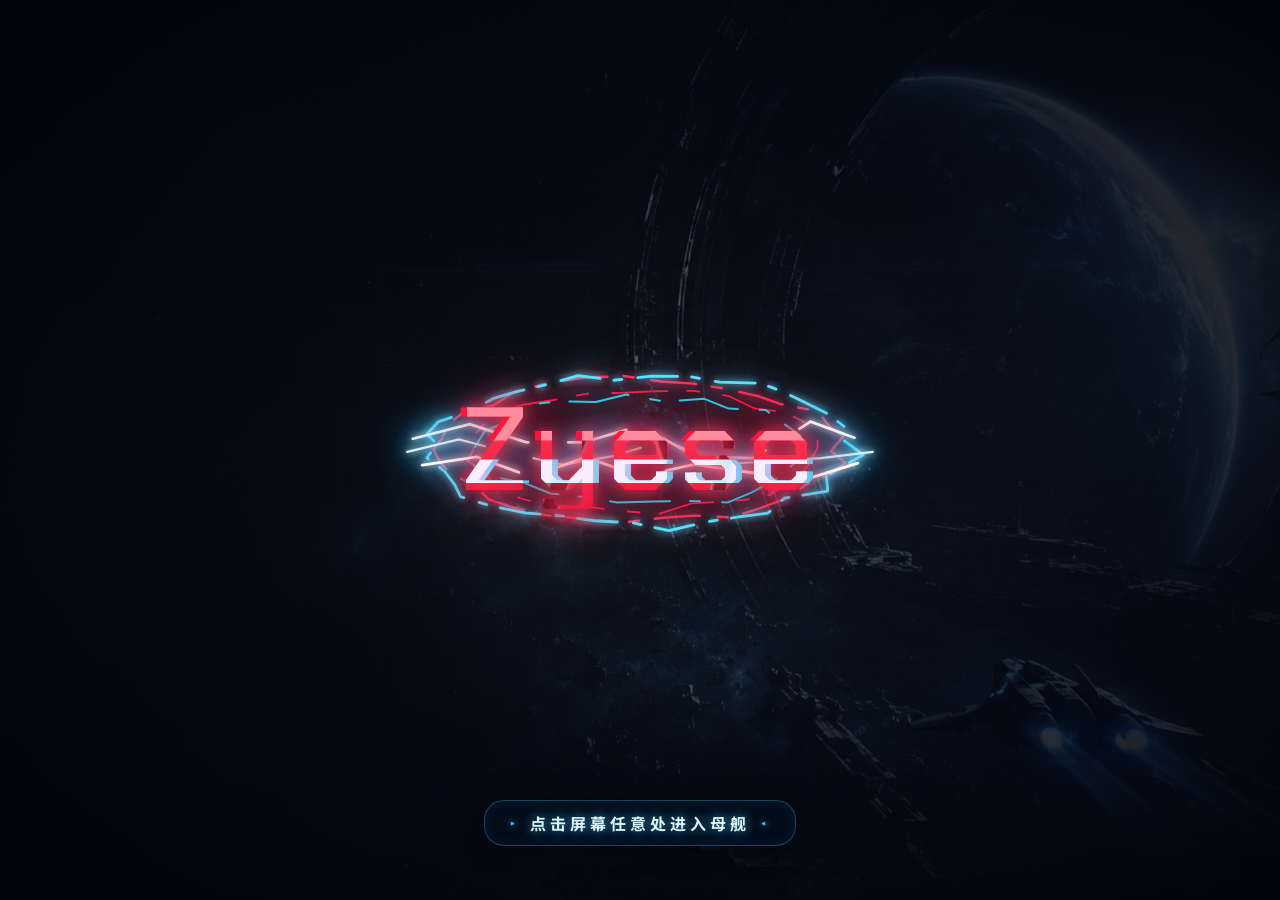
<file: index.html>
<!doctype html>
<html lang="zh-CN">
  <head>
    <meta charset="UTF-8" />
    <meta name="viewport" content="width=device-width, initial-scale=1.0" />
    <meta name="theme-color" content="#060b18" />
    <meta name="description" content="Zyese 是一款支持英文单词和中文词语、成语的太空打字射击游戏。逐字发射，挑战每日排行和最高分。" />
    <link rel="canonical" href="https://zyese.xyz/" />
    <meta property="og:type" content="website" />
    <meta property="og:site_name" content="Zyese" />
    <meta property="og:title" content="Zyese - 打字射击" />
    <meta property="og:description" content="输入英文单词或中文词语、成语，逐字发射，在不断加速的太空战场挑战最高分。" />
    <meta property="og:url" content="https://zyese.xyz/" />
    <meta property="og:image" content="https://zyese.xyz/og-image.png" />
    <meta property="og:image:width" content="1200" />
    <meta property="og:image:height" content="630" />
    <meta name="twitter:card" content="summary_large_image" />
    <meta name="twitter:title" content="Zyese - 打字射击" />
    <meta name="twitter:description" content="输入英文单词或中文词语、成语，逐字发射，挑战每日排行和最高分。" />
    <meta name="twitter:image" content="https://zyese.xyz/og-image.png" />
    <title>Zyese - 打字射击</title>
    <script type="module" crossorigin src="/assets/game-BDXJfrCb.js"></script>
    <link rel="modulepreload" crossorigin href="/assets/modulepreload-polyfill-B5Qt9EMX.js">
    <link rel="modulepreload" crossorigin href="/assets/projectile-impact-effects-D5CZKps3.js">
    <link rel="stylesheet" crossorigin href="/assets/game-BJafnpyK.css">
  </head>
  <body>
    <div id="gameIntroScreen" class="game-intro-screen" aria-label="游戏开始界面" hidden>
      <div class="intro-bg-flash" aria-hidden="true"></div>
      <div class="intro-backdrop-grid" aria-hidden="true"></div>
      <div class="intro-content">
        <div class="intro-title-wrap">
          <svg class="intro-lightning-svg" viewBox="0 0 520 220" aria-hidden="true" focusable="false">
            <defs>
              <filter id="intro-glow-cyan" x="-40%" y="-40%" width="180%" height="180%">
                <feGaussianBlur stdDeviation="4" result="blur1" />
                <feGaussianBlur stdDeviation="12" result="blur2" />
                <feMerge>
                  <feMergeNode in="blur2" />
                  <feMergeNode in="blur1" />
                  <feMergeNode in="SourceGraphic" />
                </feMerge>
              </filter>
              <filter id="intro-glow-red" x="-40%" y="-40%" width="180%" height="180%">
                <feGaussianBlur stdDeviation="5" result="blur1" />
                <feGaussianBlur stdDeviation="16" result="blur2" />
                <feMerge>
                  <feMergeNode in="blur2" />
                  <feMergeNode in="blur1" />
                  <feMergeNode in="SourceGraphic" />
                </feMerge>
              </filter>
            </defs>
            <ellipse class="intro-plasma-halo" cx="260" cy="110" rx="210" ry="75" />
            <path class="intro-arc intro-arc-red-a" d="M30 110L78 68L130 82L190 48L252 64L312 36L372 58L428 34L480 66L450 128L495 158L432 166L378 190L318 170L260 192L204 168L150 186L104 154L52 162L30 110Z" />
            <path class="intro-arc intro-arc-red-b" d="M54 148L108 114L144 132L196 86L246 106L298 68L348 96L398 76L432 116L482 124L454 154L388 164L334 146L278 174L224 148L174 166L126 138L86 148Z" />
            <path class="intro-arc intro-arc-cyan-a" d="M22 104L72 72L122 82L176 50L230 68L286 38L342 60L396 36L444 66L500 94L460 126L506 154L440 162L384 184L328 164L272 186L218 162L164 180L118 148L66 156L22 104Z" />
            <path class="intro-arc intro-arc-cyan-b" d="M50 142L102 110L138 126L188 82L236 102L286 64L334 92L382 72L414 110L468 118L440 148L374 158L322 140L268 168L214 142L166 160L120 132L80 142Z" />
            <path class="intro-bolt-core intro-bolt-core-top" d="M20 100L90 60L160 74L230 42L300 62L370 38L440 68L500 105" />
            <path class="intro-bolt-core intro-bolt-core-mid" d="M15 112L85 110L155 118L235 104L315 116L395 106L465 114L505 112" />
            <path class="intro-bolt-core intro-bolt-core-bot" d="M30 125L95 160L170 145L245 178L320 152L395 174L460 148L495 125" />
            <path class="intro-branch intro-branch-1" d="M90 60L72 32L54 38" />
            <path class="intro-branch intro-branch-2" d="M370 38L388 16L412 18" />
            <path class="intro-branch intro-branch-3" d="M170 145L154 182L132 190" />
            <path class="intro-branch intro-branch-4" d="M395 174L420 202L446 196" />
            <path class="intro-branch intro-branch-5" d="M20 100L2 85" />
            <path class="intro-branch intro-branch-6" d="M500 105L518 120" />
          </svg>
          <h1 class="intro-hero-title" data-text="Zyese">Zyese</h1>
          <span class="intro-rift intro-rift-a" aria-hidden="true"></span>
          <span class="intro-rift intro-rift-b" aria-hidden="true"></span>
        </div>
      </div>
      <div class="intro-bottom-prompt" aria-label="点击屏幕任意处进入母舰">
        <span class="intro-prompt-arrow" aria-hidden="true">▸</span>
        <span class="intro-prompt-text">点击屏幕任意处进入母舰</span>
        <span class="intro-prompt-arrow" aria-hidden="true">◂</span>
      </div>
    </div>
    <section id="accountRestrictedScreen" class="restricted-screen" aria-label="您的账户已被暂停" hidden>
      <header class="restricted-topbar">
        <div class="restricted-brand">
          <svg class="restricted-brand-icon" viewBox="0 0 24 24" fill="none" stroke="currentColor" stroke-width="2" stroke-linecap="round" stroke-linejoin="round" aria-hidden="true">
            <path d="M12 2v20M4.93 4.93l14.14 14.14M2 12h20M4.93 19.07L19.07 4.93"/>
          </svg>
          <span>Zyese</span>
        </div>
        <button id="restrictedLogoutButton" class="restricted-logout-button" type="button">登出</button>
      </header>
      <div class="restricted-main">
        <div class="restricted-container">
          <div class="restricted-lock-icon" aria-hidden="true">
            <svg viewBox="0 0 24 24" fill="none" stroke="currentColor" stroke-width="1.6" stroke-linecap="round" stroke-linejoin="round">
              <rect x="4" y="11" width="16" height="10" rx="2"/>
              <path d="M8 11V7a4 4 0 0 1 8 0v4"/>
              <circle cx="12" cy="15.5" r="1.2"/>
              <path d="M12 16.7v1.8"/>
            </svg>
          </div>
          <h1 class="restricted-title">您的账户已被暂停</h1>
          <p class="restricted-lead">由于出现异常活动，我们已暂停您的账户（预计解除时间：<strong id="restrictedBanTime">2026年11月12日 15:50</strong>）。您的对局记录与数据皆安全无虞。</p>
          <p class="restricted-sublead">如果您认为此项暂停有误，可以申请账户审查。</p>
          <h2 class="restricted-section-title">接下来会发生什么：</h2>
          <ol class="restricted-card restricted-steps-card">
            <li class="restricted-step">
              <span class="restricted-step-badge" aria-hidden="true">1</span>
              <div class="restricted-step-body">
                <strong>请求审核</strong>
                <span>请告诉我们更多关于所发生情况的细节。</span>
              </div>
            </li>
            <li class="restricted-step">
              <span class="restricted-step-badge" aria-hidden="true">2</span>
              <div class="restricted-step-body">
                <strong>我们将审查您的账户</strong>
                <span>团队成员将一并审查您的要求与账户活动。</span>
              </div>
            </li>
            <li class="restricted-step">
              <span class="restricted-step-badge" aria-hidden="true">3</span>
              <div class="restricted-step-body">
                <strong>我们将以电子邮件通知您结果</strong>
                <span>审核大约需要 10 天。</span>
              </div>
            </li>
          </ol>
          <button class="restricted-primary-button" type="button">请求审核</button>
          <h2 class="restricted-section-title">您可以执行的操作</h2>
          <div class="restricted-card restricted-actions-card">
            <button class="restricted-action-row" type="button">
              <svg class="restricted-action-icon" viewBox="0 0 24 24" fill="none" stroke="currentColor" stroke-width="1.8" stroke-linecap="round" stroke-linejoin="round" aria-hidden="true">
                <path d="M12 3v12m0 0l-4-4m4 4l4-4"/>
                <path d="M4 17v2a2 2 0 0 0 2 2h12a2 2 0 0 0 2-2v-2"/>
              </svg>
              <span class="restricted-action-text">
                <strong>导出您的数据</strong>
                <span>我们会将您的对局记录、战绩与设置打包供您下载。此程序可能需要一些时间才能完成。</span>
              </span>
              <svg class="restricted-action-chevron" viewBox="0 0 24 24" fill="none" stroke="currentColor" stroke-width="2" stroke-linecap="round" stroke-linejoin="round" aria-hidden="true">
                <path d="M9 6l6 6-6 6"/>
              </svg>
            </button>
            <button class="restricted-action-row restricted-action-danger" type="button">
              <svg class="restricted-action-icon" viewBox="0 0 24 24" fill="none" stroke="currentColor" stroke-width="1.8" stroke-linecap="round" stroke-linejoin="round" aria-hidden="true">
                <path d="M3 6h18M8 6V4a1 1 0 0 1 1-1h6a1 1 0 0 1 1 1v2"/>
                <path d="M19 6l-1 14a2 2 0 0 1-2 2H8a2 2 0 0 1-2-2L5 6"/>
                <path d="M10 11v6M14 11v6"/>
              </svg>
              <span class="restricted-action-text">
                <strong>删除您的账户</strong>
                <span>您可以永久删除您的账户和资料。此操作无法恢复。</span>
              </span>
              <svg class="restricted-action-chevron" viewBox="0 0 24 24" fill="none" stroke="currentColor" stroke-width="2" stroke-linecap="round" stroke-linejoin="round" aria-hidden="true">
                <path d="M9 6l6 6-6 6"/>
              </svg>
            </button>
          </div>
          <footer class="restricted-footer">
            <p>请参阅我们的<button type="button" class="restricted-inline-link">服务条款</button>和<button type="button" class="restricted-inline-link">使用政策</button>，了解 Zyese 可用于哪些用途。</p>
            <div class="restricted-ref">
              <span>参考编号: <code id="restrictedRefCode">TS-019f2e9e-829b-750a-94e0-9266f08a5fda</code></span>
              <button type="button" class="restricted-copy-btn" aria-label="复制参考编号" title="复制参考编号">
                <svg viewBox="0 0 24 24" fill="none" stroke="currentColor" stroke-width="1.8" stroke-linecap="round" stroke-linejoin="round" aria-hidden="true">
                  <rect x="9" y="9" width="13" height="13" rx="2"/>
                  <path d="M5 15H4a2 2 0 0 1-2-2V4a2 2 0 0 1 2-2h9a2 2 0 0 1 2 2v1"/>
                </svg>
              </button>
            </div>
          </footer>
        </div>
      </div>
    </section>
    <main class="app-shell">
      <section class="game-frame" aria-label="Zyese 打字射击游戏">
        <header class="topbar">
          <a class="brand" href="/" aria-label="Zyese 首页">ZYESE</a>
          <div class="stats" aria-live="polite">
            <div class="stat"><span class="stat-label">得分</span><strong id="score">000000</strong></div>
            <div class="stat"><span class="stat-label" id="waveLabel">波次</span><strong id="wave">001</strong></div>
            <div class="stat"><span class="stat-label">连击</span><strong id="streak">x0</strong></div>
            <div class="stat"><span class="stat-label">准确率</span><strong id="accuracy">100%</strong></div>
          </div>
          <div id="pingIndicator" class="ping-indicator" aria-label="网络延迟" title="网络延迟：未连接"><span class="ping-dot" aria-hidden="true"></span><span id="pingValue" class="ping-value">-- ms</span></div>
          <button id="leaderboardButton" class="icon-button leaderboard-button" type="button" aria-label="打开排行榜" title="打开排行榜"><svg class="tb-icon" viewBox="0 0 24 24" aria-hidden="true"><path d="M7 4h10v5a5 5 0 0 1-10 0V4Z"/><path d="M7 5H4v2a3 3 0 0 0 3 3M17 5h3v2a3 3 0 0 1-3 3M12 14v3M8 20h8M9 17h6"/></svg><span class="tb-label">榜单</span></button>
          <button id="gameSettingsButton" class="icon-button settings-button" type="button" aria-label="游戏设置" title="游戏设置"><span class="tb-icon" aria-hidden="true">⚙</span><span class="tb-label">游戏设置</span></button>
          <button id="soundButton" class="icon-button sound-button" type="button" aria-label="关闭声音" title="关闭声音"><span class="tb-icon" aria-hidden="true">♪</span><span class="tb-label">声音</span></button>
          <button id="pauseButton" class="icon-button game-control-button" type="button" aria-label="暂停游戏" title="暂停游戏" hidden><span class="tb-icon" aria-hidden="true">❚❚</span><span class="tb-label">暂停</span></button>
        </header>

        <div class="stage-wrap">
          <canvas id="gameCanvas" width="960" height="640"></canvas>
          <div id="speedHud" class="speed-hud" hidden aria-live="polite"><span>速度</span><strong id="speed">1.0x</strong></div>
          <div id="roguelikeDebuffHud" class="roguelike-debuff-hud" hidden aria-live="polite"></div>
          <div id="energyHud" class="energy-hud" hidden aria-live="polite" aria-label="剩余能量">
            <div class="energy-meter">
              <svg viewBox="0 0 52 52" aria-hidden="true" focusable="false">
                <circle class="energy-ring-track" cx="26" cy="26" r="20"></circle>
                <circle id="energyRingProgress" class="energy-ring-progress" cx="26" cy="26" r="20" pathLength="125.663706"></circle>
              </svg>
              <strong id="energyPercent">100.00%</strong>
            </div>
            <span class="energy-label">能量</span>
          </div>
          <div id="roguelikeCooldownHud" class="roguelike-cooldown-hud" hidden aria-live="polite" aria-label="弹幕关技能冷却">
            <span><em>冲刺 CD</em><strong id="roguelikeDashCooldown">就绪</strong></span>
            <span><em id="roguelikeSkillLabel">Enter 技能</em><strong id="roguelikeSkillCooldown">就绪</strong></span>
            <button type="button" id="roguelikeChargeShotButton" class="roguelike-charge-fire" aria-label="发射蓄力炮，锁定最近敌机"><em>F 蓄力炮</em><strong id="roguelikeChargeShot">0%</strong></button>
          </div>
          <div id="gameFeedback" class="game-feedback" role="status" aria-live="polite" hidden></div>
          <section id="roguelikeRewardHud" class="roguelike-reward-hud" aria-label="本局收获" hidden>
            <div class="roguelike-reward-head"><strong>本局收获</strong><span id="roguelikeRewardCount">0 项</span></div>
            <div id="roguelikeRewardList" class="roguelike-reward-list"></div>
          </section>
          <aside id="roguelikeGuideHud" class="roguelike-guide-hud" aria-live="polite" hidden>
            <strong id="roguelikeGuideTitle">矢量跃迁怎么玩</strong>
            <p id="roguelikeGuideText"></p>
            <button id="roguelikeGuideClose" type="button">知道了</button>
          </aside>
          <div id="waveAnnouncement" class="wave-announcement" hidden aria-live="polite">
            <strong id="waveAnnouncementTitle">第 2 波开始</strong>
            <span id="waveAnnouncementDetail">敌方编队正在逼近</span>
          </div>
        <div id="menuOverlay" class="home-terminal overlay overlay-menu" aria-label="Zyese 母舰指挥台">
          <section id="lafishLobby" class="lafish-lobby" hidden>
            <h1>打飞机 · 金币红包</h1>
            <p>普通英文模式。每金币折合 0.01 LDC 或 🐟，以红包币种为准。</p>
            <div id="lafishRewardRules" hidden></div>
            <p>每人一次有效机会。掉线后可恢复原局；主动退出会用掉本次机会。</p>
            <p id="lafishLobbyStatus" role="status">正在连接红包站…</p>
            <div class="lafish-actions">
              <button id="lafishLogin" class="primary-button" type="button" hidden>用 Luminet Auth 登录</button>
              <button id="lafishSiteLogin" class="secondary-button" type="button" hidden>登录红包站</button>
              <button id="lafishPlay" class="primary-button" type="button" hidden>开始游戏</button>
              <button id="lafishRefresh" class="secondary-button" type="button" hidden>刷新活动状态</button>
              <button id="lafishLobbyClaim" class="primary-button" type="button" hidden>领取红包</button>
            </div>
          </section>
          <section class="home-mission-panel" aria-label="主任务">
            <div class="home-title-lockup">
              <div class="hero-title-wrap">
                <svg class="hero-electric-field" viewBox="0 0 420 160" aria-hidden="true" focusable="false">
                  <path class="hero-arc hero-arc-a" d="M18 84L56 58L96 66L138 40L180 54L224 30L268 48L310 28L348 52L392 74L360 100L396 122L344 128L300 146L256 130L212 148L170 128L128 142L92 116L52 122L38 100Z" />
                  <path class="hero-arc hero-arc-b" d="M40 112L82 86L110 100L150 64L188 80L228 50L266 72L306 56L332 86L374 92L352 116L300 124L258 110L214 132L172 112L132 126L96 104L64 112Z" />
                </svg>
                <h1 class="hero-title" data-text="Zyese">Zyese</h1>
                <span class="hero-rift hero-rift-a" aria-hidden="true"></span>
              </div>
              <p>文字是弹药。波次是进程。现在，接入母舰。</p>
            </div>
            <div id="authPanel" class="auth-panel" aria-live="polite">
              <div id="authSignedOut" class="auth-signed-out"><p id="authMessage" class="auth-message">登录后保存成绩、参与排行榜及使用远征功能</p><div class="auth-actions"><button id="loginButton" class="linuxdo-login-button" type="button">使用 Linux.do 登录</button><button id="discordLoginButton" class="discord-login-button" type="button">使用 Discord 登录</button><button id="inviteLoginButton" class="youth-login-button" type="button">青春版登录</button></div><p class="invite-register-prompt">有邀请码？<button id="inviteRegisterButton" type="button">立即注册青春版账号</button></p></div>
              <div id="authSignedIn" class="auth-signed-in" hidden><div class="auth-signed-in-header"><div class="auth-avatar-wrap"><img id="authAvatar" alt="" width="42" height="42" /><span class="auth-radar-dot"></span></div><div class="auth-info"><div class="auth-name-row"><strong id="authUsername"></strong></div><div class="auth-status-row"><span class="pilot-badge">驾驶员</span><span id="authStatus" class="auth-status-text">Linux.do 已登录</span></div></div><button id="logoutButton" class="auth-logout-button" type="button">退出</button></div></div>
            </div>
            <button id="lobbyMiningEventButton" class="vector-jump-button mining-entry-button" type="button" data-event-phase="signed-out" disabled><span id="lobbyMiningEventTag" class="mining-entry-tag" hidden></span><strong id="lobbyMiningEventTitle">至纯晶矿深潜</strong><small id="lobbyMiningEventSub">限时活动 · 登录后参与</small></button>
            <p id="controlHint" class="control-hint">限时活动从此处进入 · 其他模式在右侧直接选 · 空格取消锁定</p>
            <p id="connectionNotice" class="connection-notice" hidden></p>
          </section>
          <div class="home-hero-deck">
          <section class="home-hangar-panel" aria-label="机库展示">
            <div class="hangar-showcase" id="hangarShowcase" role="button" tabindex="0" title="点击打开机库与皮肤设置">
              <div class="hangar-stage-slide" id="hangarStageSlide" data-theme="blue">
                <div class="hangar-stage-bloom" aria-hidden="true"></div>
                <svg class="hangar-stage-rings" viewBox="0 0 240 240" aria-hidden="true">
                  <g class="ring-a"><ellipse cx="120" cy="120" rx="104" ry="45" fill="none" stroke="#eafcff" stroke-width="2" stroke-dasharray="0.1 9" stroke-linecap="round" opacity=".95"/></g>
                  <g class="ring-b"><ellipse cx="120" cy="120" rx="55" ry="112" fill="none" stroke="#d8f6ff" stroke-width="1.6" stroke-dasharray="0.1 7" stroke-linecap="round" opacity=".7"/></g>
                  <g class="ring-c"><ellipse cx="120" cy="120" rx="120" ry="58" fill="none" stroke="#9fe4f6" stroke-width="1.2" stroke-dasharray="0.1 12" stroke-linecap="round" opacity=".4"/></g>
                </svg>
                <canvas id="hangarShowcaseCanvas" class="hangar-showcase-canvas" aria-hidden="true"></canvas>
                <img id="hangarShipImage" src="/assets/ships/player-a-silver-blue-256.webp" alt="当前战机" class="hangar-ship-img" />
              </div>
              <div class="hangar-ship-meta">
                <div class="hangar-ship-badge-row">
                  <span id="hangarShipRarity" class="hangar-ship-rarity">标准战机</span>
                  <span class="hangar-ship-status">状态 · 巡航</span>
                </div>
                <div class="hangar-ship-info-row">
                  <strong id="hangarShipName" class="hangar-ship-name">夜空号</strong>
                  <span class="hangar-ship-action">点击机库整备 ▸</span>
                </div>
              </div>
            </div>
          </section>
          <section class="home-mode-deck" aria-label="模式选择"><h2 class="home-mode-deck-title">模式选择</h2><div class="home-mode-grid"><button type="button" class="mode-card" data-lobby-mode="en"><strong>英文单人</strong><small>单词 + 中文释义</small></button><button type="button" class="mode-card" data-lobby-mode="zh"><strong>中文单人</strong><small>词语与成语 · 支持输入法</small></button><button type="button" class="mode-card" data-lobby-mode="ja"><strong>日语单人</strong><small>罗马字打字</small></button><button type="button" class="mode-card locked" data-lobby-mode="hell-en" data-lobby-hell="hell-en" data-unlocked="false" aria-disabled="true"><strong>地狱英文</strong><small data-lobby-hell-hint="hell-en">已封印 · 普通英文完成 0/10 关</small></button><button type="button" class="mode-card locked" data-lobby-mode="hell-zh" data-lobby-hell="hell-zh" data-unlocked="false" aria-disabled="true"><strong>地狱无门</strong><small data-lobby-hell-hint="hell-zh">已封印 · 普通中文完成 0/10 关</small></button><button type="button" class="mode-card" id="lobbyCustomButton"><strong>自定义游戏</strong><small>导入本地词库 · 不计榜</small></button><button type="button" class="mode-card" id="lobbyArenaButton" disabled><strong>竞技对战</strong><small>三分钟实时对战</small></button><button type="button" class="mode-card" id="lobbyLdcButton" data-required-flag="beta-ldc-battle" hidden><strong>LDC 排位赛</strong><small>每张 50 LDC · 每日 5 次</small></button><button id="vectorJumpButton" class="mode-card" type="button" hidden disabled><strong>矢量跃迁</strong><small>星域远征 · 节点航线 · 文字破盾与弹幕战斗</small></button></div><p id="modeDeckStatus" class="home-mode-status" aria-live="polite"></p></section>
          </div>
          <aside class="home-signal-rail" aria-label="个人战绩"><div class="home-signal-heading"><span>个人战绩</span></div><div class="home-signal-best"><strong id="bestScore">000000</strong><span>个人最高分</span></div><label class="home-signal-mode"><span>模式</span><select id="bestScoreModeSelect" class="best-score-mode-select" aria-label="选择个人最高分模式"><option value="en">英文单人</option><option value="zh">中文单人</option><option value="ja">日语单人</option><option value="hell-en">地狱英文</option><option value="hell-zh">地狱无门</option><option value="beta-ldc-battle">LDC排位赛</option><option value="roguelike">矢量跃迁</option></select></label><div class="home-signal-readout"><span>最高连击</span><strong id="homeSignalStreak">—</strong></div><div class="home-signal-readout"><span>最佳准确率</span><strong id="homeSignalAccuracy">—</strong></div><div class="home-signal-readout"><span>最高波次</span><strong id="homeSignalWave">—</strong></div><button type="button" class="home-signal-tool" id="lobbyFlightSummaryButton" disabled><strong>起飞总结</strong><small>个人历史战绩与统计 · 登录后可查看</small></button></aside>
          <nav class="home-command-rail" aria-label="终端指令"><button id="gameGuideButton" class="feature-card" type="button"><span class="fc-sys" aria-hidden="true"></span><svg viewBox="0 0 24 24" aria-hidden="true"><path d="M4 5.5A2.5 2.5 0 0 1 6.5 3H20v16H6.5A2.5 2.5 0 0 0 4 21V5.5Z"/><path d="M4 19.5A2.5 2.5 0 0 1 6.5 17H20M8 7h8M8 10h8"/></svg><span>游戏说明</span><small class="feature-card-desc">玩法、计分与操作</small></button><button id="storyArchiveButton" class="feature-card" type="button" disabled><span class="fc-sys" aria-hidden="true"></span><svg viewBox="0 0 24 24" aria-hidden="true"><path d="M5 4h14v16H5z"/><path d="M8 4v16M8 8h7M8 12h7M8 16h5"/></svg><span>剧情档案</span><small class="feature-card-desc">已解锁的远征档案</small><small class="feature-card-lock-hint" data-lock="auth">登录后解锁</small></button><button id="bossDesignButton" class="feature-card boss-design-entry" type="button" disabled><span class="fc-sys" aria-hidden="true"></span><svg viewBox="0 0 24 24" aria-hidden="true"><path d="m14.5 5.5 4 4M4 20l3.5-1 10-10-3-3-10 10L4 20Z"/><path d="M12 4h8M18 2v4"/></svg><span>BOSS 设计工坊</span><small class="feature-card-desc">设计并回放你的 Boss</small><small class="feature-card-lock-hint" data-lock="planned">即将开放</small></button><button id="aboutUsButton" class="feature-card" type="button"><span class="fc-sys" aria-hidden="true"></span><svg viewBox="0 0 24 24" aria-hidden="true"><path d="M4 5h16v11H4zM8 20h8M12 16v4"/><path d="m7 11 2-2 2 2 3-3 3 3"/></svg><span>关于我们</span><small class="feature-card-desc">我们的照片墙</small></button></nav>
          <div class="home-footer-readout"><div class="menu-links"><a class="support-link" href="https://credit.linux.do/paying/online?token=12ce21a9e3034995c23d1974dec8cd871773261ab537f99d04ec45c3fc5f49e3" target="_blank" rel="noopener noreferrer">投喂白夜 10 LDC 以作支持</a><a class="purchase-link" href="https://ldcstore.com/product/11895" target="_blank" rel="noopener noreferrer">为朋友购买注册码</a><a class="feedback-link" href="mailto:x203117117@gmail.com?subject=Zyese%20Bug%2F%E5%BB%BA%E8%AE%AE">Bug/建议请发送邮件至 x203117117@gmail.com</a></div></div>
          <button id="skinSettingsButton" type="button" hidden disabled>皮肤设置</button>
          </div>
          <div id="roguelikeHub" class="roguelike-hub" hidden>
            <header class="rl-hub-head">
              <div class="rl-hub-title"><span class="rl-hub-kicker">远征中心</span><h2>矢量跃迁母舰</h2></div>
              <div class="rl-hub-wallet">
                <span class="rl-hub-ship" data-rl-active-ship>出战机体 · 待同步</span>
                <span class="rl-hub-energy">⚡ <strong data-rl-energy>100.0/100.0</strong><small>战机能源</small><button type="button" class="rl-energy-claim" data-rl-energy-claim>母舰补充 +100</button></span>
                <span class="rl-hub-crystals">✦ <strong data-rl-crystals>0</strong><small>结晶 → 天赋</small></span>
                <span class="rl-hub-coins">◉ <strong data-rl-coins>0</strong><small>星币 → 强化/购买</small></span>
              </div>
              <button type="button" class="rl-hub-close close-button" data-rl-close aria-label="关闭母舰专区">×</button>
            </header>
            <nav class="rl-hub-nav" aria-label="母舰专区">
              <div class="rl-hub-groups">
                <button type="button" data-rl-group="deploy" data-rl-tab="deploy" class="active">出击</button>
                <button type="button" data-rl-group="growth">养成</button>
                <button type="button" data-rl-group="supply">补给</button>
                <button type="button" data-rl-group="archive">档案</button>
              </div>
              <div class="rl-hub-subtabs" data-rl-subtabs="growth" hidden>
                <button type="button" data-rl-tab="hangar">战机</button>
                <button type="button" data-rl-tab="equipment">装备</button>
                <button type="button" data-rl-tab="lab">研究所</button>
              </div>
              <div class="rl-hub-subtabs" data-rl-subtabs="supply" hidden>
                <button type="button" data-rl-tab="store">商城</button>
                <button type="button" data-rl-tab="inventory">仓库</button>
              </div>
              <div class="rl-hub-subtabs" data-rl-subtabs="archive" hidden>
                <button type="button" data-rl-tab="codex">图鉴</button>
                <button type="button" data-rl-tab="history">战绩</button>
                <button type="button" data-rl-tab="rank">榜单</button>
                <button type="button" class="rl-story-entry" data-story-open>剧情<span class="rl-story-badge" data-story-unread hidden></span></button>
              </div>
            </nav>
            <section class="rl-hub-panel" data-rl-panel="deploy">
              <div class="rl-deploy-deck">
                <div class="rl-deploy-scene" aria-hidden="true">
                  <span class="rl-scene-nebula"></span>
                  <span class="rl-scene-stars"></span>
                  <span class="rl-scene-stars rl-scene-stars-far"></span>
                  <span class="rl-scene-horizon"></span>
                  <span class="rl-scene-deck"></span>
                  <span class="rl-scene-rails"></span>
                  <span class="rl-scene-bloom"></span>
                </div>
                <nav class="rl-step-nav" data-rl-step-nav aria-label="出击流程">
                  <button type="button" class="active" data-rl-step-target="recommend"><em>01</em><span>推荐行动</span><i>航线</i></button>
                  <button type="button" data-rl-step-target="configure"><em>02</em><span>配置阵容</span><i>编成</i></button>
                  <button type="button" data-rl-step-target="launch"><em>03</em><span>出击确认</span><i>点火</i></button>
                </nav>
                <div class="rl-launch-bay">
                  <div class="rl-bay-chrome" aria-hidden="true">
                    <span class="rl-bay-tag">起飞甲板 · 03</span>
                    <span class="rl-bay-cross"></span>
                    <span class="rl-bay-ruler"></span>
                  </div>
                  <div class="rl-bay-status"></div>
                  <div class="rl-deploy-hero" data-rl-deploy-hero></div>
                  <div class="rl-save-card" data-rl-save hidden></div>
                </div>
                <div class="rl-deploy-hud">
                  <div class="rl-deploy-step" data-rl-step="recommend">
                    <div class="rl-recommend-card" data-rl-recommend></div>
                  </div>
                  <div class="rl-deploy-step" data-rl-step="configure" hidden>
                    <section class="rl-driver-section" aria-label="驾驶员选择">
                      <div class="rl-driver-heading">
                        <div><span>阵容配置</span><strong>驾驶员</strong></div>
                        <small>无品质差异 · 记忆体碎片解锁 · 等级上限 10 · 专属技能只在对应战机触发</small>
                      </div>
                      <div class="rl-memory-wallet" data-rl-memory-wallet></div>
                      <div class="rl-driver-grid" data-rl-drivers></div>
                    </section>
                    <div class="rl-domain-heading">
                      <div><span>折跃目的地</span><strong>选择星域</strong></div>
                      <small>每个有限星域 35 个房间 · 每 5 个房间迎战区域 Boss</small>
                    </div>
                    <div class="rl-domain-grid" data-rl-domains></div>
                  </div>
                  <div class="rl-deploy-step" data-rl-step="launch" hidden>
                    <div class="rl-hud-head">
                      <span>最终检查 · 点火前</span>
                      <strong class="rl-launch-target">未选定星域</strong>
                      <small>确认机体、驾驶员与航线后点火；远征途中可随时存档退出。</small>
                    </div>
                    <div class="rl-stat-grid">
                      <div><span>最高房间</span><strong data-rl-stat="wave">0</strong></div>
                      <div><span>最高星域</span><strong data-rl-stat="sector">0</strong></div>
                      <div><span>最高得分</span><strong data-rl-stat="score">0</strong></div>
                      <div><span>远征场次</span><strong data-rl-stat="runs">0</strong></div>
                      <div><span>开局生命</span><strong data-rl-stat="hp">30</strong></div>
                      <div><span>能量上限</span><strong data-rl-stat="energy">100.00</strong></div>
                      <div><span>开局重抽</span><strong data-rl-stat="rerolls">0</strong></div>
                    </div>
                    <details class="rl-deploy-brief">
                      <summary>远征规则</summary>
                      <ul class="rl-brief-bullets">
                        <li>每个区域 5 层节点：前 4 层选择航线，第 5 层迎战 Boss。</li>
                        <li>战斗、精英、维修、商店、事件节点各有收益；已完成的节点不再给奖励。</li>
                        <li>每区域可消耗 1 个跃迁燃料，返回最近的分叉改道。</li>
                        <li>第一至第三星域各 35 个房间，无尽星域不设终点。</li>
                      </ul>
                    </details>
                  </div>
                </div>
                <div class="rl-deploy-actions">
                  <span class="rl-console-readout" aria-hidden="true"><i></i><b class="rl-console-state">就绪</b><small class="rl-console-hint">发射序列已装载</small></span>
                  <button type="button" class="rl-primary rl-launch" data-rl-deploy>跃迁开始</button>
                  <button type="button" class="rl-primary rl-launch" data-rl-continue hidden>继续</button>
                  <button type="button" class="rl-danger" data-rl-restart hidden>重新开始</button>
                </div>
              </div>
            </section>
            <section class="rl-hub-panel" data-rl-panel="lab" hidden>
              <div class="rl-growth-intro"><strong>跃迁研究所</strong><p>消耗结晶点亮天赋。随时可免费洗点，结晶全额返还。</p></div>
              <div class="rl-talent-tree" data-rl-talents></div>
              <div class="rl-deploy-actions">
                <button type="button" class="rl-ghost" data-rl-reset>免费洗点</button>
              </div>
            </section>
            <section class="rl-hub-panel" data-rl-panel="hangar" hidden>
              <div class="rl-hangar-deck">
                <div class="rl-deploy-scene rl-hangar-scene" aria-hidden="true">
                  <span class="rl-scene-nebula"></span>
                  <span class="rl-scene-stars"></span>
                  <span class="rl-scene-stars rl-scene-stars-far"></span>
                  <span class="rl-scene-horizon"></span>
                  <span class="rl-scene-deck"></span>
                  <span class="rl-scene-rails"></span>
                  <span class="rl-scene-bloom"></span>
                </div>
                <nav class="rl-step-nav rl-ship-nav" data-rl-ship-nav aria-label="战机选择">
                  <button type="button" class="active" data-rl-ship-target="default"><em>01</em><span>夜空号</span><i>均衡型</i></button>
                  <button type="button" data-rl-ship-target="fufu"><em>02</em><span>魔法少女号</span><i>防御型</i></button>
                  <button type="button" data-rl-ship-target="lumi"><em>03</em><span>露米号</span><i>机动型</i></button>
                </nav>
                <div class="rl-hangar-main">
                  <div class="rl-growth-intro">
                    <strong>战机强化 / Lv.1–70 · 六阶进阶</strong>
                    <ol class="rl-progression-steps">
                      <li><strong>1：</strong><span>Lv.1–50 强化攻击、防御与能量上限；Lv.50 消耗星核完成觉醒。</span></li>
                      <li><strong>2：</strong><span>觉醒后进入 Lv.51–70，继续强化攻击与能量，并逐步开放射速、移动速度和暴击率。</span></li>
                      <li><strong>3：</strong><span>夜空号需要先解锁驾驶员 ???；魔法少女号与露米号没有此限制。</span></li>
                      <li><strong>4：</strong><span>每架战机另有六阶进阶星轨；魔法少女号偏防御与能量，露米号偏火力与机动。</span></li>
                    </ol>
                  </div>
                  <div class="rl-material-grid" data-rl-materials></div>
                  <div class="rl-ship-grid" data-rl-ships></div>
                  <div class="rl-hangar-footer">
                    <button type="button" class="rl-danger rl-wipe-save" data-rl-wipe-save>重置档案 (0/10)</button>
                  </div>
                </div>
              </div>
            </section>
            <section class="rl-hub-panel" data-rl-panel="equipment" hidden>
              <div class="rl-equipment-deck">
                <div class="rl-deploy-scene rl-equipment-scene" aria-hidden="true">
                  <span class="rl-scene-nebula"></span>
                  <span class="rl-scene-stars"></span>
                  <span class="rl-scene-stars rl-scene-stars-far"></span>
                  <span class="rl-scene-horizon"></span>
                  <span class="rl-scene-deck"></span>
                  <span class="rl-scene-rails"></span>
                  <span class="rl-scene-bloom"></span>
                </div>
                <nav class="rl-step-nav rl-ship-nav rl-equipment-ship-nav" aria-label="装备战机选择">
                  <button type="button" class="active" data-ship-target="default"><em>01</em><span>夜空号</span><i>均衡型</i></button>
                  <button type="button" data-ship-target="fufu"><em>02</em><span>魔法少女号</span><i>防御型</i></button>
                  <button type="button" data-ship-target="lumi"><em>03</em><span>露米号</span><i>机动型</i></button>
                </nav>
                <div class="rl-equipment-main">
                  <div class="rl-growth-intro rl-equipment-intro">
                    <div class="rl-equipment-heading">
                      <strong>远征装备 · 四槽位</strong>
                      <span class="rl-equipment-owner" data-rl-equipment-owner>当前装配：夜空号</span>
                    </div>
                    <p>装配四类部件提升属性加成；品质自废品（白）至不朽，强化可突破词缀上限。</p>
                  </div>
                  <div class="rl-equipment-body-area">
                    <div class="rl-equipment-summary"></div>
                    <div class="rl-equipment-grid" data-rl-equipment></div>
                  </div>
                </div>
              </div>
            </section>
            <section class="rl-hub-panel" data-rl-panel="store" hidden>
              <div class="rl-growth-intro"><strong>跃迁商城</strong><p>限时商品每日北京时间 04:00 刷新；常规商品仅提供前两级品质装备。购买后会加入仓库，可重复购买。</p></div>
              <div class="rl-store-tabs" role="tablist" aria-label="商城分类">
                <button type="button" class="active" data-rl-store-filter="limited">限时</button>
                <button type="button" data-rl-store-filter="regular">常规</button>
              </div>
              <div class="rl-store-grid" data-rl-store></div>
            </section>
            <section class="rl-hub-panel" data-rl-panel="inventory" hidden>
              <div class="rl-growth-intro"><strong>母舰仓库</strong><p>只保存跃迁模式的局外资产。道具、材料与碎片可以叠加；装备为单件独占，不会同时装备在多架战机上。</p></div>
              <div class="rl-inventory-toolbar">
                <div class="rl-inventory-filters" role="tablist" aria-label="仓库分类">
                  <button type="button" class="active" data-rl-inventory-filter="all">全部</button>
                  <button type="button" data-rl-inventory-filter="item">道具</button>
                  <button type="button" data-rl-inventory-filter="material">材料</button>
                  <button type="button" data-rl-inventory-filter="fragment">碎片</button>
                  <button type="button" data-rl-inventory-filter="equipment">装备</button>
                </div>
                <span class="rl-inventory-count" data-rl-inventory-count>0 项</span>
              </div>
              <div class="rl-inventory-grid" data-rl-inventory></div>
            </section>
            <section class="rl-hub-panel" data-rl-panel="codex" hidden>
              <div class="rl-codex-grid" data-rl-codex></div>
            </section>
            <section class="rl-hub-panel" data-rl-panel="history" hidden>
              <div class="rl-history-list" data-rl-history></div>
            </section>
            <section class="rl-hub-panel" data-rl-panel="rank" hidden>
              <div class="rl-rank-tabs" data-rl-rank-tabs>
                <button type="button" class="rl-rank-tab active" data-rl-rank-tab="standard">远征总榜</button>
                <button type="button" class="rl-rank-tab" data-rl-rank-tab="endless">无尽挑战榜</button>
              </div>
              <div class="rl-rank-list" data-rl-ranks></div>
            </section>
            <p class="rl-hub-status" data-rl-status></p>
          </div>
          <div id="roguelikeDraftModal" class="rl-draft-modal" hidden>
            <div class="rl-draft-tray">
              <div class="rl-draft-meta">
                <strong data-rl-draft-title>选择下一扇门</strong>
                <span><span data-rl-draft-rerolls>重抽 0</span> · <span data-rl-draft-crystals>结晶 0</span></span>
              </div>
              <div class="rl-draft-cards" data-rl-draft-cards></div>
              <p class="rl-draft-hint" data-rl-draft-hint>按 1 / 2 / 3 选择，奖励阶段可按 R 重抽</p>
              <div class="rl-draft-actions">
                <button type="button" class="rl-ghost" data-rl-save-quit>存档并退出</button>
                <button type="button" class="rl-danger" data-rl-settle>立即结算</button>
              </div>
            </div>
          </div>
          <div id="roguelikeMapScreen" class="rl-map-screen" role="dialog" aria-modal="true" aria-labelledby="roguelikeMapTitle" hidden>
            <div class="rl-map-shell">
              <header class="rl-map-head">
                <div>
                  <span class="rl-map-kicker">远征路线</span>
                  <h2 id="roguelikeMapTitle" data-rl-map-title>选择航线</h2>
                  <p class="rl-map-subtitle" data-rl-map-subtitle>规划下一段远征</p>
                </div>
                <div class="rl-map-wallet">
                  <span data-rl-map-fuel>燃料 0</span>
                  <span data-rl-map-coins>星币 0</span>
                </div>
              </header>
              <div class="rl-map-layers" data-rl-map-layers></div>
              <div class="rl-map-panel" data-rl-map-panel></div>
              <footer class="rl-map-foot">
                <button type="button" class="rl-ghost" data-rl-map-save>存档并退出</button>
                <button type="button" class="rl-danger" data-rl-map-settle>立即结算</button>
              </footer>
            </div>
          </div>
          <div id="roguelikeMegaShopModal" class="rl-mega-shop-modal" role="dialog" aria-modal="true" aria-labelledby="megaShopTitle" hidden>
            <div class="rl-mega-shop-shell">
              <header class="rl-mega-shop-head">
                <div>
                  <span class="rl-mega-shop-kicker">深空终局整备终端</span>
                  <h2 id="megaShopTitle">深空协议扩充阵列</h2>
                  <p class="rl-mega-shop-subtitle">自由点选叠层协议 · 突破极限战力 · 备战无尽星域</p>
                </div>
                <div class="rl-mega-shop-wallet">
                  <div class="rl-mega-shop-wallet-icon"></div>
                  <span data-mega-shop-credits>算力凭证 0</span>
                </div>
              </header>
              <nav class="rl-mega-shop-tabs">
                <button type="button" class="rl-mega-shop-tab active" data-mega-shop-tab="all">全部协议</button>
                <button type="button" class="rl-mega-shop-tab tab-attack" data-mega-shop-tab="attack">破译 Decode</button>
                <button type="button" class="rl-mega-shop-tab tab-armament" data-mega-shop-tab="armament">武备 Armament</button>
                <button type="button" class="rl-mega-shop-tab tab-defense" data-mega-shop-tab="defense">防护 Defense</button>
                <button type="button" class="rl-mega-shop-tab tab-tactical" data-mega-shop-tab="tactical">超载 Overclock</button>
              </nav>
              <div class="rl-mega-shop-grid" data-mega-shop-items></div>
              <footer class="rl-mega-shop-foot">
                <span class="rl-mega-shop-hint">提示：阶梯递增定价，购买即刻提升层数 (Rank)</span>
                <button type="button" class="rl-mega-shop-leave-btn" data-mega-shop-leave>整备完毕 · 启程前往无尽星域</button>
              </footer>
            </div>
          </div>
          <div id="storyArchiveModal" class="story-archive-modal" role="dialog" aria-modal="true" aria-labelledby="storyArchiveTitle" hidden>
            <div class="story-archive-shell">
              <header class="story-archive-head">
                <div class="story-archive-title"><span>剧情档案</span><h2 id="storyArchiveTitle">剧情档案</h2></div>
                <button type="button" class="story-close-button" data-story-close aria-label="关闭剧情档案">×</button>
              </header>
              <nav class="story-chapter-tabs" data-story-chapters aria-label="章节"></nav>
              <div class="story-archive-body">
                <div data-story-list>
                  <div class="story-file-list" data-story-files></div>
                  <p class="story-error" data-story-error hidden></p>
                </div>
                <div data-story-reader hidden>
                  <div class="story-reader-head">
                    <button type="button" class="story-back-button" data-story-back>← 返回列表</button>
                    <strong data-story-reader-title></strong>
                  </div>
                  <div data-story-reader-body></div>
                  <div class="story-reader-nav" data-story-reader-nav hidden>
                    <button type="button" class="story-nav-button" data-story-prev>← 前一部</button>
                    <button type="button" class="story-nav-button" data-story-next>下一部 →</button>
                  </div>
                </div>
              </div>
            </div>
          </div>
          <div id="gameOverOverlay" class="overlay overlay-result" hidden>
            <span class="eyebrow">本局结束</span>
            <h2 id="gameOverTitle">你打完了一把飞机</h2>
            <p id="antiCheatNotice" class="anti-cheat-notice" hidden>作弊无法上榜，你还是打自己的飞机吧！</p>
            <div id="settlementPanel" class="settlement-panel" aria-live="polite">
              <div class="settlement-kicker">结算中 <span id="settlementProgress">0 / 7</span></div>
              <div class="settlement-steps">
                <div class="settlement-step" data-settlement-step="base"><span>基础得分</span><strong id="settlementBaseScore">000000</strong></div>
                <div class="settlement-step" data-settlement-step="mobile"><span>手机加权</span><strong id="settlementMobileBonus">+000000</strong></div>
                <div class="settlement-step" data-settlement-step="crystals" hidden><span>星尘结晶</span><strong id="settlementCrystals">✦0</strong></div>
                <div class="settlement-step" data-settlement-step="star-coins" hidden><span>强化星币</span><strong id="settlementStarCoins">◉0</strong></div>
                <div class="settlement-step" data-settlement-step="materials" hidden><span>Boss 材料</span><strong id="settlementMaterials">0</strong></div>
                <div class="settlement-step" data-settlement-step="rating"><span>本局评分</span><strong id="settlementRating">F- · 0</strong></div>
                <div class="settlement-step" data-settlement-step="kills"><span>击杀目标</span><strong id="settlementKills">0</strong></div>
                <div class="settlement-step" data-settlement-step="streak"><span>最高连击</span><strong id="settlementStreak">x0</strong></div>
                <div class="settlement-step" data-settlement-step="accuracy"><span>准确率</span><strong id="settlementAccuracy">100%</strong></div>
                <div class="settlement-step" data-settlement-step="eapm"><span title="每分钟有效操作数（Effective Actions Per Minute）">有效操作/分钟（EAPM）</span><strong id="settlementEapm">0</strong></div>
                <div class="settlement-step" data-settlement-step="wave"><span>到达波次</span><strong id="settlementWave">001</strong></div>
              </div>
              <p class="settlement-rl-hint" id="settlementRlHint" hidden>本局远征收益已存入母舰，可随时在「矢量跃迁」中强化战机、装备与天赋。</p>
              <section id="settlementRewards" class="settlement-rewards" aria-label="本局远征收获" hidden>
                <div class="settlement-rewards-head"><strong>本局远征收获</strong><span id="settlementRewardsCount"></span></div>
                <div id="settlementRewardList" class="settlement-reward-list"></div>
              </section>
              <div class="settlement-final" data-settlement-step="final"><span>最终得分</span><strong id="finalScore">000000</strong></div>
            </div>
            <div class="result-grid-legacy" hidden><strong id="finalWave">001</strong><strong id="finalStreak">0</strong><strong id="finalAccuracy">100%</strong></div>
            <p id="uploadStatus" class="upload-status" aria-live="polite">成绩将在本局结束后上传</p>
            <div id="lafishResult" class="lafish-result" hidden>
              <p id="lafishResultStatus" role="status"></p>
              <button id="lafishClaim" class="primary-button" type="button" hidden>领取红包</button>
            </div>
            <div id="signaturePanel" class="signature-panel" hidden>
              <strong>前十榜单签名</strong>
              <p>今日榜和总榜签名相互独立；同时进入两个榜单时需要分别保存。</p>
              <div id="signatureEntries" class="signature-entries"></div>
            </div>
            <div class="result-actions"><button id="restartButton" class="primary-button" type="button">再玩一次</button><button id="resultLeaderboardButton" class="secondary-button" type="button">查看排行榜</button><button id="resultExitButton" class="secondary-button" type="button">返回主界面</button></div>
          </div>
          <div id="pauseOverlay" class="overlay overlay-pause" hidden>
            <span class="eyebrow">游戏暂停</span>
            <h2 id="pauseTitle">保持警戒</h2>
            <p id="pauseStatus" class="pause-status">本局计时已经暂停</p>
            <div class="pause-actions">
              <button id="resumeButton" class="primary-button" type="button">继续游戏</button>
              <button id="pauseRestartButton" class="secondary-button" type="button">重新开始</button>
              <button id="pauseExitButton" class="danger-button" type="button">退出游戏</button>
            </div>
          </div>
          <div id="connectingOverlay" class="overlay overlay-connecting" hidden>
            <span class="eyebrow">正在建立权威对局</span>
            <h2>连接服务器</h2>
            <p id="connectingStatus">正在验证排行榜会话</p>
          </div>
          <div id="leaderboardOverlay" class="overlay leaderboard-overlay" hidden>
            <div class="leaderboard-dialog" role="dialog" aria-modal="true" aria-labelledby="leaderboardTitle">
              <div class="leaderboard-heading">
                <div><span class="eyebrow">ZYESE</span><h2 id="leaderboardTitle">排行榜</h2></div>
                <div class="leaderboard-heading-actions">
                  <button id="mySignaturesButton" class="secondary-button my-signatures-button" type="button" hidden>我的签名</button>
                  <button id="leaderboardClose" class="close-button" type="button" aria-label="关闭排行榜" title="关闭排行榜">×</button>
                </div>
              </div>
              <div id="leaderboardTabs" class="leaderboard-tabs" role="tablist" aria-label="排行榜类型">
                <section class="leaderboard-group"><span>常规</span><div><button class="tab-button active" type="button" data-board="daily" role="tab" aria-selected="true">英文今日</button><button class="tab-button" type="button" data-board="all-time" role="tab" aria-selected="false">英文总榜</button><button class="tab-button chinese-tab-button" type="button" data-board="zh-daily" role="tab" aria-selected="false">中文今日</button><button class="tab-button chinese-tab-button" type="button" data-board="zh-all-time" role="tab" aria-selected="false">中文总榜</button><button class="tab-button japanese-tab-button" type="button" data-board="ja-daily" role="tab" aria-selected="false">日语今日</button><button class="tab-button japanese-tab-button" type="button" data-board="ja-all-time" role="tab" aria-selected="false">日语总榜</button></div></section>
                <section class="leaderboard-group leaderboard-hell-group"><span>地狱</span><div><button class="tab-button hell-tab-button" type="button" data-board="hell-en-daily" role="tab" aria-selected="false">地狱英文今日</button><button class="tab-button hell-tab-button" type="button" data-board="hell-en-all-time" role="tab" aria-selected="false">地狱英文总榜</button><button class="tab-button hell-tab-button" type="button" data-board="hell-zh-daily" role="tab" aria-selected="false">地狱无门今日</button><button class="tab-button hell-tab-button" type="button" data-board="hell-zh-all-time" role="tab" aria-selected="false">地狱无门总榜</button></div></section>
                <section class="leaderboard-group leaderboard-event-group" data-event-board hidden><span>活动</span><div><button class="tab-button event-tab-button" type="button" data-board="event-en" role="tab" aria-selected="false">活动英文榜</button><button class="tab-button event-tab-button chinese-tab-button" type="button" data-board="event-zh" role="tab" aria-selected="false">活动中文榜</button></div></section>
                <section class="leaderboard-group leaderboard-arena-group"><span>竞技</span><div><button class="tab-button arena-tab-button" type="button" data-board="arena" role="tab" aria-selected="false">竞技 S1</button></div></section>
                <section class="leaderboard-group leaderboard-roguelike-group"><span>肉鸽</span><div><button class="tab-button roguelike-tab-button" type="button" data-board="roguelike-endless" role="tab" aria-selected="false">肉鸽无尽</button></div></section>
                <section class="leaderboard-group leaderboard-ldc-group" data-beta-board data-required-flag="beta-ldc-battle" hidden><span>测试</span><div><button class="tab-button ldc-tab-button" type="button" data-board="ldc-daily" role="tab" aria-selected="false">LDC 日榜</button></div></section>
              </div>
              <div id="leaderboardSelfSignatureBar" class="leaderboard-self-bar" hidden>
                <div class="leaderboard-self-summary">
                  <div class="leaderboard-self-info">
                    <span class="leaderboard-self-badge">前十在榜</span>
                    <span id="leaderboardSelfRankText" class="leaderboard-self-rank">第 1 名</span>
                    <span id="leaderboardSelfSignaturePreview" class="leaderboard-self-preview"></span>
                  </div>
                  <button id="leaderboardEditSignatureBtn" class="secondary-button signature-action-btn" type="button">修改签名</button>
                </div>
                <form id="leaderboardSignatureEditor" class="leaderboard-signature-editor" hidden>
                  <div class="signature-editor-inputs">
                    <div class="signature-input-wrap">
                      <input id="leaderboardSignatureInput" type="text" maxlength="32" autocomplete="off" placeholder="写下你的签名（最多32字，留空提交可清空）" />
                      <span id="leaderboardSignatureCharCount" class="char-count">0/32</span>
                    </div>
                    <div class="signature-editor-actions">
                      <button id="leaderboardSaveSignatureBtn" class="primary-button" type="submit">保存</button>
                      <button id="leaderboardClearSignatureBtn" class="secondary-button" type="button">清空</button>
                      <button id="leaderboardCancelSignatureBtn" class="secondary-button" type="button">取消</button>
                    </div>
                  </div>
                  <small id="leaderboardSignatureStatus" class="signature-status" aria-live="polite"></small>
                </form>
              </div>
              <div id="leaderboardState" class="leaderboard-state">正在读取排行榜</div>
              <div id="ldcPayoutNotice" class="ldc-payout-notice" hidden><span>我的明日预计奖励</span><strong id="ldcPayoutAmount">0.00 LDC</strong><small id="ldcPayoutRank"></small><small id="ldcPayoutHint" class="ldc-payout-hint" hidden></small><small id="ldcPayoutTicketHint">每日最多参加5次 · 最多购买5张门票</small></div>
              <ol id="leaderboardList" class="leaderboard-list"></ol>
              <div id="personalStats" class="personal-stats" hidden></div>
              <div id="mySignaturesView" class="my-signatures-view" hidden>
                <div class="my-signatures-heading">
                  <p class="my-signatures-desc">单人模式今日榜与总榜排名前十可设置个性签名，最多 32 字符。</p>
                  <button id="mySignaturesBackBtn" class="secondary-button" type="button" hidden>返回排行榜</button>
                </div>
                <div id="mySignaturesList" class="my-signatures-list"></div>
                <div id="mySignaturesEmpty" class="my-signatures-empty" hidden>暂无在榜前十记录，快去挑战榜单吧！</div>
              </div>
            </div>
          </div>
          <div id="startTransition" class="start-transition" hidden aria-hidden="true">
            <div class="start-transition-panel start-transition-panel-left"></div>
            <div class="start-transition-panel start-transition-panel-right"></div>
            <svg class="start-transition-bolt" viewBox="0 0 480 720" preserveAspectRatio="none" aria-hidden="true">
              <path class="start-bolt-glow" d="M480 0L438 64L451 116L394 181L409 236L352 300L366 354L306 421L321 478L256 541L270 598L190 658L0 720" />
              <path class="start-bolt-core" d="M480 0L438 64L451 116L394 181L409 236L352 300L366 354L306 421L321 478L256 541L270 598L190 658L0 720" />
            </svg>
          </div>
        </div>

        <div id="virtualKeyboard" class="virtual-keyboard" hidden aria-label="游戏虚拟键盘">
          <div id="typingVirtualKeyboard" class="keyboard-typing-layout">
            <div class="keyboard-row keyboard-row-top">
              <button class="keyboard-key" type="button" data-key="q">q</button>
              <button class="keyboard-key" type="button" data-key="w">w</button>
              <button class="keyboard-key" type="button" data-key="e">e</button>
              <button class="keyboard-key" type="button" data-key="r">r</button>
              <button class="keyboard-key" type="button" data-key="t">t</button>
              <button class="keyboard-key" type="button" data-key="y">y</button>
              <button class="keyboard-key" type="button" data-key="u">u</button>
              <button class="keyboard-key" type="button" data-key="i">i</button>
              <button class="keyboard-key" type="button" data-key="o">o</button>
              <button class="keyboard-key" type="button" data-key="p">p</button>
            </div>
            <div class="keyboard-row keyboard-row-middle">
              <button class="keyboard-key" type="button" data-key="a">a</button>
              <button class="keyboard-key" type="button" data-key="s">s</button>
              <button class="keyboard-key" type="button" data-key="d">d</button>
              <button class="keyboard-key" type="button" data-key="f">f</button>
              <button class="keyboard-key" type="button" data-key="g">g</button>
              <button class="keyboard-key" type="button" data-key="h">h</button>
              <button class="keyboard-key" type="button" data-key="j">j</button>
              <button class="keyboard-key" type="button" data-key="k">k</button>
              <button class="keyboard-key" type="button" data-key="l">l</button>
            </div>
            <div class="keyboard-row keyboard-row-bottom">
              <button class="keyboard-key" type="button" data-key="z">z</button>
              <button class="keyboard-key" type="button" data-key="x">x</button>
              <button class="keyboard-key" type="button" data-key="c">c</button>
              <button class="keyboard-key" type="button" data-key="v">v</button>
              <button class="keyboard-key" type="button" data-key="b">b</button>
              <button class="keyboard-key" type="button" data-key="n">n</button>
              <button class="keyboard-key" type="button" data-key="m">m</button>
              <button class="keyboard-key" type="button" data-key="-">-</button>
              <button class="keyboard-key keyboard-key-cancel" type="button" data-key=" " aria-label="取消锁定" title="空格取消锁定">空格 / 取消</button>
            </div>
          </div>
          <div id="danmakuVirtualKeyboard" class="keyboard-danmaku-layout" hidden aria-label="弹幕关控制键盘">
            <div class="keyboard-dpad" aria-label="战机移动">
              <button class="keyboard-key keyboard-control-key keyboard-control-up" type="button" data-control-key="ArrowUp" aria-label="向上移动">▲</button>
              <button class="keyboard-key keyboard-control-key keyboard-control-left" type="button" data-control-key="ArrowLeft" aria-label="向左移动">◀</button>
              <button class="keyboard-key keyboard-control-key keyboard-control-down" type="button" data-control-key="ArrowDown" aria-label="向下移动">▼</button>
              <button class="keyboard-key keyboard-control-key keyboard-control-right" type="button" data-control-key="ArrowRight" aria-label="向右移动">▶</button>
            </div>
            <div class="keyboard-action-layout" aria-label="弹幕关动作">
              <button class="keyboard-key keyboard-action-key keyboard-action-skill" type="button" data-control-key="Enter" aria-label="回车释放战机技能"><strong>↵ Enter</strong><small>技能</small></button>
              <button class="keyboard-key keyboard-action-key keyboard-action-dash" type="button" data-control-key=" " aria-label="空格冲刺"><strong>空格</strong><small>冲刺</small></button>
              <button class="keyboard-key keyboard-action-key keyboard-action-focus" type="button" data-control-key="Shift" aria-label="Shift精细移动"><strong>SHIFT</strong><small>精细移动</small></button>
            </div>
          </div>
        </div>

      </section>
      <footer class="site-footer"><span id="appVersion">ZYESE / v0.12.1</span><span>默认配置</span></footer>
    </main>
    <dialog id="inviteAuthDialog" class="invite-auth-dialog">
      <form id="inviteAuthForm" method="dialog" novalidate>
        <div class="invite-auth-heading"><div><span class="eyebrow">账号中心</span><h2 id="inviteAuthTitle">青春版账号</h2></div><button id="inviteAuthClose" type="button" aria-label="关闭">×</button></div>
        <div class="invite-auth-tabs" role="tablist" aria-label="青春版账号操作"><button id="inviteAuthLoginTab" type="button" role="tab">登录</button><button id="inviteAuthRegisterTab" type="button" role="tab">邀请码注册</button></div>
        <p id="inviteAuthHint">每个邀请码只能注册一个账号。</p>
        <label><span>用户名</span><input id="inviteUsername" name="username" minlength="3" maxlength="24" pattern="[A-Za-z0-9_]+" autocomplete="username" placeholder="3–24位字母、数字或下划线" required /><small id="inviteUsernameError"></small></label>
        <label id="invitePasswordGroup"><span>密码</span><div class="password-field"><input id="invitePassword" name="password" type="password" minlength="8" maxlength="72" autocomplete="new-password" placeholder="至少8个字符" required /><button id="invitePasswordToggle" type="button" aria-label="显示密码">显示</button></div><small id="invitePasswordError"></small></label>
        <label id="inviteCodeGroup"><span>邀请码</span><input id="inviteCode" name="inviteCode" maxlength="18" autocomplete="off" placeholder="ZYS-XXXX-XXXX-XXXX" /><small id="inviteCodeError"></small></label>
        <p id="inviteAuthStatus" class="invite-auth-status" aria-live="polite"></p>
        <button id="inviteAuthSubmit" class="primary-button" type="submit">注册并登录</button>
      </form>
    </dialog>
    <dialog id="bossDesignDialog" class="boss-design-dialog" aria-labelledby="bossDesignDialogTitle">
      <div id="bossDesignWorkshop"></div>
    </dialog>
    <dialog id="inputModeDialog" class="input-mode-dialog">
      <div>
        <div class="input-mode-heading"><div><span class="eyebrow">模式选择</span><h2>打字冲榜</h2></div><button id="inputModeClose" type="button" aria-label="关闭模式选择">×</button></div>
        <p>经典打字玩法集合，成绩计入排行榜。</p>
        <div class="input-mode-section regular-mode-section"><span class="input-mode-section-title">常规模式</span><div class="input-mode-options" role="group" aria-label="常规游戏模式">
          <button type="button" data-input-mode="en"><span>🔤</span><strong>英文单人</strong><small>输入英文单词，保留中文学习释义</small></button>
          <button type="button" data-input-mode="zh"><span>中</span><strong>中文单人</strong><small>输入词语和成语，支持系统输入法与智能联想</small></button>
          <button type="button" data-input-mode="ja"><span>日</span><strong>日语单人</strong><small>罗马字打字（寿司打方式），支持平假名/片假名及多种拼写分支</small></button>
          <button id="arenaButton" class="arena-mode-option" type="button" disabled><span>⚔️</span><strong>竞技对战</strong><small>三分钟实时对战，与对手挑战相同的英文敌机序列</small></button>
          <button id="customModeButton" class="custom-mode-option" type="button"><span>🧪</span><strong>自定义游戏</strong><small>导入本地词库，自选单人或双人房间，不计入排行榜</small></button>
          <button id="ldcBattleButton" class="ldc-mode-option" type="button" data-input-mode="beta-ldc-battle" data-required-flag="beta-ldc-battle" hidden><span>🎫</span><strong>LDC排位赛</strong><small>每张50 LDC · 英文排位 · 每天最多参加5次 · 最多购买5张门票</small></button>
        </div></div>
        <section class="input-mode-section hell-mode-section" aria-labelledby="hellModeTitle"><div class="hell-mode-heading"><span class="input-mode-section-title" id="hellModeTitle">地狱模式 · 15 关</span><span id="hellModeWarning" class="hell-warning">高难度 · 每个模式每日 10 次</span></div><div class="input-mode-options" role="group" aria-label="地狱游戏模式">
          <button class="hell-mode-option locked" type="button" data-input-mode="hell-en" data-unlocked="false" aria-disabled="true"><span>🔥</span><strong>地狱英文</strong><small>大学学术词库 · 锁定后整词模糊，考验瞬时记忆<i class="hell-lock-state" data-hell-unlock="hell-en">已封印 · 普通英文完成 10 关解锁</i><b data-hell-attempts="hell-en">今日已挑战 0/10 · 剩余 10 次</b></small></button>
          <button class="hell-mode-option locked" type="button" data-input-mode="hell-zh" data-unlocked="false" aria-disabled="true"><span>🔥</span><strong>地狱无门</strong><small>繁体生僻字与叠字组合 · 带声调拼音 · 按画面字形输入<i class="hell-input-tip">建议使用U模式拆字输入或者五笔输入法，纯拼音和嘴遁选手建议不要为难自己</i><i class="hell-lock-state" data-hell-unlock="hell-zh">已封印 · 普通中文完成 10 关解锁</i><b data-hell-attempts="hell-zh">今日已挑战 0/10 · 剩余 10 次</b></small></button>
        </div><p id="hellModeFootnote" class="input-mode-footnote">先在对应普通模式完整通过 10 关（累计至少 80 击毁）才能解除封印。地狱模式每击毁 8 个目标升一关；完成第 15 关的第 8 个击毁（累计 120 个）后由服务器判定通关，不会生成第 16 关。挑战次数按玩家和模式分别计算，北京时间每日 04:00 重置。</p></section>
        <section class="input-mode-section ladder-tools-section" aria-labelledby="ladderToolsTitle"><span class="input-mode-section-title" id="ladderToolsTitle">战绩工具</span><div class="input-mode-options" role="group" aria-label="战绩工具">
          <button id="flightSummaryButton" class="flight-summary-option" type="button" disabled><span>📊</span><strong>起飞总结</strong><small>个人历史战绩与统计，登录后可查看</small></button>
        </div></section>
        <p id="inputModeStatus" class="input-mode-status" aria-live="polite"></p>
      </div>
    </dialog>
    <dialog id="ldcRulesDialog" class="ldc-rules-dialog" aria-labelledby="ldcRulesTitle">
      <div>
        <div class="ldc-rules-heading"><div><span class="eyebrow">LDC 排位赛</span><h2 id="ldcRulesTitle">LDC 排位赛规则</h2></div><button id="ldcRulesClose" type="button" aria-label="关闭 LDC 排位赛规则">×</button></div>
        <p class="ldc-rules-intro">进入 LDC 排位赛前，请确认你已了解本次活动的排名、奖励与转账限制。</p>
        <div class="ldc-rules-grid">
          <section><span>01</span><div><h3>参赛方式</h3><p>每个账号每天最多参加5次，最多持有5张已支付门票；每张门票50 LDC。存在未使用的已支付门票时，必须先参赛消费后才能购买下一张；每次参赛消耗一张已支付门票，成绩按北京时间日期独立结算。</p></div></section>
          <section><span>02</span><div><h3>排名与奖池</h3><p>每日 LDC 榜单最多保留前 20 名。门票收入先扣除 18% 的流转费率，剩余金额形成当日可分配 LDC 奖池；奖池数额会随当日有效门票变化。</p></div></section>
          <section><span>03</span><div><h3>奖励分配</h3><p>第 1–10 名按固定比例分配净奖池的 50%：15%、10%、7%、5%、4%、3%、2%、1.5%、1.5%、1%。第 11–20 名作为候选，在结算事件到达后随机抽取 5 名，平分另外 50%。</p></div></section>
          <section><span>04</span><div><h3>预计奖励</h3><p>前 10 名可看到随当前奖池变化的“我的明日预计奖励”；第 11–20 名的结果取决于结算后的随机抽取，因此页面会显示“??”，入选前无法预估。</p></div></section>
        </div>
        <p class="ldc-rules-warning"><strong>重要限制：</strong>每日 LDC 转账上限为 800 LDC。如果我们发现 LDC 池超过 800 LDC，我们将在后续几天关闭该比赛。</p>
        <p class="ldc-rules-footnote">参与人数不足 11 人时不会产生随机候选，净奖池按固定规则分配；奖励预计值仅供参考，最终资格、抽取结果与发放金额以服务器结算记录为准。</p>
        <p id="ldcRulesStatus" class="ldc-rules-status" aria-live="polite"></p>
        <button id="ldcRulesContinue" class="primary-button" type="button">我已阅读，继续检查门票</button>
      </div>
    </dialog>
    <dialog id="gameGuideDialog" class="game-guide-dialog">
      <div>
        <div class="game-guide-heading"><div><span class="eyebrow">飞行手册</span><h2>游戏说明</h2></div><button id="gameGuideTopClose" type="button" aria-label="关闭游戏说明">×</button></div>
        <div class="game-guide-grid">
          <section><span>01</span><div><h3>基本操作</h3><p>英文模式输入敌机单词；中文模式使用系统中文输入法输入词语或成语，支持智能联想和多字上屏。每个正确字符发射一颗子弹，空格取消锁定，Esc 暂停。</p></div></section>
          <section><span>02</span><div><h3>锁定机制</h3><p>输入第一个字符后，会优先锁定同首字符中最接近玩家的敌机。锁定会持续到击毁、输错重置或主动按空格取消。</p></div></section>
          <section><span>03</span><div><h3>难度提升</h3><p>每击毁8架敌机进入下一波，敌机持续加速且生成更频繁。第3波开始出现精英敌机；第6波起输错会清空当前单词；第11波起精英与Boss单词会间歇隐藏，Boss还会发射带单词的光球。</p></div></section>
          <section><span>04</span><div><h3>地狱模式</h3><p>普通英文完整通过10关解锁地狱英文，普通中文完整通过10关解锁地狱无门。两个地狱模式各进行15关、累计120击毁通关。地狱英文使用大学学术词库，锁定后未击打字母模糊，已击打字母正常回显，空格取消锁定后恢复；Boss词组自动跳过空格。地狱无门使用繁体、生僻字和叠字组合，按画面字形输入，始终显示带声调拼音。建议使用U模式拆字输入或者五笔输入法，纯拼音和嘴遁选手建议不要为难自己。每个地狱模式每天最多挑战10次，各自拥有独立今日榜和总榜。</p></div></section>
          <section><span>05</span><div><h3>ALLAN 护盾</h3><p>第5波前必定出现彩蛋目标 ALLAN，击毁可获得1次护盾；之后每波有一定概率再次出现（身上已有护盾时不会出现，最多持有1层）。护盾会在发生机体碰撞时自动触发，清除下半屏全部非Boss敌机，Boss不会被清除。</p></div></section>
          <section><span>06</span><div><h3>增益目标</h3><p>粉色 HIFUMI 在第3–4波必定出现一次，击毁后把全部非Boss敌机向上推回；青色 HYPERFOCUS 在第6波必定出现一次，击毁后接下来5次输错不会清空单词、不断连击。之后每进入新的一波还有一定概率再次出现（每波至多一个）。第6波起还可能出现橙色 LUMINET（露米），击毁后10秒内击毁敌机得分1.5倍（加成期间不会再次出现）。增益目标在场时，其他敌机不会使用与它相同的首字母。</p></div></section>
        </div>
        <label class="game-guide-dismiss"><input id="gameGuideDontShow" type="checkbox" /> <span>此账号登录时不再提示</span></label>
        <button id="gameGuideClose" class="primary-button" type="button">我知道了</button>
      </div>
    </dialog>
    <dialog id="gameSettingsDialog" class="game-settings-dialog">
      <div>
        <div class="game-settings-heading"><div><span class="eyebrow">系统设置</span><h2>游戏设置</h2></div><button id="gameSettingsClose" type="button" aria-label="关闭游戏设置">×</button></div>
        <label class="game-settings-toggle"><input id="wordTranslationsToggle" type="checkbox" /><span><strong>显示单词中文释义</strong><small>在敌机英文单词下方显示一行小字中文释义，只影响本机显示，单人与竞技同时生效</small></span></label>
        <label class="game-settings-toggle"><input id="screenShakeToggle" type="checkbox" /><span><strong>打击震屏反馈</strong><small>击中与击毁目标时触发微幅战场震动反馈，提升打字打击节奏感</small></span></label>
        <label class="game-settings-toggle"><input id="waveNoticeToggle" type="checkbox" /><span><strong>右上角关闭关数通知</strong><small>关闭后不再于右上角弹出波次提示框，避免遮挡该区域刷新的敌机</small></span></label>
        <label class="game-settings-range" for="sfxVolumeRange">
          <span><strong>音效音量</strong><output id="sfxVolumeValue" for="sfxVolumeRange">80%</output></span>
          <small>调整游戏射击、命中与击毁音效音量大小</small>
          <input id="sfxVolumeRange" type="range" min="0" max="100" step="5" value="80" aria-label="音效音量" />
        </label>
        <div class="game-settings-field game-settings-ime-block">
          <label class="game-settings-select" for="chineseImePositionSelect">
            <span><strong>中文输入法候选框位置</strong><small>调整中文模式下系统输入法候选词浮窗的弹出位置</small></span>
            <select id="chineseImePositionSelect">
              <option value="bottom">屏幕底部（默认）</option>
              <option value="player-center">战机上方 / 居中偏下</option>
              <option value="custom">自定义位置（点击下方模拟画面选取）</option>
            </select>
          </label>
          <div id="imePositionPicker" class="ime-position-picker">
            <div class="ime-picker-header">
              <span>模拟游戏视口定位器</span>
              <small id="imePositionCoords">X: 50% · Y: 72%</small>
            </div>
            <div id="imePickerStage" class="ime-picker-stage" tabindex="0" role="region" aria-label="点击或拖动设定候选框位置">
              <div class="ime-picker-grid"></div>
              <div class="ime-picker-enemy">
                <span class="ime-picker-enemy-ship"></span>
                <span class="ime-picker-enemy-word">探索</span>
              </div>
              <div class="ime-picker-player">
                <span class="ime-picker-player-ship"></span>
              </div>
              <div id="imePickerPin" class="ime-picker-pin">
                <div class="ime-picker-crosshair"></div>
                <div class="ime-picker-bubble">
                  <span class="ime-bubble-query">tan</span>
                  <span class="ime-bubble-list"><b>1.</b>探索 <b>2.</b>叹</span>
                </div>
              </div>
            </div>
            <div class="ime-picker-footer">
              <small>在上方画面中点击或拖动标靶，设定输入法出现坐标</small>
              <button id="imePickerReset" type="button" class="ime-picker-reset-btn">重置位置</button>
            </div>
          </div>
        </div>
        <label class="game-settings-range" for="keyboardHeight">
          <span><strong>虚拟键盘高度</strong><output id="keyboardHeightValue" for="keyboardHeight">42px</output></span>
          <small>调整手机虚拟键盘按键高度，设置会自动保存。</small>
          <input id="keyboardHeight" type="range" min="34" max="54" step="2" value="42" aria-label="虚拟键盘高度" />
        </label>
        <button id="gameSettingsDone" class="primary-button" type="button">完成</button>
      </div>
    </dialog>
    <dialog id="customModeDialog" class="custom-mode-dialog">
      <form id="customModeForm" method="dialog">
        <div class="custom-mode-heading"><div><span class="eyebrow">本地练习</span><h2>自定义游戏</h2></div><button id="customModeClose" type="button" aria-label="关闭自定义游戏">×</button></div>
        <p class="custom-mode-note">自定义模式完全本地运行，不上传成绩、不计入排行榜，也不需要网络。</p>
        <label class="custom-mode-field"><span>词库</span><textarea id="customWordInput" rows="8" placeholder="每行一个单词，也支持逗号或空格分隔"></textarea></label>
        <label class="custom-mode-field"><span>导入词库文件</span><input id="customWordFile" type="file" accept=".txt,.csv,text/plain,text/csv" /><small>只读取本机文件，建议每行一个单词。</small></label>
        <label class="custom-mode-field"><span>房间类型</span><select id="customRoomType"><option value="single">单人自定义房间</option><option value="double">双人自定义房间（本地练习）</option></select></label>
        <p id="customModeStatus" class="custom-mode-status" aria-live="polite"></p>
        <button id="customModeStart" class="primary-button" type="submit">开始自定义游戏</button>
      </form>
    </dialog>
    <dialog id="skinSettingsDialog" class="skin-settings-dialog">
      <div>
        <div class="skin-settings-heading"><div><span class="eyebrow">机库整备</span><h2>皮肤设置</h2></div><button id="skinSettingsClose" type="button" aria-label="关闭皮肤设置">×</button></div>
        <div id="skinPreview" class="skin-preview-stage" data-theme="blue">
          <div class="skin-preview-slide" data-theme="blue">
            <div class="skin-preview-petals" aria-hidden="true"><i></i><i></i><i></i><i></i><i></i><i></i></div>
            <div class="skin-preview-bloom" aria-hidden="true"></div>
            <svg class="skin-preview-rings" viewBox="0 0 240 240" aria-hidden="true">
              <g class="ring-a"><ellipse cx="120" cy="120" rx="104" ry="45" fill="none" stroke="#eafcff" stroke-width="2" stroke-dasharray="0.1 9" stroke-linecap="round" opacity=".95"/></g>
              <g class="ring-b"><ellipse cx="120" cy="120" rx="55" ry="112" fill="none" stroke="#d8f6ff" stroke-width="1.6" stroke-dasharray="0.1 7" stroke-linecap="round" opacity=".7"/></g>
              <g class="ring-c"><ellipse cx="120" cy="120" rx="120" ry="58" fill="none" stroke="#9fe4f6" stroke-width="1.2" stroke-dasharray="0.1 12" stroke-linecap="round" opacity=".4"/></g>
            </svg>
            <canvas id="projectilePreviewCanvas" class="projectile-preview-canvas" aria-hidden="true"></canvas>
            <img id="skinPreviewImage" class="skin-preview-ship" src="/assets/ships/player-a-silver-blue-256.webp" alt="夜空号预览" />
          </div>
          <span id="skinPreviewLock" class="skin-preview-lock" hidden>仅后台发放</span>
          <button id="skinPreviewPrev" class="skin-preview-nav skin-preview-nav-prev" type="button" aria-label="上一个皮肤"><span class="nav-arrow" aria-hidden="true">‹</span></button>
          <button id="skinPreviewNext" class="skin-preview-nav skin-preview-nav-next" type="button" aria-label="下一个皮肤"><span class="nav-arrow" aria-hidden="true">›</span></button>
        </div>
        <div class="skin-preview-copy"><div><span id="skinPreviewRarity">标准</span><h3 id="skinPreviewName">夜空号</h3></div><p id="skinPreviewDescription">夜空号，尘封已久的战机，曾经某位天才设计师的得意之作，拥有联邦之最的操作难度，只有天才驾驶员才能驾驭其战斗，却也无法完全发挥它的性能。联邦纪？？？？年，曾有一人驾驶它以猩红的光芒撕裂了敌军的进攻阵型，深入敌后，重创敌军基地，斩首敌军指挥官，且成功返回，但其驾驶员却神秘消失。</p></div>
        <div id="skinOptionList" class="skin-option-list" role="listbox" aria-label="可预览皮肤"></div>
        <p id="skinSettingsStatus" class="skin-settings-status" aria-live="polite"></p>
        <button id="skinEquipButton" class="primary-button" type="button">正在读取权限</button>
      </div>
    </dialog>
    <dialog id="mobileArenaDialog" class="mobile-arena-dialog">
      <div><span class="eyebrow">S1 竞技测试</span><h2>手机版暂不支持竞技对战</h2><p>竞技模式需要同时显示双方战场，请使用电脑浏览器进入。</p><button id="mobileArenaClose" class="primary-button" type="button">我知道了</button></div>
    </dialog>
    <dialog id="updateAnnouncementDialog" class="update-announcement-dialog">
      <div>
        <div class="update-announcement-heading"><div><span class="eyebrow">更新公告 · v0.12.1</span><h2>战斗节奏与高波次刷怪机制平衡优化</h2></div><button id="updateAnnouncementClose" type="button" aria-label="关闭更新公告">×</button></div>
        <p class="update-announcement-date">2026年8月29日</p>
        <ul class="update-announcement-list">
          <li><strong>刷怪系数与速度平滑</strong>：为适配新一代高频响应后端并解决多 Boss 堆叠问题，优化了高波次怪物移速成长斜率与刷怪冷却下限，并将同屏 Boss 数量严格限制为最多 1 只。</li>
          <li><strong>体验与手感反馈</strong>：本次调整旨在使游戏节奏和容错窗口完全对齐设计原版体验。如果您在对局中感觉手感或难度与原版存在差异，请知会管理人员协助调整。</li>
        </ul>
        <button id="updateHistoryToggle" class="update-history-toggle" type="button" aria-expanded="false">查看历史更新</button>
        <section id="updateHistory" class="update-history" hidden aria-label="历史更新记录">
           <article class="update-history-item"><div><strong>v0.12.1</strong><time datetime="2026-08-29">2026年8月29日</time></div><p>优化高波次刷怪系数与怪物移速成长曲线，同屏 Boss 数量限制为 1 只以贴近原版手感。</p></article>
           <article class="update-history-item"><div><strong>v0.10.4</strong><time datetime="2026-08-28">2026年8月28日</time></div><p>排行榜签名修改增加 3 秒操作冷却与双重限流保护，防止高频写入滥用。</p></article>
           <article class="update-history-item"><div><strong>v0.10.3</strong><time datetime="2026-08-28">2026年8月28日</time></div><p>单人模式前十名上榜签名支持随时重新设置、修改或清空，新增在榜专属横幅与我的签名一览。</p></article>
           <article class="update-history-item"><div><strong>v0.10.2</strong><time datetime="2026-08-28">2026年8月28日</time></div><p>优化地狱英文回显：已击打字母正常显示，未击打部分保持遮蔽，方便掌握输入进度。</p></article>
           <article class="update-history-item"><div><strong>v0.10.1</strong><time datetime="2026-08-27">2026年8月27日</time></div><p>修复在线单人与竞技敌机每半秒快慢交替的移动顿挫，保留服务器权威判定及原有玩法。</p></article>
           <article class="update-history-item"><div><strong>v0.10.0</strong><time datetime="2026-08-27">2026年8月27日</time></div><p>更新了一个关于我的彩蛋，第一个发现的人请截图给我，奖励小礼物一个。</p></article>
           <article class="update-history-item"><div><strong>v0.9.0</strong><time datetime="2026-08-26">2026年8月26日</time></div><p>地狱英文改用大学学术词库，锁定后整词缓存模糊；地狱无门扩充繁体、生僻字与叠字词库，增加静态拼音和离线字形保障。</p></article>
           <article class="update-history-item"><div><strong>v0.8.0</strong><time datetime="2026-08-27">2026年8月27日</time></div><p>今日/总榜签名按模式和榜单独立；后台公开九榜、对局中心与用户完整生涯页面重构。</p></article>
           <article class="update-history-item"><div><strong>v0.7.2</strong><time datetime="2026-08-26">2026年8月26日</time></div><p>对应普通模式完整通过10关后才能解除地狱模式封印，前端显示进度并由服务器权威校验建局。</p></article>
           <article class="update-history-item"><div><strong>v0.7.1</strong><time datetime="2026-08-26">2026年8月26日</time></div><p>地狱无门入口和游戏说明增加U模式拆字、五笔输入法与纯拼音难度提示。</p></article>
           <article class="update-history-item"><div><strong>v0.7.0</strong><time datetime="2026-08-26">2026年8月26日</time></div><p>新增地狱英文与地狱无门十五关挑战、记忆遮挡、生僻字拼音、深红战场和独立排行榜；每个地狱模式每日限10次。</p></article>
           <article class="update-history-item"><div><strong>v0.6.3</strong><time datetime="2026-08-27">2026年8月27日</time></div><p>修复高波次重叠单词模糊与热路径分配导致的严重掉帧。</p></article>
          <article class="update-history-item"><div><strong>v0.6.2</strong><time datetime="2026-08-26">2026年8月26日</time></div><p>精简玩家排行榜，保留英文/中文今日与总榜、竞技及个人记录。</p></article>
          <article class="update-history-item"><div><strong>v0.6.1</strong><time datetime="2026-08-26">2026年8月26日</time></div><p>将英文单人、中文单人和竞技 S1 统一移入开始后的模式选择弹窗。</p></article>
          <article class="update-history-item"><div><strong>v0.6.0</strong><time datetime="2026-08-26">2026年8月26日</time></div><p>新增服务器权威的中文词语、成语输入模式和独立中文排行榜。</p></article>
          <article class="update-history-item"><div><strong>v0.5.3</strong><time datetime="2026-08-26">2026年8月26日</time></div><p>加入个人记录、本地自定义练习、评分结算和版本化更新公告。</p></article>
          <article class="update-history-item"><div><strong>v0.5.2</strong><time datetime="2026-08-25">2026年8月25日</time></div><p>独立子弹特效、魔法少女号、魔法弹，以及优化后的结算和单词显示。</p></article>
          <article class="update-history-item"><div><strong>v0.5.1</strong><time datetime="2026-08-24">2026年8月24日</time></div><p>修复青春版邀请码注册与登录的 Cloudflare 1101 问题。</p></article>
          <article class="update-history-item"><div><strong>v0.5.0</strong><time datetime="2026-08-23">2026年8月23日</time></div><p>加入服务器权威的战机皮肤系统与魔法少女号预览。</p></article>
        </section>
        <button id="updateAnnouncementConfirm" class="primary-button" type="button">知道了</button>
      </div>
    </dialog>
    <div id="miningEventOverlay" class="mining-overlay" hidden role="dialog" aria-modal="true" aria-labelledby="miningEventTitle">
      <div class="mining-panel">
        <header class="mining-head">
          <div>
            <div class="mining-title-row">
              <h2 id="miningEventTitle">至纯晶矿深潜</h2>
              <span id="miningEventBadge" class="mining-badge">活动</span>
            </div>
            <p id="miningEventLore" class="mining-lore"></p>
          </div>
          <div class="mining-tabs">
            <button id="miningTabStages" type="button" class="mining-tab-btn active">矿区探索</button>
            <button id="miningTabBoard" type="button" class="mining-tab-btn">晶矿榜</button>
            <button id="miningGuideButton" type="button" class="mining-tab-btn">勘探图鉴</button>
            <button id="miningMuteButton" type="button" class="mining-tab-btn">音效: 开</button>
            <button id="miningCloseButton" type="button" class="mining-btn">关闭</button>
          </div>
        </header>
        <div id="miningEventBody"></div>
      </div>
    </div>
    <textarea id="hanziInput" class="hanzi-ime-input" rows="1" wrap="off" inputmode="none" autocomplete="off" autocorrect="off" autocapitalize="off" spellcheck="false" tabindex="-1" readonly aria-label="中文模式输入区" hidden></textarea>
  </body>
</html>
</file>
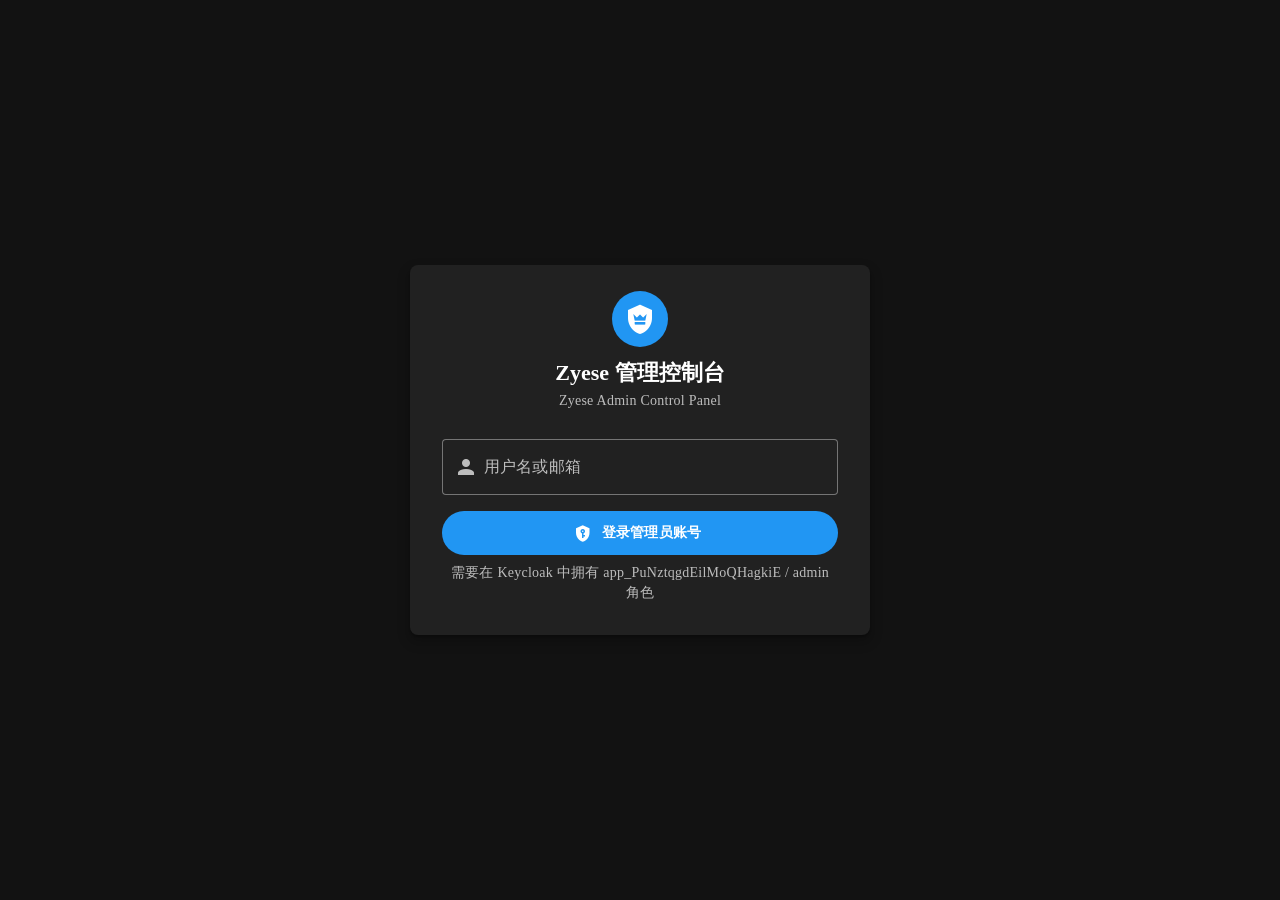
<file: admin/index.html>
<!DOCTYPE html>
<html lang="zh-CN">
  <head>
    <meta charset="UTF-8">
    <meta name="referrer" content="no-referrer">
    <link rel="icon" href="/admin/favicon.ico">
    <meta name="viewport" content="width=device-width, initial-scale=1.0">
    <title>Zyese Admin · 管理控制台</title>
    <script type="module" crossorigin src="/admin/assets/index-Vh-IUPpn.js"></script>
    <link rel="stylesheet" crossorigin href="/admin/assets/index-DE1-BgpN.css">
  </head>
  <body>
    <div id="app"></div>
  </body>
</html>
</file>
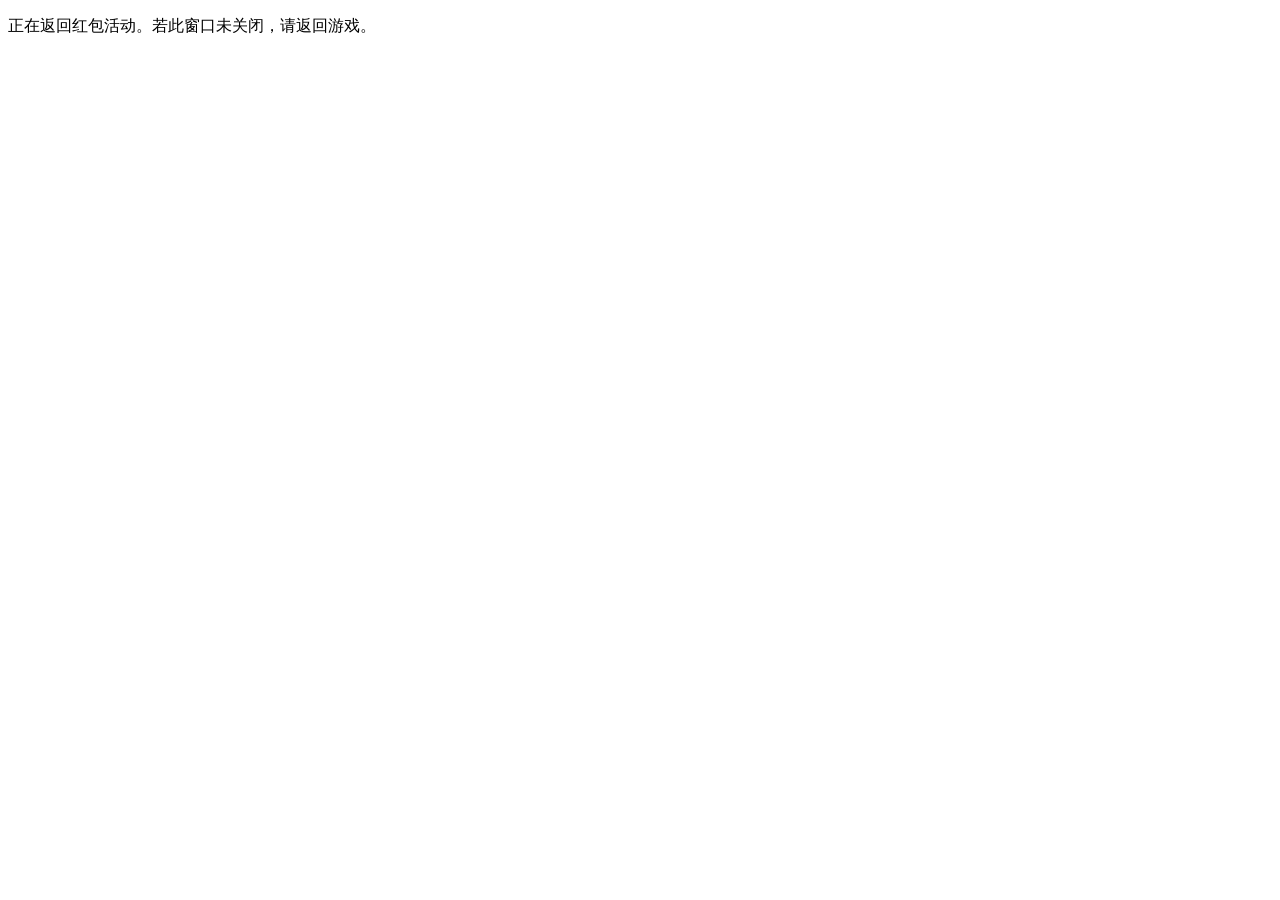
<file: lafish/callback/index.html>
<!doctype html>
<html lang="zh-CN">
  <head>
    <meta charset="utf-8">
    <meta name="referrer" content="no-referrer">
    <meta name="viewport" content="width=device-width, initial-scale=1">
    <title>Zyese · Luminet Auth</title>
    <script type="module" crossorigin src="/assets/lafishCallback--yl2f0rx.js"></script>
    <link rel="modulepreload" crossorigin href="/assets/modulepreload-polyfill-B5Qt9EMX.js">
  </head>
  <body>
    <p>正在返回红包活动。若此窗口未关闭，请返回游戏。</p>
  </body>
</html>
</file>
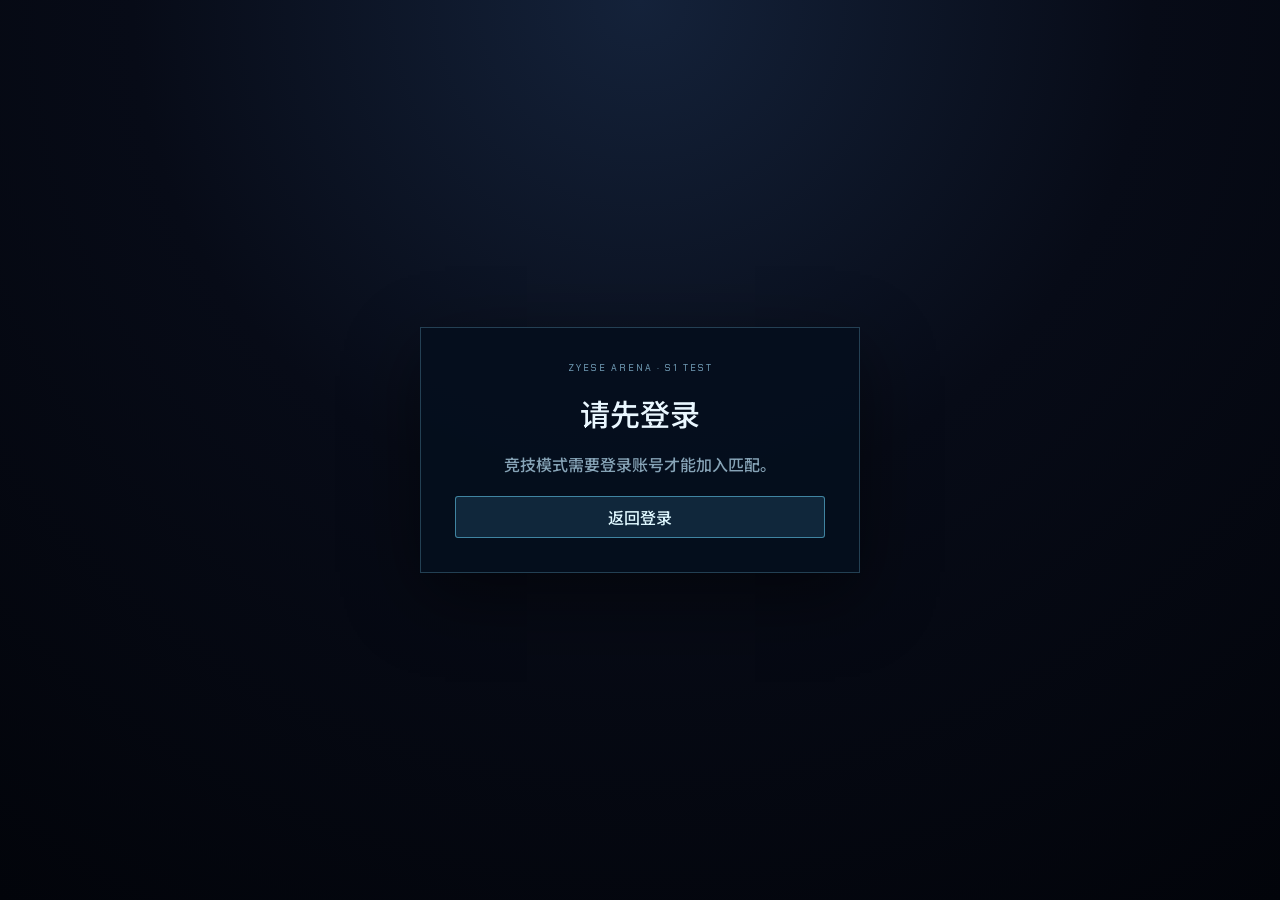
<file: arena.html>
<!doctype html>
<html lang="zh-CN">
  <head>
    <meta charset="UTF-8" />
    <meta name="viewport" content="width=device-width, initial-scale=1.0" />
    <meta name="theme-color" content="#050a16" />
    <meta name="robots" content="noindex" />
    <title>Zyese 竞技模式 S1</title>
    <script type="module" crossorigin src="/assets/arena-BE7ktDtl.js"></script>
    <link rel="modulepreload" crossorigin href="/assets/modulepreload-polyfill-B5Qt9EMX.js">
    <link rel="modulepreload" crossorigin href="/assets/projectile-impact-effects-D5CZKps3.js">
    <link rel="stylesheet" crossorigin href="/assets/arena-DDWwP8It.css">
  </head>
  <body>
    <main id="mobileGate" class="arena-gate" hidden>
      <div><span class="arena-kicker">ZYESE ARENA · S1 TEST</span><h1>手机版暂不支持竞技对战</h1><p>竞技模式需要同时显示双方战场，请使用电脑浏览器进入。</p><a href="/">返回主界面</a></div>
    </main>
    <main id="authGate" class="arena-gate" hidden>
      <div><span class="arena-kicker">ZYESE ARENA · S1 TEST</span><h1>请先登录</h1><p>竞技模式需要登录账号才能加入匹配。</p><a href="/">返回登录</a></div>
    </main>
    <main id="arenaApp" class="arena-shell" hidden>
      <header class="arena-topbar">
        <a href="/" class="arena-brand">ZYESE</a>
        <div class="arena-season"><span id="arenaVersion">S1 TEST · v0.8.0</span><strong>竞技测试赛季</strong></div>
        <div class="arena-clock"><span>剩余时间</span><strong id="matchClock">03:00</strong></div>
        <div id="arenaPingIndicator" class="arena-ping-indicator" aria-label="网络延迟" title="网络延迟：未连接"><span class="ping-dot" aria-hidden="true"></span><span id="arenaPingValue" class="ping-value">-- ms</span></div>
        <div id="arenaConnection" class="arena-connection">尚未匹配</div>
        <button id="arenaSoundButton" class="arena-icon-button" type="button" aria-label="关闭声音">♪</button>
        <button id="surrenderButton" class="arena-danger-link" type="button" hidden>认输退出</button>
      </header>

      <section class="duel-grid" aria-label="竞技双战场">
        <article class="duel-panel duel-self">
          <header><div><span>我的战场</span><strong id="selfName">@PLAYER</strong></div><div class="duel-panel-stats"><b id="selfScore">000000</b><span id="selfMeta">第1波 · x1</span></div></header>
          <div class="duel-stage"><canvas id="selfCanvas" width="480" height="720"></canvas><div id="selfConnectionMask" class="duel-connection-mask" hidden>正在重新连接 · 15秒</div></div>
        </article>
        <div class="duel-divider"><span>VS</span><i id="scoreLead">等待开战</i></div>
        <article class="duel-panel duel-opponent">
          <header><div><span>对手战场</span><strong id="opponentName">@OPPONENT</strong></div><div class="duel-panel-stats"><b id="opponentScore">000000</b><span id="opponentMeta">第1波 · x1</span></div></header>
          <div class="duel-stage"><canvas id="opponentCanvas" width="480" height="720"></canvas><div id="opponentConnectionMask" class="duel-connection-mask" hidden>对手重连中 · 15秒</div></div>
        </article>
      </section>

      <section id="lobbyPanel" class="arena-overlay-card">
        <span class="arena-kicker">DESKTOP ONLY · S1 TEST</span>
        <h1>双屏竞技对战</h1>
        <p>双方使用相同敌机时间轴，各自输入与击毁。碰撞、认输或断线超时立即判负；坚持3分钟后依次比较得分、击毁、准确率和最高连击。</p>
        <div class="lobby-rating"><span>S1 匹配分</span><strong id="myArenaRating">1000</strong><small id="myArenaRecord">0胜 · 0负 · 0平</small></div>
        <button id="joinQueueButton" class="arena-primary" type="button">开始匹配</button>
        <button id="openArenaLeaderboard" class="arena-secondary" type="button">查看 S1 排行榜</button>
        <a href="/" class="arena-back">返回单人模式</a>
      </section>

      <section id="queuePanel" class="arena-overlay-card" hidden>
        <span class="arena-kicker">MATCHMAKING</span><h2>正在匹配对手</h2>
        <div class="queue-radar"><i></i><b></b><span></span></div>
        <p id="queueStatus">正在连接匹配服务器</p><strong id="queueTimer">00:00</strong>
        <button id="cancelQueueButton" class="arena-secondary" type="button">取消匹配</button>
      </section>

      <section id="confirmPanel" class="arena-overlay-card arena-confirm-card" hidden>
        <span class="arena-kicker">MATCH FOUND</span><h2>匹配成功</h2>
        <div class="confirm-versus"><div><span>我方</span><strong id="confirmSelfName">@PLAYER</strong><b id="confirmSelfState">等待确认</b></div><i>VS</i><div><span>对手</span><strong id="confirmOpponentName">@OPPONENT</strong><b id="confirmOpponentState">等待确认</b></div></div>
        <p><strong id="confirmTimer">15</strong> 秒后自动取消</p>
        <div class="confirm-actions"><button id="confirmMatchButton" class="arena-primary" type="button">确认出战</button><button id="declineMatchButton" class="arena-secondary" type="button">取消匹配</button></div>
      </section>

      <section id="countdownPanel" class="arena-countdown" hidden><span id="countdownValue">3</span><strong>准备开火</strong></section>

      <section id="resultPanel" class="arena-overlay-card arena-result-card" hidden>
        <span class="arena-kicker">MATCH COMPLETE</span><h2 id="arenaResultTitle">胜利</h2><p id="arenaResultReason">比赛结束</p><p id="arenaResultBasis" class="arena-result-basis"></p>
        <div class="arena-result-table"><div></div><b>我方</b><b>对手</b><span>得分</span><strong id="resultSelfScore">0</strong><strong id="resultOpponentScore">0</strong><span>击毁</span><strong id="resultSelfKills">0</strong><strong id="resultOpponentKills">0</strong><span>准确率</span><strong id="resultSelfAccuracy">100%</strong><strong id="resultOpponentAccuracy">100%</strong><span>最高连击</span><strong id="resultSelfStreak">0</strong><strong id="resultOpponentStreak">0</strong><span>S1匹配分</span><strong id="resultSelfRating">1000</strong><strong id="resultOpponentRating">1000</strong></div>
        <div class="confirm-actions"><button id="matchAgainButton" class="arena-primary" type="button">继续匹配</button><button id="resultLeaderboardButton" class="arena-secondary" type="button">查看 S1 排行榜</button><a href="/" class="arena-back-button">返回主界面</a></div>
      </section>
    </main>

    <dialog id="surrenderDialog" class="arena-dialog"><div><h2>确认认输？</h2><p>竞技比赛不会暂停，确认后将直接判负。</p><div><button id="confirmSurrender" class="arena-danger" type="button">认输退出</button><button id="cancelSurrender" class="arena-secondary" type="button">继续比赛</button></div></div></dialog>
    <dialog id="arenaLeaderboardDialog" class="arena-dialog arena-leaderboard-dialog"><div><div class="arena-dialog-heading"><div><span class="arena-kicker">S1 TEST</span><h2>竞技排行榜</h2></div><button id="closeArenaLeaderboard" type="button">×</button></div><p id="arenaLeaderboardStatus">正在读取</p><ol id="arenaLeaderboardList"></ol></div></dialog>
  </body>
</html>
</file>
<file: assets/game-BJafnpyK.css>
@font-face{font-family:Chakra Petch;src:url(/assets/fonts/chakra-petch/500.woff2) format("woff2");font-weight:500;font-style:normal;font-display:swap}@font-face{font-family:Chakra Petch;src:url(/assets/fonts/chakra-petch/600.woff2) format("woff2");font-weight:600;font-style:normal;font-display:swap}@font-face{font-family:Chakra Petch;src:url(/assets/fonts/chakra-petch/700.woff2) format("woff2");font-weight:700;font-style:normal;font-display:swap}@font-face{font-family:Share Tech Mono;src:url(/assets/fonts/share-tech-mono/400.woff2) format("woff2");font-weight:400;font-style:normal;font-display:swap}@font-face{font-family:Noto Sans SC;src:url(/assets/fonts/noto-sans-sc/500.woff2) format("woff2");font-weight:500;font-style:normal;font-display:swap}@font-face{font-family:Noto Sans SC;src:url(/assets/fonts/noto-sans-sc/700.woff2) format("woff2");font-weight:700;font-style:normal;font-display:swap}@font-face{font-family:Noto Sans SC;src:url(/assets/fonts/noto-sans-sc/900.woff2) format("woff2");font-weight:900;font-style:normal;font-display:swap}@font-face{font-family:Noto Sans JP;src:url(/assets/fonts/noto-sans-jp/500.woff2) format("woff2");font-weight:500;font-style:normal;font-display:swap}@font-face{font-family:Noto Sans JP;src:url(/assets/fonts/noto-sans-jp/700.woff2) format("woff2");font-weight:700;font-style:normal;font-display:swap}@font-face{font-family:Noto Sans JP;src:url(/assets/fonts/noto-sans-jp/900.woff2) format("woff2");font-weight:900;font-style:normal;font-display:swap}:root{--font-ui: "Chakra Petch", "Noto Sans SC", "Noto Sans JP", "PingFang SC", "Microsoft YaHei", sans-serif;--font-cjk: "Noto Sans SC", "Noto Sans JP", "PingFang SC", "Microsoft YaHei", sans-serif;--font-hell-cjk: "Zyese Hell Hanzi", var(--font-cjk)}@font-face{font-family:Zyese Hell Hanzi;src:url(/assets/fonts/hell-hanzi/hell-hanzi-bold.woff2) format("woff2");font-style:normal;font-weight:700;font-display:swap;unicode-range:U+3400-9FFF}:root{--bg-space: #030712;--bg-surface: rgba(7, 16, 34, .85);--bg-surface-elevated: rgba(11, 24, 48, .92);--bg-glass: rgba(6, 15, 30, .72);--border-subtle: rgba(130, 192, 230, .16);--border-bright: rgba(56, 189, 248, .45);--border-glow: rgba(56, 189, 248, .75);--text-main: #f0f9ff;--text-muted: #9dbfd4;--text-dim: #6e92a8;--neon-cyan: #38bdf8;--neon-sky: #0ea5e9;--neon-blue: #2563eb;--neon-pink: #f43f5e;--neon-rose: #fb7185;--neon-gold: #fbbf24;--neon-amber: #f59e0b;--neon-purple: #c084fc;--neon-emerald: #34d399;--radius-sm: 4px;--radius-md: 8px;--font-sans: var(--font-ui);--font-mono: "Share Tech Mono", ui-monospace, SFMono-Regular, Menlo, monospace;--font-display: "Chakra Petch", var(--font-cjk);--shadow-hud: 0 20px 50px rgba(0, 0, 0, .6), 0 0 30px rgba(3, 105, 161, .12);--shadow-neon: 0 0 20px rgba(56, 189, 248, .28);--ease-smooth: cubic-bezier(.16, 1, .3, 1);color:#eaf6ff;background:#030611;font-family:var(--font-sans);font-synthesis:none;letter-spacing:0;color-scheme:dark}*{box-sizing:border-box}body{margin:0;min-width:320px;background:#030611;color:var(--text-main);-webkit-font-smoothing:antialiased}button,input,select,textarea{font:inherit;letter-spacing:0}button{cursor:pointer;-webkit-user-select:none;user-select:none}.app-shell{min-height:100vh;min-height:100dvh;display:flex;flex-direction:column;align-items:center;justify-content:center;padding:10px 14px;background:radial-gradient(circle at 50% 0%,#0c213d,#071224 42%,#030611)}.game-frame{position:relative;width:min(100%,520px,calc((100dvh - 24px) * 2 / 3));max-height:calc(100dvh - 16px);border:1px solid rgba(56,189,248,.25);border-radius:var(--radius-lg);background:#050c1ce6;-webkit-backdrop-filter:blur(20px);backdrop-filter:blur(20px);box-shadow:0 24px 70px #0009,0 0 45px #0ea5e924;overflow:hidden;display:flex;flex-direction:column}.topbar{container-type:inline-size;container-name:topbar-hud;min-height:54px;display:flex;align-items:center;gap:8px;padding:8px 14px;border-bottom:1px solid rgba(56,189,248,.16);background:linear-gradient(180deg,#0c1c36bf,#040c1ad9);-webkit-backdrop-filter:blur(12px);backdrop-filter:blur(12px);flex-shrink:0}.brand{font-family:var(--font-display);color:#f4fbff;font-size:18px;font-weight:700;text-decoration:none;letter-spacing:2.5px;text-shadow:0 0 18px rgba(76,211,255,.5)}.stats{display:flex;flex:1;justify-content:space-evenly;gap:8px;min-width:0;margin-left:6px;overflow:hidden}body.decode-active .stats{visibility:hidden}body.decode-active .topbar{background:linear-gradient(180deg,rgba(4,10,22,.62) 0%,rgba(3,8,18,.18) 72%,transparent 100%);border-bottom-color:transparent}body.decode-active .speed-hud{opacity:.55}.stat{display:grid;gap:1px;min-width:0;max-width:100%;text-align:center}.stat-label,.eyebrow,.result-grid span,.site-footer,.input-status{color:var(--text-dim);font-size:10px;letter-spacing:1.4px;text-transform:uppercase;font-weight:600}.stat strong{color:#f0f9ff;font-family:var(--font-mono);font-size:clamp(10.5px,2.4cqw,15px);font-weight:600;letter-spacing:.5px;white-space:nowrap}.stat strong.score-boosted{color:#ffc56b;text-shadow:0 0 8px rgba(255,168,64,.75)}.icon-button,.clear-button{border:1px solid rgba(56,189,248,.2);border-radius:var(--radius-sm);background:#0e223c99;color:#80abc4;transition:color .2s ease,border-color .2s ease,background-color .2s ease,box-shadow .2s ease,transform .2s ease,opacity .2s ease}.icon-button{padding:5px 9px;font-family:var(--font-ui);font-size:13px;display:inline-flex;align-items:center;justify-content:center;gap:4px}.tb-icon{font-size:13px;line-height:1}.tb-label{font-family:var(--font-ui);font-size:11px;font-weight:600;white-space:nowrap}.leaderboard-button{flex:0 0 auto;min-width:36px;padding:5px 9px}.settings-button{flex:0 0 auto;min-width:32px;padding:5px 8px}.sound-button{flex:0 0 30px;width:30px;min-width:30px;height:30px;font-size:16px}.sound-button.muted{color:#4d6576;opacity:.72;border-color:#64748b4d;background:#0f172a99}.game-control-button{flex:0 0 auto;min-width:40px;height:30px}.game-control-button .tb-label{font-size:10px}.game-control-button[hidden]{display:none}.icon-button:hover,.clear-button:hover{border-color:#38bdf899;background:#143258d9;color:#fff;box-shadow:0 0 14px #38bdf840;transform:translateY(-1px)}.ping-indicator{display:inline-flex;align-items:center;gap:5px;padding:4px 8px;border:1px solid rgba(56,189,248,.2);border-radius:var(--radius-sm);background:#0e223c80;color:#7fa3b8;font-family:var(--font-mono);font-size:11px;font-weight:600;letter-spacing:.5px;white-space:nowrap;-webkit-user-select:none;user-select:none;flex:0 0 auto}.ping-dot{width:6px;height:6px;border-radius:50%;background:#64748b;box-shadow:0 0 6px #64748b80;transition:background-color .2s ease,box-shadow .2s ease}.ping-indicator.ping-good .ping-dot{background:#4ade80;box-shadow:0 0 6px #4ade80b3}.ping-indicator.ping-good .ping-value{color:#86efac}.ping-indicator.ping-medium .ping-dot{background:#facc15;box-shadow:0 0 6px #facc15b3}.ping-indicator.ping-medium .ping-value{color:#fde047}.ping-indicator.ping-bad .ping-dot{background:#f87171;box-shadow:0 0 6px #f87171b3}.ping-indicator.ping-bad .ping-value{color:#fca5a5}@container topbar-hud (max-width: 489.9px){.tb-label{display:none}.icon-button{width:28px;min-width:28px;height:28px;padding:0}.tb-icon{font-size:14px}.ping-indicator{padding:3px 6px;font-size:10px}.stats{gap:6px}.stat strong{font-size:clamp(10.5px,2.75cqw,13px)}}@container topbar-hud (max-width: 371.9px){.brand{font-size:15px;letter-spacing:1.5px}.ping-indicator{padding:2px 4px;font-size:9.5px}.stats{gap:4px}.stat strong{font-size:clamp(10px,2.75cqw,11px);letter-spacing:0}.stat-label{font-size:7.5px;letter-spacing:.5px}}.stage-wrap{position:relative;width:100%;aspect-ratio:2 / 3;flex:1 1 auto;overflow:hidden;overscroll-behavior:none;background:#050b19 url(/assets/kenney/Backgrounds/darkPurple.png) center / cover}#gameCanvas{display:block;width:100%;height:100%}.game-feedback{position:absolute;left:50%;bottom:16px;z-index:5;width:min(88%,420px);padding:8px 12px;border:1px solid rgba(125,211,252,.5);border-radius:9px;color:#e8f9ff;background:#051426e6;box-shadow:0 8px 24px #00000059,0 0 18px #38bdf829;font-size:11px;line-height:1.45;text-align:center;pointer-events:none;transform:translate(-50%)}.game-feedback[hidden]{display:none}.game-feedback.error{border-color:#fb71859e;color:#ffd3da;background:#390a1aeb;box-shadow:0 8px 24px #00000059,0 0 18px #fb718524}.roguelike-reward-hud{position:absolute;bottom:14px;left:12px;z-index:4;width:min(190px,calc(100% - 24px));padding:6px 9px;border:1px solid rgba(125,211,252,.24);border-radius:8px;background:#04101fad;-webkit-backdrop-filter:blur(8px);backdrop-filter:blur(8px);box-shadow:0 4px 16px #00000059;pointer-events:none}.roguelike-reward-hud[hidden],.roguelike-reward-hud .roguelike-reward-row small{display:none}.roguelike-reward-head,.settlement-rewards-head{display:flex;align-items:baseline;justify-content:space-between;gap:8px}.roguelike-reward-head strong,.settlement-rewards-head strong{color:#d9f5ff;font-size:11px;letter-spacing:.08em}.roguelike-reward-head span,.settlement-rewards-head span{color:#82a6bc;font-size:9px}.roguelike-reward-list,.settlement-reward-list{display:grid;gap:4px;margin-top:6px}.roguelike-reward-row{display:grid;grid-template-columns:minmax(0,1fr) auto;gap:2px 8px;padding-top:4px;border-top:1px solid rgba(125,211,252,.12)}.roguelike-reward-row strong{min-width:0;overflow:hidden;color:#c1dfed;font-size:10px;font-weight:600;text-overflow:ellipsis;white-space:nowrap}.roguelike-reward-row>span{color:#ffe29b;font-size:10px;font-variant-numeric:tabular-nums}.roguelike-reward-row small{grid-column:1 / -1;overflow:hidden;color:#7f9daf;font-size:9px;line-height:1.35;text-overflow:ellipsis;white-space:nowrap}.roguelike-reward-row.is-perk strong{color:#e2c8ff}.roguelike-guide-hud{position:absolute;left:50%;top:12px;z-index:6;width:min(82%,330px);padding:14px;border:1px solid rgba(255,223,150,.64);border-radius:12px;color:#e9f8ff;background:#061223f0;box-shadow:0 14px 40px #00000080,0 0 28px #ffd36a24;transform:translate(-50%)}.roguelike-guide-hud[hidden]{display:none}.roguelike-guide-hud strong{display:block;color:#ffe5a5;font-size:15px}.roguelike-guide-hud p{margin:7px 0 11px;color:#b9d1df;font-size:11.5px;line-height:1.65}.roguelike-guide-hud button{min-height:34px;width:100%;border:1px solid rgba(255,223,150,.55);border-radius:7px;color:#ffe7aa;background:#60451673;font:inherit;font-size:11px;cursor:pointer}.roguelike-guide-hud button:hover{background:#825c1c99}.speed-hud{position:absolute;right:16px;bottom:14px;z-index:1;display:flex;align-items:baseline;gap:6px;padding:3px 9px;border:1px solid rgba(56,189,248,.25);border-radius:var(--radius-sm);background:#030712b3;-webkit-backdrop-filter:blur(8px);backdrop-filter:blur(8px);color:#7fa3b8;font-size:10px;letter-spacing:1px;pointer-events:none}.speed-hud[hidden]{display:none}.speed-hud strong{color:#7de4ff;font-family:var(--font-ui);font-size:15px;font-weight:700}.speed-hud.speed-pulse strong{animation:speed-pop .46s ease-out}.energy-hud{position:absolute;right:14px;bottom:12px;z-index:3;display:grid;justify-items:center;gap:2px;pointer-events:none;filter:drop-shadow(0 0 10px rgba(56,189,248,.25))}.energy-hud[hidden]{display:none}.energy-meter{position:relative;width:62px;height:62px;display:grid;place-items:center}.energy-meter svg{width:100%;height:100%;overflow:visible;transform:rotate(-90deg)}.energy-ring-track,.energy-ring-progress{fill:none;stroke-width:4}.energy-ring-track{stroke:#38bdf829}.energy-ring-progress{stroke:#62e8ff;stroke-linecap:round;stroke-dasharray:125.663706;stroke-dashoffset:0;transition:stroke-dashoffset .18s linear,stroke .2s ease;filter:drop-shadow(0 0 4px rgba(56,232,255,.8))}#energyPercent{position:absolute;inset:0;display:grid;place-items:center;color:#e7fbff;font-family:var(--font-ui);font-size:10px;font-weight:800;letter-spacing:-.25px;text-shadow:0 0 10px rgba(56,232,255,.7)}.energy-label{color:#7db4c9;font-size:9px;font-weight:700;letter-spacing:.16em;text-shadow:0 0 8px rgba(56,189,248,.35)}.energy-hud.energy-low .energy-ring-progress{stroke:#fbbf24;filter:drop-shadow(0 0 4px rgba(251,191,36,.75))}.energy-hud.energy-low #energyPercent{color:#ffedb0;text-shadow:0 0 10px rgba(251,191,36,.72)}.energy-hud.energy-empty .energy-ring-progress{stroke:#fb7185;filter:drop-shadow(0 0 4px rgba(251,113,133,.75))}.energy-hud.energy-empty #energyPercent{color:#fecdd3;text-shadow:0 0 10px rgba(251,113,133,.72)}.stage-wrap.roguelike-energy-active .speed-hud{bottom:84px}.roguelike-cooldown-hud{position:absolute;right:14px;bottom:118px;z-index:3;display:grid;gap:4px;min-width:116px;padding:6px 8px;border:1px solid rgba(125,211,252,.24);border-radius:var(--radius-sm);background:#030814c7;-webkit-backdrop-filter:blur(8px);backdrop-filter:blur(8px);color:#9db9cb;font-size:10px;pointer-events:none}.roguelike-cooldown-hud[hidden]{display:none}.roguelike-cooldown-hud span{display:flex;align-items:baseline;justify-content:space-between;gap:12px}.roguelike-cooldown-hud em{color:#8aa9bd;font-style:normal;letter-spacing:.05em}.roguelike-cooldown-hud strong{color:#e3f8ff;font-family:var(--font-ui);font-size:11px;font-weight:800}.roguelike-cooldown-hud strong.is-ready{color:#fde68a;text-shadow:0 0 9px rgba(250,204,21,.65)}.roguelike-cooldown-hud strong.is-locked{color:#94a3b8}.roguelike-charge-fire{display:flex;align-items:baseline;justify-content:space-between;gap:12px;margin:2px 0 0;padding:4px 6px;border:1px solid rgba(139,233,255,.3);border-radius:var(--radius-sm);background:#8be9ff14;color:inherit;font:inherit;pointer-events:auto;cursor:pointer;transition:border-color .15s,background .15s,box-shadow .15s}.roguelike-charge-fire:disabled{cursor:default;opacity:.55}.roguelike-charge-fire.is-ready{border-color:#8be9ffcc;background:#8be9ff29;box-shadow:0 0 12px #8be9ff66}.roguelike-charge-fire strong.is-ready{color:#8be9ff;text-shadow:0 0 9px rgba(139,233,255,.7)}@keyframes speed-pop{50%{color:#fff;text-shadow:0 0 22px rgba(125,228,255,.95);transform:translateY(-2px)}}.wave-announcement{position:absolute;top:14px;right:14px;z-index:2;display:grid;gap:2px;width:min(190px,calc(100% - 28px));padding:8px 11px;border-left:3px solid rgba(70,209,255,.72);border-radius:0 var(--radius-sm) var(--radius-sm) 0;background:#030c1cd9;-webkit-backdrop-filter:blur(12px);backdrop-filter:blur(12px);box-shadow:0 8px 24px #00000059,0 0 15px #38bdf826;text-align:right;pointer-events:none;animation:wave-in .2s ease-out}.wave-announcement[hidden]{display:none}.wave-announcement strong{color:#f3fcff;font-size:15px;font-weight:600}.wave-announcement span{color:#7de4ff;font-size:10.5px;letter-spacing:.6px}@keyframes wave-in{0%{opacity:0;transform:translateY(-6px)}to{opacity:1;transform:translateY(0)}}.overlay{position:absolute;inset:0;display:flex;flex-direction:column;align-items:center;justify-content:center;gap:12px;padding:14px 20px;text-align:center;background:#030712c7;-webkit-backdrop-filter:blur(14px);backdrop-filter:blur(14px);z-index:5;overflow-y:auto;overflow-x:hidden}.overlay[hidden]{display:none}.overlay-menu{gap:10px;justify-content:center}.title-lockup{position:relative;z-index:0;display:flex;flex-direction:column;align-items:center;gap:4px;margin-bottom:8px}.title-lockup h1,.overlay h2{margin:0;font-weight:400;letter-spacing:1px}.title-lockup .eyebrow{color:#50d8ff;font-size:11px;letter-spacing:2.2px;font-weight:700;text-shadow:0 0 14px rgba(56,189,248,.6);margin-bottom:2px}.hero-title-wrap{position:relative;display:grid;place-items:center;min-width:260px;margin:4px 0 2px;isolation:isolate}.hero-title{position:relative;z-index:2;color:#ff3452;background:linear-gradient(113deg,transparent 0 30.5%,rgba(121,238,255,.95) 31%,#01040b 32% 35.5%,rgba(48,185,232,.75) 36%,transparent 36.7%),linear-gradient(72deg,transparent 0 54%,rgba(111,235,255,.8) 54.6%,#02050d 55.4% 59.2%,rgba(255,117,137,.6) 59.8%,transparent 60.5%),linear-gradient(101deg,transparent 0 70%,rgba(94,226,255,.85) 70.5%,#01040b 71.3% 74%,rgba(42,170,229,.7) 74.5%,transparent 75.2%),linear-gradient(180deg,#ff7186,#ff3452 40%,#cf0b32);background-clip:text;-webkit-background-clip:text;font-family:var(--font-display);font-size:clamp(44px,9vw,68px);font-weight:500!important;letter-spacing:2px!important;line-height:1;-webkit-text-fill-color:transparent;text-shadow:0 0 7px rgba(255,52,82,.86),0 0 23px rgba(255,23,67,.5),0 7px 20px rgba(0,0,0,.9);animation:hero-red-pulse 2.8s ease-in-out infinite}.hero-title:before,.hero-title:after{position:absolute;inset:0;overflow:hidden;content:attr(data-text);pointer-events:none}.hero-title:before{color:#ff8b9d;clip-path:polygon(0 14%,100% 14%,100% 42%,0 42%);-webkit-text-fill-color:#ff8b9d;text-shadow:-5px 0 #ff153a;animation:hero-tear-upper 4.1s steps(1,end) infinite}.hero-title:after{color:#7eeaff;clip-path:polygon(0 58%,100% 58%,100% 78%,0 78%);-webkit-text-fill-color:#7eeaff;mix-blend-mode:screen;text-shadow:5px 0 #1cbfe9;animation:hero-tear-lower 3.6s steps(1,end) infinite}.hero-electric-field{position:absolute;top:50%;left:50%;z-index:1;width:118%;height:152%;overflow:visible;pointer-events:none;transform:translate(-50%,-50%);opacity:.4;filter:drop-shadow(0 0 7px rgba(71,218,255,.62));animation:hero-field-breathe 2.4s ease-in-out infinite}.hero-arc{fill:none;stroke:#55dcff;stroke-linecap:round;stroke-linejoin:bevel;vector-effect:non-scaling-stroke}.hero-arc-a{stroke-width:1.5;stroke-dasharray:30 14 6 14;animation:hero-arc-forward 3.4s linear infinite}.hero-arc-b{stroke:#259eea;stroke-width:1.1;stroke-dasharray:44 18 8 18;animation:hero-arc-reverse 4.6s linear infinite}.hero-rift{position:absolute;left:14%;z-index:3;width:72%;height:1px;opacity:0;background:linear-gradient(90deg,transparent,#62e9ff 18%,#fff 48%,#ff3154 76%,transparent);box-shadow:0 0 8px #4adfff;pointer-events:none}.hero-rift-a{top:45%;animation:hero-rift-a 4.1s steps(1,end) infinite}.title-lockup p{margin:0;color:#7eeaff;font-size:11.5px;font-weight:600;letter-spacing:2px;text-transform:uppercase;text-shadow:0 0 10px rgba(56,189,248,.4)}.overlay h2{color:#f2fbff;font-size:clamp(26px,5vw,40px);font-weight:700;letter-spacing:1px}.primary-button{min-width:172px;width:min(100%,390px);min-height:48px;border:1px solid #46d1ff;border-radius:var(--radius-sm);padding:11px 22px;color:#06101c;background:#46d1ff;box-shadow:0 0 20px #46d1ff42;font-weight:700;font-size:15px;letter-spacing:1.5px;transition:all .2s var(--ease-smooth)}.primary-button:hover{background:#a5ecff;box-shadow:0 0 28px #46d1ff7a;transform:translateY(-1px)}.primary-button:active{transform:translateY(0)}.primary-button:disabled{cursor:not-allowed;color:#68818e;border-color:#294858;background:#17303e;box-shadow:none;transform:none}.start-game-button{position:relative;isolation:isolate;overflow:hidden;border-color:#67e8ff;background:linear-gradient(180deg,#7ae9ff,#35bce8 72%,#1594c5);box-shadow:0 0 0 1px #8cf1ff2e inset,0 0 22px #46d1ff4d;transition:transform .16s ease,box-shadow .16s ease}.start-game-button span{position:relative;z-index:2;letter-spacing:1px}.start-game-button:before{position:absolute;inset:-45% -25%;z-index:1;background:linear-gradient(105deg,transparent 34%,rgba(255,255,255,.16) 42%,rgba(255,255,255,.86) 49%,rgba(117,239,255,.28) 55%,transparent 64%);transform:translate(-76%) rotate(-7deg);content:""}.start-game-button:after{position:absolute;inset:2px;z-index:0;border:1px solid rgba(224,254,255,.48);border-radius:2px;opacity:.55;content:""}.start-game-button:not(:disabled){animation:start-button-pulse 2s ease-in-out infinite}.start-game-button:not(:disabled):before{animation:start-button-scan 2.4s ease-in-out infinite}.start-game-button:not(:disabled):after{animation:start-button-border 1.35s steps(1,end) infinite}.start-game-button:not(:disabled):hover{transform:translateY(-1px);box-shadow:0 0 0 1px #d3fcff4d inset,0 0 36px #46d1ff94,0 8px 22px #00000047}.start-game-button:disabled:before,.start-game-button:disabled:after{display:none}.start-button-edge{position:absolute;right:7px;left:7px;z-index:3;height:3px;opacity:.86;background:linear-gradient(90deg,transparent,#e7ffff 12%,#48dfff 34%,transparent 46%,#a6f7ff 62%,#28bced 84%,transparent);clip-path:polygon(0 50%,8% 15%,17% 72%,28% 18%,41% 76%,54% 24%,67% 82%,79% 17%,91% 70%,100% 35%,100% 70%,91% 100%,79% 49%,67% 100%,54% 52%,41% 100%,28% 47%,17% 100%,8% 44%,0 80%);filter:drop-shadow(0 0 4px #47e2ff);transform-origin:center;pointer-events:none}.start-button-edge-top{top:2px;animation:start-edge-flow 1.15s steps(1,end) infinite}.start-button-edge-bottom{bottom:2px;animation:start-edge-flow 1.4s steps(1,end) -.55s infinite reverse}.start-button-spark{position:absolute;z-index:4;width:5px;height:5px;border-radius:50%;background:#efffff;box-shadow:0 0 5px #fff,0 0 12px #3cddff;pointer-events:none}.start-button-spark-left{top:7px;left:5px;animation:start-corner-spark 1.25s steps(1,end) infinite}.start-button-spark-right{right:5px;bottom:7px;animation:start-corner-spark 1.6s steps(1,end) -.7s infinite}.start-game-button.launching{transform:scale(.96);box-shadow:0 0 0 1px #ffffff9e inset,0 0 52px #50e5ffeb}.start-game-button:disabled .start-button-edge,.start-game-button:disabled .start-button-spark{display:none}.secondary-button{min-width:120px;border:1px solid rgba(137,203,231,.5);border-radius:var(--radius-sm);padding:9px 12px;color:#c8e8f5;background:#0b2036b8;font-weight:500;font-size:12px;transition:all .2s var(--ease-smooth)}.secondary-button:hover{border-color:#7de4ff;color:#fff;background:#1f4863cc;box-shadow:0 0 16px #38bdf833;transform:translateY(-1px)}.secondary-button:active{transform:translateY(0)}.vector-jump-button{position:relative;display:flex;flex-direction:column;align-items:center;gap:3px;width:min(100%,390px);min-height:58px;padding:9px 16px 10px;border:1px solid rgba(147,122,255,.45);border-radius:var(--radius-md);overflow:hidden;color:#f2edff;background:linear-gradient(135deg,#2e1a60d1,#120a30eb 60%,#1e0c46e0);box-shadow:0 6px 22px #0006,0 0 18px #8b5cf647,inset 0 1px #d8b4fe29;cursor:pointer;-webkit-user-select:none;user-select:none;text-align:center;transition:all .3s cubic-bezier(.16,1,.3,1)}.vector-jump-button:before{position:absolute;inset:-60% -30%;z-index:0;background:linear-gradient(105deg,transparent 38%,rgba(196,181,253,.14) 46%,rgba(233,213,255,.5) 50%,rgba(139,92,246,.2) 56%,transparent 66%);transform:translate(-80%) rotate(-6deg);content:""}.vector-jump-button:after{position:absolute;inset:2px;z-index:0;border:1px solid rgba(216,180,254,.3);border-radius:3px;opacity:.5;content:""}.vector-jump-button strong,.vector-jump-button small{position:relative;z-index:2}.vector-jump-button strong{font-size:17px;letter-spacing:3px;text-shadow:0 0 12px rgba(167,139,250,.8);transition:all .3s ease}.vector-jump-button small{color:#b9a8e8;font-size:10px;letter-spacing:.6px;transition:all .3s ease}.vector-jump-button:not(:disabled){animation:vector-jump-pulse 2.6s ease-in-out infinite}.vector-jump-button:not(:disabled):before{animation:start-button-scan 3.2s ease-in-out infinite}.vector-jump-button:not(:disabled):hover{transform:translateY(-1px);border-color:#14083ce6;background:radial-gradient(ellipse 120% 90% at 30% 20%,rgba(148,120,220,.14),transparent 42%),radial-gradient(ellipse 130% 100% at 72% 82%,rgba(94,60,190,.12),transparent 46%),radial-gradient(circle at 50% 44%,#000,#03010f 36%,#0a0426 58%,#140838 78%,#1b0c47);box-shadow:0 12px 34px #000000d9,0 0 34px #603cc852,inset 0 0 38px #000000e6;animation:none}.vector-jump-button:not(:disabled):hover:before{inset:0;background:radial-gradient(circle at 12% 30%,#ffffff80,#fff0 1.2%),radial-gradient(circle at 24% 68%,rgba(216,222,255,.42) 0%,transparent 1%),radial-gradient(circle at 83% 24%,rgba(226,232,255,.5) 0%,transparent 1.1%),radial-gradient(circle at 91% 60%,rgba(200,205,250,.38) 0%,transparent 1%),radial-gradient(circle at 40% 16%,rgba(214,219,255,.34) 0%,transparent .9%),radial-gradient(circle at 66% 86%,rgba(196,202,250,.3) 0%,transparent .9%),radial-gradient(circle at 50% 44%,transparent 31.5%,rgba(186,164,255,.2) 33%,rgba(226,214,255,.38) 34.6%,rgba(124,88,230,.12) 36.4%,transparent 38.5%,transparent 41%,rgba(150,120,240,.1) 44%,rgba(210,194,255,.17) 46%,transparent 49%);transform:none;animation:lens-drift 7s ease-in-out infinite alternate;filter:none}.vector-jump-button:not(:disabled):hover:after{inset:2px;border-color:#06021af2;opacity:1;box-shadow:inset 0 0 30px #000000f2,0 0 14px #a78bfa47;animation:photon-ring 5.5s ease-in-out infinite}.vector-jump-button:not(:disabled):hover strong{color:#f5f3ff;text-shadow:0 0 14px rgba(196,181,253,.9),0 2px 10px rgba(0,0,0,.9);letter-spacing:4px}.vector-jump-button:not(:disabled):hover small{color:#8d7cc9;text-shadow:none}.vector-jump-button:disabled{cursor:not-allowed;opacity:.45;transform:none}.vector-jump-button:disabled:before,.vector-jump-button:disabled:after{display:none}@keyframes vector-jump-pulse{0%,to{box-shadow:0 6px 22px #0006,0 0 16px #8b5cf638,inset 0 1px #d8b4fe24}50%{box-shadow:0 6px 26px #0000006b,0 0 30px #8b5cf673,inset 0 1px #d8b4fe38}}@keyframes black-hole-spin{0%{transform:rotate(0)}to{transform:rotate(360deg)}}@keyframes lens-drift{0%{transform:translate(0)}to{transform:translate(-6px)}}@keyframes photon-ring{0%,to{box-shadow:inset 0 0 30px #000000f2,0 0 12px #a78bfa33}50%{box-shadow:inset 0 0 34px #000000fa,0 0 22px #a78bfa6b}}.menu-leaderboard-button{border-color:#facc153d}.menu-leaderboard-button span{color:#fde68a}.menu-leaderboard-button small{color:#8d7c56}.menu-leaderboard-button:hover{border-color:#facc15;background:#2e240ad1;box-shadow:0 0 16px #facc152e}.menu-leaderboard-button:hover span{color:#fef9c3}.menu-leaderboard-button:hover small{color:#cbb35e}.ladder-tools-section{margin-top:2px}.flight-summary-option{display:flex;align-items:center;gap:10px;width:100%;padding:10px 12px;border:1px solid rgba(56,189,248,.24);border-radius:var(--radius-sm);color:#d6f2ff;background:#09182ec7;cursor:pointer;text-align:left;transition:all .2s cubic-bezier(.16,1,.3,1)}.flight-summary-option span{display:inline-flex;align-items:center;justify-content:center;min-width:34px;height:30px;border:1px solid rgba(56,189,248,.34);border-radius:4px;background:#0e2848cc;color:#7de4ff;font-size:10px;font-weight:700;letter-spacing:1.5px}.flight-summary-option strong{font-size:13px;letter-spacing:1px}.flight-summary-option small{display:block;margin-top:2px;color:#6f95ab;font-size:10px}.flight-summary-option:not(:disabled):hover{border-color:var(--neon-cyan);background:#102e54e6;box-shadow:0 0 14px #38bdf833;transform:translateY(-1px)}.flight-summary-option:disabled{cursor:not-allowed;opacity:.45}.name-field{display:grid;gap:6px;width:min(100%,230px);color:#6d91aa;font-size:10px;letter-spacing:1.2px;text-align:left}.name-field input{width:100%;border:1px solid rgba(130,192,230,.3);border-radius:var(--radius-sm);padding:9px 11px;outline:0;color:#ecfbff;background:#030b1ad9;font-size:13px}.name-field input:focus{border-color:#46d1ff;box-shadow:0 0 0 2px #46d1ff1f}.auth-panel{width:min(100%,390px)}.hangar-showcase{display:flex;align-items:center;gap:14px;width:min(100%,390px);padding:10px 14px;border:1px solid rgba(56,189,248,.28);border-radius:var(--radius-md);background:linear-gradient(135deg,#0e2648b3,#061226e0);-webkit-backdrop-filter:blur(14px);backdrop-filter:blur(14px);box-shadow:0 8px 24px #0006,inset 0 1px #ffffff14;cursor:pointer;-webkit-user-select:none;user-select:none;transition:all .24s cubic-bezier(.16,1,.3,1)}.hangar-showcase:hover,.hangar-showcase:focus-visible{border-color:var(--neon-cyan);background:linear-gradient(135deg,#143868d9,#081a36f2);box-shadow:0 0 24px #38bdf859,0 12px 30px #00000080;transform:translateY(-2px)}.hangar-ship-frame{position:relative;width:48px;height:48px;display:grid;place-items:center;flex-shrink:0;border-radius:50%;background:radial-gradient(circle,#38bdf840,#050c1cd9 70%)}.hangar-glow-ring{position:absolute;inset:-3px;border-radius:50%;border:1px dashed rgba(56,189,248,.45);animation:hangar-ring-spin 12s linear infinite;pointer-events:none}@keyframes hangar-ring-spin{to{transform:rotate(360deg)}}.hangar-ship-img{width:38px;height:38px;object-fit:contain;filter:drop-shadow(0 0 8px rgba(56,189,248,.7));animation:hangar-ship-float 3s ease-in-out infinite alternate}@keyframes hangar-ship-float{0%{transform:translateY(2px) scale(.96)}to{transform:translateY(-2px) scale(1.04)}}.hangar-ship-meta{display:flex;flex-direction:column;align-items:flex-start;gap:2px;flex:1;min-width:0;text-align:left}.hangar-ship-rarity{font-size:9px;letter-spacing:1.2px;text-transform:uppercase;color:var(--neon-cyan);font-weight:700}.hangar-ship-name{font-size:14px;font-weight:700;color:#f0f9ff;letter-spacing:.5px}.hangar-ship-action{font-size:10px;color:#7de4ff;opacity:.85}.auth-signed-out{display:grid;gap:8px;padding:14px 16px;border:1px solid rgba(56,189,248,.25);border-radius:var(--radius-md);background:linear-gradient(180deg,#081830d9,#040c1ae6);-webkit-backdrop-filter:blur(16px);backdrop-filter:blur(16px);box-shadow:inset 0 1px #ffffff0d,0 12px 32px #0000004d}.auth-signed-out[hidden]{display:none}.auth-signed-out p{margin:0;color:#9dbfd4;font-size:12.5px;line-height:1.45}.auth-signed-out .auth-message{margin-bottom:2px;color:#bdeaff;font-weight:500;text-align:center}.linuxdo-login-button,.discord-login-button,.youth-login-button{width:100%;min-height:38px;border-radius:var(--radius-sm);padding:8px 14px;font-weight:700;font-size:13px;transition:all .2s var(--ease-smooth)}.linuxdo-login-button{border:1px solid rgba(101,221,255,.68);color:#04121d;background:linear-gradient(180deg,#7ce7ff,#45bde9);box-shadow:0 7px 18px #30b5e629}.linuxdo-login-button:hover{border-color:#c3f7ff;background:linear-gradient(180deg,#9cefff,#5dc9ef);box-shadow:0 0 28px #38bdf880;transform:translateY(-1px)}.discord-login-button{border:1px solid rgba(139,130,255,.64);color:#f1efff;background:linear-gradient(180deg,#6d5dfc,#4d3bc4);box-shadow:0 7px 18px #584bdc33}.discord-login-button:hover{border-color:#d5d0ff;background:linear-gradient(180deg,#8175ff,#5b48d8);box-shadow:0 0 28px #7063ff73;transform:translateY(-1px)}.youth-login-button{border:1px solid rgba(117,180,211,.38);color:#d5f5ff;background:#081f32e0}.youth-login-button:hover{border-color:#65ddff;color:#fff;background:#11374fe6;box-shadow:0 0 16px #38bdf833;transform:translateY(-1px)}.auth-divider{display:flex;align-items:center;gap:8px;color:#56798d;font-size:8px}.auth-divider:before,.auth-divider:after{height:1px;flex:1;background:#7dbbd624;content:""}.invite-register-prompt{text-align:center;font-size:11px;margin-top:2px}.invite-register-prompt button{border:0;padding:0;color:#6ddfff;background:transparent;font-size:inherit;text-decoration:underline;text-underline-offset:3px}.invite-register-prompt button:hover{color:#c6f8ff}.auth-panel:not([hidden])~.start-game-button:disabled{display:none}.auth-panel:not([hidden])~.control-hint{display:none}.invite-auth-dialog{width:min(390px,calc(100% - 28px));border:1px solid rgba(101,221,255,.38);border-radius:var(--radius-md);padding:0;color:#eafaff;background:#071423;box-shadow:0 20px 65px #0000009e}.invite-auth-dialog::backdrop{background:#01050ec7;-webkit-backdrop-filter:blur(4px);backdrop-filter:blur(4px)}.invite-auth-dialog form{display:grid;gap:12px;padding:20px}.invite-auth-heading{display:flex;justify-content:space-between;align-items:flex-start;gap:16px}.invite-auth-heading h2{margin:4px 0 0;font-size:23px;font-weight:600}.invite-auth-heading button{border:0;padding:0 3px;color:#88adbf;background:transparent;font-size:26px;line-height:1}.invite-auth-tabs{display:grid;grid-template-columns:1fr 1fr;gap:4px;padding:3px;border:1px solid rgba(120,185,214,.17);border-radius:5px;background:#040d18}.invite-auth-tabs button{min-height:34px;border:0;border-radius:3px;color:#6f94a8;background:transparent;font-size:11px;transition:all .2s ease}.invite-auth-tabs button.active{color:#e9fbff;background:#153a53;box-shadow:inset 0 0 0 1px #66deff47}.invite-auth-dialog form>p{margin:0;color:#7f9fb0;font-size:11px;line-height:1.5}.invite-auth-dialog label{display:grid;gap:6px;color:#9dbfd4;font-size:11px;font-weight:500}.invite-auth-dialog [hidden]{display:none}.invite-auth-dialog input{width:100%;min-height:42px;border:1px solid rgba(130,192,230,.28);border-radius:4px;padding:10px 11px;outline:0;color:#eefbff;background:#040d18;font:14px/1.2 var(--font-ui);transition:border-color .2s ease}.invite-auth-dialog input:focus{border-color:#62dfff;box-shadow:0 0 0 2px #46d1ff1a}.invite-auth-dialog label>small{min-height:13px;color:#ffb3bb;font-size:10.5px}.password-field{position:relative}.password-field input{padding-right:54px}.password-field button{position:absolute;top:1px;right:1px;bottom:1px;width:48px;border:0;border-left:1px solid rgba(130,192,230,.18);color:#75b5cf;background:#091827;font-size:10px}.password-field button:hover{color:#d9f8ff}.invite-auth-dialog .invite-auth-status{min-height:17px;color:#ffb3bb;font-size:11.5px}.invite-auth-dialog .primary-button{width:100%;margin-top:2px}.mobile-arena-dialog{width:min(420px,calc(100% - 28px));border:1px solid rgba(255,103,126,.46);border-radius:var(--radius-md);padding:0;color:#eefaff;background:#0a1322;box-shadow:0 22px 70px #000000a8}.mobile-arena-dialog::backdrop{background:#01040cd1;-webkit-backdrop-filter:blur(4px);backdrop-filter:blur(4px)}.mobile-arena-dialog>div{display:grid;gap:15px;padding:25px;text-align:center}.mobile-arena-dialog h2,.mobile-arena-dialog p{margin:0}.mobile-arena-dialog h2{color:#fff2f5;font-size:23px;font-weight:600}.mobile-arena-dialog p{color:#92aabd;font-size:12px;line-height:1.7}.auth-signed-in{display:grid;gap:8px;width:100%;padding:10px 14px;border:1px solid rgba(56,189,248,.28);border-radius:var(--radius-md);background:linear-gradient(135deg,#081c36d1,#040e1eeb);-webkit-backdrop-filter:blur(14px);backdrop-filter:blur(14px);box-shadow:0 8px 24px #00000059,inset 0 1px #ffffff0f;text-align:left}.auth-signed-in[hidden]{display:none}.auth-signed-in-header{display:grid;grid-template-columns:42px minmax(0,1fr) auto;gap:12px;align-items:center}.auth-avatar-wrap{position:relative;width:42px;height:42px;display:grid;place-items:center}.auth-avatar-wrap img{width:42px;height:42px;border-radius:50%;border:2px solid var(--neon-cyan);background:#12243a;object-fit:cover;box-shadow:0 0 10px #38bdf880}.auth-radar-dot{position:absolute;bottom:0;right:0;width:9px;height:9px;border-radius:50%;background:#22c55e;border:2px solid #040e1e;box-shadow:0 0 8px #22c55e}.auth-info{display:grid;gap:2px;min-width:0}.auth-name-row{display:flex;align-items:center;gap:6px;min-width:0}.auth-name-row strong{display:block;overflow:hidden;color:#f0f9ff;font-size:14px;text-overflow:ellipsis;white-space:nowrap;font-weight:700;letter-spacing:.5px;min-width:0}.auth-status-row{display:flex;align-items:center;gap:6px;min-width:0}.pilot-badge{display:inline-flex;align-items:center;justify-content:center;font-size:10px;font-weight:600;letter-spacing:.8px;padding:1.5px 6px;border-radius:3px;background:#38bdf833;border:1px solid rgba(56,189,248,.4);color:var(--neon-cyan);white-space:nowrap!important;flex-shrink:0!important;line-height:1.2}.auth-status-text{color:#7de4ff;font-size:11px;font-weight:500;overflow:hidden;text-overflow:ellipsis;white-space:nowrap;min-width:0}.auth-status-text.banned{color:#ff9ba6}.auth-logout-button{border:1px solid rgba(255,176,32,.42);border-radius:var(--radius-sm);padding:5px 11px;color:#ffc666;background:#2d1e0899;font-size:11px;font-weight:600;transition:border-color .2s ease,color .2s ease,background .2s ease;flex-shrink:0;white-space:nowrap}.auth-logout-button:hover{border-color:#ffb020;color:#fff;background:#8c5806cc}.primary-button:disabled{cursor:not-allowed;color:#68818e;border-color:#294858;background:#17303e;box-shadow:none}.connection-notice{width:min(100%,330px);margin:-5px 0 0;padding:9px 11px;border:1px solid rgba(255,126,139,.38);color:#ffb3bb;background:#5a141f57;font-size:11.5px;line-height:1.5}.connection-notice[hidden]{display:none}.control-hint{margin:-8px 0 0;color:#789bae;font-size:10px;letter-spacing:.4px}.input-mode-dialog{width:min(520px,calc(100% - 28px));border:1px solid rgba(104,221,255,.42);border-radius:7px;padding:0;color:#edfaff;background:#061322;box-shadow:0 24px 80px #000000b3}.input-mode-dialog::backdrop{background:#01040cdb;-webkit-backdrop-filter:blur(5px);backdrop-filter:blur(5px)}.input-mode-dialog>div{display:grid;gap:16px;padding:23px}.input-mode-heading{display:flex;justify-content:space-between;align-items:flex-start;gap:16px}.input-mode-heading h2{margin:5px 0 0;font-size:27px;font-weight:400}.input-mode-heading button{border:0;padding:0 3px;color:#80a6ba;background:transparent;font-size:28px;line-height:1}.input-mode-dialog>div>p{margin:-4px 0 0;color:#86a8ba;font-size:11px;line-height:1.6}.input-mode-options{display:grid;grid-template-columns:repeat(2,minmax(0,1fr));gap:10px}.input-mode-options button{display:grid;grid-template-columns:38px minmax(0,1fr);gap:3px 10px;align-items:center;min-height:92px;border:1px solid rgba(116,184,214,.25);border-radius:5px;padding:13px;color:#d4eaf4;background:linear-gradient(180deg,#0a2336f0,#04111ff5);text-align:left}.input-mode-options button[hidden]{display:none}.input-mode-options button:hover,.input-mode-options button.active{border-color:#5be2ffc7;background:linear-gradient(180deg,#1a536dbd,#08273ae0);box-shadow:0 0 20px #46d1ff24;transform:translateY(-1px)}.input-mode-options button>span{grid-row:1 / 3;display:grid;place-items:center;width:38px;height:38px;border:1px solid rgba(100,224,255,.45);border-radius:50%;color:#8beaff;font:700 15px/1 var(--font-ui)}.input-mode-options strong{align-self:end;font-size:14px}.input-mode-options small{align-self:start;color:#7396a9;font-size:9px;line-height:1.5}.input-mode-options .arena-mode-option{border-color:#ff5e7561;background:linear-gradient(180deg,#4a1427cc,#230a19eb)}.input-mode-options .arena-mode-option:hover{border-color:#ff6f88d1;background:linear-gradient(180deg,#6f1d36e6,#370d20f0);box-shadow:0 0 20px #ff395d21}.input-mode-options .arena-mode-option>span{border-color:#ff819794;color:#ff9caf}.input-mode-options .arena-mode-option:disabled{cursor:not-allowed;opacity:.48;transform:none}.input-mode-options .custom-mode-option{border-color:#ffc65b57;background:linear-gradient(180deg,#432f11cc,#1f1708f0)}.input-mode-options .custom-mode-option:hover{border-color:#ffd272d1;background:linear-gradient(180deg,#624618e6,#30220af0);box-shadow:0 0 20px #ffbe4621}.input-mode-options .custom-mode-option>span{border-color:#ffc76794;color:#ffd27a;font-size:11px}.input-mode-options .ldc-mode-option{border-color:#b16cff80;background:linear-gradient(180deg,#3d1858d6,#1c0a30f0)}.input-mode-options .ldc-mode-option:hover,.input-mode-options .ldc-mode-option.active{border-color:#d4a2ff;background:linear-gradient(180deg,#682b8be6,#2d1049f5);box-shadow:0 0 22px #b569ff2e}.input-mode-options .ldc-mode-option>span{border-color:#d29dffb3;color:#e0b8ff;font-size:9px}.input-mode-options .roguelike-mode-option{border-color:#7dd3fc80;background:linear-gradient(180deg,#0c304ee0,#08162af5)}.input-mode-options .roguelike-mode-option:hover,.input-mode-options .roguelike-mode-option.active{border-color:#7dd3fc;box-shadow:0 0 22px #38bdf838}.input-mode-options .roguelike-mode-option>span{border-color:#7dd3fcb3;color:#7dd3fc;font-size:11px}.input-mode-footnote{color:#5f8193;font-size:9px;text-align:center}.ldc-rules-dialog{width:min(590px,calc(100% - 28px));max-height:calc(100vh - 28px);border:1px solid rgba(201,143,255,.52);border-radius:7px;padding:0;overflow:auto;color:#f1eaff;background:#0b1022;box-shadow:0 24px 85px #000000bf,0 0 34px #9849da21}.ldc-rules-dialog::backdrop{background:#04020fe0;-webkit-backdrop-filter:blur(5px);backdrop-filter:blur(5px)}.ldc-rules-dialog>div{display:grid;gap:14px;padding:22px}.ldc-rules-heading{display:flex;justify-content:space-between;align-items:start;gap:16px}.ldc-rules-heading h2{margin:6px 0 0;color:#f4eaff;font-size:28px;font-weight:400}.ldc-rules-heading button{border:0;padding:0 3px;color:#a98bc2;background:transparent;font-size:28px;line-height:1}.ldc-rules-heading button:hover{color:#fff}.ldc-rules-intro{margin:-3px 0 0;color:#bca8cf;font-size:11px;line-height:1.65}.ldc-rules-grid{display:grid;grid-template-columns:repeat(2,minmax(0,1fr));gap:8px}.ldc-rules-grid section{display:grid;grid-template-columns:25px minmax(0,1fr);gap:8px;padding:11px 10px;border:1px solid rgba(192,132,244,.22);background:#25153d75}.ldc-rules-grid section>span{color:#d5a5ff;font:700 10px/1.4 var(--font-ui)}.ldc-rules-grid h3{margin:0 0 5px;color:#f0e3ff;font-size:12px;font-weight:600}.ldc-rules-grid p{margin:0;color:#b49ec8;font-size:10px;line-height:1.65}.ldc-rules-warning{margin:0;padding:10px 11px;border:1px solid rgba(255,174,102,.5);color:#ffe0b4;background:#66300f4d;font-size:11px;line-height:1.65}.ldc-rules-warning strong{color:#ffd08f}.ldc-rules-footnote{margin:-3px 0 0;color:#8d79a2;font-size:10px;line-height:1.55;text-align:center}.ldc-rules-status{min-height:17px;margin:-3px 0 0;color:#ffbd9c;font-size:10px;line-height:1.5;text-align:center}.ldc-rules-dialog>div>.primary-button{justify-self:center}.input-mode-section{display:grid;gap:9px}.input-mode-section-title{color:#96bac9;font-size:10px;letter-spacing:1.6px;text-transform:uppercase}.hell-mode-section{position:relative;padding:14px 12px 12px;border:1px solid rgba(255,74,74,.48);border-radius:8px;background:radial-gradient(ellipse at 50% -20%,#a918246b,#2d050ec2 58%,#0a0208eb);box-shadow:inset 0 0 30px #a00e1e3d,0 0 24px #98111e1f}.hell-mode-heading{display:flex;align-items:center;justify-content:space-between;gap:9px}.hell-mode-heading .input-mode-section-title{color:#ffb19e;font-family:var(--font-ui);font-weight:700;letter-spacing:1.8px}.hell-warning{color:#ff806f;font-size:9px;letter-spacing:.5px}.hell-mode-option{position:relative;isolation:isolate;min-height:112px!important;border:2px solid rgba(255,89,79,.58)!important;border-radius:48% 48% 10px 10px/25% 25% 8px 8px!important;padding:15px 12px!important;overflow:hidden;background:radial-gradient(ellipse at 50% 15%,#b11c28eb,#450713f5 56%,#14020afa)!important;box-shadow:inset 0 0 17px #ff48313d,0 0 14px #9a121a33;font-family:var(--font-ui)}.hell-mode-option:before{content:"";position:absolute;z-index:-1;inset:7px 7px 3px;border:1px solid rgba(255,165,116,.48);border-radius:45% 45% 6px 6px/22% 22% 5px 5px;box-shadow:inset 0 0 13px #ff674538;pointer-events:none}.hell-mode-option:hover,.hell-mode-option.active{border-color:#ffb07d!important;background:radial-gradient(ellipse at 50% 12%,#e02a2ffa,#5f0916fa 57%,#18020bfa)!important;box-shadow:inset 0 0 22px #ff54325c,0 0 22px #e82d2747;transform:translateY(-1px)}.hell-mode-option.locked{border-color:#7350539e!important;color:#967b7c;background:radial-gradient(ellipse at 50% 12%,#501f25eb,#230b14fa 58%,#0d040afc)!important;box-shadow:inset 0 0 22px #1a050ac7;filter:saturate(.48)}.hell-mode-option.locked:after{content:"封印";position:absolute;top:12px;right:15px;border:1px solid rgba(180,119,112,.52);padding:2px 5px;color:#c29891;background:#150409cc;font:700 8px/1.2 var(--font-hell-cjk);letter-spacing:1px}.hell-mode-option.lock-denied{animation:hell-lock-denied .34s ease}.hell-mode-option>span{border-color:#ffa678b3!important;color:#ffd0a5!important;font-family:var(--font-ui)!important;font-size:11px!important;line-height:1.05}.hell-mode-option strong{color:#ffe3c9;font-family:var(--font-ui);letter-spacing:.8px;text-shadow:0 0 10px rgba(255,100,66,.6)}.hell-mode-option small{color:#f0a18c!important}.hell-mode-option .hell-input-tip{display:block;margin-top:4px;color:#ffd5a8;font:600 9px/1.45 var(--font-hell-cjk);letter-spacing:.1px}.hell-mode-option .hell-lock-state{display:block;margin-top:4px;color:#ffbd9c;font:700 9px/1.4 var(--font-hell-cjk)}.hell-mode-option .hell-lock-state[hidden]{display:none}.hell-mode-option small b{display:block;margin-top:3px;color:#ffd3b6;font:600 9px/1.4 var(--font-ui);letter-spacing:.2px}.input-mode-options .hell-mode-option{grid-template-columns:minmax(0,1fr);grid-template-rows:auto auto 1fr;justify-items:center;align-content:start;gap:7px;padding:30px 14px 16px!important;text-align:center}.input-mode-options .hell-mode-option>span{grid-row:auto}.input-mode-options .hell-mode-option strong{align-self:start;white-space:nowrap;font-size:16px}.input-mode-options .hell-mode-option small{align-self:stretch;display:flex;flex-direction:column;gap:6px;width:100%}.input-mode-options .hell-mode-option small b{margin-top:auto;padding-top:5px}.hell-hanzi-sample{font-family:var(--font-hell-cjk);font-weight:700}.input-mode-status{min-height:17px;margin:-5px 0 0!important;color:#ffad91!important;font-size:10px!important;font-weight:700;text-align:center}.hanzi-ime-input{position:fixed;left:50%;bottom:1px;z-index:0;width:2px;height:2px;overflow:hidden;border:0;padding:0;opacity:.01;pointer-events:none;resize:none;caret-color:transparent;white-space:nowrap;transform:translate(-50%)}.overlay-connecting{z-index:4;background:#030712db}.overlay-connecting p{margin:0;color:#83a9bd;font-size:11px}.best-score-mode-select{border:1px solid rgba(56,189,248,.3);border-radius:var(--radius-sm);padding:3px 6px;color:#a7d8ec;background:#050f1c;font:inherit;font-size:11px;letter-spacing:.5px;outline:none;cursor:pointer;transition:border-color .2s ease,color .2s ease}.best-score-mode-select:hover,.best-score-mode-select:focus{border-color:#62dfff99;color:#eafaff}.best-score-mode-select option{background:#050f1c;color:#d8f7ff}.menu-feature-cards{display:grid;grid-template-columns:repeat(2,minmax(0,1fr));gap:10px;width:min(100%,390px);margin:3px 0}.feature-card{display:flex;flex-direction:column;align-items:center;justify-content:center;gap:6px;min-height:62px;padding:10px 8px;border:1px solid rgba(56,189,248,.28);border-radius:var(--radius-md);background:linear-gradient(180deg,#0e2646b8,#061226e0);-webkit-backdrop-filter:blur(14px);backdrop-filter:blur(14px);box-shadow:0 6px 18px #00000059,inset 0 1px #ffffff14;color:#f0f9ff;font-size:12px;font-weight:700;letter-spacing:.5px;cursor:pointer;-webkit-user-select:none;user-select:none;transition:all .24s cubic-bezier(.16,1,.3,1)}.feature-card:hover{border-color:var(--neon-cyan);background:linear-gradient(180deg,#163e72e0,#0a2040f5);box-shadow:0 0 24px #38bdf866,0 8px 24px #00000080;transform:translateY(-2px);color:#fff}.feature-card:disabled{cursor:not-allowed;opacity:.4;border-color:#64748b33;background:#0f172a80;transform:none;box-shadow:none}.feature-card-lock-hint{color:var(--text-dim);font-size:10.5px;font-weight:500;letter-spacing:.4px;text-transform:none}.menu-links{display:flex;flex-direction:row;flex-wrap:wrap;align-items:center;justify-content:center;gap:6px 14px;max-width:100%;margin-top:2px}.support-link,.purchase-link,.feedback-link{max-width:100%;font-size:10px;text-decoration:none}.support-link{color:#ffd36a;font-weight:600}.support-link:hover{color:#fff0b0;text-decoration:underline;text-shadow:0 0 8px rgba(255,211,106,.5)}.purchase-link{color:#ff9fbc}.purchase-link:hover{color:#ffd0df;text-decoration:underline}.feedback-link{color:#6d91aa}.feedback-link:hover{color:#9eeaff;text-decoration:underline}.overlay-result{gap:16px}html[data-input-mode^=hell-] #gameOverTitle{font-size:clamp(26px,4vw,32px);text-wrap:balance}.settlement-panel{width:min(100%,430px);display:grid;gap:11px}.settlement-kicker{display:flex;justify-content:space-between;color:#7fa3b8;font-size:10px;letter-spacing:1.5px;text-transform:uppercase}.settlement-steps{display:grid;gap:5px}.settlement-step{display:grid;grid-template-columns:minmax(0,1fr) auto;align-items:center;min-height:35px;padding:7px 11px;border:1px solid rgba(130,192,230,.12);color:#7095a9;background:#040f1e85;opacity:0;transform:translateY(8px);transition:opacity .28s ease,transform .28s ease,border-color .28s ease,background .28s ease}.settlement-step.is-visible{opacity:1;transform:translateY(0)}.settlement-step.is-current{border-color:#46d1ff8c;background:#08253ac7;box-shadow:0 0 18px #46d1ff1f}.settlement-step span{font-size:10.5px;letter-spacing:.8px}.settlement-step strong{color:#eafaff;font-family:var(--font-ui);font-size:19px;font-weight:400}.settlement-step[data-settlement-step=mobile] strong{color:#ffd36a}.settlement-rl-hint{margin:2px 0 0;padding:8px 11px;border:1px solid rgba(52,211,153,.3);border-radius:var(--radius-sm);color:#9fe8c8;background:#06272b73;font-size:11.5px;line-height:1.5;text-align:left}.settlement-rl-hint[hidden]{display:none}.settlement-rewards{display:grid;gap:5px;padding:9px 11px;border:1px solid rgba(125,211,252,.24);border-radius:var(--radius-sm);background:#06182a94;text-align:left}.settlement-rewards[hidden]{display:none}.settlement-reward-row{display:grid;grid-template-columns:minmax(0,1fr) auto;gap:1px 8px;padding-top:5px;border-top:1px solid rgba(125,211,252,.1)}.settlement-reward-row strong{color:#d2ecf7;font-size:10.5px;font-weight:600}.settlement-reward-row span{color:#ffe19a;font-size:11px;font-variant-numeric:tabular-nums}.settlement-reward-row small{grid-column:1 / -1;color:#88a5b6;font-size:9px;line-height:1.35}.settlement-final{display:grid;gap:3px;padding:12px 14px 14px;border-top:1px solid rgba(70,209,255,.4);border-bottom:1px solid rgba(70,209,255,.25);opacity:0;transform:scale(.96);transition:opacity .4s ease,transform .4s ease}.settlement-final.is-visible{opacity:1;transform:scale(1)}.settlement-final span{color:#83a9bd;font-size:10px;letter-spacing:1.4px}.settlement-final strong{color:#fff6c6;font-family:var(--font-ui);font-size:clamp(32px,8vw,46px);font-weight:400;letter-spacing:2px;text-shadow:0 0 22px rgba(255,211,106,.35)}.result-grid-legacy{display:none}.result-actions{display:flex;gap:10px;flex-wrap:wrap;justify-content:center}.upload-status{min-height:16px;margin:0;color:#7de4ff;font-size:11px}.upload-status.error{color:#ff9ba6}.anti-cheat-notice{width:min(100%,390px);margin:0;padding:13px 15px;border:1px solid rgba(255,77,94,.72);color:#fff;background:#7a0c1cb8;box-shadow:0 0 26px #ff324d3d;font-size:17px;font-weight:700;line-height:1.5}.anti-cheat-notice[hidden]{display:none}.signature-panel{display:grid;gap:8px;width:min(100%,380px);padding:11px 13px;border:1px solid rgba(255,211,106,.35);background:#4835122e;text-align:left}.signature-panel[hidden]{display:none}.signature-panel label{color:#ffd36a;font-size:11px}.signature-panel>strong{color:#fff0b1;font-size:13px}.signature-panel>p{margin:0;color:#8eafbe;font-size:9px;line-height:1.55}.signature-entries{display:grid;gap:9px}.signature-board-entry{display:grid;gap:6px;padding-top:8px;border-top:1px solid rgba(255,211,106,.16)}.signature-board-entry label{display:flex;gap:4px;align-items:baseline}.signature-board-entry label small{color:#8ba7b3;font-size:8px}.signature-entry{display:flex;gap:8px}.signature-entry input{min-width:0;flex:1;border:1px solid rgba(130,192,230,.3);border-radius:3px;padding:9px 10px;outline:0;color:#ecfbff;background:#030b1ad9;font-size:13px}.signature-entry input:focus{border-color:#ffd36a}.signature-entry .secondary-button{min-width:94px;padding:9px 10px}.signature-panel small{min-height:14px;color:#7de4ff;font-size:10px}.result-grid{display:grid;grid-template-columns:repeat(2,minmax(120px,1fr));gap:12px 30px;width:min(100%,380px);text-align:left}.result-grid div{display:grid;gap:5px;padding:12px 0;border-bottom:1px solid rgba(130,192,230,.16)}.result-grid strong{color:#eaf6ff;font-size:22px;font-weight:300}.overlay-pause{background:#030712b3}.pause-status{min-height:17px;margin:-7px 0 0;color:#83a9bd;font-size:11px}.pause-actions{display:grid;gap:9px;width:min(100%,230px)}.pause-actions button{width:100%}.danger-button{min-width:140px;border:1px solid rgba(255,117,132,.52);border-radius:3px;padding:11px 18px;color:#ffb2bb;background:#52141fb8}.danger-button:hover{border-color:#ff8391;color:#fff;background:#701d2bd1}.leaderboard-overlay{display:block;padding:20px;overflow:auto;background:#030712d6}.leaderboard-dialog{width:min(100%,410px);margin:0 auto;padding:21px;border:1px solid rgba(130,192,230,.28);background:#050e1ff7;box-shadow:0 18px 48px #00000073;text-align:left}.leaderboard-heading{display:flex;justify-content:space-between;align-items:start}.leaderboard-heading h2{margin:7px 0 0;color:#f2fbff;font-size:30px;font-weight:300}.leaderboard-heading-actions{display:flex;align-items:center;gap:8px}.my-signatures-button{padding:5px 9px;border-color:#ffd36a59;color:#ffd36a;background:#48351240;font-size:11px}.my-signatures-button[hidden]{display:none}.close-button{border:0;padding:0 4px;color:#8eb6ca;background:transparent;font-size:28px;line-height:1}.close-button:hover{color:#fff}.leaderboard-tabs{display:grid;gap:10px;margin:22px 0 13px;padding-bottom:10px;border-bottom:1px solid rgba(130,192,230,.15)}.leaderboard-tabs[hidden]{display:none}.leaderboard-group{display:grid;gap:3px}.leaderboard-group[hidden]{display:none}.leaderboard-group>span{color:#52768a;font-size:8px;letter-spacing:1.6px;text-transform:uppercase}.leaderboard-group>div{display:grid;grid-template-columns:repeat(4,minmax(0,1fr));gap:4px}.leaderboard-arena-group>div{grid-template-columns:minmax(0,1fr)}.leaderboard-roguelike-group>div{grid-template-columns:minmax(0,1fr)}.leaderboard-hell-group{padding:7px 8px 8px;border:1px solid rgba(255,76,70,.24);border-radius:5px;background:#4706103d}.leaderboard-hell-group>span{color:#e88175}.tab-button{border:0;border-bottom:2px solid transparent;padding:9px 8px;color:#7194a9;background:transparent;font-size:12px}.tab-button.active{border-bottom-color:#46d1ff;color:#eafaff}.arena-tab-button.active{border-bottom-color:#ff6f87;color:#ffe8ed}.roguelike-tab-button.active{border-bottom-color:#38bdf8;color:#e0f2fe}.chinese-tab-button.active{border-bottom-color:#ffd36a;color:#fff4cc}.japanese-tab-button.active{border-bottom-color:#5effd8;color:#d6fff5}.event-tab-button.active{border-bottom-color:#ff9bd0;color:#ffe3f2}.hell-tab-button.active{border-bottom-color:#ff765f;color:#ffd4c3}.leaderboard-ldc-group{border-color:#b16cff47;background:#39155233}.leaderboard-ldc-group>span{color:#d3a2ff}.ldc-tab-button.active{border-bottom-color:#d4a2ff;color:#ebd6ff}.ldc-payout-notice{display:grid;grid-template-columns:1fr auto;gap:4px 12px;align-items:center;margin:0 0 12px;padding:11px 13px;border:1px solid rgba(177,108,255,.35);background:#431d5c33}.ldc-payout-notice[hidden]{display:none}.ldc-payout-notice span{color:#c9a2e8;font-size:10px}.ldc-payout-notice strong{color:#f0d8ff;font-size:18px;font-weight:400}.ldc-payout-notice small{grid-column:1 / -1;color:#9d7fba;font-size:9px}.ldc-payout-hint{color:#d6b8ec!important;line-height:1.5}.leaderboard-self-bar{box-sizing:border-box;width:100%;max-width:100%;margin:10px 0 14px;padding:10px 12px;border:1px solid rgba(255,211,106,.38);border-radius:4px;background:linear-gradient(135deg,#48351259,#06111fcc);overflow:hidden}.leaderboard-self-bar[hidden]{display:none}.leaderboard-self-summary{display:flex;justify-content:space-between;align-items:center;gap:8px;flex-wrap:wrap;width:100%;box-sizing:border-box}.leaderboard-self-info{display:flex;align-items:center;gap:6px;flex-wrap:wrap;flex:1;min-width:0;font-size:11px}.leaderboard-self-badge{display:inline-block;padding:2px 5px;border-radius:3px;font-size:10px;font-weight:700;color:#051524;background:#ffd36a;flex-shrink:0}.leaderboard-self-rank{color:#fff0b1;font-weight:600;flex-shrink:0}.leaderboard-self-preview{color:#ffd36a;font-size:11px;font-style:italic;overflow:hidden;text-overflow:ellipsis;white-space:nowrap;max-width:100%}.signature-action-btn{min-width:0!important;width:auto!important;padding:5px 12px;font-size:11px;flex-shrink:0}.leaderboard-signature-editor{display:grid;gap:8px;margin-top:8px;padding-top:8px;border-top:1px solid rgba(255,211,106,.2);width:100%;box-sizing:border-box}.leaderboard-signature-editor[hidden]{display:none}.signature-editor-inputs{display:grid;gap:8px;width:100%;box-sizing:border-box}.signature-input-wrap{position:relative;display:flex;align-items:center;width:100%;box-sizing:border-box;min-width:0}.signature-input-wrap input{box-sizing:border-box;width:100%;min-width:0;border:1px solid rgba(130,192,230,.3);border-radius:3px;padding:7px 44px 7px 8px;color:#ecfbff;background:#030b1ae6;font-size:12px;outline:0}.signature-input-wrap input:focus{border-color:#ffd36a}.signature-input-wrap .char-count{position:absolute;right:8px;color:#6d91aa;font-size:10px;pointer-events:none}.signature-editor-actions{display:grid;grid-template-columns:repeat(3,minmax(0,1fr));gap:6px;width:100%;box-sizing:border-box}.signature-editor-actions button,.signature-editor-actions .primary-button,.signature-editor-actions .secondary-button{min-width:0!important;width:100%!important;padding:7px 0;font-size:11px;text-align:center}.signature-status{min-height:15px;color:#7de4ff;font-size:10px}.leaderboard-state{min-height:20px;color:#6d91aa;font-size:11px}.leaderboard-list{display:grid;gap:5px;min-height:80px;max-height:500px;margin:7px 0 0;padding:0 7px 0 0;overflow-y:auto;scrollbar-color:rgba(125,228,255,.35) transparent;scrollbar-width:thin;list-style:none}.leaderboard-list[hidden]{display:none}.leaderboard-list li{display:grid;grid-template-columns:28px 34px minmax(0,1fr) auto;gap:10px;align-items:center;padding:9px 0;border-bottom:1px solid rgba(130,192,230,.1)}.leaderboard-list li.is-self{border-left:3px solid #ffd36a;padding-left:6px;background:#ffd36a0d;border-radius:2px}.leaderboard-list .rank{color:#6d91aa;font-size:11px}.leaderboard-list .rank.top{color:#ffd36a}.leaderboard-avatar{position:relative;display:inline-flex;width:32px;height:32px;align-items:center;justify-content:center;overflow:hidden;border:1px solid rgba(125,228,255,.28);border-radius:50%;background:#153044d9}.leaderboard-avatar img{display:block;width:100%;height:100%;object-fit:cover}.leaderboard-avatar.is-fallback:before{position:absolute;top:6px;width:9px;height:9px;border-radius:50%;background:#88b2c5;content:""}.leaderboard-avatar.is-fallback:after{position:absolute;bottom:5px;width:18px;height:9px;border-radius:10px 10px 4px 4px;background:#88b2c5;content:""}.leaderboard-list .player{overflow:hidden;color:#dff7ff;font-size:13px;text-overflow:ellipsis;white-space:nowrap}.leaderboard-replay-link{color:inherit;text-decoration:underline;text-decoration-color:transparent;text-underline-offset:3px}.leaderboard-replay-link:hover,.leaderboard-replay-link:focus-visible{color:#b9eaff;text-decoration-color:currentColor}.self-tag{display:inline-block;margin-left:5px;padding:1px 5px;border-radius:3px;font-size:9px;font-weight:700;color:#011422;background:#ffd36a;vertical-align:middle}.leaderboard-list .detail{display:block;margin-top:3px;color:#66899f;font-size:10px}.signature-wrap{display:flex;align-items:center;gap:6px;margin-top:3px}.leaderboard-list .signature{display:inline-block;margin-top:0;overflow:hidden;color:#ffd36a;font-size:10px;text-overflow:ellipsis;white-space:nowrap}.inline-edit-signature-btn{border:0;background:transparent;color:#7de4ff;font-size:10px;cursor:pointer;padding:1px 4px;border-radius:2px;text-decoration:underline;opacity:.85}.inline-edit-signature-btn:hover{color:#ffd36a;opacity:1}.leaderboard-list .points{color:#f4fcff;font-family:var(--font-ui);font-size:14px}.my-signatures-view{display:grid;gap:10px;margin-top:8px;width:100%;box-sizing:border-box}.my-signatures-view[hidden]{display:none}.my-signatures-heading{display:flex;align-items:center}.my-signatures-desc{margin:0;color:#8eafbe;font-size:11px;line-height:1.55}.my-signatures-list{display:flex;flex-direction:column;gap:10px;max-height:480px;overflow-y:auto;overflow-x:hidden;scrollbar-width:thin;width:100%;box-sizing:border-box;padding-right:2px}.my-signature-card{display:flex;flex-direction:column;gap:8px;padding:11px 13px;border:1px solid rgba(130,192,230,.24);border-radius:4px;background:#061221d1;box-sizing:border-box;width:100%;max-width:100%;flex-shrink:0}.my-signature-card-header{display:flex;justify-content:space-between;align-items:center;gap:8px}.my-signature-card-header strong{color:#ecfbff;font-size:13px;font-weight:600}.my-signature-card-header .rank-badge{color:#ffd36a;font-weight:700;font-size:11px;background:#ffd36a1f;padding:1px 6px;border-radius:3px;border:1px solid rgba(255,211,106,.28)}.my-signature-form{display:flex;flex-direction:column;gap:8px;width:100%;box-sizing:border-box}.my-signature-form .signature-editor-actions{display:grid;grid-template-columns:repeat(2,minmax(0,1fr));gap:8px;width:100%;box-sizing:border-box}.my-signature-form .signature-editor-actions button,.my-signature-form .signature-editor-actions .primary-button,.my-signature-form .signature-editor-actions .secondary-button{min-width:0!important;width:100%!important;min-height:34px!important;height:34px;padding:0 10px!important;font-size:12px;line-height:32px;text-align:center;box-sizing:border-box;border-radius:3px;display:inline-flex;align-items:center;justify-content:center}.my-signature-form .signature-status:empty{display:none}.my-signatures-empty{padding:24px 12px;color:#789cb0;font-size:12px;text-align:center;border:1px dashed rgba(130,192,230,.2);border-radius:4px}.my-signatures-empty[hidden]{display:none}.start-transition{position:absolute;inset:0;z-index:12;overflow:hidden;pointer-events:none}.start-transition[hidden]{display:none}.start-transition-panel{position:absolute;inset:-2px;background:radial-gradient(circle at 72% 35%,#14324dfa,#030814 46%,#01040b);will-change:transform}.start-transition-panel-left{clip-path:polygon(0 0,100% 0,91.25% 8.89%,93.96% 16.11%,82.08% 25.14%,85.21% 32.78%,73.33% 41.67%,76.25% 49.17%,63.75% 58.47%,66.88% 66.39%,53.33% 75.14%,56.25% 83.06%,39.58% 91.39%,0 100%)}.start-transition-panel-right{clip-path:polygon(100% 0,91.25% 8.89%,93.96% 16.11%,82.08% 25.14%,85.21% 32.78%,73.33% 41.67%,76.25% 49.17%,63.75% 58.47%,66.88% 66.39%,53.33% 75.14%,56.25% 83.06%,39.58% 91.39%,0 100%,100% 100%)}.start-transition-bolt{position:absolute;inset:0;width:100%;height:100%;overflow:visible;filter:drop-shadow(0 0 7px #76efff) drop-shadow(0 0 18px rgba(29,156,255,.88))}.start-transition-bolt path{fill:none;stroke-linecap:round;stroke-linejoin:bevel;vector-effect:non-scaling-stroke}.start-bolt-glow{stroke:#30b4ff94;stroke-width:9}.start-bolt-core{stroke:#e9ffff;stroke-width:2.2;stroke-dasharray:980;stroke-dashoffset:980}.start-transition.active .start-transition-panel-left{animation:start-panel-left-open 1.14s cubic-bezier(.68,.01,.28,1) forwards}.start-transition.active .start-transition-panel-right{animation:start-panel-right-open 1.14s cubic-bezier(.68,.01,.28,1) forwards}.start-transition.active .start-transition-bolt{animation:start-bolt-exit 1.14s ease-out forwards}.start-transition.active .start-bolt-core{animation:start-bolt-draw .36s ease-out forwards}.start-transition.reduced .start-transition-bolt{filter:drop-shadow(0 0 5px rgba(118,239,255,.8))}.start-transition.reduced .start-transition-panel-left,.start-transition.reduced .start-transition-panel-right,.start-transition.reduced .start-transition-bolt{animation-duration:.86s}.game-guide-dialog{width:min(680px,calc(100% - 28px));max-height:calc(100vh - 28px);border:1px solid rgba(106,220,255,.38);border-radius:6px;padding:0;overflow:auto;color:#eaf8ff;background:#06111f;box-shadow:0 24px 85px #000000b8}.game-guide-dialog::backdrop{background:#01040cdb;-webkit-backdrop-filter:blur(5px);backdrop-filter:blur(5px)}.game-guide-dialog>div{display:grid;gap:16px;padding:22px}.game-guide-heading{display:flex;justify-content:space-between;align-items:start;gap:18px}.game-guide-heading h2{margin:6px 0 0;font-size:28px;font-weight:400}.game-guide-heading button{border:0;padding:0 3px;color:#80a6ba;background:transparent;font-size:28px;line-height:1}.game-guide-grid{display:grid;grid-template-columns:1fr 1fr;gap:9px}.game-guide-grid section{display:grid;grid-template-columns:30px minmax(0,1fr);gap:10px;padding:13px;border:1px solid rgba(105,194,229,.16);background:#081827}.game-guide-grid section>span{color:#58dcff;font:700 11px/1.4 var(--font-ui)}.game-guide-grid h3{margin:0 0 6px;color:#eafaff;font-size:14px;font-weight:600}.game-guide-grid p{margin:0;color:#88aabd;font-size:11px;line-height:1.7}.game-guide-dismiss{display:flex;align-items:center;gap:8px;color:#9cb9c8;font-size:11px}.game-guide-dismiss[hidden]{display:none}.game-guide-dismiss input{width:15px;height:15px;margin:0;accent-color:#55dfff}.game-guide-dialog>div>.primary-button{justify-self:center}.game-settings-dialog{width:min(440px,calc(100% - 28px));max-height:calc(100vh - 28px);border:1px solid rgba(106,220,255,.38);border-radius:6px;padding:0;overflow:auto;color:#eaf8ff;background:#06111f;box-shadow:0 24px 85px #000000b8}.game-settings-dialog::backdrop{background:#01040cdb;-webkit-backdrop-filter:blur(5px);backdrop-filter:blur(5px)}.game-settings-dialog>div{display:grid;gap:17px;padding:22px}.game-settings-heading{display:flex;justify-content:space-between;align-items:start;gap:16px}.game-settings-heading h2{margin:6px 0 0;font-size:27px;font-weight:400}.game-settings-heading button{border:0;padding:0 3px;color:#80a6ba;background:transparent;font-size:28px;line-height:1}.game-settings-toggle{display:flex;align-items:center;gap:11px;padding:13px;border:1px solid rgba(105,194,229,.16);background:#081827;cursor:pointer}.game-settings-toggle input{width:17px;height:17px;margin:0;flex:none;accent-color:#55dfff}.game-settings-toggle span{display:grid;gap:4px}.game-settings-toggle strong{color:#eafaff;font-size:13px;font-weight:600}.game-settings-toggle small{color:#88aabd;font-size:11px;line-height:1.6}.game-settings-select{display:grid;gap:8px;padding:13px;border:1px solid rgba(105,194,229,.16);background:#081827}.game-settings-select>span{display:grid;gap:4px}.game-settings-select strong{color:#eafaff;font-size:13px;font-weight:600}.game-settings-select small{color:#88aabd;font-size:11px;line-height:1.6}.game-settings-select select{width:100%;border:1px solid rgba(111,186,220,.22);padding:8px 10px;color:#eafaff;background:#050f1c;font:12px/1.5 inherit;box-sizing:border-box;outline:none}.game-settings-select select:focus{border-color:#62dfff99}.game-settings-ime-block{display:grid;gap:10px;border:1px solid rgba(105,194,229,.16);background:#081827;padding:13px}.game-settings-ime-block .game-settings-select{padding:0;border:0;background:transparent}.ime-position-picker{display:grid;gap:8px;padding-top:8px;border-top:1px solid rgba(105,194,229,.12)}.ime-picker-header{display:flex;justify-content:space-between;align-items:center}.ime-picker-header span{color:#88aabd;font-size:11px;font-weight:600;letter-spacing:.4px}.ime-picker-header small{color:#5ce1e6;font:11px var(--font-ui);font-weight:700}.ime-picker-stage{position:relative;width:100%;height:160px;border:1px solid rgba(85,178,214,.32);border-radius:4px;background:#030814 url(/assets/kenney/Backgrounds/darkPurple.png) center / cover;overflow:hidden;cursor:crosshair;touch-action:none;-webkit-user-select:none;user-select:none}.ime-picker-stage:focus-visible{outline:2px solid #5ce1e6}.ime-picker-grid{position:absolute;inset:0;background-image:linear-gradient(to right,rgba(80,190,230,.07) 1px,transparent 1px),linear-gradient(to bottom,rgba(80,190,230,.07) 1px,transparent 1px);background-size:20px 20px;pointer-events:none}.ime-picker-enemy{position:absolute;top:14px;left:50%;transform:translate(-50%);display:flex;flex-direction:column;align-items:center;gap:2px;pointer-events:none}.ime-picker-enemy-ship{width:14px;height:14px;background:url(/assets/ships/player-a-silver-blue-256.webp) center / contain no-repeat;transform:rotate(180deg);filter:hue-rotate(140deg);opacity:.75}.ime-picker-enemy-word{color:#eaf6ff;font:bold 10px var(--font-cjk);background:#050f1ebf;padding:1px 4px;border-radius:2px;border:1px solid rgba(90,190,230,.3)}.ime-picker-player{position:absolute;bottom:6px;left:50%;transform:translate(-50%);pointer-events:none}.ime-picker-player-ship{display:block;width:16px;height:16px;background:url(/assets/ships/player-a-silver-blue-256.webp) center / contain no-repeat;filter:drop-shadow(0 0 6px rgba(80,220,255,.6))}.ime-picker-pin{position:absolute;top:72%;left:50%;transform:translate(-50%,-50%);pointer-events:none;z-index:2}.ime-picker-crosshair{width:10px;height:10px;border:1.5px solid #ff4d6d;border-radius:50%;box-shadow:0 0 5px #ff4d6d;margin:0 auto 3px;position:relative}.ime-picker-crosshair:before,.ime-picker-crosshair:after{content:"";position:absolute;background:#ff4d6d}.ime-picker-crosshair:before{top:3.5px;left:-3px;width:14px;height:1.5px}.ime-picker-crosshair:after{top:-3px;left:3.5px;width:1.5px;height:14px}.ime-picker-bubble{display:flex;align-items:center;gap:5px;padding:2px 6px;background:#0a192deb;border:1px solid #5ce1e6;border-radius:3px;box-shadow:0 3px 10px #000000a6,0 0 6px #5ce1e659;white-space:nowrap;font:10px var(--font-cjk)}.ime-bubble-query{color:#ffeb3b;font-weight:700;border-right:1px solid rgba(255,255,255,.2);padding-right:4px}.ime-bubble-list{color:#eafaff}.ime-bubble-list b{color:#5ce1e6;font-weight:400;margin-right:1px}.ime-picker-footer{display:flex;justify-content:space-between;align-items:center;gap:8px}.ime-picker-footer small{color:#6e94a8;font-size:10px}.ime-picker-reset-btn{border:0;background:transparent;color:#5ce1e6;font-size:11px;cursor:pointer;padding:2px 4px;text-decoration:underline}.ime-picker-reset-btn:hover{color:#a4f4f7}.game-settings-range{display:grid;gap:8px;padding:13px;border:1px solid rgba(105,194,229,.16);background:#081827;cursor:pointer}.game-settings-range>span{display:flex;align-items:center;justify-content:space-between;gap:12px}.game-settings-range strong{color:#eafaff;font-size:13px;font-weight:600}.game-settings-range output{color:#7de4ff;font:12px var(--font-ui)}.game-settings-range small{color:#88aabd;font-size:11px;line-height:1.6}.game-settings-range input{width:100%;margin:0;accent-color:#55dfff;touch-action:pan-x}.game-settings-dialog>div>.primary-button{justify-self:center}.custom-mode-dialog{width:min(480px,calc(100% - 28px));max-height:calc(100vh - 28px);border:1px solid rgba(255,174,102,.4);border-radius:6px;padding:0;overflow:auto;color:#eaf8ff;background:#06111f;box-shadow:0 24px 85px #000000b8}.custom-mode-dialog::backdrop{background:#01040cdb;-webkit-backdrop-filter:blur(5px);backdrop-filter:blur(5px)}.custom-mode-dialog form{display:grid;gap:14px;padding:22px}.custom-mode-heading{display:flex;justify-content:space-between;align-items:start;gap:16px}.custom-mode-heading h2{margin:6px 0 0;font-size:27px;font-weight:400}.custom-mode-heading button{border:0;padding:0 3px;color:#80a6ba;background:transparent;font-size:28px;line-height:1}.custom-mode-note{margin:0;color:#b7d2de;font-size:11px;line-height:1.65}.custom-mode-field{display:grid;gap:7px;padding:12px;border:1px solid rgba(105,194,229,.16);background:#081827}.custom-mode-field>span{color:#eafaff;font-size:12px;font-weight:600}.custom-mode-field textarea,.custom-mode-field select,.custom-mode-field input[type=file]{width:100%;border:1px solid rgba(111,186,220,.22);padding:9px;color:#eafaff;background:#050f1c;font:12px/1.5 var(--font-ui);box-sizing:border-box}.custom-mode-field textarea{min-height:132px;resize:vertical}.custom-mode-field small{color:#789bad;font-size:10px;line-height:1.5}.custom-mode-status{min-height:16px;margin:-4px 0;color:#80dcf7;font-size:10px;text-align:center}.custom-mode-status.error{color:#ff9dab}.custom-mode-dialog .primary-button{justify-self:center}.personal-stats{display:grid;gap:12px}.personal-stats[hidden]{display:none}.personal-rating-card{display:grid;grid-template-columns:1fr auto;gap:4px 12px;align-items:center;padding:14px;border:1px solid rgba(255,196,111,.35);background:linear-gradient(135deg,#452b148c,#081827db)}.personal-rating-card span{color:#a8c4d0;font-size:10px}.personal-rating-card strong{color:#ffd28a;font-size:30px;font-weight:400}.personal-rating-card small{grid-column:1 / -1;color:#8facbd;font-size:10px;line-height:1.5}.personal-stat-grid{display:grid;grid-template-columns:repeat(3,1fr);gap:6px}.personal-stat{display:grid;gap:4px;min-width:0;padding:10px;border:1px solid rgba(105,194,229,.16);background:#081827}.personal-stat span{color:#789bad;font-size:9px}.personal-stat strong{overflow:hidden;color:#eafaff;font:16px var(--font-ui);text-overflow:ellipsis;white-space:nowrap}.personal-comment{margin:0;padding:10px 12px;border-left:2px solid #58dcff;color:#b8d5e1;background:#143d5440;font-size:11px;line-height:1.6}.personal-recent{display:grid;gap:5px}.personal-recent h3{margin:0 0 2px;color:#9fc2d2;font-size:10px;font-weight:400;letter-spacing:1px}.personal-run{display:grid;grid-template-columns:1fr auto;gap:8px;align-items:center;padding:8px 10px;border:1px solid rgba(105,194,229,.12);background:#040f1e85}.personal-run span{color:#9db8c5;font-size:10px}.personal-run strong{color:#ffd28a;font:12px var(--font-ui)}@media(max-width:520px){.personal-stat-grid{grid-template-columns:repeat(2,1fr)}}.skin-settings-dialog{width:min(620px,calc(100% - 28px));max-height:calc(100vh - 28px);border:1px solid rgba(115,221,255,.38);border-radius:6px;padding:0;overflow:auto;color:#eaf8ff;background:#06111f;box-shadow:0 24px 85px #000000b8}.skin-settings-dialog::backdrop{background:#01040cdb;-webkit-backdrop-filter:blur(5px);backdrop-filter:blur(5px)}.skin-settings-dialog>div{display:grid;gap:15px;padding:21px}.skin-settings-heading{display:flex;justify-content:space-between;align-items:start;gap:16px}.skin-settings-heading h2{margin:6px 0 0;font-size:27px;font-weight:400}.skin-settings-heading button{border:0;padding:0 3px;color:#80a6ba;background:transparent;font-size:28px;line-height:1}.skin-preview-stage{position:relative;height:245px;overflow:hidden;border:1px solid rgba(115,210,244,.18);background:#0a1a26;box-shadow:inset 0 0 46px #1c8cc329;isolation:isolate}.skin-preview-stage[data-theme=fufu]{border-color:#ff7ed26b;box-shadow:inset 0 0 46px #ff46b433}.skin-preview-stage[data-theme=lumi]{border-color:#ffe55875;box-shadow:inset 0 0 46px #ae5bff33,0 0 18px #ffe24417}.skin-preview-stage[data-theme=zyese-awakened]{border-color:#ff27488f;box-shadow:inset 0 0 46px #ff143a42}.skin-preview-slide{position:absolute;inset:0;display:grid;place-items:center;overflow:hidden;background:#0a1a26 url(/assets/hangar-bg.webp) 50% 74% / cover no-repeat;--bloom-a: rgba(120, 225, 250, .5);--bloom-b: rgba(80, 190, 230, .18);--ring: #eafcff;--ring-glow: rgba(150, 235, 255, .85)}.skin-preview-slide:after{position:absolute;bottom:26px;left:50%;z-index:-1;width:180px;height:32px;border-radius:50%;opacity:.38;background:radial-gradient(ellipse,rgba(94,227,255,.55),transparent 68%);transform:translate(-50%);content:""}.skin-preview-slide[data-theme=fufu]{--bloom-a: rgba(255, 130, 225, .5);--bloom-b: rgba(255, 80, 190, .18);--ring: #ffe1f6;--ring-glow: rgba(255, 130, 225, .85)}.skin-preview-slide[data-theme=fufu]:after{opacity:.72;background:radial-gradient(ellipse,rgba(255,116,220,.82),rgba(103,232,255,.2) 48%,transparent 70%)}.skin-preview-slide[data-theme=lumi]{--bloom-a: rgba(255, 226, 68, .5);--bloom-b: rgba(174, 91, 255, .22);--ring: #ffe96b;--ring-glow: rgba(190, 102, 255, .85)}.skin-preview-slide[data-theme=lumi]:after{opacity:.72;background:radial-gradient(ellipse,rgba(255,226,68,.42),rgba(174,91,255,.28) 50%,transparent 72%)}.skin-preview-slide[data-theme=zyese-awakened]{--bloom-a: rgba(255, 70, 90, .5);--bloom-b: rgba(200, 20, 50, .18);--ring: #ffdde1;--ring-glow: rgba(255, 70, 90, .85)}.skin-preview-slide[data-theme=zyese-awakened]:after{opacity:.78;background:radial-gradient(ellipse,rgba(255,25,61,.62),rgba(24,0,9,.34) 52%,transparent 72%)}.projectile-preview-canvas{position:absolute;inset:0;z-index:3;width:100%;height:100%;pointer-events:none}.skin-preview-ship{position:relative;z-index:2;width:180px;height:180px;object-fit:contain;filter:drop-shadow(0 0 13px rgba(81,226,255,.42));animation:skin-preview-float 2.6s ease-in-out infinite}.skin-preview-slide[data-theme=lumi] .skin-preview-ship{filter:drop-shadow(0 0 14px rgba(255,226,68,.48)) drop-shadow(0 0 6px rgba(140,214,255,.35))}.skin-preview-slide[data-theme=fufu] .skin-preview-ship{width:198px;height:198px;visibility:hidden;filter:none;animation:none}.skin-preview-slide[data-theme=lumi] .skin-preview-ship{width:198px;height:198px}.skin-preview-slide[data-theme=zyese-awakened] .skin-preview-ship{width:210px;height:210px;visibility:hidden;filter:none;animation:none}.skin-preview-bloom{position:absolute;left:50%;top:50%;z-index:0;pointer-events:none;width:300px;height:300px;transform:translate(-50%,-50%);background:radial-gradient(circle,var(--bloom-a),var(--bloom-b) 45%,transparent 70%);filter:blur(2px);animation:bloom-pulse 4s ease-in-out infinite}.skin-preview-rings{position:absolute;inset:0;margin:auto;width:236px;height:236px;z-index:1;pointer-events:none}.skin-preview-rings ellipse{stroke:var(--ring)}.skin-preview-rings .ring-a{transform-origin:120px 120px;animation:ring-spin 16s linear infinite;filter:drop-shadow(0 0 5px var(--ring-glow))}.skin-preview-rings .ring-b{transform-origin:120px 120px;animation:ring-spin-rev 22s linear infinite;filter:drop-shadow(0 0 4px var(--ring-glow))}.skin-preview-rings .ring-c{transform-origin:120px 120px;animation:ring-spin 28s linear infinite;filter:drop-shadow(0 0 3px var(--ring-glow))}.skin-preview-nav{position:absolute;top:50%;z-index:5;width:38px;height:38px;transform:translateY(-50%);border:1px solid rgba(130,220,244,.4);border-radius:50%;color:#c9f4ff;background:#05101a8c;-webkit-backdrop-filter:blur(4px);backdrop-filter:blur(4px);box-shadow:0 0 12px #3cbeeb40,inset 0 0 8px #5ad2fa26;font-size:18px;line-height:1;display:grid;place-items:center;cursor:pointer;transition:transform .18s ease,border-color .18s ease,box-shadow .18s ease,background .18s ease,color .18s ease}.skin-preview-nav:hover{transform:translateY(-50%) scale(1.12);border-color:#b4f0ffd9;color:#fff;background:#103046b3;box-shadow:0 0 18px #5adcff8c,inset 0 0 10px #78e1ff4d}.skin-preview-nav:active{transform:translateY(-50%) scale(.94)}.skin-preview-nav:focus-visible{outline:2px solid #7fd8ee;outline-offset:2px}.skin-preview-nav-prev{left:10px}.skin-preview-nav-next{right:10px}.skin-preview-nav .nav-arrow{transition:transform .18s ease;display:block}.skin-preview-nav-prev:hover .nav-arrow{transform:translate(-1.5px)}.skin-preview-nav-next:hover .nav-arrow{transform:translate(1.5px)}.skin-preview-nav.popping{animation:nav-pop .4s ease}.skin-preview-stage.push-next .skin-preview-slide:not(.skin-preview-slide-out){animation:slide-in-right .44s cubic-bezier(.5,0,.2,1)}.skin-preview-stage.push-next .skin-preview-slide-out{animation:slide-out-left .44s cubic-bezier(.5,0,.2,1) forwards}.skin-preview-stage.push-prev .skin-preview-slide:not(.skin-preview-slide-out){animation:slide-in-left .44s cubic-bezier(.5,0,.2,1)}.skin-preview-stage.push-prev .skin-preview-slide-out{animation:slide-out-right .44s cubic-bezier(.5,0,.2,1) forwards}.skin-preview-stage.transitioning .skin-preview-ship{visibility:visible!important;animation:none!important}.skin-preview-stage.transitioning .projectile-preview-canvas{visibility:hidden}.skin-preview-stage.switching .skin-preview-bloom{animation:bloom-flash .5s ease-out}.skin-preview-petals{position:absolute;inset:0;display:none;pointer-events:none}.skin-preview-slide[data-theme=fufu] .skin-preview-petals{display:block}.skin-preview-petals i{position:absolute;width:8px;height:5px;border-radius:80% 15%;background:#ff9bdc;box-shadow:0 0 7px #ff5bc3;animation:skin-petal 3s linear infinite}.skin-preview-petals i:nth-child(1){top:18%;left:21%;animation-delay:-.2s}.skin-preview-petals i:nth-child(2){top:32%;left:77%;animation-delay:-.9s}.skin-preview-petals i:nth-child(3){top:69%;left:18%;animation-delay:-1.5s}.skin-preview-petals i:nth-child(4){top:75%;left:72%;animation-delay:-2.1s}.skin-preview-petals i:nth-child(5){top:14%;left:58%;animation-delay:-2.6s}.skin-preview-petals i:nth-child(6){top:55%;left:84%;animation-delay:-1.1s}.skin-preview-lock{position:absolute;right:12px;bottom:10px;z-index:4;border:1px solid rgba(255,183,222,.42);padding:4px 7px;color:#ffc3e4;background:#410a2bc2;font-size:9px}.skin-preview-copy{display:grid;grid-template-columns:minmax(135px,.6fr) minmax(0,1.4fr);gap:16px;align-items:center}.skin-preview-copy>div{display:grid;gap:3px}.skin-preview-copy span{color:#6bdfff;font-size:9px;letter-spacing:1.4px}.skin-preview-copy h3{margin:0;color:#effcff;font-size:21px}.skin-preview-copy p{margin:0;color:#8facbd;font-size:11px;line-height:1.65}.skin-option-list{display:grid;grid-template-columns:repeat(2,1fr);gap:7px}.skin-option{display:grid;grid-template-columns:48px minmax(0,1fr);gap:9px;align-items:center;border:1px solid rgba(113,194,227,.18);padding:7px;color:#bbd7e4;background:#071523;text-align:left}.skin-option.selected{border-color:#62dfff;color:#effcff;background:#13445d75}.skin-option.locked{color:#8c8290;border-color:#ab64982e}.skin-option.preview-only{color:#d0aab0;border-color:#ff274847;background:linear-gradient(135deg,#2a040edb,#060b15f5)}.skin-option.preview-only.selected{color:#fff0f2;border-color:#ff3156;box-shadow:inset 0 0 18px #ff14391c}.skin-option img{width:48px;height:48px;object-fit:contain}.skin-option div{display:grid;gap:3px;min-width:0}.skin-option strong{overflow:hidden;font-size:11px;text-overflow:ellipsis;white-space:nowrap}.skin-option small{color:#6e92a5;font-size:9px}.skin-settings-status{min-height:14px;margin:-4px 0;color:#80dcf7;font-size:10px;text-align:center}.skin-settings-status.error{color:#ff9dab}.skin-settings-dialog .primary-button{justify-self:center}.update-announcement-dialog{width:min(480px,calc(100% - 28px));max-height:min(86dvh,760px);border:1px solid rgba(115,221,255,.38);border-radius:6px;padding:0;color:#eaf8ff;background:#06111f;box-shadow:0 24px 85px #000000b8}.update-announcement-dialog::backdrop{background:#01040cdb;-webkit-backdrop-filter:blur(5px);backdrop-filter:blur(5px)}.update-announcement-dialog>div{display:flex;flex-direction:column;gap:14px;max-height:inherit;padding:22px}.update-announcement-heading{display:flex;justify-content:space-between;align-items:start;gap:16px;flex:0 0 auto}.update-announcement-heading h2{margin:6px 0 0;color:#f2fbff;font-size:28px;font-weight:300}.update-announcement-heading button{border:0;padding:0 3px;color:#80a6ba;background:transparent;font-size:28px;line-height:1}.update-announcement-date{margin:-8px 0 0;color:#7de4ff;font-size:10px;letter-spacing:1px;flex:0 0 auto}.update-announcement-list{display:grid;gap:10px;margin:0;padding:0 0 0 18px;color:#b7ceda;font-size:12px;line-height:1.65;flex:1 1 auto;overflow-y:auto;min-height:0}.update-announcement-list li::marker{color:#ff75d2}.update-announcement-dialog .primary-button{align-self:center;flex:0 0 auto}.update-history-toggle{align-self:flex-start;border:0;padding:0;color:#7de4ff;background:transparent;font-size:10px;cursor:pointer;flex:0 0 auto}.update-history-toggle:hover{color:#d7f8ff;text-decoration:underline}.update-history{display:grid;gap:8px;max-height:230px;overflow:auto;padding-right:4px;flex:0 1 auto;min-height:0}.update-history[hidden]{display:none}.update-history-item{display:grid;gap:4px;padding:9px 10px;border-left:2px solid rgba(255,117,210,.58);background:#0a213494}.update-history-item>div{display:flex;justify-content:space-between;gap:12px}.update-history-item strong{color:#ffd28a;font-size:11px}.update-history-item time{color:#6f9bad;font-size:9px}.update-history-item p{margin:0;color:#99b6c4;font-size:10px;line-height:1.55}.site-footer{width:min(100%,480px);display:flex;justify-content:space-between;padding:12px 2px 0}.virtual-keyboard,.virtual-keyboard[hidden]{display:none}@media(max-width:680px),(hover:none)and (pointer:coarse){html,body{width:100%;height:100%;overflow:hidden;overscroll-behavior:none}.app-shell{width:100%;min-height:100dvh;height:100dvh;padding:0;place-items:start center;background:#030611}.game-frame{display:flex;flex-direction:column;width:100%;height:100dvh;min-height:0;border:0;border-radius:0}.topbar{flex:0 0 auto;min-height:48px;gap:4px;padding:max(6px,env(safe-area-inset-top)) 8px 6px}.brand{flex:0 0 auto;font-size:18px;letter-spacing:2.5px}.stats{min-width:0;flex:1;justify-content:space-evenly;gap:2px;margin-left:2px}.stat{min-width:0;gap:2px;text-align:center}.stat-label{font-size:7px;letter-spacing:0}.stage-wrap{min-height:180px;flex:1 1 auto;aspect-ratio:auto}.overlay{gap:10px;padding:12px}.overlay-menu{gap:8px;justify-content:center;padding:10px 14px max(12px,env(safe-area-inset-bottom))}.title-lockup{gap:2px}.title-lockup h1{font-size:clamp(42px,11vw,56px)}.hero-electric-field{width:112%;height:148%;filter:drop-shadow(0 0 6px rgba(71,218,255,.55))}.hangar-showcase{width:min(100%,340px);padding:6px 10px}.hangar-ship-frame{width:40px;height:40px}.hangar-ship-img{width:30px;height:30px}.hangar-ship-name{font-size:12px}.auth-panel{width:min(100%,340px)}.auth-signed-in{padding:6px 10px}.auth-signed-out{padding:10px 12px}.primary-button{width:min(100%,300px);padding:10px 16px;font-size:13.5px}.secondary-button{padding:8px 12px}.menu-feature-cards{width:min(100%,340px);gap:6px}.feature-card{min-height:52px;padding:8px 4px;font-size:11px}.feature-card:before{font-size:16px}.support-link,.feedback-link,.purchase-link{font-size:9.5px;overflow-wrap:anywhere}.overlay h2{font-size:24px}.settlement-panel{gap:8px}.settlement-step{min-height:31px;padding:5px 9px}.settlement-step strong{font-size:16px}.settlement-final strong{font-size:34px}.name-field{gap:5px}.name-field input{padding:9px 11px}.game-guide-dialog>div{padding:17px}.game-guide-grid{grid-template-columns:1fr}.game-guide-grid section{padding:11px}.ldc-rules-dialog>div{padding:17px}.ldc-rules-grid{grid-template-columns:1fr}.skin-settings-dialog>div{padding:16px}.skin-preview-stage{height:210px}.skin-preview-ship{width:155px;height:155px}.skin-preview-slide[data-theme=fufu] .skin-preview-ship,.skin-preview-slide[data-theme=lumi] .skin-preview-ship{width:175px;height:175px}.skin-preview-copy{grid-template-columns:1fr;gap:7px}.leaderboard-overlay{padding:10px}.leaderboard-dialog{padding:16px}.leaderboard-list,.my-signatures-list{max-height:none}.update-announcement-dialog{max-height:calc(100dvh - 24px);width:min(480px,calc(100% - 16px))}.update-announcement-dialog>div{gap:10px;padding:16px 14px calc(14px + env(safe-area-inset-bottom))}.update-announcement-heading h2{font-size:21px}.update-announcement-list{font-size:12px;line-height:1.55}.update-history{max-height:150px}.speed-hud{right:12px;bottom:10px}.roguelike-reward-hud{bottom:10px;left:10px;width:min(150px,calc(50% - 16px));padding:4px 7px}.wave-announcement{top:10px;right:10px;width:min(176px,calc(100% - 20px))}.virtual-keyboard:not([hidden]){--keyboard-key-height: 42px;display:grid;flex:0 0 auto;gap:4px;width:100%;padding:5px 5px calc(7px + env(safe-area-inset-bottom));border-top:1px solid rgba(130,192,230,.22);background:#07101f;box-shadow:0 -8px 24px #0000003d;touch-action:none;user-select:none;-webkit-user-select:none}.keyboard-typing-layout[hidden],.keyboard-danmaku-layout[hidden]{display:none}.keyboard-danmaku-layout{display:grid;grid-template-columns:1.05fr 1fr;gap:8px;width:100%}.keyboard-dpad{display:grid;grid-template-columns:repeat(3,minmax(0,1fr));grid-template-rows:repeat(3,minmax(0,1fr));gap:4px}.keyboard-control-up{grid-column:2;grid-row:1}.keyboard-control-left{grid-column:1;grid-row:2}.keyboard-control-down{grid-column:2;grid-row:3}.keyboard-control-right{grid-column:3;grid-row:2}.keyboard-control-key{height:var(--keyboard-key-height);font-size:22px}.keyboard-action-layout{display:grid;grid-template-rows:repeat(3,minmax(0,1fr));gap:4px}.keyboard-action-key{display:grid;place-content:center;gap:3px;min-height:0}.keyboard-action-key strong{font:700 13px/1 var(--font-ui)}.keyboard-action-key small{color:#9bc7db;font:600 9px/1 var(--font-ui)}.keyboard-action-skill{color:#fff7c7;border-color:#facc158c;background:#3a2c12}.keyboard-action-dash{color:#dffbff;border-color:#38dfff73}.keyboard-action-focus{color:#d6c1ff;border-color:#c4b5fd73}.keyboard-row{display:grid;gap:3px;width:100%}.keyboard-row-top{grid-template-columns:repeat(10,minmax(0,1fr))}.keyboard-row-middle{grid-template-columns:repeat(9,minmax(0,1fr));padding-inline:4%}.keyboard-row-bottom{grid-template-columns:repeat(8,minmax(0,1fr)) 2fr}.keyboard-key{position:relative;height:var(--keyboard-key-height);min-width:0;border:1px solid rgba(121,173,204,.28);border-radius:4px;padding:0;color:#dceef8;background:#102238;box-shadow:inset 0 1px #ffffff0a,0 2px #020711;font:600 16px/1 var(--font-ui);text-transform:lowercase;-webkit-tap-highlight-color:transparent;touch-action:none}.keyboard-key:active{color:#fff;background:#1e506a;border-color:#64dfff;transform:translateY(1px);box-shadow:inset 0 0 12px #46d1ff33}.keyboard-key.key-pressed{animation:key-press .14s ease-out}.keyboard-key.next-key{color:#06101c;border-color:#7de4ff;background:#7de4ff;box-shadow:0 0 13px #46d1ff61}.keyboard-key-cancel{color:#8aaabd;background:#111b2b;font-size:11px}.keyboard-key-cancel.cancel-active{color:#ffcf74;border-color:#ffcf749e}.site-footer{display:none}}@keyframes key-press{45%{color:#fff;border-color:#64dfff;background:#1e506a;transform:translateY(1px);box-shadow:inset 0 0 12px #46d1ff33}}@keyframes hell-lock-denied{25%{transform:translate(-3px)}55%{transform:translate(3px)}80%{transform:translate(-2px)}}@keyframes hero-red-pulse{50%{color:#ff173f;text-shadow:0 0 12px rgba(255,76,101,1),0 0 38px rgba(255,20,61,.76),0 7px 20px rgba(0,0,0,.9)}}@keyframes hero-tear-upper{0%,7%,10%,54%,58%,to{opacity:0;transform:translate(0)}8%{opacity:.95;transform:translate(-8px,1px)}9%{opacity:.55;transform:translate(5px,-1px)}55%{opacity:.8;transform:translate(7px)}56%,57%{opacity:.35;transform:translate(-4px,1px)}}@keyframes hero-tear-lower{0%,19%,23%,71%,75%,to{opacity:0;transform:translate(0)}20%{opacity:.75;transform:translate(7px,-1px)}21%{opacity:.45;transform:translate(-6px,1px)}22%{opacity:.8;transform:translate(3px)}72%,74%{opacity:.58;transform:translate(-5px)}73%{opacity:.9;transform:translate(8px,-1px)}}@keyframes hero-rift-a{0%,7%,10%,54%,58%,to{opacity:0;transform:translate(0) scaleX(.4)}8%,9%,55%,57%{opacity:.9;transform:translate(5px) scaleX(1)}}@keyframes hero-arc-forward{to{stroke-dashoffset:-180}}@keyframes hero-arc-reverse{to{stroke-dashoffset:160}}@keyframes hero-field-breathe{50%{opacity:.55;transform:translate(-50%,-50%) scale(1.025)}}@keyframes start-button-pulse{50%{box-shadow:0 0 0 1px #bcfaff47 inset,0 0 34px #46d1ff80}}@keyframes start-button-scan{0%,36%{transform:translate(-76%) rotate(-7deg)}66%,to{transform:translate(76%) rotate(-7deg)}}@keyframes start-button-border{0%,18%,22%,62%,66%,to{opacity:.35}20%,64%{opacity:1}}@keyframes start-edge-flow{0%,22%,27%,58%,63%,to{opacity:.28;transform:translate(-5px) scaleX(.92)}24%,60%{opacity:1;transform:translate(5px) scaleX(1.04)}}@keyframes start-corner-spark{0%,31%,35%,73%,78%,to{opacity:.08;transform:scale(.45)}32%,34%,74%,77%{opacity:1;transform:scale(1.7)}}@keyframes start-panel-left-open{0%,27%{transform:translate(0)}to{transform:translate(-90%,-60%) rotate(-1.2deg)}}@keyframes start-panel-right-open{0%,27%{transform:translate(0)}to{transform:translate(90%,60%) rotate(1.2deg)}}@keyframes start-bolt-exit{0%,31%{opacity:1;transform:translate(0)}58%{opacity:.95}to{opacity:0;transform:translate(-8%,12%)}}@keyframes start-bolt-draw{to{stroke-dashoffset:0}}@keyframes skin-preview-float{50%{transform:translateY(-5px) scale(1.015)}}@keyframes skin-orbit-a{to{transform:translate(-50%,-50%) rotate(360deg)}}@keyframes skin-orbit-b{to{transform:translate(-50%,-50%) rotate(-360deg)}}@keyframes skin-petal{0%{opacity:0;transform:translateY(-10px) rotate(0)}18%{opacity:.95}to{opacity:0;transform:translate(-28px,72px) rotate(310deg)}}@keyframes bloom-pulse{0%,to{opacity:.55;transform:translate(-50%,-50%) scale(1)}50%{opacity:.85;transform:translate(-50%,-50%) scale(1.06)}}@keyframes bloom-flash{0%{opacity:1;transform:translate(-50%,-50%) scale(1.15)}to{opacity:.7;transform:translate(-50%,-50%) scale(1)}}@keyframes ring-spin{to{transform:rotate(360deg)}}@keyframes ring-spin-rev{to{transform:rotate(-360deg)}}@keyframes slide-in-right{0%{transform:translate(100%)}to{transform:translate(0)}}@keyframes slide-in-left{0%{transform:translate(-100%)}to{transform:translate(0)}}@keyframes slide-out-left{0%{transform:translate(0)}to{transform:translate(-100%)}}@keyframes slide-out-right{0%{transform:translate(0)}to{transform:translate(100%)}}@keyframes nav-pop{0%{transform:translateY(-50%) scale(1)}35%{transform:translateY(-50%) scale(1.22)}to{transform:translateY(-50%) scale(1)}}@media(prefers-reduced-motion:reduce){html:not(.force-hero-motion) .hero-title{animation-duration:6s}html:not(.force-hero-motion) .hero-title:before{animation-duration:9s}html:not(.force-hero-motion) .hero-title:after{animation-duration:10s}html:not(.force-hero-motion) .hero-electric-field{filter:drop-shadow(0 0 6px rgba(71,218,255,.5));animation-duration:6s}html:not(.force-hero-motion) .hero-arc-a{animation-duration:7s}html:not(.force-hero-motion) .hero-arc-b{animation-duration:9s}html:not(.force-hero-motion) .hero-rift{animation-duration:9s}html:not(.force-hero-motion) .start-game-button:not(:disabled){animation-duration:5s}html:not(.force-hero-motion) .start-game-button:not(:disabled):before{animation-duration:7s}html:not(.force-hero-motion) .start-game-button:not(:disabled):after{animation-duration:4s}html:not(.force-hero-motion) .hangar-glow-ring,html:not(.force-hero-motion) .hangar-ship-img,html:not(.force-hero-motion) .wave-announcement{animation:none}}@media(max-height:620px)and (max-width:680px),(max-height:460px)and (hover:none)and (pointer:coarse){.topbar{min-height:48px;padding-top:max(5px,env(safe-area-inset-top));padding-bottom:5px}.virtual-keyboard:not([hidden]){gap:3px;padding-top:5px;padding-bottom:calc(5px + env(safe-area-inset-bottom))}.overlay{gap:10px;padding:12px}.title-lockup h1{font-size:40px}}.roguelike-debuff-hud{position:absolute;top:12px;left:12px;z-index:4;max-width:calc(100% - 24px);padding:7px 10px;border:1px solid #fb718580;border-radius:6px;background:#200c18e8;color:#fecdd3;font-size:11px;line-height:1.6;white-space:pre-line;pointer-events:none}.roguelike-debuff-hud[hidden]{display:none}.game-intro-screen{position:fixed;inset:0;z-index:99999;display:flex;flex-direction:column;align-items:center;justify-content:center;background:radial-gradient(ellipse at 50% 50%,#03081673,#020612d1 58%,#01040a),url(/assets/home-hero-space.png) center / cover no-repeat #01040a;color:#fff;cursor:pointer;-webkit-user-select:none;user-select:none;overflow:hidden;transition:opacity .4s cubic-bezier(.16,1,.3,1),transform .4s cubic-bezier(.16,1,.3,1)}.game-intro-screen[hidden]{display:none!important}.game-intro-screen.dismissing{opacity:0;transform:scale(1.05);pointer-events:none}.intro-bg-flash{position:absolute;inset:0;background:radial-gradient(circle at 50% 45%,rgba(67,217,255,.25) 0%,rgba(255,30,70,.12) 45%,transparent 75%);opacity:0;pointer-events:none;mix-blend-mode:screen;animation:intro-sky-flash 3.8s ease-in-out infinite}.game-intro-screen.dismissing .intro-bg-flash{opacity:.9!important;transition:opacity .15s ease-out}.intro-backdrop-grid{position:absolute;inset:0;background-image:linear-gradient(rgba(56,189,248,.04) 1px,transparent 1px),linear-gradient(90deg,rgba(56,189,248,.04) 1px,transparent 1px);background-size:40px 40px;background-position:center center;pointer-events:none;opacity:.7;mask-image:radial-gradient(ellipse at center,rgba(0,0,0,.8) 0%,transparent 75%);-webkit-mask-image:radial-gradient(ellipse at center,rgba(0,0,0,.8) 0%,transparent 75%)}.intro-content{position:relative;z-index:2;display:flex;flex-direction:column;align-items:center;justify-content:center;gap:clamp(36px,6vh,64px);width:100%;max-width:820px;padding:20px;pointer-events:auto}.intro-title-wrap{position:relative;display:grid;place-items:center;width:min(92vw,560px);margin:0 auto;isolation:isolate;animation:intro-title-enter 1.1s cubic-bezier(.16,1,.3,1) both}.intro-hero-title{position:relative;z-index:2;margin:0;color:#ff3452;background:linear-gradient(113deg,transparent 0 30.5%,rgba(121,238,255,.95) 31%,#01040b 32% 35.5%,rgba(48,185,232,.75) 36%,transparent 36.7%),linear-gradient(72deg,transparent 0 54%,rgba(111,235,255,.8) 54.6%,#02050d 55.4% 59.2%,rgba(255,117,137,.6) 59.8%,transparent 60.5%),linear-gradient(101deg,transparent 0 70%,rgba(94,226,255,.85) 70.5%,#01040b 71.3% 74%,rgba(42,170,229,.7) 74.5%,transparent 75.2%),linear-gradient(180deg,#ff7186,#ff3452 40%,#cf0b32);background-clip:text;-webkit-background-clip:text;font-family:var(--font-display);font-size:clamp(64px,13vw,118px);font-weight:500!important;letter-spacing:clamp(3px,1vw,6px)!important;line-height:1;-webkit-text-fill-color:transparent;text-shadow:0 0 16px rgba(255,52,82,.95),0 0 38px rgba(255,23,67,.7),0 0 75px rgba(255,20,60,.45);animation:intro-red-pulse 2.2s ease-in-out infinite}.intro-hero-title:before,.intro-hero-title:after{position:absolute;inset:0;overflow:hidden;content:attr(data-text);pointer-events:none}.intro-hero-title:before{color:#ff8b9d;clip-path:polygon(0 14%,100% 14%,100% 42%,0 42%);-webkit-text-fill-color:#ff8b9d;text-shadow:-6px 0 #ff153a;animation:hero-tear-upper 3.6s steps(1,end) infinite}.intro-hero-title:after{color:#7eeaff;clip-path:polygon(0 58%,100% 58%,100% 78%,0 78%);-webkit-text-fill-color:#7eeaff;mix-blend-mode:screen;text-shadow:6px 0 #1cbfe9;animation:hero-tear-lower 3.1s steps(1,end) infinite}.intro-rift{position:absolute;left:8%;z-index:3;width:84%;height:2px;opacity:0;background:linear-gradient(90deg,transparent,#62e9ff 16%,#fff 48%,#ff3154 78%,transparent);box-shadow:0 0 10px #4adfff,0 0 18px #ff3452;pointer-events:none}.intro-rift-a{top:42%;animation:intro-rift-zap 3.2s steps(1,end) infinite}.intro-rift-b{top:68%;animation:intro-rift-zap 3.9s steps(1,end) -1.4s infinite}.intro-lightning-svg{position:absolute;top:50%;left:50%;z-index:1;width:142%;height:175%;overflow:visible;pointer-events:none;transform:translate(-50%,-50%)}.intro-plasma-halo{fill:#ff285014;filter:drop-shadow(0 0 24px rgba(255,25,70,.5));animation:intro-halo-pulse 2.8s ease-in-out infinite}.intro-arc{fill:none;stroke-linecap:round;stroke-linejoin:bevel;vector-effect:non-scaling-stroke}.intro-arc-red-a{stroke:#ff2a55;stroke-width:2.4;stroke-dasharray:45 16 10 18;filter:url(#intro-glow-red);animation:intro-arc-flow-a 2.6s linear infinite,intro-arc-flicker 1.8s steps(1,end) infinite}.intro-arc-red-b{stroke:#ff1244;stroke-width:1.8;stroke-dasharray:55 20 12 24;filter:drop-shadow(0 0 10px rgba(255,30,70,.8));animation:intro-arc-flow-b 3.4s linear infinite}.intro-arc-cyan-a{stroke:#5ce3ff;stroke-width:2.8;stroke-dasharray:40 14 8 16;filter:url(#intro-glow-cyan);animation:intro-arc-flow-b 2.2s linear infinite,intro-arc-flicker 2.1s steps(1,end) -.5s infinite}.intro-arc-cyan-b{stroke:#22d3ee;stroke-width:2;stroke-dasharray:60 22 10 20;filter:drop-shadow(0 0 12px rgba(34,211,238,.9));animation:intro-arc-flow-a 3.1s linear infinite}.intro-bolt-core{fill:none;stroke:#fff;stroke-linecap:round;stroke-linejoin:miter;vector-effect:non-scaling-stroke;filter:drop-shadow(0 0 4px #ffffff) drop-shadow(0 0 10px #38bdf8) drop-shadow(0 0 20px rgba(56,189,248,.85))}.intro-bolt-core-top{stroke-width:2.8;stroke-dasharray:120 40 60 30;animation:intro-bolt-strike-a 1.9s steps(1,end) infinite}.intro-bolt-core-mid{stroke:#e0faff;stroke-width:2.2;stroke-dasharray:80 50 110 40;animation:intro-bolt-strike-b 2.4s steps(1,end) infinite}.intro-bolt-core-bot{stroke:#fff;stroke-width:2.8;stroke-dasharray:100 35 75 45;animation:intro-bolt-strike-c 2.1s steps(1,end) infinite}.intro-branch{fill:none;stroke:#7eeaff;stroke-width:2;stroke-linecap:round;stroke-linejoin:bevel;filter:drop-shadow(0 0 8px #38bdf8);opacity:0;animation:intro-branch-crackle 2.7s steps(1,end) infinite}.intro-branch-2,.intro-branch-5{animation-delay:-.9s}.intro-branch-3,.intro-branch-6{animation-delay:-1.7s}.intro-bottom-prompt{position:absolute;bottom:clamp(28px,6vh,56px);left:50%;transform:translate(-50%);z-index:3;display:inline-flex;align-items:center;gap:10px;padding:10px 24px;border:1px solid rgba(56,189,248,.32);border-radius:20px;background:#040e1cb8;-webkit-backdrop-filter:blur(12px);backdrop-filter:blur(12px);color:#e0f6ff;font-family:var(--font-display);font-size:clamp(13px,2.2vw,16px);font-weight:600;letter-spacing:clamp(2px,.5vw,4px);text-shadow:0 0 12px rgba(56,189,248,.85);box-shadow:0 0 25px #00000080,inset 0 0 15px #38bdf814;animation:intro-prompt-pulse 2.4s ease-in-out infinite,intro-prompt-enter 1.2s cubic-bezier(.16,1,.3,1) .5s both;pointer-events:none;white-space:nowrap}.intro-prompt-arrow{color:#38bdf8;font-size:14px;text-shadow:0 0 8px #38bdf8;animation:intro-arrow-bounce 1.6s ease-in-out infinite}.game-intro-screen:hover .intro-bottom-prompt{border-color:#7dd3fccc;box-shadow:0 0 35px #38bdf873;color:#fff}@keyframes intro-sky-flash{0%,78%,84%,92%,to{opacity:0}80%{opacity:.28}82%{opacity:.08}86%{opacity:.38}88%{opacity:.05}}@keyframes intro-red-pulse{50%{color:#ff1038;text-shadow:0 0 22px rgba(255,76,101,1),0 0 48px rgba(255,20,61,.85),0 0 90px rgba(255,10,50,.6)}}@keyframes intro-halo-pulse{50%{transform:scale(1.05);opacity:.85}}@keyframes intro-arc-flow-a{to{stroke-dashoffset:-260}}@keyframes intro-arc-flow-b{to{stroke-dashoffset:260}}@keyframes intro-arc-flicker{0%,12%,16%,62%,66%,to{opacity:1}13%,15%{opacity:.3}63%,65%{opacity:.45}}@keyframes intro-bolt-strike-a{0%,14%,22%,68%,76%,to{opacity:.15;transform:scaleY(.95)}15%,21%{opacity:1;transform:scaleY(1.04)}69%,75%{opacity:.95;transform:scaleY(1.02)}}@keyframes intro-bolt-strike-b{0%,32%,38%,82%,88%,to{opacity:.2;transform:scaleX(.97)}33%,37%{opacity:1;transform:scaleX(1.03)}83%,87%{opacity:.9;transform:scaleX(1.02)}}@keyframes intro-bolt-strike-c{0%,46%,52%,90%,96%,to{opacity:.1}47%,51%{opacity:1}91%,95%{opacity:.95}}@keyframes intro-branch-crackle{0%,18%,24%,72%,78%,to{opacity:0}19%,23%{opacity:.9}73%,77%{opacity:1}}@keyframes intro-rift-zap{0%,9%,13%,58%,62%,to{opacity:0;transform:translate(0) scaleX(.4)}10%,12%{opacity:1;transform:translate(-4px) scaleX(1.05)}59%,61%{opacity:.85;transform:translate(6px) scaleX(.95)}}@keyframes intro-title-enter{0%{opacity:0;transform:scale(.65) translateY(24px);filter:blur(10px) brightness(2.2)}45%{opacity:.95;transform:scale(1.05) translateY(-3px);filter:blur(0px) brightness(1.5)}75%{transform:scale(.98) translateY(1px);filter:brightness(1.1)}to{opacity:1;transform:scale(1) translateY(0);filter:brightness(1)}}@keyframes intro-prompt-pulse{0%,to{border-color:#38bdf840;box-shadow:0 0 20px #00000080,inset 0 0 10px #38bdf80d}50%{border-color:#7dd3fca6;box-shadow:0 0 30px #38bdf859,inset 0 0 16px #38bdf826}}@keyframes intro-prompt-enter{0%{opacity:0;transform:translate(-50%,14px)}to{opacity:1;transform:translate(-50%)}}@keyframes intro-arrow-bounce{0%,to{transform:scale(1);opacity:.8}50%{transform:scale(1.25);opacity:1;color:#fff}}@media(max-height:520px){.intro-bottom-prompt{bottom:12px;padding:6px 18px;font-size:12px}}@media(prefers-reduced-motion:reduce){.intro-title-wrap{animation:none}.intro-hero-title{animation-duration:6s}.intro-arc-red-a,.intro-arc-red-b,.intro-arc-cyan-a,.intro-arc-cyan-b{animation-duration:8s}.intro-bottom-prompt,.intro-prompt-arrow,.intro-bg-flash{animation:none}}.hafu-dialog{width:min(600px,calc(100vw - 36px));max-height:85vh;overflow:auto;border:1px solid #679bc2;border-radius:14px;padding:20px;background:#0b192b;color:#e4f2ff}.hafu-dialog::backdrop{background:#020610cc}.hafu-dialog>img{width:160px;max-width:100%;height:auto;display:block}.hafu-dialog button{padding:9px 12px;margin:4px;border:1px solid #688bac;border-radius:6px;background:#1b3551;color:#ecf5ff;cursor:pointer}.hafu-dialog button:disabled{opacity:.45;cursor:default}.hafu-actions{display:flex;flex-wrap:wrap}.hafu-dialog article{margin:12px 0;padding:12px;border:1px solid #385777;border-radius:8px}.hafu-dialog input{width:100%;box-sizing:border-box;background:#071220;color:#fff;padding:8px;border:1px solid #56718a}.lafish-page #menuOverlay{display:flex;align-items:center;justify-content:center;padding:1rem;overflow:auto}.lafish-page #menuOverlay[hidden],.lafish-page #menuOverlay>:not(#lafishLobby),.lafish-page #restartButton,.lafish-page #pauseRestartButton,.lafish-page #resultLeaderboardButton,.lafish-page #leaderboardButton,.lafish-page .site-footer{display:none}.lafish-lobby{width:min(100%,30rem);padding:clamp(1rem,4vw,2rem);border:1px solid #284d70;border-radius:1rem;background:#081626}.lafish-lobby h1{margin:0 0 .75rem;font-size:clamp(1.4rem,5vw,2.2rem)}.lafish-lobby p,.lafish-result p{line-height:1.55;margin:0 0 .8rem}.lafish-actions{display:flex;flex-wrap:wrap;gap:.5rem}:root{--vt-bg: #05080c;--vt-blue: #38bdf8;--vt-ice: #dff7ff;--vt-ink: #dce9f2;--vt-dim: #8fa8b8;--vt-line: rgba(56, 189, 248, .34);--vt-soft: rgba(56, 189, 248, .13);--vt-warn: #ffb020;--vt-brand: #ff3452;--vt-fast: .14s;--vt-ease: cubic-bezier(.16, 1, .3, 1);--vt-mono: var(--font-mono);--vt-brk: rgba(56, 189, 248, .52);--vt-scan: repeating-linear-gradient(0deg, rgba(56, 189, 248, .04) 0 1px, transparent 1px 4px);--vt-arm: 10px;--vt-panel: rgba(3, 9, 14, .7);--vt-label: rgba(220, 247, 255, .66)}svg.tb-icon,.tb-icon svg{fill:none;stroke:currentColor;stroke-width:1.5;stroke-linecap:square;stroke-linejoin:miter}.home-mission-panel,.home-signal-rail,.hangar-showcase,.feature-card,.mode-card{position:relative;border:1px solid rgba(220,247,255,.14);border-radius:0;background-color:var(--vt-panel);background-image:linear-gradient(180deg,rgba(56,189,248,.05),transparent 52%),var(--vt-scan);background-repeat:no-repeat,repeat;box-shadow:none;-webkit-backdrop-filter:none!important;backdrop-filter:none!important;transition:border-color var(--vt-fast) var(--vt-ease),background-color var(--vt-fast) var(--vt-ease)}.home-mission-panel:before,.home-signal-rail:before,.hangar-showcase:before,.feature-card:before,.mode-card:before{content:"";position:absolute;inset:-1px;z-index:3;pointer-events:none;opacity:.42;background-image:linear-gradient(var(--vt-blue),var(--vt-blue)),linear-gradient(var(--vt-blue),var(--vt-blue)),linear-gradient(var(--vt-blue),var(--vt-blue)),linear-gradient(var(--vt-blue),var(--vt-blue)),linear-gradient(var(--vt-blue),var(--vt-blue)),linear-gradient(var(--vt-blue),var(--vt-blue)),linear-gradient(var(--vt-blue),var(--vt-blue)),linear-gradient(var(--vt-blue),var(--vt-blue));background-size:var(--vt-arm) 1px,1px var(--vt-arm),var(--vt-arm) 1px,1px var(--vt-arm),var(--vt-arm) 1px,1px var(--vt-arm),var(--vt-arm) 1px,1px var(--vt-arm);background-position:left top,left top,right top,right top,left bottom,left bottom,right bottom,right bottom;background-repeat:no-repeat;transition:opacity var(--vt-fast) var(--vt-ease)}#gameGuideButton:before,#storyArchiveButton:before,#bossDesignButton:before,#updateAnnouncementButton:before,#flightSummaryButton:before,#roguelikeHubButton:before{content:"";font-size:0;filter:none}.home-mode-deck{display:grid;justify-self:stretch;width:100%;min-width:0}.home-mode-deck h2{margin:0;color:#dcf7ffb3;font-size:11px;font-weight:400;letter-spacing:2px}.home-mode-grid{display:grid;gap:8px;min-width:0}.mode-card{display:grid;gap:3px;min-width:0;align-content:center;padding:10px 12px;color:var(--vt-ink);text-align:left;cursor:pointer}.mode-card strong{font-size:13px;font-weight:500;letter-spacing:1.5px}.mode-card small{overflow:hidden;color:var(--vt-dim);font-size:10.5px;letter-spacing:.3px;text-overflow:ellipsis;white-space:nowrap}.mode-card:where(:hover,:focus-visible):not(:disabled){border-color:var(--vt-blue);background-color:#38bdf814}.mode-card:where(:hover,:focus-visible):not(:disabled):before{opacity:1}.mode-card:where(:hover,:focus-visible):not(:disabled) strong{color:var(--vt-ice)}.mode-card:focus-visible{outline:1px solid rgba(56,189,248,.75);outline-offset:2px}.mode-card:disabled,.mode-card.locked{cursor:not-allowed;border-color:#dcf7ff14;background-color:#01050980}.mode-card:disabled:before,.mode-card.locked:before{opacity:.16}.mode-card:disabled strong,.mode-card.locked strong{color:#dcf7ff94}.mode-card.locked small{color:#ffb020d1}.mode-card.lock-denied{animation:hell-lock-denied .26s ease;border-color:var(--vt-warn)}.mode-card[hidden]{display:none}#lobbyArenaButton{grid-column:span 2}#lobbyLdcButton{grid-column:1 / -1}.home-mode-status{margin:0;color:var(--vt-warn);font:400 11px/1.5 var(--vt-mono);letter-spacing:.4px}.home-mode-status:empty{display:none}@media(min-width:681px){html,body{width:100%;height:100%;overflow:hidden}body{background:var(--vt-bg)}.app-shell,.game-frame{width:100%;height:100dvh;min-height:0}.app-shell{padding:0;display:block;background:var(--vt-bg)}.game-frame{border:0;border-radius:0;background:var(--vt-bg);box-shadow:none}.topbar{position:absolute;inset:0 0 auto;z-index:20;height:64px;min-height:64px;padding:0 40px;border-bottom:1px solid rgba(220,247,255,.14);background:linear-gradient(180deg,#03070cd1,#03070c2e);-webkit-backdrop-filter:none;backdrop-filter:none}.brand{color:var(--vt-ice);font-size:19px;letter-spacing:4px;text-shadow:0 0 20px rgba(56,189,248,.6)}.stats{justify-content:flex-end;gap:28px;margin:0 26px 0 auto}.stat{text-align:right}.stat-label{color:#dcf7ff85;font-size:9px;letter-spacing:1.5px}.stat strong{color:var(--vt-ice);font:400 14px/1 var(--vt-mono);letter-spacing:2px}.icon-button{min-height:30px;padding:5px 10px;gap:6px;border:1px solid rgba(220,247,255,.16);border-radius:0;color:#dcf7ffbd;background:#040c1447;transition:color .12s var(--vt-ease),border-color .12s var(--vt-ease),background .12s var(--vt-ease)}.icon-button:hover{color:var(--vt-ice);border-color:var(--vt-blue);background:#38bdf821}.tb-icon{font-size:14px;line-height:1}.tb-label{font-size:11px;letter-spacing:1px}.tb-icon svg,svg.tb-icon{width:14px;height:14px}.sound-button{flex:0 0 auto;width:auto;min-width:0;height:30px;font-size:14px}.stage-wrap{position:relative;width:100%;height:100dvh;min-height:0;aspect-ratio:auto;overflow:hidden;background:#020609 url(/assets/home-hero-space.png) center / cover no-repeat}.stage-wrap:before{content:"";position:absolute;inset:0;z-index:1;background:linear-gradient(90deg,#010407bd,#01040757 30%,#0104071f 56%),linear-gradient(0deg,rgba(1,3,5,.42),transparent 34%);pointer-events:none}.stage-wrap:after{content:none}.stage-wrap:has(#menuOverlay:not([hidden])) #gameCanvas{opacity:0}.topbar:has(~.stage-wrap #menuOverlay:not([hidden])) .stats{opacity:.38}.home-terminal{position:absolute;inset:0;z-index:8;display:grid;grid-template-columns:minmax(320px,360px) minmax(420px,1fr) minmax(240px,270px);grid-template-rows:minmax(0,1fr) auto auto;grid-template-areas:"mission hero signal" "commands commands commands" "footer footer footer";gap:16px 24px;width:100%;max-width:1380px;height:100%;margin-inline:auto;padding:76px 36px 20px;background:transparent;-webkit-backdrop-filter:none!important;backdrop-filter:none!important;text-align:left;overflow:hidden}.home-terminal:before,.home-terminal:after{content:none}.home-boot-sequence{display:none}.home-mission-panel{grid-area:mission;align-self:center;display:grid;gap:12px;min-width:0;min-height:0;max-height:100%;padding:16px;overflow-y:auto;overscroll-behavior:contain;scrollbar-width:none}.home-mission-panel::-webkit-scrollbar{display:none}.home-title-lockup{display:grid;gap:8px;min-height:0}.home-title-prefix{display:none}.home-title-lockup p{max-width:300px;margin:0;color:var(--vt-ink);font-size:12.5px;line-height:1.6}.home-title-lockup p:before{content:"任务 01";display:block;font:400 10px/1 var(--vt-mono);letter-spacing:2px;margin-bottom:6px;color:var(--vt-blue)}.hero-title-wrap{display:grid;place-items:center;min-width:0;margin:2px 0}.hero-title{font-size:clamp(38px,3.8vw,56px)}.hero-rift{left:6%;width:88%}.auth-panel{width:100%}.home-terminal .auth-message{text-align:left;color:var(--vt-warn);font:400 11px/1.6 var(--vt-mono);letter-spacing:.5px}.home-terminal .invite-register-prompt{text-align:left}.auth-signed-out,.auth-signed-in{display:grid;gap:8px;padding:10px 12px;border:1px solid rgba(220,247,255,.14);border-radius:0;background:#02080e9e;box-shadow:none;-webkit-backdrop-filter:none;backdrop-filter:none}.auth-signed-in-header{display:grid;grid-template-columns:40px minmax(0,1fr) auto;gap:10px;align-items:center}.auth-avatar-wrap{position:relative;width:40px;height:40px;display:grid;place-items:center;flex-shrink:0}.auth-avatar-wrap img{width:40px;height:40px;border-radius:50%;border:1.5px solid var(--vt-blue);background:#0d1e2e;object-fit:cover;box-shadow:0 0 10px #38bdf866}.auth-radar-dot{position:absolute;bottom:0;right:0;width:8px;height:8px;border-radius:50%;background:#22c55e;border:2px solid #040e1e;box-shadow:0 0 6px #22c55e}.auth-info{display:flex;flex-direction:column;gap:3px;min-width:0;overflow:hidden}.auth-name-row{display:flex;align-items:center;gap:6px;min-width:0}.auth-name-row strong{display:block;overflow:hidden;color:#f0f9ff;font-size:14px;font-weight:600;letter-spacing:.4px;text-overflow:ellipsis;white-space:nowrap;min-width:0}.auth-status-row{display:flex;align-items:center;gap:6px;min-width:0}.pilot-badge{display:inline-flex;align-items:center;justify-content:center;white-space:nowrap!important;flex-shrink:0!important;font-size:10px;font-weight:600;letter-spacing:.6px;padding:1.5px 6px;border-radius:2px;background:#38bdf829;border:1px solid rgba(56,189,248,.35);color:var(--vt-blue);line-height:1.2}.auth-status-text{color:#dcf7ffa6;font:400 11px/1.3 var(--vt-mono);letter-spacing:.3px;overflow:hidden;text-overflow:ellipsis;white-space:nowrap;min-width:0}.auth-logout-button{flex-shrink:0;white-space:nowrap;min-height:28px;padding:4px 10px;border:1px solid rgba(255,176,32,.38);border-radius:0;color:var(--vt-warn);background:#ffb02014;font:500 11px/1 var(--font-ui);letter-spacing:1px;cursor:pointer;transition:border-color var(--vt-fast) var(--vt-ease),background var(--vt-fast) var(--vt-ease),color var(--vt-fast) var(--vt-ease)}.auth-logout-button:hover{border-color:var(--vt-warn);background:#ffb02038;color:#fff;box-shadow:0 0 10px #ffb02040}.auth-message{margin:0;color:#dcf7ffc2;font-size:11.5px;line-height:1.5}.auth-actions{display:grid;grid-template-columns:1fr;gap:8px}.linuxdo-login-button,.discord-login-button,.youth-login-button{min-height:38px;border-radius:0;font-size:12px;letter-spacing:1.5px}.linuxdo-login-button{border-color:var(--vt-blue);color:#041019;background:var(--vt-blue)}.linuxdo-login-button:hover{background:var(--vt-ice)}.youth-login-button{border-color:var(--vt-line);color:var(--vt-ink);background:#02090f85}.discord-login-button{border-color:#8b82ffcc;color:#f1efff;background:#4a3db973}.invite-register-prompt{margin:0;color:var(--vt-dim);font-size:11px}.invite-register-prompt button{color:var(--vt-blue)}.start-game-button,.vector-jump-button{position:relative;display:grid;gap:3px;width:100%;min-height:54px;padding:10px 14px 10px 18px;align-content:center;border:1px solid rgba(56,189,248,.45);border-left:4px solid var(--vt-blue);border-radius:0;color:#eafcff;background:linear-gradient(135deg,#081c30d9,#0e2e4ce6);text-align:left;box-shadow:0 4px 16px #00000059,inset 0 1px #78e1fa33;transition:border-color var(--vt-fast) var(--vt-ease),background var(--vt-fast) var(--vt-ease),box-shadow var(--vt-fast) var(--vt-ease);cursor:pointer}.start-game-button strong,.vector-jump-button strong{color:var(--vt-ice);font-size:15px;letter-spacing:2px;text-shadow:0 0 10px rgba(56,189,248,.5);transition:color var(--vt-fast) var(--vt-ease)}.start-game-button small,.vector-jump-button small{color:#dcf7ffbf;font-size:11px;letter-spacing:.4px}.start-game-button:hover:not(:disabled),.vector-jump-button:hover:not(:disabled){border-color:var(--vt-blue);border-left-color:var(--vt-ice);background:linear-gradient(135deg,#0e2c4af2,#164066f2);box-shadow:0 0 20px #38bdf847,inset 0 1px #78e1fa59}.start-game-button:hover:not(:disabled) strong,.vector-jump-button:hover:not(:disabled) strong{color:#fff;text-shadow:0 0 14px rgba(56,189,248,.8)}.start-game-button:disabled,.vector-jump-button:disabled{color:#728a9c;border-color:#dcf7ff1a;border-left-color:#dcf7ff33;background:#040e1880;box-shadow:none;cursor:not-allowed}.start-game-button:disabled strong,.vector-jump-button:disabled strong{color:#728a9c;text-shadow:none}.start-game-button:disabled small,.vector-jump-button:disabled small{color:#556c7d}.start-button-edge,.start-button-spark,.start-game-button:before,.start-game-button:after{display:none!important}.control-hint{margin:-4px 0 0;color:var(--vt-dim);font:400 11px/1.5 var(--font-ui);letter-spacing:.4px}.connection-notice{width:100%;margin:0;padding:8px 10px;border:1px solid rgba(255,176,32,.34);background:#ffb02012;color:var(--vt-warn);font:400 11px/1.5 var(--vt-mono);letter-spacing:.6px}.connection-notice:before{content:"连接异常 · "}.home-hero-deck{grid-area:hero;display:grid;gap:12px;align-content:center;justify-items:stretch;width:100%;max-width:680px;justify-self:center;min-width:0;min-height:0}.home-hangar-panel{position:relative;width:100%;min-width:0;min-height:0;border:0;background:transparent;overflow:visible;box-shadow:none}.hangar-showcase{position:relative;width:100%;height:184px;padding:0;border:1px solid rgba(56,189,248,.28);border-radius:0;background:#02080ea6;overflow:hidden;cursor:pointer;transition:border-color var(--vt-fast) var(--vt-ease),box-shadow var(--vt-fast) var(--vt-ease)}.hangar-showcase:focus-visible{outline:1px solid rgba(56,189,248,.75);outline-offset:2px}.hangar-showcase:after{content:"当前战机 · ACTIVE FIGHTER";position:absolute;top:-8px;left:14px;z-index:6;padding:0 8px;color:var(--vt-blue);background:#020609;font:400 10px/1 var(--vt-mono);letter-spacing:2px}.hangar-showcase:where(:hover,:focus-visible){border-color:var(--vt-blue);box-shadow:0 0 24px #38bdf833}.hangar-showcase:where(:hover,:focus-visible):before{opacity:1}.hangar-stage-slide{position:absolute;inset:0;display:grid;place-items:center;overflow:hidden;pointer-events:none;background:#0a1a26 url(/assets/hangar-bg.webp) 50% 74% / cover no-repeat;--bloom-a: rgba(120, 225, 250, .45);--bloom-b: rgba(80, 190, 230, .14);--ring: #eafcff;--ring-glow: rgba(150, 235, 255, .75)}.hangar-stage-slide:after{position:absolute;bottom:18px;left:50%;z-index:1;width:160px;height:26px;border-radius:50%;opacity:.38;background:radial-gradient(ellipse,rgba(94,227,255,.55),transparent 68%);transform:translate(-50%);content:""}.hangar-stage-slide[data-theme=fufu]{--bloom-a: rgba(255, 130, 225, .45);--bloom-b: rgba(255, 80, 190, .14);--ring: #ffe1f6;--ring-glow: rgba(255, 130, 225, .75)}.hangar-stage-slide[data-theme=lumi]{--bloom-a: rgba(255, 226, 68, .45);--bloom-b: rgba(174, 91, 255, .18);--ring: #ffe96b;--ring-glow: rgba(190, 102, 255, .75)}.hangar-stage-slide[data-theme=zyese-awakened]{--bloom-a: rgba(255, 70, 90, .45);--bloom-b: rgba(200, 20, 50, .14);--ring: #ffdde1;--ring-glow: rgba(255, 70, 90, .75)}.hangar-stage-bloom{position:absolute;left:50%;top:50%;z-index:1;pointer-events:none;width:240px;height:240px;transform:translate(-50%,-50%);background:radial-gradient(circle,var(--bloom-a),var(--bloom-b) 45%,transparent 70%);filter:blur(2px);animation:bloom-pulse 4s ease-in-out infinite}.hangar-stage-rings{position:absolute;inset:0;margin:auto;width:210px;height:210px;z-index:2;pointer-events:none}.hangar-stage-rings ellipse{stroke:var(--ring)}.hangar-stage-rings .ring-a{transform-origin:120px 120px;animation:ring-spin 16s linear infinite;filter:drop-shadow(0 0 5px var(--ring-glow))}.hangar-stage-rings .ring-b{transform-origin:120px 120px;animation:ring-spin-rev 22s linear infinite;filter:drop-shadow(0 0 4px var(--ring-glow))}.hangar-stage-rings .ring-c{transform-origin:120px 120px;animation:ring-spin 28s linear infinite;filter:drop-shadow(0 0 3px var(--ring-glow))}.hangar-showcase-canvas{position:absolute;inset:0;z-index:4;width:100%;height:100%;pointer-events:none}.hangar-showcase .hangar-ship-img{visibility:hidden;width:100px;height:100px;pointer-events:none}.hangar-ship-meta{position:absolute;inset:0;z-index:5;display:flex;flex-direction:column;justify-content:space-between;padding:14px 18px;pointer-events:none;text-align:left}.hangar-ship-badge-row{display:flex;align-items:center;gap:8px}.hangar-ship-rarity{color:var(--vt-blue);font:400 10px/1 var(--vt-mono);letter-spacing:1.8px;padding:3px 7px;border:1px solid rgba(56,189,248,.32);background:#02070cbf;-webkit-backdrop-filter:blur(2px);backdrop-filter:blur(2px)}.hangar-ship-status{color:#dcf7ffb3;font:400 10px/1 var(--vt-mono);letter-spacing:1.4px}.hangar-ship-info-row{display:flex;justify-content:space-between;align-items:baseline;gap:12px}.hangar-ship-name{color:var(--vt-ice);font-size:24px;letter-spacing:2px;text-shadow:0 0 16px rgba(56,189,248,.4)}.hangar-ship-action{color:var(--vt-dim);font-size:11px;letter-spacing:1px;transition:color var(--vt-fast) var(--vt-ease)}.hangar-showcase:where(:hover,:focus-visible) .hangar-ship-action{color:var(--vt-blue)}.home-mode-deck{gap:8px;width:100%}.home-mode-grid{grid-template-columns:repeat(4,minmax(0,1fr));gap:8px}.mode-card{min-height:56px;padding:9px 11px}.home-signal-rail{grid-area:signal;align-self:center;counter-reset:vt-sig 0;display:grid;gap:10px;min-width:0;padding:16px}.home-signal-heading{display:flex;justify-content:space-between;align-items:center;color:#dcf7ffe0;font-size:12px;letter-spacing:2px}.home-signal-best{display:grid;gap:4px;padding-bottom:8px;border-bottom:1px solid rgba(220,247,255,.12)}.home-signal-best strong{color:#eafaff;font:400 clamp(24px,2.4vw,32px)/1 var(--vt-mono);letter-spacing:2px}.home-signal-best span{color:var(--vt-dim);font-size:11px;letter-spacing:1px}.home-signal-mode{display:grid;gap:6px}.home-signal-mode>span{color:#dcf7ffb3;font-size:11px;letter-spacing:1.5px}.best-score-mode-select{width:100%;min-height:32px;appearance:none;border-radius:0;border:1px solid rgba(220,247,255,.22);padding:0 26px 0 10px;color:#eafaff;font-size:12px;background:#010509d1 linear-gradient(45deg,transparent 50%,var(--vt-blue) 50%),linear-gradient(-45deg,transparent 50%,var(--vt-blue) 50%);background-repeat:no-repeat;background-position:calc(100% - 16px) 58%,calc(100% - 10px) 58%;background-size:6px 6px,6px 6px}.home-signal-readout{display:grid;grid-template-columns:1fr auto;gap:4px 10px;align-items:baseline;padding:8px 0;border-top:1px solid rgba(220,247,255,.1)}.home-signal-readout span{color:#dcf7ffb3;font-size:11px;letter-spacing:1px}.home-signal-readout strong{color:#eafaff;font:400 15px/1 var(--vt-mono);letter-spacing:1px}.home-signal-tool{display:grid;gap:2px;width:100%;margin-top:2px;padding:9px 11px;border:1px solid rgba(220,247,255,.22);border-radius:0;color:var(--vt-ink);background:#01050999;text-align:left;transition:border-color var(--vt-fast) var(--vt-ease),background var(--vt-fast) var(--vt-ease)}.home-signal-tool strong{font-size:12px;font-weight:500;letter-spacing:1.5px}.home-signal-tool small{overflow:hidden;color:var(--vt-dim);font-size:10px;text-overflow:ellipsis;white-space:nowrap}.home-signal-tool:where(:hover,:focus-visible):not(:disabled){border-color:var(--vt-blue);background:#38bdf814}.home-signal-tool:where(:hover,:focus-visible):not(:disabled) strong{color:var(--vt-ice)}.home-signal-tool:disabled{cursor:not-allowed;border-color:#dcf7ff1a;background:#01050980}.home-signal-tool:disabled strong{color:#dcf7ff8c}.home-signal-tool:disabled small{color:#dcf7ff6b}.home-command-rail{grid-area:commands;counter-reset:cmd;display:grid;grid-template-columns:repeat(4,minmax(0,1fr));gap:12px;min-width:0;align-items:stretch}.feature-card{counter-increment:cmd;min-width:0;display:grid;grid-template-columns:24px minmax(0,1fr);grid-template-rows:14px auto auto auto;gap:2px 10px;padding:8px 12px 10px;color:var(--vt-ink);font-size:12px;text-align:left;min-height:68px}.feature-card:after{content:"指令 " counter(cmd,decimal-leading-zero);position:absolute;top:7px;left:12px;z-index:4;color:var(--vt-label);font:400 10px/1 var(--vt-mono);letter-spacing:1.2px;transition:color var(--vt-fast) var(--vt-ease)}.feature-card .fc-sys{position:absolute;top:6px;right:10px;z-index:4;display:inline-flex;align-items:center;gap:5px}.feature-card .fc-sys:before{content:"";width:5px;height:5px;background:var(--vt-blue)}.feature-card .fc-sys:after{content:"就绪";color:#38bdf8d9;font:400 10px/1 var(--vt-mono);letter-spacing:1.4px;transition:color var(--vt-fast) var(--vt-ease)}.feature-card svg{grid-column:1;grid-row:2;width:24px;height:24px;fill:none;stroke:#38bdf8e6;stroke-width:1.5;stroke-linecap:square;stroke-linejoin:miter;transition:stroke var(--vt-fast) var(--vt-ease)}.feature-card>span:not(.fc-sys){grid-column:2;grid-row:2;overflow:hidden;text-overflow:ellipsis;white-space:nowrap;color:var(--vt-ink);font-size:13px;letter-spacing:1.5px;transition:color var(--vt-fast) var(--vt-ease)}.feature-card:where(:hover,:focus-visible):not(:disabled){border-color:#38bdf89e;background-color:#38bdf812}.feature-card:where(:hover,:focus-visible):not(:disabled):before{opacity:1}.feature-card:where(:hover,:focus-visible):not(:disabled):after{color:var(--vt-ice)}.feature-card:where(:hover,:focus-visible):not(:disabled) svg{stroke:var(--vt-ice)}.feature-card:where(:hover,:focus-visible):not(:disabled)>span:not(.fc-sys){color:#eafaff}.feature-card:focus-visible{outline:1px solid rgba(56,189,248,.75);outline-offset:2px}.feature-card:disabled{border-color:#dcf7ff14;background-color:#01050980;cursor:not-allowed}.feature-card:disabled:before{opacity:.16}.feature-card:disabled:after{color:#dcf7ff66}.feature-card:disabled .fc-sys:before{background:transparent;border:1px solid rgba(220,247,255,.45)}.feature-card:disabled .fc-sys:after{content:"待命";color:#dcf7ff80}.feature-card:disabled svg{stroke:#dcf7ff73}.feature-card:disabled>span:not(.fc-sys){color:#dcf7ff99}.feature-card-desc{grid-column:2;grid-row:3;overflow:hidden;text-overflow:ellipsis;white-space:nowrap;color:#dcf7ffa8;font-size:11px;letter-spacing:.3px}.feature-card-lock-hint{grid-column:2;grid-row:4;overflow:hidden;text-overflow:ellipsis;white-space:nowrap;color:#dcf7ff99;font-size:11px;letter-spacing:.4px}.feature-card-lock-hint:before{content:"· ";color:#38bdf880;font-family:var(--vt-mono)}.home-footer-readout{grid-area:footer;display:flex;justify-content:flex-end;align-items:center;min-height:36px;gap:18px;padding:4px 0 0;border-top:1px solid rgba(220,247,255,.1)}.menu-links{display:flex;justify-content:flex-end;gap:18px;align-items:center}.support-link,.purchase-link,.feedback-link{color:#dcf7ffc7;font-size:11px}.support-link:hover,.purchase-link:hover,.feedback-link:hover{color:var(--vt-blue);text-shadow:none}.site-footer{display:none}}@media(max-width:1040px)and (min-width:681px){.home-terminal{grid-template-columns:minmax(280px,.9fr) minmax(340px,1.1fr);grid-template-areas:"mission hero" "commands commands" "signal signal" "footer footer";grid-template-rows:minmax(auto,1fr) 80px auto 44px;padding-inline:28px;gap:0 20px}.home-signal-rail{align-self:stretch;display:flex;flex-wrap:wrap;align-items:center;gap:10px 22px;padding:12px 16px}.home-signal-heading{flex:0 0 auto}.home-signal-best{display:flex;align-items:baseline;gap:10px;padding:0;border:0}.home-signal-best strong{font-size:24px}.home-signal-mode{display:flex;align-items:center;gap:10px;flex:1 1 200px}.home-signal-mode>span{white-space:nowrap}.feature-card{grid-template-columns:22px minmax(0,1fr);gap:3px 10px;padding:8px 11px 12px}.feature-card:after{left:11px}.feature-card .fc-sys{right:10px}.feature-card>span:not(.fc-sys){font-size:12px;letter-spacing:1px}.feature-card-desc{font-size:10.5px}.home-mode-grid{grid-template-columns:repeat(2,minmax(0,1fr))}.home-hangar-panel{width:min(360px,100%)}}@media(max-width:680px){html,body{overflow:hidden}.app-shell{min-height:100dvh;height:100dvh;padding:0;background:var(--vt-bg)}.game-frame{width:100%;height:100dvh;min-height:0;border:0;border-radius:0;background:var(--vt-bg);box-shadow:none}.topbar{min-height:50px;height:50px;padding:6px 10px;border-bottom:1px solid rgba(220,247,255,.14);background:#03070cd1;-webkit-backdrop-filter:none;backdrop-filter:none}.brand{color:var(--vt-ice);font-size:15px;letter-spacing:3px;text-shadow:0 0 16px rgba(56,189,248,.5)}.stats{gap:10px;margin:0 8px 0 auto}.stat-label{color:#dcf7ff85;font-size:8px;letter-spacing:1px}.stat strong{color:var(--vt-ice);font-size:11px;letter-spacing:.5px}.icon-button{min-height:30px;padding:5px 9px;border:1px solid rgba(220,247,255,.16);border-radius:0;color:#dcf7ffbd;background:#040c1447}.icon-button:hover{color:var(--vt-ice);border-color:var(--vt-blue);background:#38bdf821}.tb-icon{font-size:14px;line-height:1}.tb-icon svg,svg.tb-icon{width:14px;height:14px}.sound-button{flex:0 0 auto;width:auto;min-width:0;height:30px;font-size:14px}.stage-wrap{width:100%;height:calc(100dvh - 50px);min-height:0;aspect-ratio:auto;overflow:hidden;background:#020609 url(/assets/home-hero-space.png) 72% 76% / cover no-repeat}.stage-wrap:before{content:"";position:absolute;inset:0;z-index:1;background:linear-gradient(0deg,#010407c7,#01040738 44%,#0104071f 78%,#0104074d);pointer-events:none}.stage-wrap:after{content:none}.stage-wrap:has(#menuOverlay:not([hidden])) #gameCanvas{opacity:0}.stage-wrap:has(#menuOverlay:not([hidden])) .stats{opacity:.38}.home-terminal{position:absolute;inset:0;z-index:8;display:flex;flex-direction:column;justify-content:flex-start;align-items:stretch;width:100%;max-width:580px;margin-inline:auto;gap:10px;padding:max(10px,env(safe-area-inset-top)) 12px max(24px,calc(env(safe-area-inset-bottom) + 12px));background:transparent;-webkit-backdrop-filter:none!important;backdrop-filter:none!important;text-align:left;overflow-y:auto;-webkit-overflow-scrolling:touch}.home-terminal:before,.home-terminal:after{content:none}.home-boot-sequence{display:none}.home-mission-panel,.home-hero-deck{display:contents}.home-terminal>*,.home-mission-panel>*,.home-hero-deck>*{flex-shrink:0}.home-title-lockup{order:1;display:flex;flex-direction:column;align-items:center;justify-content:center;gap:0;padding:2px 0 4px;margin:0}.home-title-prefix,.hero-electric-field{display:none}.hero-title-wrap{display:flex;align-items:center;justify-content:center;min-height:0;margin:0}.hero-title{font-size:26px;letter-spacing:4px;line-height:1}.hero-rift,.home-title-lockup p{display:none}.auth-panel{order:2;width:100%}.home-terminal .auth-message{text-align:left;color:var(--vt-warn);font:400 11px/1.6 var(--vt-mono);letter-spacing:.4px}.home-terminal .invite-register-prompt{text-align:left}.auth-signed-out,.auth-signed-in{display:grid;gap:8px;padding:10px 12px;border:1px solid rgba(220,247,255,.14);border-radius:0;background:#02080ea6;box-shadow:none;-webkit-backdrop-filter:none;backdrop-filter:none}.auth-message{margin:0;color:#dcf7ffc2;font-size:11px;line-height:1.5;text-align:left}.auth-actions{display:grid;grid-template-columns:1fr;gap:6px}.linuxdo-login-button,.discord-login-button,.youth-login-button{min-height:34px;border-radius:0;padding:6px;font-size:11px}.linuxdo-login-button{border-color:var(--vt-blue);color:#041019;background:var(--vt-blue)}.youth-login-button{border-color:#dcf7ff38;color:var(--vt-ink);background:#01050980}.discord-login-button{border-color:#8b82ff9e;color:#f1efff;background:#4a3db959}.invite-register-prompt{margin:0;color:var(--vt-dim);font-size:10px}.invite-register-prompt button{color:var(--vt-blue)}.home-hangar-panel{order:3;flex:0 0 auto;position:relative;width:100%;height:auto;min-height:max-content;border:0;background:transparent;box-shadow:none}.hangar-stage-slide{display:none!important}.hangar-showcase{position:relative;width:100%;height:auto;min-height:42px;display:flex;align-items:center;justify-content:space-between;padding:8px 12px;border:1px solid rgba(56,189,248,.25);border-radius:0;background:#030b13b3;cursor:pointer;transition:border-color var(--vt-fast) var(--vt-ease),background var(--vt-fast) var(--vt-ease)}.hangar-showcase:after{display:none}.hangar-showcase:where(:hover,:focus-visible){border-color:var(--vt-blue);background:#081828d9;box-shadow:0 0 16px #38bdf833}.hangar-ship-meta{position:static;display:flex;flex-direction:row;align-items:center;justify-content:space-between;width:100%;padding:0;pointer-events:none;gap:8px}.hangar-ship-badge-row{display:inline-flex;align-items:center;gap:6px;flex-shrink:0}.hangar-ship-rarity{color:var(--vt-blue);font:400 10px/1 var(--vt-mono);letter-spacing:1.2px;padding:2px 6px;border:1px solid rgba(56,189,248,.3);background:#38bdf81a}.hangar-ship-status{color:#dcf7ff8c;font:400 10px/1 var(--vt-mono);letter-spacing:1px}.hangar-ship-info-row{display:inline-flex;align-items:baseline;gap:8px;flex-shrink:0}.hangar-ship-name{color:var(--vt-ice);font-size:14px;font-weight:600;letter-spacing:1px;text-shadow:0 0 10px rgba(56,189,248,.4)}.hangar-ship-action{color:var(--vt-blue);font-size:11px;letter-spacing:.6px}.start-game-button,.vector-jump-button{order:4;display:grid;gap:2px;width:100%;min-height:48px;padding:9px 12px 9px 16px;align-content:center;border:1px solid rgba(56,189,248,.4);border-left:3px solid var(--vt-blue);border-radius:0;color:#eafcff;background:linear-gradient(135deg,#081c30e0,#0e2e4ceb);text-align:left;box-shadow:0 4px 14px #00000059,inset 0 1px #78e1fa33}.start-game-button strong,.vector-jump-button strong{color:var(--vt-ice);font-size:14px;letter-spacing:2px;text-shadow:0 0 10px rgba(56,189,248,.5)}.start-game-button small,.vector-jump-button small{color:#dcf7ffb8;font-size:10.5px}.start-game-button:hover,.vector-jump-button:hover{background:linear-gradient(135deg,#0e2c4af2,#164066f2);border-color:var(--vt-blue)}.start-game-button:disabled,.vector-jump-button:disabled{color:#728a9c;border-color:#dcf7ff1a;border-left-color:#dcf7ff33;background:#040e1880}.start-game-button:disabled strong,.vector-jump-button:disabled strong{color:#728a9c;text-shadow:none}.start-game-button:disabled small,.vector-jump-button:disabled small{color:#556c7d}.control-hint{display:none}.connection-notice{order:0;width:100%;margin:0;padding:7px 9px;border:1px solid rgba(255,176,32,.34);background:#ffb02012;color:var(--vt-warn);font-size:11px;letter-spacing:.3px}.connection-notice:before{content:"连接异常 · "}.home-mode-deck{order:5;display:grid;gap:8px;width:100%}.home-mode-deck-title{font-size:11px;letter-spacing:2px;color:var(--vt-blue);margin:0}.home-mode-grid{grid-template-columns:repeat(2,minmax(0,1fr));gap:7px}.mode-card{min-height:52px;padding:8px 10px}.mode-card strong{font-size:12px;letter-spacing:1px}.mode-card small{font-size:10px}.home-signal-rail{order:6;display:grid;gap:10px;width:100%;padding:12px;border:1px solid rgba(220,247,255,.1);background:#02080e73}.home-signal-best{display:flex;align-items:baseline;justify-content:space-between;gap:10px;padding:0 0 8px;border-bottom:1px solid rgba(220,247,255,.12)}.home-signal-best strong{font-size:22px}.home-signal-mode{display:flex;align-items:center;gap:10px}.home-signal-mode>span{white-space:nowrap}.home-signal-tool{padding:9px 11px}.home-signal-tool strong{font-size:12px}.home-signal-tool small{font-size:10px}.home-command-rail{order:7;counter-reset:cmd;display:grid;grid-template-columns:repeat(2,minmax(0,1fr));gap:8px;width:100%;padding:0}.feature-card{counter-increment:cmd;min-width:0;display:grid;grid-template-columns:20px minmax(0,1fr);grid-template-rows:14px auto auto;gap:2px 9px;padding:6px 10px 8px;color:var(--vt-ink);font-size:11px;text-align:left}.feature-card:after{content:"指令 " counter(cmd,decimal-leading-zero);position:absolute;top:6px;left:10px;z-index:4;color:var(--vt-label);font:400 10px/1 var(--vt-mono);letter-spacing:1px}.feature-card .fc-sys{position:absolute;top:5px;right:9px;z-index:4;display:inline-flex;align-items:center;gap:4px}.feature-card .fc-sys:before{content:"";width:5px;height:5px;background:var(--vt-blue)}.feature-card .fc-sys:after{display:none}.feature-card svg{grid-column:1;grid-row:2;width:18px;height:18px;fill:none;stroke:#38bdf8e6;stroke-width:1.4}.feature-card>span:not(.fc-sys){grid-column:2;grid-row:2;overflow:hidden;text-overflow:ellipsis;white-space:nowrap;color:var(--vt-ink);font-size:12px;letter-spacing:1px}.feature-card:where(:hover,:focus-visible):not(:disabled){border-color:#38bdf89e;background-color:#38bdf812}.feature-card:focus-visible{outline:1px solid rgba(56,189,248,.75);outline-offset:2px}.feature-card:disabled{border-color:#dcf7ff14;background-color:#01050980}.feature-card:disabled:before{opacity:.16}.feature-card:disabled .fc-sys:before{background:transparent;border:1px solid rgba(220,247,255,.45)}.feature-card:disabled svg{stroke:#dcf7ff73}.feature-card:disabled>span:not(.fc-sys){color:#dcf7ff99}.feature-card-desc{display:none}.feature-card-lock-hint{grid-column:2;grid-row:3;overflow:hidden;text-overflow:ellipsis;white-space:nowrap;color:#dcf7ff99;font-size:10px}.feature-card-lock-hint:before{content:"· ";color:#38bdf880;font-family:var(--vt-mono)}.home-footer-readout{order:8;display:grid;gap:8px;width:100%;padding:4px 0 0}.menu-links{display:flex;flex-wrap:wrap;justify-content:center;align-items:center;gap:6px 14px;min-height:24px}.support-link,.purchase-link,.feedback-link{color:#dcf7ffb8;font-size:10px;letter-spacing:.3px;overflow-wrap:anywhere}.support-link:hover,.purchase-link:hover,.feedback-link:hover{color:var(--vt-blue);text-shadow:none}.site-footer{display:none}}@media(prefers-reduced-motion:reduce){.hero-title,.hangar-showcase .hangar-ship-img,.feature-card,.feature-card:before{animation:none!important}}@media(min-width:681px)and (max-height:660px){.home-terminal{grid-template-rows:minmax(110px,1fr) 72px 36px;padding:70px 28px 16px}.home-mission-panel{gap:10px;padding:14px}.home-title-lockup p{display:none}.hero-title{font-size:clamp(34px,3.6vw,48px)}.auth-signed-out,.auth-signed-in{padding:10px;gap:8px}.start-game-button,.vector-jump-button{min-height:50px}.hangar-showcase{height:150px}.hangar-ship-name{font-size:20px}}@media(max-width:680px)and (max-height:700px){.hero-title{font-size:24px}.home-terminal{gap:8px;padding-top:6px}.auth-signed-out,.auth-signed-in{padding:8px 10px;gap:6px}.auth-actions button{min-height:30px;font-size:10px}.start-game-button,.vector-jump-button{min-height:44px;padding:7px 10px 7px 14px}.feature-card{min-height:44px;padding:4px 8px 6px}.hangar-showcase{min-height:38px;height:auto;padding:6px 10px}}.leaderboard-overlay{display:block;z-index:30!important}#roguelikeHub{z-index:30!important}.roguelike-hub{--rl-bg: #05080c;--rl-blue: #38bdf8;--rl-ice: #dff7ff;--rl-ink: #dce9f2;--rl-dim: #8fa8b8;--rl-line: rgba(56, 189, 248, .28);--rl-soft: rgba(56, 189, 248, .1);--rl-warn: #ffb020;--rl-brand: #ff3452;--rl-fast: .14s;--rl-ease: cubic-bezier(.16, 1, .3, 1);--rl-mono: var(--font-mono, "Consolas", "Roboto Mono", monospace);--rl-scan: repeating-linear-gradient(0deg, rgba(56, 189, 248, .035) 0 1px, transparent 1px 4px);--rl-arm: 8px;--rl-panel: rgba(3, 9, 16, .82);--rl-label: rgba(220, 247, 255, .65);--rl-q-scrap: #94a3b8;--rl-q-mass: #4ade80;--rl-q-stellar: #60a5fa;--rl-q-starry: #60a5fa;--rl-q-immortal: #facc15}.roguelike-hub .quality-scrap{--rl-quality-color: var(--rl-q-scrap)}.roguelike-hub .quality-mass{--rl-quality-color: var(--rl-q-mass)}.roguelike-hub .quality-stellar,.roguelike-hub .quality-starry{--rl-quality-color: var(--rl-q-stellar)}.roguelike-hub .quality-immortal{--rl-quality-color: var(--rl-q-immortal)}.rl-stat-diff{font-size:11px;color:var(--rl-blue, #38bdf8);font-weight:400;margin-left:2px}.roguelike-hub{position:absolute;inset:0;z-index:12;display:flex;flex-direction:column;color:var(--rl-ink);overflow:hidden;background:radial-gradient(100% 60% at 50% 0%,rgba(56,189,248,.16),transparent 62%),linear-gradient(180deg,#030810e0,#03080ef0 40%,#02060afa),#05080c url(/assets/hangar-bg.webp) 50% 62% / cover no-repeat;font-family:var(--font-ui, system-ui, sans-serif)}.roguelike-hub:after{content:"";position:absolute;inset:0;pointer-events:none;background:linear-gradient(180deg,rgba(3,8,16,.24),transparent 16%),radial-gradient(85% 55% at 50% 105%,rgba(0,0,0,.65),transparent 75%);box-shadow:inset 0 0 100px #0009}.roguelike-hub[hidden]{display:none}.roguelike-hub>*{position:relative;z-index:1}.roguelike-hub .is-locked{opacity:.7}.roguelike-hub button.is-locked:disabled{cursor:not-allowed}.roguelike-hub .is-ready{border-color:#38bdf8a6}.roguelike-hub .is-active{border-color:var(--rl-blue)}.roguelike-hub .is-maxed{opacity:.85}.roguelike-hub .is-empty{border-style:dashed}.rl-hub-head{display:grid;grid-template-columns:minmax(0,1fr) auto auto;align-items:center;gap:10px 14px;padding:10px 18px;border-bottom:1px solid var(--rl-line);background:linear-gradient(180deg,#040c16e0,#02070ea6);-webkit-backdrop-filter:blur(12px);backdrop-filter:blur(12px)}.rl-hub-title{min-width:0}.rl-hub-kicker{display:block;color:var(--rl-blue);font:700 9px/1 var(--rl-mono);letter-spacing:2px;text-transform:uppercase}.rl-hub-head h2{margin:3px 0 0;color:var(--rl-ice);font-size:18px;font-weight:600;letter-spacing:1.8px;text-shadow:0 0 16px rgba(56,189,248,.45)}.rl-hub-wallet{display:flex;gap:6px;align-items:center}.rl-hub-crystals,.rl-hub-coins,.rl-hub-energy{display:inline-flex;align-items:baseline;gap:5px;padding:4px 8px;border-radius:0;border:1px solid rgba(56,189,248,.22);background:#02080ebf;font:500 12px/1 var(--rl-mono);color:var(--rl-ice);white-space:nowrap}.rl-hub-ship{display:inline-flex;align-items:baseline;gap:5px;padding:4px 8px;border-radius:0;border:1px solid rgba(56,189,248,.45);background:#0ea5e926;font:600 12px/1 var(--rl-mono);color:var(--rl-ice);white-space:nowrap;letter-spacing:.8px;text-shadow:0 0 10px rgba(56,189,248,.35)}.rl-hub-energy{border-color:#34d39959;color:#d1fae5}.rl-hub-crystals{border-color:#c084fc59;color:#f3e8ff}.rl-hub-coins{border-color:#fbbf2459;color:#fef3c7}.rl-hub-crystals small,.rl-hub-coins small,.rl-hub-energy small{color:var(--rl-dim);font:400 9px/1 var(--font-ui, system-ui);letter-spacing:.8px}.rl-energy-claim{border:1px solid rgba(52,211,153,.45);border-radius:0;padding:2px 7px;background:#064e3b73;color:#a7f3d0;font:500 10px/1.1 var(--rl-mono);cursor:pointer;transition:border-color var(--rl-fast) var(--rl-ease),background-color var(--rl-fast) var(--rl-ease),color var(--rl-fast) var(--rl-ease)}.rl-energy-claim:hover:not(:disabled){border-color:#34d399;background:#10b98147;color:#fff;box-shadow:0 0 10px #34d3994d}.rl-energy-claim:disabled{cursor:not-allowed;opacity:.45;border-color:#94a3b833;background:transparent;color:var(--rl-dim)}.rl-hub-close{width:32px;height:32px;display:grid;place-items:center;border-radius:0;border:1px solid rgba(220,247,255,.18);background:#040c1466;color:var(--rl-ice);cursor:pointer;transition:border-color var(--rl-fast) var(--rl-ease),background-color var(--rl-fast) var(--rl-ease),color var(--rl-fast) var(--rl-ease)}.rl-hub-close:hover{border-color:var(--rl-blue);background:#38bdf829;color:#fff;box-shadow:0 0 12px #38bdf84d}.rl-hub-nav{display:grid;gap:6px;padding:8px 16px 0}.rl-hub-groups{display:grid;grid-template-columns:repeat(5,minmax(0,1fr));gap:6px}.rl-hub-groups button{position:relative;display:flex;flex-direction:column;align-items:center;justify-content:center;gap:3px;min-height:44px;padding:6px 4px;border-radius:0;border:1px solid rgba(56,189,248,.18);background:#030910b8;background-image:linear-gradient(180deg,rgba(56,189,248,.04),transparent 60%),var(--rl-scan);color:var(--rl-dim);font:500 12px/1 var(--font-ui, system-ui);letter-spacing:1.5px;cursor:pointer;transition:border-color var(--rl-fast) var(--rl-ease),background-color var(--rl-fast) var(--rl-ease),color var(--rl-fast) var(--rl-ease)}.rl-hub-groups button:before{display:block;font-size:13px;line-height:1;opacity:.65;transition:opacity var(--rl-fast) var(--rl-ease)}.rl-hub-groups button[data-rl-group=deploy]:before{content:"⌁"}.rl-hub-groups button[data-rl-group=growth]:before{content:"✦"}.rl-hub-groups button[data-rl-group=supply]:before{content:"◇"}.rl-hub-groups button[data-rl-group=inventory]:before{content:"▦"}.rl-hub-groups button[data-rl-group=archive]:before{content:"☰"}.rl-hub-groups button:hover{border-color:#38bdf88c;background-color:#38bdf814;color:var(--rl-ice)}.rl-hub-groups button:hover:before{opacity:1;color:var(--rl-blue)}.rl-hub-groups button.active{border-color:var(--rl-blue);background:linear-gradient(180deg,#0e2e4cb8,#061424eb);color:#fff;box-shadow:inset 0 2px 0 var(--rl-blue),0 0 16px #38bdf833}.rl-hub-groups button.active:before{opacity:1;color:var(--rl-blue);text-shadow:0 0 8px rgba(56,189,248,.7)}.rl-hub-subtabs{display:flex;flex-wrap:wrap;gap:5px;padding:3px 0 2px}.rl-hub-subtabs[hidden]{display:none}.rl-hub-subtabs button{min-height:28px;padding:3px 14px;border-radius:0;border:1px solid rgba(56,189,248,.16);background:#02070ea6;color:var(--rl-dim);font:500 11px/1 var(--font-ui, system-ui);letter-spacing:1px;cursor:pointer;transition:border-color var(--rl-fast) var(--rl-ease),color var(--rl-fast) var(--rl-ease),background-color var(--rl-fast) var(--rl-ease)}.rl-hub-subtabs button:hover{border-color:#38bdf880;color:var(--rl-ice);background:#38bdf814}.rl-hub-subtabs button.active{border-color:var(--rl-blue);background:#0e385873;color:#fff;box-shadow:inset 0 -2px 0 var(--rl-blue)}.rl-hub-subtabs .rl-story-entry{display:inline-flex;align-items:center;justify-content:center;gap:6px}.rl-story-badge{display:inline-grid;place-items:center;min-width:15px;height:15px;padding:0 3px;border-radius:0;background:#fb7185;color:#1d0410;font:700 9px/1 var(--rl-mono);box-shadow:0 0 8px #fb7185d9}.rl-story-badge[hidden]{display:none}.rl-hub-panel{flex:1;min-height:0;overflow:auto;overflow-x:hidden;padding:10px 16px 14px}.rl-hub-panel[hidden]{display:none}.rl-deploy-deck,.rl-stat-grid,.rl-codex-grid{display:grid;gap:10px}.rl-step-nav{display:grid;grid-template-columns:repeat(3,minmax(0,1fr));gap:1px;border:1px solid rgba(56,189,248,.25);border-radius:0;background:#030810d9;padding:0}.rl-step-nav button{position:relative;min-height:34px;border:0;border-radius:0;background:transparent;color:var(--rl-dim);font:500 12px/1 var(--font-ui, system-ui);letter-spacing:1.2px;cursor:pointer;transition:all var(--rl-fast) var(--rl-ease)}.rl-step-nav button:hover:not(.active){color:var(--rl-ice);background:#38bdf812}.rl-step-nav button.active{color:var(--rl-ice);background:linear-gradient(180deg,#38bdf829,#38bdf80a);box-shadow:inset 0 -2px 0 var(--rl-blue);font-weight:600;text-shadow:0 0 10px rgba(56,189,248,.5)}.rl-step-nav button{display:grid;grid-template-columns:auto minmax(0,1fr);grid-template-rows:auto auto;align-items:center;gap:0 5px;padding:5px 6px}.rl-step-nav button em{grid-row:1 / 3;color:var(--rl-blue);font:700 11px/1 var(--rl-mono);font-style:normal}.rl-step-nav button span{grid-column:2;text-align:left}.rl-step-nav button i{grid-column:2;color:var(--rl-dim);font:600 8.5px/1 var(--rl-mono);font-style:normal;letter-spacing:1.4px;text-align:left}.rl-step-nav button.active i{color:var(--rl-blue)}.rl-deploy-step{display:grid;gap:10px}.rl-deploy-step[hidden],.rl-deploy-scene,.rl-bay-chrome,.rl-bay-rig{display:none}.rl-launch-bay{position:relative;display:grid;gap:10px;min-width:0}.rl-deploy-hud{display:grid;gap:10px;min-width:0}.rl-ship-role{color:var(--rl-dim);font:500 10.5px/1.4 var(--rl-mono);letter-spacing:1px}.rl-deploy-hero>.rl-stat-chips,.rl-deploy-hero>.rl-bay-gauges{grid-column:1 / -1}.rl-deploy-hero .rl-stat-chips{display:grid;grid-template-columns:minmax(0,1fr);gap:5px}.rl-chip-cluster{display:grid;gap:3px}.rl-chip-cluster-label{color:var(--rl-blue);font:700 9px/1 var(--rl-mono);letter-spacing:1.8px}.rl-chip-cluster-body{display:grid;grid-template-columns:repeat(3,minmax(0,1fr));gap:5px}.rl-bay-gauges{display:grid;gap:5px}.rl-bay-gauge{display:grid;grid-template-columns:58px minmax(0,1fr) auto;align-items:center;gap:8px}.rl-bay-gauge em{color:var(--rl-dim);font:500 9.5px/1 var(--font-ui, system-ui);font-style:normal;letter-spacing:.6px}.rl-bay-gauge strong{color:var(--rl-ice);font:600 10.5px/1 var(--rl-mono);white-space:nowrap}.rl-bay-gauge-bar{position:relative;height:4px;border:1px solid rgba(56,189,248,.22);background:#38bdf81a;overflow:hidden}.rl-bay-gauge-bar b{display:block;height:100%;background:linear-gradient(90deg,rgba(56,189,248,.5),var(--rl-blue));box-shadow:0 0 8px #38bdf899}.rl-brief-head{display:grid;gap:3px}.rl-brief-kicker{color:var(--rl-blue);font:700 9px/1 var(--rl-mono);letter-spacing:2.2px}.rl-brief-summary{margin:0}.rl-brief-route{display:grid;grid-template-columns:repeat(5,minmax(0,1fr));gap:4px}.rl-route-pip{display:grid;gap:2px;justify-items:center;padding:5px 2px;border:1px solid rgba(56,189,248,.16);background:#030a1499}.rl-route-pip em{color:var(--rl-blue);font:700 9px/1 var(--rl-mono);font-style:normal}.rl-route-pip b{color:var(--rl-ink);font:500 9.5px/1 var(--font-ui, system-ui)}.rl-route-boss{border-color:#ff345280;background:#460a1673}.rl-route-boss em,.rl-route-boss b{color:#ffd9e0}.rl-save-head{display:grid;grid-template-columns:auto minmax(52px,1fr) auto;align-items:center;gap:8px}.rl-save-kicker{color:var(--rl-warn);font:700 9px/1 var(--rl-mono);letter-spacing:1.8px}.rl-save-bar{position:relative;height:3px;background:#ffb02029;overflow:hidden}.rl-save-bar b{display:block;height:100%;background:var(--rl-warn);box-shadow:0 0 8px #ffb02099}.rl-save-head em{color:var(--rl-warn);font:600 9.5px/1 var(--rl-mono);font-style:normal}.rl-domain-track{position:relative;display:block;height:3px;margin-top:7px;background:#38bdf824;overflow:hidden}.rl-domain-track b{display:block;height:100%;background:linear-gradient(90deg,rgba(56,189,248,.5),var(--rl-blue))}.rl-console-readout{display:none}.rl-hud-head{display:grid;gap:2px}.rl-hud-head span{color:var(--rl-blue);font:700 9px/1 var(--rl-mono);letter-spacing:2px}.rl-hud-head strong{color:var(--rl-ice);font-size:14px;font-weight:600;letter-spacing:1.2px}.rl-hud-head small{color:var(--rl-dim);font-size:10px;line-height:1.45}.rl-bay-status{display:none}.rl-ship-brief{display:grid;gap:5px;padding:12px 15px;border:1px solid rgba(56,189,248,.2);border-left:3px solid var(--rl-blue);background:#030a14b8}.rl-ship-brief-row{margin:0;color:var(--rl-ink);font-size:11.5px;line-height:1.6}.rl-ship-brief-row strong{color:var(--rl-ice);font-weight:600}.rl-deploy-hero{position:relative;display:grid;grid-template-columns:104px minmax(0,1fr);gap:14px;align-items:center;padding:14px 16px;border-radius:0;border:1px solid var(--rl-line);background-color:var(--rl-panel);background-image:linear-gradient(180deg,rgba(56,189,248,.05),transparent 52%),var(--rl-scan);box-shadow:none}.rl-deploy-hero:before{content:"";position:absolute;inset:-1px;pointer-events:none;z-index:2;opacity:.65;background-image:linear-gradient(var(--rl-blue),var(--rl-blue)),linear-gradient(var(--rl-blue),var(--rl-blue)),linear-gradient(var(--rl-blue),var(--rl-blue)),linear-gradient(var(--rl-blue),var(--rl-blue)),linear-gradient(var(--rl-blue),var(--rl-blue)),linear-gradient(var(--rl-blue),var(--rl-blue)),linear-gradient(var(--rl-blue),var(--rl-blue)),linear-gradient(var(--rl-blue),var(--rl-blue));background-size:var(--rl-arm) 1px,1px var(--rl-arm),var(--rl-arm) 1px,1px var(--rl-arm),var(--rl-arm) 1px,1px var(--rl-arm),var(--rl-arm) 1px,1px var(--rl-arm);background-position:left top,left top,right top,right top,left bottom,left bottom,right bottom,right bottom;background-repeat:no-repeat}.rl-deploy-ship-frame{position:relative;width:104px;height:104px;display:grid;place-items:center;border-radius:0;border:1px solid rgba(56,189,248,.32);background:radial-gradient(circle at center,#38bdf82e,#030912e6 76%);overflow:hidden}.rl-deploy-ship-frame:after{content:"";position:absolute;inset:-2px;border:1px dashed rgba(56,189,248,.35);border-radius:50%;animation:rl-hub-spin 18s linear infinite;pointer-events:none}.rl-deploy-ship-img{width:78px;height:78px;object-fit:contain;filter:drop-shadow(0 0 12px rgba(56,189,248,.65));animation:rl-hub-float 3.5s ease-in-out infinite alternate}.rl-deploy-ship-silhouette{width:44px;height:60px;background:linear-gradient(180deg,#bae6fd8c,#38bdf81f);clip-path:polygon(50% 4%,78% 28%,70% 48%,92% 78%,62% 70%,50% 96%,38% 70%,8% 78%,30% 48%,22% 28%);opacity:.7}.rl-deploy-ship-meta{display:grid;gap:7px;min-width:0}.rl-deploy-kicker{color:var(--rl-blue);font:700 9px/1 var(--rl-mono);letter-spacing:1.8px;text-transform:uppercase}.rl-deploy-ship-meta strong{color:var(--rl-ice);font-size:17px;font-weight:600;letter-spacing:1.2px;text-shadow:0 0 12px rgba(56,189,248,.4)}.rl-stat-chips{display:grid;grid-template-columns:repeat(4,minmax(0,1fr));gap:5px}.rl-stat-chip{display:grid;grid-template-columns:auto 1fr;align-items:baseline;gap:2px 4px;padding:3px 6px;border-radius:0;border:1px solid rgba(56,189,248,.18);background:#030a12b8;color:var(--rl-ink);font-size:11px}.rl-stat-chip em{color:var(--rl-dim);font-size:9px;font-style:normal;font-weight:500;letter-spacing:.8px}.rl-stat-chip strong{color:var(--rl-ice);font:500 12px/1 var(--rl-mono);letter-spacing:.5px;text-align:right;text-shadow:none}.rl-stat-chip-awake{grid-column:span 2;border-color:#fb718599;background:#7f1d1d47;color:#fecdd3;font-family:var(--rl-mono);font-weight:700;text-align:center;justify-content:center}.rl-recommend-card{position:relative;display:grid;gap:10px;padding:14px 16px;border-radius:0;border:1px solid var(--rl-line);background-color:var(--rl-panel);background-image:linear-gradient(180deg,rgba(56,189,248,.05),transparent 52%),var(--rl-scan)}.rl-recommend-card:before{content:"";position:absolute;inset:-1px;pointer-events:none;z-index:2;opacity:.65;background-image:linear-gradient(var(--rl-blue),var(--rl-blue)),linear-gradient(var(--rl-blue),var(--rl-blue)),linear-gradient(var(--rl-blue),var(--rl-blue)),linear-gradient(var(--rl-blue),var(--rl-blue)),linear-gradient(var(--rl-blue),var(--rl-blue)),linear-gradient(var(--rl-blue),var(--rl-blue)),linear-gradient(var(--rl-blue),var(--rl-blue)),linear-gradient(var(--rl-blue),var(--rl-blue));background-size:var(--rl-arm) 1px,1px var(--rl-arm),var(--rl-arm) 1px,1px var(--rl-arm),var(--rl-arm) 1px,1px var(--rl-arm),var(--rl-arm) 1px,1px var(--rl-arm);background-position:left top,left top,right top,right top,left bottom,left bottom,right bottom,right bottom;background-repeat:no-repeat}.rl-recommend-title{color:var(--rl-ice);font-size:15px;font-weight:600;letter-spacing:1.2px;text-shadow:0 0 12px rgba(56,189,248,.35)}.rl-recommend-card p{margin:0;color:var(--rl-ink);font-size:12px;line-height:1.6}.rl-recommend-goal{color:var(--rl-warn);font:400 11px/1.5 var(--rl-mono);letter-spacing:.5px}.rl-quick-guide{display:grid;gap:4px;padding:8px 12px;border-radius:0;border:1px solid rgba(56,189,248,.16);background:#02070e99}.rl-quick-guide strong{color:var(--rl-blue);font:600 11px/1.2 var(--font-ui, system-ui);letter-spacing:1px}.rl-quick-guide span{color:var(--rl-ink);font-size:11px;line-height:1.5}.rl-quick-guide small{color:var(--rl-dim);font-size:10px;line-height:1.4}.rl-recommend-actions{display:flex;gap:8px;align-items:center}.rl-recommend-actions .rl-primary,.rl-recommend-actions .rl-ghost{flex:1;width:auto}.rl-recommend-card .rl-primary{width:100%;min-height:40px;border-radius:0;border:1px solid rgba(56,189,248,.45);border-left:4px solid var(--rl-blue);background:linear-gradient(135deg,#081c30e0,#0e2e4ceb);color:var(--rl-ice);font:600 13px/1 var(--font-ui, system-ui);letter-spacing:1.5px;text-shadow:0 0 10px rgba(56,189,248,.5);cursor:pointer;transition:all var(--rl-fast) var(--rl-ease)}.rl-recommend-card .rl-primary:hover:not(:disabled){border-color:var(--rl-blue);border-left-color:var(--rl-ice);background:linear-gradient(135deg,#0e2c4af2,#164066f2);text-shadow:0 0 14px rgba(56,189,248,.8);box-shadow:0 0 18px #38bdf847}.rl-recommend-card .rl-ghost{width:100%;min-height:38px;border-radius:0;border:1px solid rgba(220,247,255,.18);background:#040c1699;color:var(--rl-dim);font:500 12px/1 var(--font-ui, system-ui);letter-spacing:1px;cursor:pointer;transition:all var(--rl-fast) var(--rl-ease)}.rl-recommend-card .rl-ghost:hover:not(:disabled){color:var(--rl-ice);border-color:var(--rl-blue);background:#38bdf81a}.rl-deploy-actions{position:sticky;bottom:0;z-index:5;display:flex;gap:10px;margin:6px -16px -14px;padding:12px 16px calc(12px + env(safe-area-inset-bottom));border-top:1px solid var(--rl-line);background:linear-gradient(180deg,#02060cd9,#02060cfa 45%);-webkit-backdrop-filter:blur(12px);backdrop-filter:blur(12px)}.rl-primary,.rl-ghost,.rl-danger{flex:1;min-height:48px;border-radius:0;font:600 14px/1 var(--font-ui, system-ui);letter-spacing:1.5px;cursor:pointer;transition:all var(--rl-fast) var(--rl-ease)}.rl-primary{position:relative;overflow:hidden;border:1px solid rgba(56,189,248,.5);border-left:4px solid var(--rl-blue);background:linear-gradient(135deg,#0a223ceb,#103458f2);color:var(--rl-ice);text-shadow:0 0 12px rgba(56,189,248,.6);box-shadow:0 4px 20px #00000080,inset 0 1px #78e1fa40}.rl-launch{background-image:linear-gradient(105deg,transparent 34%,rgba(255,255,255,.14) 42%,rgba(255,255,255,.65) 49%,rgba(117,239,255,.25) 55%,transparent 64%),linear-gradient(135deg,#0a223ceb,#103458f2);background-size:180% 220%,100% 100%;background-position:-80% 50%,0 0}.rl-launch:not(:disabled):not([hidden]){animation:rl-launch-scan 3s ease-in-out infinite}.rl-primary:hover:not(:disabled){border-color:var(--rl-blue);border-left-color:var(--rl-ice);background-color:#14446efa;box-shadow:0 0 24px #38bdf861,inset 0 1px #78e1fa66;text-shadow:0 0 16px rgba(56,189,248,.9)}.rl-primary:disabled{cursor:not-allowed;opacity:.4;border-color:#dcf7ff1a;border-left-color:#dcf7ff33;background:#040e1880;box-shadow:none;text-shadow:none}.rl-ghost{border:1px solid rgba(220,247,255,.2);background:#040c1699;color:var(--rl-dim)}.rl-ghost:hover:not(:disabled){color:var(--rl-ice);border-color:var(--rl-blue);background:#38bdf81f}.rl-danger{border:1px solid rgba(248,113,113,.4);border-left:4px solid #ef4444;background:#3c0a148c;color:#fca5a5}.rl-danger:hover:not(:disabled){border-color:#f87171;background:#5a0e1cb3;color:#fff;box-shadow:0 0 16px #ef44444d}.rl-restart-armed{border-color:#fb7185;background:linear-gradient(135deg,#b41432e6,#780a1ef2);color:#fff;box-shadow:0 0 20px #f43f5e73}.rl-save-card{padding:10px 14px;border-radius:0;border:1px solid rgba(196,181,253,.38);border-left:4px solid #c4b5fd;background:linear-gradient(135deg,#2e106559,#08142a99);font-size:12px;line-height:1.5;box-shadow:0 4px 16px #0000004d}.rl-save-card[hidden]{display:none}.rl-save-card strong{display:block;margin-bottom:3px;color:#f5f3ff;font-weight:600}.rl-save-card span{color:#ddd6fe;font-family:var(--rl-mono);font-size:11px}.rl-save-card small{display:block;color:#c4b5fd;margin-top:2px}.rl-driver-section{display:grid;gap:8px;padding:12px 14px;border-radius:0;border:1px solid rgba(52,211,153,.28);background-color:#030e12bf;background-image:var(--rl-scan)}.rl-driver-heading{display:flex;align-items:end;justify-content:space-between;gap:10px}.rl-driver-heading div{display:grid;gap:2px}.rl-driver-heading span{color:#6ee7b7;font:800 8px/1 var(--rl-mono);letter-spacing:.18em;text-transform:uppercase}.rl-driver-heading strong{color:#f0fdf4;font-size:15px;font-weight:600}.rl-driver-heading small{color:#89ada7;font-size:9px;text-align:right}.rl-memory-wallet{display:flex;flex-wrap:wrap;gap:5px}.rl-memory-chip{padding:3px 8px;border-radius:0;border:1px solid rgba(110,231,183,.25);background:#041919b3;color:#a7f3d0;font:500 10px/1.2 var(--rl-mono)}.rl-driver-grid{display:grid;grid-template-columns:repeat(2,minmax(0,1fr));gap:8px}.rl-driver-card{position:relative;display:grid;gap:6px;min-width:0;padding:10px 12px;border-radius:0;border:1px solid rgba(56,189,248,.2);background:#030a14b3}.rl-driver-card.selected{border-color:#34d399bf;background:linear-gradient(145deg,#062022cc,#030c16d9);box-shadow:inset 0 0 0 1px #34d39940,0 0 16px #34d39926}.rl-driver-card.locked{opacity:.55}.rl-driver-card-head{display:flex;align-items:baseline;justify-content:space-between;gap:6px}.rl-driver-card-head strong{color:var(--rl-ice);font-size:13px;font-weight:600}.rl-driver-card-head span{color:#6ee7b7;font:500 10px/1 var(--rl-mono);white-space:nowrap}.rl-driver-description,.rl-driver-signature{color:var(--rl-dim);font-size:9.5px;line-height:1.4}.rl-driver-stats{display:flex;flex-wrap:wrap;gap:5px}.rl-driver-stats span{color:#a7f3d0;font:500 10px/1 var(--rl-mono)}.rl-driver-skill{min-height:33px;margin:0;color:#c4dbe6;font-size:10px;line-height:1.4}.rl-driver-skill strong{color:#fde68a;font-weight:600}.rl-driver-actions{display:flex;flex-wrap:wrap;gap:5px;align-items:center}.rl-driver-actions button{min-height:28px;padding:3px 8px;font-size:10px;border-radius:0}.rl-driver-actions button:disabled{cursor:not-allowed;opacity:.45}.rl-driver-actions .active{border-color:#34d399b3;background:#064e3b8c;color:#fff}.rl-driver-max{color:#6ee7b7;font:700 10px/1 var(--rl-mono)}.rl-domain-heading{display:flex;align-items:end;justify-content:space-between;gap:12px;padding:4px 2px 0}.rl-domain-heading div{display:grid;gap:1px}.rl-domain-heading span{color:var(--rl-blue);font:800 8px/1 var(--rl-mono);letter-spacing:.18em;text-transform:uppercase}.rl-domain-heading strong{color:var(--rl-ice);font-size:15px;font-weight:600}.rl-domain-heading small{color:var(--rl-dim);font-size:9.5px}.rl-domain-grid{display:grid;grid-template-columns:repeat(4,minmax(0,1fr));gap:8px}.rl-domain-card{position:relative;min-width:0;min-height:108px;padding:10px 10px 9px;overflow:hidden;border-radius:0;border:1px solid rgba(56,189,248,.2);background:linear-gradient(155deg,#061628e0,#030a14eb);color:#dbeafe;text-align:left;cursor:pointer;transition:border-color var(--rl-fast) var(--rl-ease),box-shadow var(--rl-fast) var(--rl-ease),transform var(--rl-fast) var(--rl-ease)}.rl-domain-card:hover:not(:disabled){transform:translateY(-1px);border-color:#38bdf899;background-color:#0a2038eb}.rl-domain-card.active{border-color:var(--rl-blue);box-shadow:inset 0 0 0 1px #38bdf859,0 0 18px #38bdf838}.rl-domain-card.locked{opacity:.44;cursor:not-allowed;filter:saturate(.4)}.rl-domain-card.rl-domain-endless{background:linear-gradient(155deg,#2d0f41d9,#060816eb)}.rl-domain-card.rl-domain-endless.active{border-color:#c084fc;box-shadow:inset 0 0 0 1px #d8b4fe4d,0 0 20px #7e22ce40}.rl-domain-card .rl-domain-index{display:block;color:var(--rl-blue);font:800 9px/1 var(--rl-mono);letter-spacing:.14em}.rl-domain-card strong{display:block;margin-top:8px;color:var(--rl-ice);font-size:13px;font-weight:600}.rl-domain-card small{display:block;min-height:25px;margin-top:3px;color:var(--rl-dim);font-size:9px;line-height:1.35}.rl-domain-card em{display:block;margin-top:7px;color:#7dd3fc;font:700 9px/1 var(--rl-mono);font-style:normal}.rl-stat-grid{grid-template-columns:repeat(3,minmax(0,1fr))}.rl-stat-grid div{padding:8px 10px 7px;border-radius:0;border:1px solid rgba(56,189,248,.18);background:#030a14a6}.rl-stat-grid span{display:block;color:var(--rl-dim);font-size:9px;font-weight:600;letter-spacing:.08em}.rl-stat-grid strong{font:500 16px/1.2 var(--rl-mono);color:var(--rl-ice)}.rl-deploy-brief{border-radius:0;border:1px solid rgba(56,189,248,.18);background:#0309128c;padding:0 12px}.rl-deploy-brief summary{cursor:pointer;list-style:none;padding:10px 0;color:var(--rl-ice);font-size:12px;font-weight:600;letter-spacing:.5px}.rl-deploy-brief summary::-webkit-details-marker{display:none}.rl-deploy-brief summary:after{content:"▾";float:right;opacity:.7}.rl-deploy-brief[open] summary:after{transform:rotate(180deg)}.rl-brief-bullets{margin:0;padding-left:16px;padding-bottom:10px;display:grid;gap:6px;color:var(--rl-ink);font-size:11.5px;line-height:1.55}.rl-growth-intro{padding:10px 14px;border-radius:0;border:1px solid rgba(56,189,248,.2);background:#030a14ad}.rl-growth-intro strong{color:var(--rl-ice);font-size:14px;font-weight:600;letter-spacing:1px}.rl-growth-intro p{margin:4px 0 0;color:var(--rl-dim);font-size:11px;line-height:1.5}.rl-equipment-heading{display:flex;align-items:center;justify-content:space-between;flex-wrap:wrap;gap:8px}.rl-equipment-owner{display:inline-flex;align-items:center;padding:3px 8px;border-radius:0;border:1px solid rgba(56,189,248,.35);background:#0ea5e91f;color:var(--rl-ice);font:600 11px/1 var(--rl-mono);letter-spacing:.6px}.rl-progression-steps{display:grid;gap:4px;margin:6px 0 0;padding:0;list-style:none;color:var(--rl-ink);font-size:11px;line-height:1.5}.rl-progression-steps li{display:grid;grid-template-columns:22px minmax(0,1fr);gap:3px}.rl-progression-steps li>strong{color:var(--rl-blue);font-family:var(--rl-mono)}.rl-material-grid{display:grid;grid-template-columns:repeat(5,minmax(0,1fr));gap:6px;margin:10px 0}.rl-material{display:grid;grid-template-columns:auto minmax(0,1fr) auto;align-items:center;gap:2px 5px;padding:7px 8px;border-radius:0;border:1px solid rgba(56,189,248,.18);background:#030a16b3}.rl-material small{grid-column:1 / -1;color:var(--rl-dim);font-size:9px;line-height:1.3}.rl-material-icon{width:14px;height:14px}.rl-material strong,.rl-material span{font:500 11px/1 var(--rl-mono);color:var(--rl-ice)}.rl-material-tier-5{border-color:#fbbf2499;box-shadow:inset 0 0 14px #fbbf241a}.rl-hangar-deck{position:relative;display:grid;gap:10px;min-width:0}.rl-hangar-scene{display:none}.rl-hangar-main{display:grid;gap:10px;min-width:0}.rl-ship-nav{display:grid;grid-template-columns:repeat(3,minmax(0,1fr));gap:1px;border:1px solid rgba(56,189,248,.25);border-radius:0;background:#030810d9;padding:0;margin-bottom:4px}.rl-ship-nav button{position:relative;display:grid;grid-template-columns:auto minmax(0,1fr);grid-template-rows:auto auto;align-items:center;gap:0 5px;min-height:34px;padding:5px 6px;border:0;border-radius:0;background:transparent;color:var(--rl-dim);font:500 12px/1 var(--font-ui, system-ui);letter-spacing:1.2px;cursor:pointer;transition:all var(--rl-fast) var(--rl-ease)}.rl-ship-nav button em{grid-row:1 / 3;color:var(--rl-blue);font:700 11px/1 var(--rl-mono);font-style:normal}.rl-ship-nav button span{grid-column:2;text-align:left;white-space:nowrap;overflow:hidden;text-overflow:ellipsis}.rl-ship-nav button i{grid-column:2;color:var(--rl-dim);font:600 8.5px/1.2 var(--rl-mono);font-style:normal;letter-spacing:1px;text-align:left;white-space:nowrap;overflow:hidden;text-overflow:ellipsis}.rl-ship-nav button:hover:not(.active){color:var(--rl-ice);background:#38bdf812}.rl-ship-nav button.active{color:var(--rl-ice);background:linear-gradient(180deg,#38bdf829,#38bdf80a);box-shadow:inset 0 -2px 0 var(--rl-blue);font-weight:600;text-shadow:0 0 10px rgba(56,189,248,.5)}.rl-ship-nav button.active i{color:var(--rl-blue)}.rl-ship-grid{display:grid;gap:10px}.rl-ship-card{display:none}.rl-ship-card.active{display:grid;grid-template-columns:80px minmax(0,1fr);gap:10px 14px;padding:12px 14px;border-radius:0;border:1px solid rgba(56,189,248,.22);background:#030a14cc var(--rl-scan)}.rl-ship-card>.rl-bay-chrome{grid-column:1 / -1}.rl-ship-card.awakened{border-color:#fb7185a6;box-shadow:0 0 16px #f43f5e24}.rl-ship-portrait{width:80px;height:80px;display:grid;place-items:center;border-radius:0;border:1px solid rgba(56,189,248,.25);background:radial-gradient(circle,#38bdf826,#020810e6)}.rl-ship-portrait img,.rl-ship-card img{width:68px;height:68px;object-fit:contain;filter:drop-shadow(0 0 10px rgba(56,189,248,.5))}.rl-ship-body{min-width:0;display:grid;gap:6px;align-content:start}.rl-ship-name{font-size:15px;font-weight:600;color:var(--rl-ice);letter-spacing:.5px}.rl-ship-role{color:#f6c76d!important;letter-spacing:.04em}.rl-ship-features{display:grid;gap:2px;padding-top:1px}.rl-ship-feature{color:#c4b5fd!important;line-height:1.35}.rl-ship-level{display:grid;gap:3px}.rl-ship-level small{color:var(--rl-blue);font:500 10px/1 var(--rl-mono)}.rl-level-bar{height:4px;overflow:hidden;border-radius:0;background:#0a1a2ae6}.rl-level-bar span{display:block;height:100%;border-radius:0;background:linear-gradient(90deg,var(--rl-blue),var(--rl-ice))}.rl-ship-card .rl-primary{grid-column:1 / -1;min-height:38px}.rl-ship-card small{display:block;color:var(--rl-dim);font-size:10px}.rl-advancement{grid-column:1 / -1;display:grid;gap:8px;padding-top:10px;border-top:1px solid rgba(167,139,250,.18)}.rl-advancement-head{display:grid;grid-template-columns:minmax(0,1fr) auto;gap:2px 10px;align-items:center}.rl-advancement-head strong{color:#ddd6fe;font-size:12px}.rl-advancement-head span{color:#f5d0fe;font:500 11px/1 var(--rl-mono)}.rl-advancement-head small{grid-column:1 / -1;margin:0;color:var(--rl-dim)}.rl-advancement-track{display:grid;grid-template-columns:repeat(3,minmax(0,1fr));gap:6px}.rl-advancement-node{display:grid;grid-template-columns:20px minmax(0,1fr);align-content:start;gap:3px 6px;min-height:0;padding:7px 8px;text-align:left;color:var(--rl-ink);border-radius:0;border:1px solid rgba(167,139,250,.22);background:#050c1ae0}.rl-advancement-node:disabled{cursor:not-allowed}.rl-advancement-node.next{border-color:#a78bfa99}.rl-advancement-node.unlocked{color:#f5f3ff;border-color:#c4b5fdbf;box-shadow:inset 0 0 16px #7c3aed26}.rl-advancement-mark{grid-column:1;grid-row:1;display:grid;place-items:center;align-self:center;width:20px;height:20px;border:1px solid rgba(167,139,250,.35);background:#030a14d9;color:#c4b5fd;font:700 10.5px/1 var(--rl-mono)}.rl-advancement-node strong{grid-column:2;grid-row:1;align-self:center;font-size:11.5px;letter-spacing:.2px;white-space:nowrap;overflow:hidden;text-overflow:ellipsis}.rl-advancement-node small{grid-column:1 / -1;margin:0;color:var(--rl-dim);font-size:9.5px;line-height:1.35}.rl-advancement-node small.rl-advancement-cost{margin-top:auto;color:#c4b5fd}.rl-advancement-node.pending{opacity:.65;background:#040a1699;border-style:dashed;border-color:#a78bfa33}.rl-hangar-footer{margin-top:20px;padding:14px 4px 6px;border-top:1px dashed rgba(255,68,85,.2);display:flex;justify-content:flex-end}.rl-hangar-footer .rl-wipe-save{padding:7px 14px;font-size:12px;font-family:var(--rl-mono);letter-spacing:.5px;background:#ff44551a;border:1px solid rgba(255,68,85,.35);color:#ff6b7a;cursor:pointer;transition:all .15s ease}.rl-hangar-footer .rl-wipe-save:hover{background:#ff445540;border-color:#f45;color:#fff;box-shadow:0 0 10px #ff44554d}.rl-hangar-footer .rl-wipe-save:disabled{opacity:.5;cursor:not-allowed}.rl-store-grid{min-height:220px;display:flex;flex-direction:column;gap:8px;padding:10px;border-radius:0;border:1px dashed rgba(56,189,248,.2);background:#030a148c}.rl-store-empty{display:grid;justify-items:center;gap:7px;max-width:320px;padding:24px;text-align:center}.rl-store-empty .rl-store-empty-icon{width:34px;height:34px}.rl-store-empty strong{color:var(--rl-ice);font-size:16px;font-weight:600}.rl-store-empty small{color:var(--rl-dim);font-size:11px;line-height:1.6}.rl-store-item{display:flex;align-items:center;justify-content:space-between;gap:10px;min-width:0;border-radius:0;border:1px solid var(--rl-quality-color, rgba(56, 189, 248, .2));padding:10px 12px;color:var(--rl-ice);background:#040e1ad1}.rl-store-item.quality-mass{border-width:2px;border-style:double}.rl-store-item.quality-starry{box-shadow:0 0 14px #60a5fa2e}.rl-store-item.quality-immortal{border:3px double var(--rl-quality-color, #facc15);box-shadow:0 0 16px #facc1538}.rl-store-detail{display:grid;flex:1 1 auto;gap:4px;min-width:0;overflow:hidden}.rl-store-detail strong{overflow-wrap:anywhere;color:var(--rl-quality-color, var(--rl-ice));font-size:12px}.rl-store-detail small{color:var(--rl-dim);font-size:10px;line-height:1.4}.rl-store-item button{flex:0 0 auto;max-width:35%;padding:6px 10px;font-size:10px;white-space:nowrap;border-radius:0}.rl-store-tabs{display:flex;gap:6px;margin:10px 0 0}.rl-store-tabs button{min-height:28px;padding:4px 14px;border-radius:0;border:1px solid rgba(56,189,248,.2);color:var(--rl-dim);background:#030a14bd;font:500 10px/1 var(--font-ui, system-ui);letter-spacing:1px}.rl-store-tabs button.active{border-color:var(--rl-blue);color:#fff;background:#0e749073}.rl-inventory-toolbar{display:flex;align-items:center;justify-content:space-between;gap:8px;margin:10px 0}.rl-inventory-filters{display:flex;flex-wrap:wrap;gap:5px}.rl-inventory-filters button{min-height:28px;padding:4px 12px;border-radius:0;border:1px solid rgba(56,189,248,.2);color:var(--rl-dim);background:#030a14bd;font:500 10px/1 var(--font-ui, system-ui);letter-spacing:1px}.rl-inventory-filters button.active{border-color:var(--rl-blue);color:#fff;background:#0e749073}.rl-inventory-count{color:var(--rl-dim);font:400 10px/1 var(--rl-mono)}.rl-inventory-grid{display:flex;flex-direction:column;gap:7px;min-height:180px}.rl-inventory-card{display:grid;grid-template-columns:56px minmax(0,1fr) auto;gap:12px;align-items:start;min-width:0;padding:8px 12px 8px 8px;border-radius:0;border:1px solid rgba(56,189,248,.2);background:#030a16d9}.rl-inventory-card.empty{opacity:.6}.rl-inventory-card.rl-inventory-equipment{border-color:var(--rl-quality-color, rgba(56, 189, 248, .28))}.rl-inventory-card.rl-inventory-equipment.owned{box-shadow:inset 0 0 16px #38bdf80f}.rl-inventory-icon{width:56px;height:56px;display:grid;place-items:center;border-radius:0;color:var(--rl-ice);background:radial-gradient(circle,#38bdf82e,#02070ee6)}.rl-inventory-icon.rl-equipment-icon{border:0;background:none}.rl-inventory-icon .rl-slot-glyph{width:100%;height:100%;display:block}.rl-inventory-glyph{font-size:26px}.rl-inventory-body{display:grid;gap:4px;min-width:0;align-content:start}.rl-inventory-body strong{overflow:hidden;color:var(--rl-ice);font-size:12px;text-overflow:ellipsis;white-space:nowrap;font-weight:600}.rl-inventory-body small{color:var(--rl-dim);font-size:9px;line-height:1.35}.rl-inventory-stack-badge{justify-self:start;padding:2px 5px;border-radius:0;font:700 9px/1 var(--rl-mono)}.rl-inventory-stack-badge.stackable{color:#bae6fd;background:#0e749059}.rl-inventory-stack-badge.unique{color:#fde68a;background:#78350f59}.rl-inventory-stats{color:#b9d9e7!important;font-family:var(--rl-mono)}.rl-inventory-quantity{color:#f6d88c;font:800 13px/1 var(--rl-mono)}.rl-inventory-equipped{color:#86efac;font:700 10px/1 var(--rl-mono)}.rl-inventory-equip,.rl-inventory-use{justify-self:start;min-height:27px;padding:4px 9px;font-size:10px;border-radius:0}.rl-inventory-actions{display:flex;align-items:center;justify-content:flex-end;min-width:62px}.rl-inventory-actions:empty{display:none}.rl-inventory-empty{grid-column:1 / -1;display:grid;justify-items:center;align-content:center;gap:7px;min-height:180px;padding:20px;border-radius:0;border:1px dashed rgba(56,189,248,.2);text-align:center}.rl-inventory-empty-icon{font-size:28px}.rl-inventory-empty strong{color:var(--rl-ice);font-size:15px}.rl-inventory-empty small{color:var(--rl-dim);font-size:10px}.rl-inventory-overlay{position:absolute;z-index:18;inset:0;display:grid;place-items:center;padding:14px;background:#02060cbf;-webkit-backdrop-filter:blur(8px);backdrop-filter:blur(8px)}.rl-inventory-dialog{width:min(680px,100%);max-height:min(620px,92%);overflow:auto;padding:16px;border-radius:0;border:1px solid rgba(56,189,248,.35);background:linear-gradient(180deg,#061222fa,#030912fa);box-shadow:0 24px 70px #000000a6,0 0 24px #38bdf826}.rl-inventory-dialog-head{display:grid;grid-template-columns:minmax(0,1fr) auto auto;gap:8px;align-items:center;margin-bottom:12px}.rl-inventory-dialog-head strong{color:var(--rl-ice);font-size:15px;font-weight:600}.rl-inventory-dialog-head span{color:var(--rl-dim);font-size:10px}.rl-inventory-dialog-close{min-height:28px;padding:4px 8px;font-size:10px;border-radius:0}.rl-ship-equip-list{display:grid;gap:7px}.rl-ship-equip-row{display:grid;grid-template-columns:minmax(0,1fr) auto;gap:10px;align-items:center;padding:9px 10px;border-radius:0;border:1px solid rgba(56,189,248,.16);background:#040e1acc}.rl-ship-equip-info{display:grid;gap:3px;min-width:0}.rl-ship-equip-info strong{color:var(--rl-ice);font-size:12px}.rl-ship-equip-info small{color:var(--rl-dim);font-size:10px}.rl-ship-equip-actions{display:flex;gap:6px}.rl-ship-equip-actions button{min-height:29px;padding:5px 9px;font-size:10px;border-radius:0}.rl-compare-columns{display:grid;grid-template-columns:repeat(2,minmax(0,1fr));gap:8px}.rl-compare-box{display:grid;grid-template-columns:42px minmax(0,1fr);gap:9px;padding:10px;border-radius:0;border:1px solid var(--rl-quality-color, rgba(56, 189, 248, .26));background:#040e1ad9}.rl-compare-icon{width:40px;height:40px}.rl-compare-body{display:grid;gap:4px;min-width:0}.rl-compare-label{color:var(--rl-blue);font:700 9px/1 var(--rl-mono);letter-spacing:.08em}.rl-compare-body strong{color:var(--rl-ice);font-size:12px}.rl-compare-body small,.rl-compare-stats{margin:0;color:var(--rl-dim);font-size:10px;line-height:1.4;font-family:var(--rl-mono)}.rl-compare-stats{color:#c4e6f3}.rl-compare-diff{display:flex;flex-wrap:wrap;gap:6px;margin-top:10px;padding:9px 10px;border-top:1px solid rgba(56,189,248,.15)}.rl-compare-diff strong{width:100%;color:var(--rl-ice);font-size:11px}.rl-compare-diff span{padding:3px 6px;border-radius:0;font:500 10px/1 var(--rl-mono)}.rl-compare-diff .positive{color:#bbf7d0;background:#16653459}.rl-compare-diff .negative{color:#fecaca;background:#7f1d1d59}.rl-inventory-dialog-actions{display:flex;justify-content:flex-end;gap:7px;margin-top:12px}.rl-inventory-dialog-actions button{min-height:34px;padding:6px 12px;font-size:11px;border-radius:0}.rl-talent-tree{display:grid;grid-template-columns:repeat(3,minmax(0,1fr));gap:10px;margin-top:10px}.rl-talent-branch{display:flex;flex-direction:column;align-items:stretch}.rl-talent-branch-title{display:block;margin-bottom:6px;color:var(--rl-blue);font:700 11px/1.2 var(--rl-mono);letter-spacing:.12em;text-align:center}.rl-talent-connector{display:block;width:2px;height:12px;margin:0 auto;background:#38bdf833;transition:all .25s ease}.rl-talent-connector.lit{background:linear-gradient(180deg,var(--rl-blue),#0ea5e9);box-shadow:0 0 8px #38bdf8b3}.rl-talent-node{text-align:left;padding:10px;border-radius:0;border:1px solid rgba(56,189,248,.2);background:#030a16d9;color:inherit;cursor:pointer}.rl-talent-node strong{display:flex;align-items:center;justify-content:space-between;gap:6px;font-size:12px;color:var(--rl-ice)}.rl-talent-pips{display:inline-flex;gap:3px}.rl-talent-pips i{width:6px;height:6px;border-radius:0;border:1px solid rgba(56,189,248,.45);background:transparent}.rl-talent-pips i.filled{background:var(--rl-blue);box-shadow:0 0 6px #38bdf8b3}.rl-talent-node.lit{border-color:var(--rl-blue);box-shadow:inset 0 0 16px #38bdf826}.rl-talent-node.ready{border-color:#7dd3fc}.rl-talent-node.locked{opacity:.55;cursor:not-allowed}.rl-talent-node.maxed{border-color:#fbbf24}.rl-talent-node small{display:block;margin-top:4px;color:var(--rl-dim);font-size:11px}.rl-talent-meta{display:flex;align-items:center;justify-content:space-between;gap:6px}.rl-cost-chip{padding:1px 6px;border-radius:0;border:1px solid rgba(167,139,250,.4);background:#4c1d9547;color:#ddd6fe;font:700 10px/1.2 var(--rl-mono)}.rl-cost-chip.locked{border-color:#ef444466;background:#ef444426;color:#fca5a5}.rl-codex-grid{grid-template-columns:repeat(2,minmax(0,1fr))}.rl-codex-school{grid-column:1 / -1;margin:8px 0 0;color:var(--rl-blue);font:700 12px/1 var(--rl-mono)}.rl-codex-card{padding:9px;border-radius:0;border:1px solid rgba(56,189,248,.2);background:#030a16c7;font-size:12px}.rl-codex-card.locked{opacity:.5}.rl-rarity-common{box-shadow:inset 0 0 0 2px #94a3b8}.rl-rarity-rare{box-shadow:inset 0 0 0 2px #60a5fa}.rl-rarity-epic{box-shadow:inset 0 0 0 2px #c084fc}.rl-rarity-legendary{box-shadow:inset 0 0 0 2px #fbbf24}.rl-rank-tabs{display:flex;gap:8px;margin-bottom:10px}.rl-rank-tab{padding:6px 14px;background:#0f172aa6;border:1px solid rgba(56,189,248,.25);color:#94a3b8;font-size:12px;font-family:inherit;cursor:pointer;transition:all .15s ease}.rl-rank-tab:hover{background:#38bdf81f;color:#e2e8f0}.rl-rank-tab.active{background:#38bdf838;border-color:#38bdf8;color:#38bdf8;font-weight:600;box-shadow:0 0 10px #38bdf840}.rl-rank-list,.rl-history-list{display:grid;gap:6px}.rl-rank-row,.rl-history-row{display:grid;gap:4px;padding:9px 12px;border-radius:0;border:1px solid rgba(56,189,248,.16);background:#030a16b8;font-size:12px}.rl-rank-row{grid-template-columns:28px minmax(0,1fr) 72px auto;align-items:center;gap:8px}.rl-rank-identity{display:flex;align-items:center;gap:6px;min-width:0;overflow:hidden;text-overflow:ellipsis;white-space:nowrap}.rl-rank-row img,.rl-rank-mark{width:22px;height:22px;flex-shrink:0;border-radius:0;object-fit:cover}.rl-rank-mark{display:grid;place-items:center;background:#38bdf82e;color:#7dd3fc;font:700 11px/1 var(--rl-mono)}.rl-rank-index{color:var(--rl-blue);font:700 12px/1 var(--rl-mono)}.rl-rank-room{color:var(--rl-dim);text-align:right;font-family:var(--rl-mono)}.rl-history-row span,.rl-history-row small{color:var(--rl-dim);font-size:11px;font-family:var(--rl-mono)}.rl-empty-state{display:grid;gap:4px;padding:28px 16px;text-align:center;color:#9ecce4;border-radius:0;border:1px dashed rgba(56,189,248,.2);background:#03091273}.rl-empty-state p{margin:0;color:var(--rl-dim);font-size:12px}.rl-hub-status{min-height:18px;margin:0 16px 8px;font:400 12px/1.5 var(--rl-mono);color:var(--rl-warn)}.rl-draft-modal{position:absolute;inset:0;z-index:14;display:flex;flex-direction:column;justify-content:flex-end;background:#02060c99;-webkit-backdrop-filter:blur(6px);backdrop-filter:blur(6px)}.rl-draft-modal[hidden]{display:none}.rl-draft-tray{padding:14px;background:linear-gradient(180deg,#040c1866,#030912f5);border-top:1px solid var(--rl-line)}.rl-draft-meta{display:flex;justify-content:space-between;font-size:12px;color:#bae6fd;margin-bottom:8px}.rl-draft-cards{display:grid;grid-template-columns:repeat(3,minmax(0,1fr));gap:8px}.rl-exit-card small{color:#7dd3fc}.rl-draft-card{min-height:148px;padding:10px;border-radius:0;border:1px solid rgba(220,247,255,.25);background:#040c18eb;color:#f8fafc;text-align:left;cursor:pointer}.rl-draft-card .slot{font:500 10px/1 var(--rl-mono);letter-spacing:.12em;color:var(--rl-dim)}.rl-draft-card strong{display:block;margin:4px 0;font-size:14px;color:var(--rl-ice)}.rl-draft-card p{margin:0;font-size:11px;color:#cbd5e1;line-height:1.4}.rl-draft-card .rl-card-duration{display:inline-block;margin:3px 6px 8px 0;padding:2px 6px;border-radius:0;background:#10283b;color:#b8e5f5;font:500 10px/1.2 var(--rl-mono)}.rl-draft-card .rl-card-rank{color:#f5dda3;font:600 11px/1 var(--rl-mono);white-space:nowrap}.rl-draft-card .rl-card-before{color:#91a5b8;margin-bottom:7px;font-size:11px}.rl-draft-card .rl-card-after{color:#ecf6ff;font-size:11px}.rl-draft-card .rl-card-synergy{margin-top:9px;padding-top:7px;border-top:1px solid #7bd5c333;color:#9be3ca}.rl-draft-card .rl-exit-pressure{margin-top:7px;color:#93c5fd;font:500 9px/1 var(--rl-mono)}.rl-draft-card.rl-threat-stable{border-color:#38bdf8;box-shadow:0 0 16px #38bdf83d}.rl-draft-card.rl-threat-danger{border-color:#fb923c;box-shadow:0 0 18px #fb923c4d}.rl-draft-card.rl-threat-extreme{border-color:#fb7185;background:linear-gradient(155deg,#410616f0,#0c0816f5);box-shadow:0 0 20px #f43f5e57}.rl-draft-card.rl-threat-boss{border-color:#fbbf24;box-shadow:0 0 20px #fbbf2461}.rl-draft-card.rl-rarity-rare{border-color:#60a5fa;box-shadow:0 0 16px #60a5fa59}.rl-draft-card.rl-rarity-epic{border-color:#c084fc;box-shadow:0 0 18px #c084fc66}.rl-draft-card.rl-rarity-legendary{border-color:#fbbf24;box-shadow:0 0 20px #fbbf2473}.rl-draft-hint{margin:8px 0 0;font-size:11px;color:#93c5fd;text-align:center}.rl-draft-actions{display:flex;gap:8px;margin-top:10px}.rl-draft-actions .rl-ghost,.rl-draft-actions .rl-danger{min-height:36px;font-size:12px}@keyframes rl-hub-spin{to{transform:rotate(360deg)}}@keyframes rl-hub-float{0%{transform:translateY(2px) scale(.98)}to{transform:translateY(-2px) scale(1.02)}}@keyframes rl-launch-scan{0%,30%{background-position:-80% 50%,0 0}60%,to{background-position:180% 50%,0 0}}@keyframes rl-scene-drift{0%{transform:translate3d(-1.4%,-1%,0) scale(1.02)}to{transform:translate3d(1.6%,.8%,0) scale(1.06)}}@keyframes rl-scene-scroll{to{background-position:-420px 360px}}@keyframes rl-scene-scroll-far{to{background-position:260px 220px}}@keyframes rl-scene-deck-run{to{background-position:0 64px}}@keyframes rl-rig-scan{0%{top:4%;opacity:0}14%{opacity:.85}86%{opacity:.85}to{top:96%;opacity:0}}@keyframes rl-rig-deck-pulse{0%,to{opacity:.55;transform:translate(-50%) scaleX(1)}50%{opacity:.95;transform:translate(-50%) scaleX(1.06)}}@keyframes rl-console-pulse{0%,to{opacity:.55}50%{opacity:1}}@keyframes rl-talent-ready{0%,to{box-shadow:0 0 18px #7dd3fc33}50%{box-shadow:0 0 28px #7dd3fc6b}}.rl-equipment-deck{position:relative;display:grid;gap:10px;min-width:0}.rl-equipment-scene{display:none}.rl-equipment-main{display:flex;flex-direction:column;gap:10px;min-width:0}.rl-equipment-heading{display:flex;justify-content:space-between;align-items:center;flex-wrap:wrap;gap:8px}.rl-equipment-owner{font:700 11px/1.2 var(--rl-mono);color:var(--rl-cyan);background:#22d3ee1f;border:1px solid rgba(34,211,238,.35);padding:3px 8px;letter-spacing:.05em;box-shadow:0 0 10px #22d3ee26}.rl-equipment-body-area{display:flex;flex-direction:column;gap:12px}.rl-equipment-summary{min-width:0}.rl-armory-dock{position:relative;display:flex;flex-direction:column;gap:12px;padding:14px;background:linear-gradient(180deg,#06162ae0,#020812f2);border:1px solid rgba(56,189,248,.28);box-shadow:0 8px 32px #0009,inset 0 1px #78e1fa1f}.rl-armory-ship-showcase{display:flex;flex-direction:column;gap:8px;align-items:center}.rl-armory-ship-frame{position:relative;width:100%;height:110px;display:grid;place-items:center;background:radial-gradient(circle at 50% 60%,rgba(34,211,238,.14),transparent 72%);border:1px solid rgba(56,189,248,.16);overflow:hidden}.rl-armory-ship-img{max-width:72px;max-height:72px;object-fit:contain;filter:drop-shadow(0 0 12px rgba(56,189,248,.6));animation:rl-ship-float 3.6s ease-in-out infinite;z-index:1}.rl-armory-ship-meta{display:flex;align-items:center;gap:8px}.rl-armory-ship-name{font-size:14px;font-weight:700;color:var(--rl-ice);letter-spacing:.5px}.rl-armory-ship-tag{font:600 10px/1 var(--rl-mono);color:var(--rl-cyan);background:#22d3ee26;border:1px solid rgba(34,211,238,.3);padding:2px 6px}.rl-armory-status-box{display:flex;flex-direction:column;gap:6px;padding:10px;background:#02081099;border:1px solid rgba(56,189,248,.15)}.rl-armory-status-head{display:flex;justify-content:space-between;align-items:center;font:600 11px/1 var(--rl-mono)}.rl-armory-status-label{color:var(--rl-dim)}.rl-armory-status-val{color:var(--rl-blue)}.rl-armory-status-val.is-full{color:#4ade80;text-shadow:0 0 8px rgba(74,222,128,.5)}.rl-armory-progress-bar{height:4px;background:#061424e6;border:1px solid rgba(56,189,248,.2);overflow:hidden}.rl-armory-progress-fill{height:100%;background:linear-gradient(90deg,#38bdf8,#22d3ee);box-shadow:0 0 8px #22d3ee;transition:width .3s ease}.rl-armory-slot-pips{display:grid;grid-template-columns:repeat(4,1fr);gap:4px;margin-top:2px}.rl-armory-pip{font:600 9px/1.2 var(--rl-mono);text-align:center;padding:4px 2px;border:1px solid rgba(56,189,248,.18);background:#040c1899;color:var(--rl-dim);transition:all .2s ease;cursor:pointer;appearance:none;-webkit-appearance:none;border-radius:0}.rl-armory-pip:hover,.rl-armory-pip:focus-visible{color:var(--rl-ice);background:#0e3c60d9;border-color:var(--rl-cyan);box-shadow:0 0 8px #22d3ee4d}.rl-armory-pip.active{color:var(--rl-ice);background:#0e3c60b3;border-color:var(--rl-cyan);box-shadow:0 0 8px #22d3ee40}.rl-armory-matrix-box{display:flex;flex-direction:column;gap:6px}.rl-armory-matrix-title{display:flex;justify-content:space-between;align-items:center;font:700 11px/1.2 var(--rl-mono);color:var(--rl-blue);letter-spacing:.05em;padding-bottom:4px;border-bottom:1px solid rgba(56,189,248,.15)}.rl-armory-matrix-title small{color:var(--rl-dim);font-size:9.5px;font-weight:500}.rl-armory-matrix-grid{display:grid;grid-template-columns:repeat(2,1fr);gap:5px}.rl-armory-stat-chip{display:flex;justify-content:space-between;align-items:center;padding:4px 8px;font-family:var(--rl-mono);font-size:10.5px;background:#040c1899;border:1px solid rgba(56,189,248,.14);transition:all .2s ease}.rl-armory-stat-chip.active{background:#081c34d9;border-color:#38bdf866;color:var(--rl-ice);box-shadow:inset 0 0 8px #38bdf81a}.rl-armory-stat-chip.inactive{opacity:.5}.rl-armory-chip-label{color:var(--rl-dim);font-size:10px}.rl-armory-stat-chip.active .rl-armory-chip-label{color:var(--rl-blue)}.rl-armory-chip-val{color:#fff;font-weight:700}.rl-equipment-grid{display:grid;grid-template-columns:repeat(2,minmax(0,1fr));gap:12px}.rl-equipment-slot{position:relative;min-height:110px;display:grid;grid-template-columns:68px minmax(0,1fr);gap:10px 14px;align-items:start;padding:12px 14px;border-radius:0;border:1px solid rgba(56,189,248,.24);background:linear-gradient(135deg,#06162ae0,#020812f0);clip-path:polygon(0 0,calc(100% - 12px) 0,100% 12px,100% 100%,0 100%);box-shadow:inset 0 1px #78e1fa14,0 6px 20px #00000073;cursor:pointer;-webkit-user-select:none;user-select:none;outline:none;transition:transform .18s ease,border-color .2s ease,box-shadow .2s ease,background .2s ease}.rl-equipment-slot:hover,.rl-equipment-slot:focus-visible{transform:translateY(-3px);border-color:var(--rl-cyan);box-shadow:0 10px 32px #000000b3,0 0 20px #22d3ee59;background:linear-gradient(135deg,#0a203cf0,#040e1cfa)}.rl-slot-brackets{position:absolute;inset:0;pointer-events:none}.rl-slot-bracket-tl,.rl-slot-bracket-tr,.rl-slot-bracket-bl,.rl-slot-bracket-br{position:absolute;width:6px;height:6px;border-color:#38bdf880;border-style:solid}.rl-slot-bracket-tl{top:2px;left:2px;border-width:1.5px 0 0 1.5px}.rl-slot-bracket-tr{top:2px;right:2px;border-width:1.5px 1.5px 0 0}.rl-slot-bracket-bl{bottom:2px;left:2px;border-width:0 0 1.5px 1.5px}.rl-slot-bracket-br{bottom:2px;right:2px;border-width:0 1.5px 1.5px 0}.rl-equipment-slot:hover .rl-slot-bracket-tl,.rl-equipment-slot:hover .rl-slot-bracket-tr,.rl-equipment-slot:hover .rl-slot-bracket-bl,.rl-equipment-slot:hover .rl-slot-bracket-br{border-color:var(--rl-cyan);box-shadow:0 0 6px #22d3ee99}.rl-slot-header{grid-column:1 / -1;display:flex!important;justify-content:space-between;align-items:center;width:100%;padding-bottom:5px;margin-bottom:2px;border-bottom:1px solid rgba(56,189,248,.15)}.rl-slot-tag-group{display:flex;align-items:center;gap:6px}.rl-slot-tag{font:700 11px/1.2 var(--rl-mono);color:var(--rl-blue);letter-spacing:.1em;text-transform:uppercase}.rl-slot-subtag{font:600 9px/1 var(--rl-mono);color:var(--rl-dim);letter-spacing:.08em}.rl-slot-quality-pill{font:700 9px/1 var(--rl-mono);padding:1.5px 5px;letter-spacing:.05em}.rl-slot-quality-pill.quality-scrap{color:#94a3b8;background:#94a3b826;border:1px solid rgba(148,163,184,.3)}.rl-slot-quality-pill.quality-mass{color:#4ade80;background:#4ade8026;border:1px solid rgba(74,222,128,.35)}.rl-slot-quality-pill.quality-starry{color:#60a5fa;background:#60a5fa2e;border:1px solid rgba(96,165,250,.4)}.rl-slot-quality-pill.quality-immortal{color:#facc15;background:#facc152e;border:1px solid rgba(250,204,21,.4)}.rl-slot-action-group{display:flex;align-items:center;gap:6px}.rl-slot-level-badge{font:700 10px/1 var(--rl-mono);color:var(--rl-cyan);background:#22d3ee26;border:1px solid rgba(34,211,238,.3);padding:2px 5px}.rl-slot-action-tag{font:600 9.5px/1 var(--rl-mono);color:var(--rl-ice);background:#38bdf81f;border:1px solid rgba(56,189,248,.28);padding:3px 8px;transition:all .18s ease;letter-spacing:.05em}.rl-equipment-slot:hover .rl-slot-action-tag,.rl-equipment-slot:focus-visible .rl-slot-action-tag{color:#fff;border-color:var(--rl-cyan);background:#22d3ee4d;box-shadow:0 0 10px #22d3ee73}.rl-slot-action-tag.empty{color:var(--rl-blue);border-style:dashed}.rl-equipment-slot.quality-scrap{border-color:#94a3b873}.rl-equipment-slot.quality-mass{border:2px double rgba(74,222,128,.55);box-shadow:0 0 12px #4ade8024}.rl-equipment-slot.quality-starry{border-color:#60a5fab3;box-shadow:0 0 16px #60a5fa38,inset 0 0 8px #60a5fa14}.rl-equipment-slot.quality-immortal{border:2px solid rgba(250,204,21,.85);box-shadow:0 0 20px #facc154d,inset 0 0 12px #facc151f}.rl-equipment-slot.equipped{border-color:var(--rl-quality-color, rgba(56, 189, 248, .6))}.rl-equipment-slot.empty{opacity:.9;border-style:dashed}.rl-equipment-icon{width:68px;height:68px;display:grid;place-items:center;position:relative;border-radius:0;border:1px solid var(--rl-quality-color, rgba(56, 189, 248, .35));clip-path:polygon(14% 0,86% 0,100% 14%,100% 86%,86% 100%,14% 100%,0 86%,0 14%);background:radial-gradient(circle at center,rgba(34,211,238,.15),transparent 70%),linear-gradient(180deg,#06182ef2,#020a14fa);flex-shrink:0;transition:transform .2s ease,border-color .2s ease,box-shadow .2s ease}.rl-equipment-slot:hover .rl-equipment-icon{transform:scale(1.04);border-color:var(--rl-cyan);box-shadow:0 0 16px #22d3ee4d}.rl-slot-icon-level{position:absolute;bottom:2px;right:2px;font:700 9.5px/1 var(--rl-mono);color:var(--rl-cyan);background:#030a14e6;border:1px solid rgba(34,211,238,.4);padding:1.5px 4px}.rl-equipment-body{display:flex;flex-direction:column;gap:3px;min-width:0}.rl-slot-title-row{display:flex;justify-content:space-between;align-items:baseline;gap:6px;flex-wrap:wrap}.rl-equipment-slot strong{color:var(--rl-ice);font-size:15px;font-weight:700;letter-spacing:.5px;white-space:nowrap;overflow:hidden;text-overflow:ellipsis}.rl-slot-quality-text{color:var(--rl-dim);font:11px/1.2 var(--rl-mono)}.rl-slot-gauge{height:3px;background:#040e1ccc;border:1px solid rgba(56,189,248,.18);overflow:hidden;margin:2px 0 3px}.rl-slot-gauge-fill{height:100%;background:linear-gradient(90deg,#38bdf8,#22d3ee);box-shadow:0 0 6px #22d3ee}.rl-equipment-stats{color:#b9d9e7!important;line-height:1.4;font-family:var(--rl-mono);font-size:10.5px}.rl-slot-chips-row{display:flex;flex-wrap:wrap;gap:4px;margin-top:3px}.rl-slot-chip{display:inline-flex;align-items:center;gap:4px;padding:2px 6px;font:600 9.5px/1 var(--rl-mono);color:#c8e8f8;background:#081c34bf;border:1px solid rgba(56,189,248,.24)}.rl-slot-chip strong{color:#fff;font-size:9.5px}.rl-equipment-legacy-controls{display:none!important}.rl-equipment-actions{grid-column:1 / -1;display:flex;gap:6px;align-items:center}.rl-equipment-select{min-width:0;flex:1;padding:6px 8px;border-radius:0;border:1px solid rgba(56,189,248,.24);color:var(--rl-ice);background:#030a14e6;font:inherit;font-size:10px}.rl-equipment-actions button{padding:6px 9px;font-size:10px;white-space:nowrap;border-radius:0}.rl-equipment-overlay{position:absolute;z-index:25;inset:0;display:grid;place-items:center;padding:16px;background:#02060ed1;-webkit-backdrop-filter:blur(12px);backdrop-filter:blur(12px);animation:rl-fade-in .2s cubic-bezier(.16,1,.3,1)}.rl-equipment-modal{width:min(860px,100%);max-height:min(680px,92vh);display:flex;flex-direction:column;overflow:hidden;border-radius:0;border:1px solid rgba(56,189,248,.35);background:linear-gradient(180deg,#061224fa,#020812fc);box-shadow:0 24px 80px #000c,0 0 32px #38bdf829;clip-path:polygon(0 0,calc(100% - 16px) 0,100% 16px,100% 100%,0 100%)}.rl-eq-modal-head{display:flex;justify-content:space-between;align-items:center;padding:14px 18px;border-bottom:1px solid rgba(56,189,248,.2);background:#08182e99}.rl-eq-modal-title-group{display:flex;align-items:center;gap:12px}.rl-eq-modal-slot-icon{width:32px;height:32px;display:grid;place-items:center;background:#061424cc;border:1px solid rgba(56,189,248,.3)}.rl-eq-modal-title-group strong{font-size:16px;font-weight:700;color:var(--rl-ice);letter-spacing:.05em;font-family:var(--rl-mono)}.rl-eq-modal-title-group span{font-size:11px;color:var(--rl-blue);margin-left:8px}.rl-eq-modal-close{min-height:30px;min-width:30px;padding:0;display:grid;place-items:center;font-size:18px;line-height:1;color:var(--rl-dim);background:#0e1e3299;border:1px solid rgba(56,189,248,.25);cursor:pointer;transition:all .15s ease}.rl-eq-modal-close:hover{color:#fff;border-color:var(--rl-cyan);background:#38bdf833}.rl-eq-modal-body{display:grid;grid-template-columns:320px minmax(0,1fr);gap:16px;padding:16px 18px;overflow-y:auto;flex:1}.rl-eq-modal-inv{display:flex;flex-direction:column;gap:10px;min-width:0}.rl-eq-inv-header{display:flex;justify-content:space-between;align-items:center;font-size:12px;color:var(--rl-ice);font-family:var(--rl-mono);font-weight:600;padding-bottom:4px;border-bottom:1px solid rgba(56,189,248,.15)}.rl-eq-inv-header small{color:var(--rl-dim);font-size:10px}.rl-eq-inv-list{display:flex;flex-direction:column;gap:8px;max-height:480px;overflow-y:auto;padding-right:4px}.rl-eq-inv-tile{display:grid;grid-template-columns:46px minmax(0,1fr);gap:10px;padding:10px;background:#040e1cb3;border:1px solid rgba(56,189,248,.18);cursor:pointer;transition:all .18s ease;position:relative}.rl-eq-inv-tile:hover{background:#08162ad9;border-color:var(--rl-blue);transform:translate(2px)}.rl-eq-inv-tile.is-selected{background:#0c203cf2;border-color:var(--rl-cyan);box-shadow:0 0 14px #22d3ee40,inset 0 0 10px #22d3ee1a}.rl-eq-inv-tile-icon{width:46px;height:46px;display:grid;place-items:center;background:#061222e6;border:1px solid var(--rl-quality-color, rgba(56, 189, 248, .3))}.rl-eq-inv-tile-info{display:flex;flex-direction:column;gap:2px;min-width:0}.rl-eq-tile-head{display:flex;justify-content:space-between;align-items:center;gap:4px}.rl-eq-tile-head strong{font-size:13px;color:var(--rl-ice);white-space:nowrap;overflow:hidden;text-overflow:ellipsis}.rl-eq-tile-level{font-family:var(--rl-mono);font-size:10.5px;font-weight:700;color:var(--rl-cyan);background:#22d3ee26;padding:1px 4px}.rl-eq-tile-sub{display:flex;align-items:center;gap:6px;font-size:10px;color:var(--rl-dim)}.rl-eq-badge{font-size:9px;font-family:var(--rl-mono);padding:1px 5px;font-weight:600}.rl-eq-badge.equipped{color:#4ade80;background:#4ade802e;border:1px solid rgba(74,222,128,.35)}.rl-eq-badge.occupied{color:#fbbf24;background:#fbbf242e;border:1px solid rgba(251,191,36,.35)}.rl-eq-tile-stat{font-family:var(--rl-mono);font-size:10px;color:#93c5fd;white-space:nowrap;overflow:hidden;text-overflow:ellipsis}.rl-eq-inv-empty{padding:24px 16px;text-align:center;background:#040c1880;border:1px dashed rgba(56,189,248,.2)}.rl-eq-inv-empty p{margin:0 0 6px;color:var(--rl-ice);font-size:12px}.rl-eq-inv-empty small{color:var(--rl-dim);font-size:10px}.rl-eq-modal-detail{display:flex;flex-direction:column;gap:14px;min-width:0;background:#040c1880;border:1px solid rgba(56,189,248,.15);padding:16px}.rl-eq-detail-showcase{display:grid;grid-template-columns:68px minmax(0,1fr);gap:14px;align-items:center;padding:12px;background:linear-gradient(135deg,#08182ecc,#040e1ce6);border:1px solid var(--rl-quality-color, rgba(56, 189, 248, .3))}.rl-eq-detail-icon{width:68px;height:68px;display:grid;place-items:center;background:#061424f2;border:1px solid var(--rl-quality-color, rgba(56, 189, 248, .4));box-shadow:0 0 16px #38bdf81f}.rl-eq-detail-showcase-info{display:flex;flex-direction:column;gap:4px}.rl-eq-detail-kicker{font-size:10px;font-family:var(--rl-mono);color:var(--rl-blue);letter-spacing:.08em}.rl-eq-detail-name{font-size:16px;font-weight:700;color:var(--rl-ice);letter-spacing:.05em}.rl-eq-detail-rank-row{display:flex;align-items:center;gap:8px;font-size:11px}.rl-eq-progress-box{display:flex;flex-direction:column;gap:4px;padding:10px;background:#02081099;border:1px solid rgba(56,189,248,.12)}.rl-eq-progress-labels{display:flex;justify-content:space-between;font-size:11px;font-family:var(--rl-mono);color:var(--rl-dim)}.rl-eq-progress-labels strong{color:var(--rl-cyan)}.rl-eq-progress-track{height:6px;background:#061424cc;border:1px solid rgba(56,189,248,.2);overflow:hidden}.rl-eq-progress-fill{height:100%;background:linear-gradient(90deg,#38bdf8,#22d3ee);box-shadow:0 0 8px #22d3ee;transition:width .3s ease}.rl-eq-detail-stats-box{display:flex;flex-direction:column;gap:8px;padding:12px;background:#02081099;border:1px solid rgba(56,189,248,.12)}.rl-eq-stats-title{font-size:11px;font-family:var(--rl-mono);font-weight:700;color:var(--rl-blue);letter-spacing:.08em;text-transform:uppercase}.rl-eq-stat-chips-grid{display:flex;flex-wrap:wrap;gap:6px}.rl-eq-stat-badge{display:flex;align-items:center;gap:5px;padding:5px 8px;background:#06162ab3;border:1px solid rgba(56,189,248,.2);font-family:var(--rl-mono);font-size:11px;color:#c8e8f8}.rl-eq-stat-badge strong{color:#fff}.rl-eq-diff-preview{display:flex;flex-wrap:wrap;gap:6px;margin-top:6px;padding-top:8px;border-top:1px dashed rgba(56,189,248,.18)}.rl-eq-diff-title{width:100%;font-size:10.5px;color:var(--rl-dim);font-family:var(--rl-mono)}.rl-eq-modal-actions{display:flex;gap:10px;margin-top:auto;padding-top:10px}.rl-eq-modal-actions button{flex:1;min-height:40px;font-size:12px;font-weight:600;letter-spacing:.05em}.rl-danger-ghost{border-color:#f8717159;color:#fca5a5}.rl-danger-ghost:hover:not(:disabled){border-color:#f87171;background:#ef444426;color:#fff}@media(min-width:960px){.roguelike-hub{background:radial-gradient(100% 70% at 50% -10%,rgba(56,189,248,.18) 0%,transparent 65%),radial-gradient(80% 50% at 90% 100%,rgba(14,165,233,.08) 0%,transparent 60%),radial-gradient(80% 50% at 10% 100%,rgba(99,102,241,.06) 0%,transparent 60%),linear-gradient(180deg,#030810eb,#02060cfa),#05080c url(/assets/hangar-bg.webp) 50% 45% / cover no-repeat}.rl-hub-head,.rl-hub-nav,.rl-hub-panel{width:100%;max-width:1360px;margin-left:auto;margin-right:auto}.rl-hub-head{padding:12px 28px;border-bottom:1px solid rgba(56,189,248,.28);background:linear-gradient(180deg,#050f1ceb,#02070ecc);box-shadow:0 4px 20px #00000080,inset 0 -1px #38bdf826}.rl-hub-title{display:flex;flex-direction:column;gap:2px}.rl-hub-kicker{font-size:10px;letter-spacing:2.5px}.rl-hub-head h2{font-size:20px;letter-spacing:3px;text-shadow:0 0 20px rgba(56,189,248,.6)}.rl-hub-wallet{gap:10px}.rl-hub-ship,.rl-hub-energy,.rl-hub-crystals,.rl-hub-coins{padding:5px 12px;font-size:13px;background:#030a12d9;clip-path:polygon(6px 0,100% 0,calc(100% - 6px) 100%,0 100%);box-shadow:0 2px 8px #0006,inset 0 1px #ffffff14}.rl-hub-ship{background:#0ea5e92e;border-color:#38bdf899}.rl-energy-claim{padding:3px 9px;font-size:10.5px;clip-path:polygon(4px 0,100% 0,calc(100% - 4px) 100%,0 100%)}.rl-hub-close{width:36px;height:36px;font-size:20px;border-color:#38bdf859}.rl-hub-nav{padding:10px 28px 0;display:flex;flex-direction:column;align-items:center}.rl-hub-groups{width:100%;max-width:680px;grid-template-columns:repeat(4,1fr);gap:8px}.rl-hub-groups button{min-height:44px;font-size:13px;letter-spacing:2px;clip-path:polygon(10px 0,100% 0,calc(100% - 10px) 100%,0 100%);border:1px solid rgba(56,189,248,.22);background:linear-gradient(180deg,#081626b3,#030910d9)}.rl-hub-groups button.active{clip-path:polygon(10px 0,100% 0,calc(100% - 10px) 100%,0 100%);border-color:var(--rl-blue);background:linear-gradient(180deg,#0e385cd9,#06182cf2);box-shadow:0 0 20px #38bdf859,inset 0 2px 0 var(--rl-blue)}.rl-hub-subtabs{justify-content:center;gap:8px;padding:8px 0 2px}.rl-hub-subtabs button{min-height:30px;padding:4px 18px;font-size:12px;letter-spacing:1.2px}.rl-hub-panel{padding:14px 28px 20px}}@media(min-width:960px){.rl-hub-panel[data-rl-panel=deploy]{display:flex;flex-direction:column;min-height:0;overflow:hidden;padding:0 22px}.rl-deploy-deck{position:relative;flex:1;min-height:0;display:grid;grid-template-columns:98px minmax(0,1.02fr) minmax(420px,1.12fr);grid-template-rows:minmax(0,1fr) auto;grid-template-areas:"rail bay hud" "console console console";column-gap:22px;isolation:isolate}.rl-deploy-scene{display:block;position:absolute;inset:0;z-index:0;overflow:hidden;pointer-events:none;border:1px solid rgba(56,189,248,.14);background:radial-gradient(120% 78% at 50% -16%,rgba(56,189,248,.22),transparent 62%),linear-gradient(180deg,#040e1c6b,#02060cd1)}.rl-scene-nebula{position:absolute;inset:-8% -5%;background:radial-gradient(38% 42% at 18% 22%,rgba(56,189,248,.32),transparent 70%),radial-gradient(34% 38% at 82% 14%,rgba(99,102,241,.3),transparent 72%),radial-gradient(48% 36% at 64% 94%,rgba(14,165,233,.22),transparent 74%);animation:rl-scene-drift 28s ease-in-out infinite alternate}.rl-scene-stars,.rl-scene-stars-far{position:absolute;inset:0;background-repeat:repeat;animation:rl-scene-scroll 120s linear infinite}.rl-scene-stars{opacity:.8;background-size:420px 360px;background-image:radial-gradient(1.6px 1.6px at 38px 52px,rgba(223,247,255,.95),transparent),radial-gradient(1.2px 1.2px at 164px 24px,rgba(186,230,253,.8),transparent),radial-gradient(1.9px 1.9px at 268px 118px,rgba(255,255,255,.9),transparent),radial-gradient(1px 1px at 96px 176px,rgba(186,230,253,.7),transparent),radial-gradient(1.5px 1.5px at 352px 208px,rgba(223,247,255,.85),transparent),radial-gradient(1.1px 1.1px at 210px 292px,rgba(186,230,253,.75),transparent),radial-gradient(1.7px 1.7px at 60px 318px,rgba(255,255,255,.8),transparent),radial-gradient(1px 1px at 396px 74px,rgba(186,230,253,.6),transparent),radial-gradient(1.3px 1.3px at 302px 344px,rgba(223,247,255,.7),transparent)}.rl-scene-stars-far{opacity:.42;background-size:260px 220px;animation-name:rl-scene-scroll-far;animation-duration:200s;background-image:radial-gradient(1px 1px at 26px 40px,rgba(186,230,253,.8),transparent),radial-gradient(.9px .9px at 118px 96px,rgba(255,255,255,.7),transparent),radial-gradient(1.1px 1.1px at 74px 168px,rgba(186,230,253,.7),transparent),radial-gradient(.8px .8px at 196px 34px,rgba(255,255,255,.6),transparent),radial-gradient(1px 1px at 232px 152px,rgba(186,230,253,.7),transparent),radial-gradient(.9px .9px at 158px 200px,rgba(223,247,255,.6),transparent)}.rl-scene-horizon{position:absolute;left:-4%;right:-4%;top:60%;height:2px;background:linear-gradient(90deg,transparent,rgba(120,225,250,.5),rgba(223,247,255,.9),rgba(120,225,250,.5),transparent);box-shadow:0 0 26px 6px #38bdf842,0 0 80px 22px #38bdf81f;opacity:.85}.rl-scene-deck{position:absolute;inset:60% -32% -20%;transform:perspective(520px) rotateX(62deg);transform-origin:50% 0;background-image:repeating-linear-gradient(90deg,rgba(56,189,248,.3) 0 1px,transparent 1px 88px),repeating-linear-gradient(0deg,rgba(56,189,248,.24) 0 1px,transparent 1px 64px);-webkit-mask-image:linear-gradient(180deg,rgba(0,0,0,.95),transparent 76%);mask-image:linear-gradient(180deg,rgba(0,0,0,.95),transparent 76%);animation:rl-scene-deck-run 5.6s linear infinite}.rl-scene-rails{position:absolute;inset:0;background:linear-gradient(90deg,transparent 3%,rgba(56,189,248,.1) 11%,transparent 19%),linear-gradient(270deg,transparent 3%,rgba(56,189,248,.1) 11%,transparent 19%),linear-gradient(180deg,rgba(56,189,248,.06),transparent 34%)}.rl-scene-bloom{position:absolute;inset:0;background:radial-gradient(36% 42% at 34% 56%,rgba(56,189,248,.2),transparent 70%),radial-gradient(126% 96% at 50% 46%,transparent 44%,rgba(1,4,9,.66) 100%)}.rl-step-nav{grid-area:rail;position:relative;z-index:2;display:grid;grid-template-columns:1fr;grid-auto-rows:minmax(62px,auto);align-content:center;gap:20px;max-width:none;margin:0;padding:0;border:0;background:none}.rl-step-nav:before{content:"";position:absolute;left:22px;top:12%;bottom:12%;width:1px;background:linear-gradient(180deg,transparent,rgba(56,189,248,.45) 15%,rgba(56,189,248,.45) 85%,transparent)}.rl-step-nav button{position:relative;display:grid;grid-template-columns:46px minmax(0,1fr);grid-template-rows:auto auto;align-items:center;gap:0 4px;min-height:0;padding:8px 6px 8px 0;border:0;background:none;color:var(--rl-dim);text-align:left;letter-spacing:0;box-shadow:none;clip-path:none}.rl-step-nav button em{position:relative;grid-row:1 / 3;display:grid;place-items:center;width:36px;height:36px;margin-left:4px;border:0;background:#38bdf859;color:var(--rl-blue);font:700 13px/1 var(--rl-mono);font-style:normal;clip-path:polygon(50% 0,100% 26%,100% 74%,50% 100%,0 74%,0 26%);isolation:isolate;transition:background-color var(--rl-fast) var(--rl-ease),filter var(--rl-fast) var(--rl-ease)}.rl-step-nav button em:before{content:"";position:absolute;inset:1px;background:#030a14eb;clip-path:polygon(50% 0,100% 26%,100% 74%,50% 100%,0 74%,0 26%);z-index:-1;transition:background-color var(--rl-fast) var(--rl-ease)}.rl-step-nav button span{color:var(--rl-ink);font-size:12.5px;font-weight:600;letter-spacing:1px;white-space:nowrap}.rl-step-nav button i{color:var(--rl-dim);font:600 8.5px/1 var(--rl-mono);font-style:normal;letter-spacing:2px}.rl-step-nav button:hover:not(.active){background:linear-gradient(90deg,rgba(56,189,248,.08),transparent 82%);box-shadow:none}.rl-step-nav button.active{background:linear-gradient(90deg,rgba(56,189,248,.16),transparent 84%);box-shadow:none;text-shadow:none}.rl-step-nav button.active em{background:var(--rl-blue);color:var(--rl-ice);filter:drop-shadow(0 0 8px rgba(56,189,248,.6));box-shadow:none}.rl-step-nav button.active em:before{background:#0e3c60f2}.rl-step-nav button.active span{color:var(--rl-ice);text-shadow:0 0 10px rgba(56,189,248,.55)}.rl-step-nav button.active i{color:var(--rl-blue)}.rl-launch-bay{grid-area:bay;position:relative;z-index:2;display:grid;grid-template-rows:auto auto auto;align-content:start;justify-items:center;gap:8px;min-width:0;min-height:0;overflow-y:auto;scrollbar-width:thin;scrollbar-color:rgba(56,189,248,.35) transparent;padding:4px 0 28px}.rl-bay-status{display:flex;flex-wrap:wrap;justify-content:center;gap:3px 16px;width:100%;padding:0 0 2px}.rl-bay-cell{display:inline-flex;align-items:baseline;gap:5px}.rl-bay-cell em{color:#38bdf8cc;font:700 9px/1 var(--rl-mono);font-style:normal;letter-spacing:1.8px}.rl-bay-cell strong{color:var(--rl-ice);font:600 11.5px/1 var(--font-ui, system-ui);letter-spacing:1px;text-shadow:0 0 12px rgba(56,189,248,.4)}.rl-ship-brief{padding:14px 16px;gap:6px}.rl-ship-brief-row{font-size:12px}.rl-deploy-deck[data-rl-active-step=configure]{grid-template-columns:98px minmax(440px,.74fr) minmax(540px,1.3fr)}.rl-deploy-deck[data-rl-active-step=launch]{grid-template-columns:98px minmax(470px,.9fr) minmax(500px,1.2fr)}.rl-bay-chrome{display:block;position:absolute;inset:0;pointer-events:none}.rl-bay-tag{position:absolute;left:0;bottom:10px;color:#38bdf8b8;font:600 9.5px/1 var(--rl-mono);letter-spacing:2.6px;transition:opacity var(--rl-fast) var(--rl-ease)}.rl-launch-bay:has(.rl-save-card:not([hidden])) .rl-bay-tag,.rl-launch-bay:has(.rl-save-card:not([hidden])) .rl-bay-ruler,.rl-launch-bay.has-save .rl-bay-tag,.rl-launch-bay.has-save .rl-bay-ruler{display:none}.rl-bay-cross{position:absolute;right:0;top:16%;bottom:22%;width:7px;background-image:repeating-linear-gradient(180deg,rgba(56,189,248,.5) 0 1px,transparent 1px 13px);background-size:7px 13px;background-repeat:repeat-y;background-position:right top;opacity:.55}.rl-bay-ruler{position:absolute;left:0;right:0;bottom:2px;height:6px;background-image:repeating-linear-gradient(90deg,rgba(56,189,248,.4) 0 1px,transparent 1px 15px);background-size:15px 6px;background-repeat:repeat-x;background-position:left bottom;opacity:.5}.rl-deploy-hero{display:grid;grid-template-columns:minmax(0,1fr);grid-template-rows:auto auto auto auto;align-content:center;justify-items:center;gap:9px;width:100%;padding:0;border:0;background:none;box-shadow:none}.rl-deploy-hero:before{content:none}.rl-deploy-hero>.rl-stat-chips,.rl-deploy-hero>.rl-bay-gauges{grid-column:auto;width:100%}.rl-deploy-ship-frame{position:relative;width:184px;height:184px;display:grid;place-items:center;overflow:visible;border:0;background:radial-gradient(circle at 50% 62%,rgba(56,189,248,.3) 0%,rgba(14,165,233,.1) 44%,transparent 68%);box-shadow:none}.rl-deploy-ship-frame:after{content:"";position:absolute;inset:-26px;border:1px dashed rgba(56,189,248,.4);border-radius:50%;animation:rl-hub-spin 26s linear infinite;pointer-events:none}.rl-deploy-ship-img{position:relative;z-index:1;width:148px;height:148px;object-fit:contain;filter:drop-shadow(0 16px 20px rgba(0,0,0,.62)) drop-shadow(0 0 20px rgba(56,189,248,.65));animation:rl-hub-float 4.2s ease-in-out infinite alternate}.rl-deploy-ship-silhouette{width:78px;height:106px}.rl-bay-rig{display:block;position:absolute;inset:-54px;pointer-events:none}.rl-rig-ring{position:absolute;border:1px solid rgba(56,189,248,.3);border-radius:50%}.rl-rig-ring-outer{inset:0;border-style:dashed;border-color:#38bdf842;animation:rl-hub-spin 46s linear infinite}.rl-rig-ring-mid{inset:11%;border-color:#38bdf861;box-shadow:inset 0 0 26px #38bdf81f}.rl-rig-ring-inner{inset:24%;border-style:dotted;border-color:#78e1fa80;animation:rl-hub-spin 30s linear infinite reverse}.rl-rig-bracket{position:absolute;width:20px;height:20px;border:0 solid var(--rl-blue);opacity:.8}.rl-rig-bracket-tl{left:1%;top:1%;border-left-width:2px;border-top-width:2px}.rl-rig-bracket-tr{right:1%;top:1%;border-right-width:2px;border-top-width:2px}.rl-rig-bracket-bl{left:1%;bottom:1%;border-left-width:2px;border-bottom-width:2px}.rl-rig-bracket-br{right:1%;bottom:1%;border-right-width:2px;border-bottom-width:2px}.rl-rig-deck{position:absolute;left:50%;bottom:4%;width:58%;height:15%;transform:translate(-50%);border:1px solid rgba(56,189,248,.34);border-radius:50%;background:radial-gradient(ellipse at 50% 50%,rgba(56,189,248,.3),transparent 70%);box-shadow:0 0 30px #38bdf859;animation:rl-rig-deck-pulse 3.6s ease-in-out infinite}.rl-rig-sweep{position:absolute;left:6%;right:6%;top:6%;height:1px;background:linear-gradient(90deg,transparent,rgba(223,247,255,.9),transparent);box-shadow:0 0 14px 2px #38bdf899;opacity:0;animation:rl-rig-scan 4.4s linear infinite}.rl-deploy-ship-meta{display:grid;gap:4px;justify-items:center;text-align:center}.rl-deploy-kicker{font-size:10px;letter-spacing:3px}.rl-deploy-ship-meta strong{font-size:25px;letter-spacing:3px;text-shadow:0 0 22px rgba(56,189,248,.6)}.rl-ship-role{color:var(--rl-blue);font:600 10px/1 var(--rl-mono);letter-spacing:2px}.rl-deploy-hero .rl-stat-chips{width:100%;display:grid;grid-template-columns:minmax(0,1fr);gap:6px}.rl-chip-cluster{display:grid;grid-template-columns:40px minmax(0,1fr);align-items:center;gap:8px}.rl-chip-cluster-label{color:var(--rl-blue);font:700 10px/1.2 var(--font-ui, system-ui);letter-spacing:1px;text-align:right;opacity:.85}.rl-chip-cluster-body{display:grid;grid-template-columns:repeat(3,minmax(0,1fr));gap:6px}.rl-stat-chip{position:relative;display:grid;grid-template-columns:auto minmax(0,1fr);grid-template-rows:auto auto;align-items:center;gap:1px 6px;padding:5px 9px 5px 11px;border:1px solid rgba(56,189,248,.22);background:linear-gradient(180deg,#061628d9,#030a14e6);box-shadow:inset 0 1px #78e1fa14;clip-path:polygon(6px 0,100% 0,100% calc(100% - 6px),calc(100% - 6px) 100%,0 100%,0 6px)}.rl-stat-chip:before{content:"";position:absolute;left:0;top:0;bottom:0;width:2px;background:var(--rl-blue);opacity:.7}.rl-stat-chip .rl-chip-icon{grid-column:1;grid-row:1 / 3;align-self:center;font-size:14px;margin:0}.rl-stat-chip em{grid-column:2;grid-row:1;font-size:9.5px;letter-spacing:1px}.rl-stat-chip strong{grid-column:2;grid-row:2;text-align:left;font-size:15px;letter-spacing:.5px}.rl-stat-chip .rl-stat-diff{grid-column:2;grid-row:2;justify-self:end;align-self:center;margin:0;font-size:11px}.rl-stat-chip-awake{grid-column:1 / -1;display:block;padding:6px 8px;border-color:#fb718599;background:linear-gradient(90deg,#7f1d1d4d,#500a1880,#7f1d1d4d);color:#fecdd3;font:700 11px/1 var(--rl-mono);letter-spacing:4px;text-align:center;clip-path:none}.rl-stat-chip-awake:before{background:#fb7185}.rl-bay-gauges{width:100%;display:grid;gap:6px;padding:6px 9px;border:1px solid rgba(56,189,248,.18);background:#030a14b3}.rl-bay-gauge{grid-template-columns:52px minmax(0,1fr) auto}.rl-bay-gauge-bar{height:5px}.rl-deploy-hud{grid-area:hud;position:relative;z-index:2;display:grid;align-content:start;min-height:0;overflow:auto;overflow-x:hidden;padding:4px 2px 10px 0;scrollbar-width:thin;scrollbar-color:rgba(56,189,248,.45) transparent}.rl-deploy-hud::-webkit-scrollbar{width:5px}.rl-deploy-hud::-webkit-scrollbar-track{background:#38bdf80f}.rl-deploy-hud::-webkit-scrollbar-thumb{background:#38bdf866}.rl-deploy-hud .rl-deploy-step{align-content:start;height:auto}.rl-deploy-step[data-rl-step=recommend]{display:grid;gap:12px}.rl-deploy-step[data-rl-step=configure]{display:grid;gap:10px}.rl-deploy-step[data-rl-step=launch]{display:grid;gap:14px}.rl-recommend-card{position:relative;display:flex;flex-direction:column;gap:15px;padding:24px 26px;border:1px solid rgba(56,189,248,.3);background:linear-gradient(180deg,#05101edb,#02070ef0);box-shadow:inset 0 1px #78e1fa1f,0 18px 44px #00000073;clip-path:polygon(0 0,calc(100% - 18px) 0,100% 18px,100% 100%,18px 100%,0 calc(100% - 18px))}.rl-recommend-card>.rl-quick-guide{margin-top:auto}.rl-brief-kicker{font-size:9.5px;letter-spacing:3px}.rl-recommend-title{font-size:22px;line-height:1.35;letter-spacing:2.5px}.rl-brief-summary{color:var(--rl-ink);font-size:13px;line-height:1.75}.rl-brief-route{gap:6px}.rl-route-pip{padding:8px 3px}.rl-route-pip em{font-size:10px}.rl-route-pip b{font-size:10.5px}.rl-recommend-goal{padding:11px 16px;font-size:12.5px;letter-spacing:1px}.rl-recommend-actions{gap:12px}.rl-recommend-card .rl-primary,.rl-recommend-card .rl-ghost{min-height:48px;font-size:14px;letter-spacing:2.5px;clip-path:polygon(10px 0,100% 0,calc(100% - 10px) 100%,0 100%)}.rl-recommend-card .rl-primary{font-weight:700}.rl-recommend-card .rl-ghost{font-size:13px;letter-spacing:1.5px}.rl-quick-guide{padding:15px 18px;gap:7px;border-left:3px solid var(--rl-blue)}.rl-quick-guide strong{font-size:12px;letter-spacing:1.8px}.rl-quick-guide span{font-size:12px;line-height:1.65}.rl-quick-guide small{font-size:11px}.rl-save-card{width:100%;display:grid;gap:6px;margin-bottom:8px;padding:14px 16px;border:1px solid rgba(255,176,32,.34);background:linear-gradient(180deg,#22160499,#0a0602cc);box-shadow:inset 0 1px #ffb0201f}.rl-save-card strong{color:var(--rl-ice);font-size:14px;letter-spacing:1.2px}.rl-save-card span{color:var(--rl-ink);font:500 11.5px/1.5 var(--rl-mono)}.rl-save-card small{color:var(--rl-dim);font-size:10.5px;line-height:1.45}.rl-save-card[hidden]{display:none}.rl-driver-heading div strong,.rl-domain-heading div strong{font-size:17px;letter-spacing:1.5px}.rl-driver-heading small,.rl-domain-heading small{font-size:10px;line-height:1.5}.rl-memory-wallet{gap:6px;padding:6px 10px}.rl-driver-grid{grid-template-columns:repeat(3,minmax(0,1fr));gap:10px}.rl-driver-card{display:grid;align-content:start;gap:5px;padding:11px 12px 10px;border:1px solid rgba(56,189,248,.22);background:linear-gradient(180deg,#061628d9,#030a14eb);clip-path:polygon(0 0,calc(100% - 12px) 0,100% 12px,100% 100%,0 100%)}.rl-driver-card.selected{border-color:#34d399bf;background:linear-gradient(180deg,#062022cc,#030c16e6);box-shadow:inset 0 0 0 1px #34d39940,0 0 22px #34d3992e}.rl-driver-card-head{display:grid;grid-template-columns:minmax(0,1fr) auto;align-items:center;gap:6px;padding-bottom:5px;border-bottom:1px solid rgba(56,189,248,.18)}.rl-driver-card-head .rl-driver-icon{font-size:19px;margin-right:6px;color:var(--rl-blue);filter:drop-shadow(0 0 8px rgba(56,189,248,.7))}.rl-driver-card-head strong{font-size:14px;letter-spacing:1px}.rl-driver-description{font-size:10px}.rl-driver-stats{gap:4px}.rl-driver-skill{min-height:0;font-size:10px}.rl-driver-signature{font-size:9.5px;opacity:.8}.rl-driver-actions{margin-top:auto;display:grid;gap:5px}.rl-driver-actions button{width:100%;min-height:30px;letter-spacing:1px}.rl-domain-grid{grid-template-columns:repeat(2,minmax(0,1fr));gap:10px}.rl-domain-card{min-height:106px;padding:11px 13px;border:1px solid rgba(56,189,248,.22);background:linear-gradient(180deg,#061628d9,#030a14eb);clip-path:polygon(0 0,calc(100% - 14px) 0,100% 14px,100% 100%,0 100%);transition:border-color var(--rl-fast) var(--rl-ease),box-shadow var(--rl-fast) var(--rl-ease),background-color var(--rl-fast) var(--rl-ease)}.rl-domain-card.active{border-color:var(--rl-blue);background:linear-gradient(180deg,#0a2640e6,#030c18f0);box-shadow:inset 0 0 0 1px #38bdf859,0 0 26px #38bdf838}.rl-domain-card .rl-domain-index{font-size:11px;letter-spacing:.2em}.rl-domain-card .rl-domain-icon{font-size:15px;margin-right:4px}.rl-domain-card strong{margin-top:5px;font-size:15px;letter-spacing:1px}.rl-domain-card .rl-domain-track{margin-top:5px}.rl-domain-card small{min-height:20px;font-size:10px}.rl-domain-card em{font-size:10px}.rl-hud-head{display:grid;gap:3px;padding-bottom:11px;border-bottom:1px solid rgba(56,189,248,.2)}.rl-hud-head span{color:var(--rl-blue);font:700 9.5px/1 var(--rl-mono);letter-spacing:2.6px}.rl-hud-head strong{color:var(--rl-ice);font-size:19px;letter-spacing:2px;text-shadow:0 0 16px rgba(56,189,248,.5)}.rl-hud-head small{color:var(--rl-dim);font-size:11px}.rl-stat-grid{grid-template-columns:repeat(2,minmax(0,1fr));gap:10px}.rl-stat-grid div{position:relative;padding:12px 14px 11px;border:1px solid rgba(56,189,248,.2);background:linear-gradient(180deg,#061424d1,#030912e6);clip-path:polygon(0 0,calc(100% - 10px) 0,100% 10px,100% 100%,0 100%)}.rl-stat-grid div:before{content:"";position:absolute;left:0;top:0;bottom:0;width:2px;background:#38bdf88c}.rl-stat-grid span{font-size:9.5px;letter-spacing:.16em}.rl-stat-grid strong{font-size:23px;letter-spacing:1px;text-shadow:0 0 14px rgba(56,189,248,.45)}.rl-deploy-brief{padding:0 16px;border:1px solid rgba(56,189,248,.2);background:#030912b3}.rl-deploy-brief summary{padding:14px 0;font-size:13px;letter-spacing:1.2px}.rl-brief-bullets{gap:7px;padding-bottom:13px;font-size:12px}.rl-deploy-actions{position:sticky;bottom:0;z-index:5;display:flex;align-items:center;justify-content:flex-end;gap:14px;margin:12px -22px 0;padding:14px 22px;border:0;border-top:1px solid rgba(56,189,248,.28);background:linear-gradient(180deg,#030a14db,#02060cfa);-webkit-backdrop-filter:blur(16px);backdrop-filter:blur(16px);box-shadow:0 -12px 42px #0009}.rl-deploy-actions:before{content:"COMMAND CONSOLE // READY FOR SORTIE";margin-right:auto;color:#38bdf8b3;font:600 11px/1 var(--rl-mono);letter-spacing:2.5px}.rl-deploy-actions .rl-ghost,.rl-deploy-actions .rl-danger{flex:0 0 auto;min-width:190px}.rl-hub-panel[data-rl-panel=deploy] .rl-deploy-actions{grid-area:console;display:grid;grid-template-columns:minmax(0,1fr) auto auto auto;align-items:center;gap:14px}.rl-hub-panel[data-rl-panel=deploy] .rl-deploy-actions:before{content:none}.rl-console-readout{display:grid;grid-template-columns:auto minmax(0,1fr);grid-template-rows:auto auto;align-items:center;gap:0 10px;min-width:0}.rl-console-readout i{grid-row:1 / 3;width:9px;height:9px;border-radius:50%;background:#34d399;box-shadow:0 0 12px #34d399;animation:rl-console-pulse 2.4s ease-in-out infinite}.rl-console-state{color:var(--rl-ice);font:700 13px/1.3 var(--font-ui, system-ui);letter-spacing:2.5px}.rl-console-hint{color:var(--rl-dim);font:500 10px/1.3 var(--rl-mono);letter-spacing:1.2px}.rl-hub-panel[data-rl-panel=deploy] .rl-deploy-actions .rl-primary,.rl-hub-panel[data-rl-panel=deploy] .rl-deploy-actions .rl-launch{flex:none;width:320px;height:54px;font-size:16px;font-weight:700;letter-spacing:4px;clip-path:polygon(14px 0,100% 0,calc(100% - 14px) 100%,0 100%)}.rl-hub-panel[data-rl-panel=deploy] .rl-deploy-actions .rl-danger{flex:none;width:168px;min-width:0;height:54px;font-size:13.5px;letter-spacing:1.5px;clip-path:polygon(10px 0,100% 0,calc(100% - 10px) 100%,0 100%)}}@media(min-width:960px){.rl-hub-panel[data-rl-panel=hangar]{display:flex;flex-direction:column;min-height:0;overflow:hidden;padding:0 22px}.rl-hub-panel[data-rl-panel=equipment],.rl-hub-panel[data-rl-panel=lab]{padding:14px 28px 20px;background-image:radial-gradient(76% 44% at 20% -10%,rgba(56,189,248,.14),transparent 62%),radial-gradient(56% 38% at 94% 4%,rgba(99,102,241,.12),transparent 66%);background-repeat:no-repeat}.rl-hangar-deck{position:relative;flex:1;min-height:0;height:100%;display:grid;grid-template-columns:130px minmax(0,1fr);grid-template-rows:1fr;grid-template-areas:"rail main";column-gap:20px;isolation:isolate}.rl-hangar-scene{display:block;position:absolute;inset:0;z-index:0;overflow:hidden;pointer-events:none;border:1px solid rgba(56,189,248,.14);background:radial-gradient(120% 78% at 50% -16%,rgba(56,189,248,.22),transparent 62%),linear-gradient(180deg,#040e1c6b,#02060cd1)}.rl-ship-nav{grid-area:rail;grid-column:1;grid-row:1;position:relative;z-index:2;display:grid;grid-template-columns:1fr;grid-auto-rows:minmax(64px,auto);align-content:center;align-self:center;gap:12px;margin:0;padding:0;border:0;background:none}.rl-ship-nav:before{content:"";position:absolute;left:22px;top:6%;bottom:6%;width:1px;background:linear-gradient(180deg,transparent,rgba(56,189,248,.45) 18%,rgba(56,189,248,.45) 82%,transparent)}.rl-ship-nav button{position:relative;display:grid;grid-template-columns:44px minmax(0,1fr);grid-template-rows:auto auto;align-items:center;gap:2px 8px;min-height:0;padding:8px 8px 8px 2px;border:0;background:none;transition:all var(--rl-fast) var(--rl-ease);cursor:pointer}.rl-ship-nav button em{position:relative;grid-row:1 / 3;display:flex;align-items:center;justify-content:center;width:38px;height:38px;border:0;background:#38bdf866;color:var(--rl-blue);font:700 13px/1 var(--rl-mono);clip-path:polygon(50% 0,100% 26%,100% 74%,50% 100%,0 74%,0 26%);isolation:isolate;transition:background-color var(--rl-fast) var(--rl-ease),filter var(--rl-fast) var(--rl-ease)}.rl-ship-nav button em:before{content:"";position:absolute;inset:1px;background:#030a14eb;clip-path:polygon(50% 0,100% 26%,100% 74%,50% 100%,0 74%,0 26%);z-index:-1;transition:background-color var(--rl-fast) var(--rl-ease)}.rl-ship-nav button span{color:var(--rl-ink);font-size:12px;font-weight:600;letter-spacing:.5px;white-space:nowrap;overflow:hidden;text-overflow:ellipsis;text-align:left}.rl-ship-nav button i{color:var(--rl-dim);font:600 9px/1.2 var(--rl-mono);font-style:normal;letter-spacing:1px;white-space:nowrap;overflow:hidden;text-overflow:ellipsis;text-align:left}.rl-ship-nav button:hover:not(.active){background:linear-gradient(90deg,rgba(56,189,248,.08),transparent 82%)}.rl-ship-nav button.active{background:linear-gradient(90deg,rgba(56,189,248,.16),transparent 84%)}.rl-ship-nav button.active em{background:var(--rl-blue);color:var(--rl-ice);filter:drop-shadow(0 0 8px rgba(56,189,248,.6));box-shadow:none}.rl-ship-nav button.active em:before{background:#0e3c60f2}.rl-ship-nav button.active span{color:var(--rl-ice);text-shadow:0 0 10px rgba(56,189,248,.55)}.rl-ship-nav button.active i{color:var(--rl-blue)}.rl-hangar-main{grid-area:main;grid-column:2;grid-row:1;position:relative;z-index:2;min-height:0;height:100%;display:flex;flex-direction:column;gap:8px;overflow-y:auto;overflow-x:hidden;padding-right:4px}.rl-growth-intro{position:relative;display:grid;gap:6px;padding:10px 16px;border:1px solid rgba(56,189,248,.24);border-left:3px solid var(--rl-blue);background:linear-gradient(90deg,#061628e6,#030a14ad 68%,#030a1480);box-shadow:inset 0 1px #78e1fa1a}.rl-growth-intro:before{content:"机能整备";color:#38bdf8b8;font:700 9px/1 var(--rl-mono);letter-spacing:2.5px}.rl-growth-intro strong{font-size:15px;letter-spacing:2px;text-shadow:0 0 16px rgba(56,189,248,.45)}.rl-growth-intro p{max-width:108ch;margin:0;color:var(--rl-dim);font-size:11px;line-height:1.6}.rl-progression-steps{grid-template-columns:repeat(4,minmax(0,1fr));gap:8px;margin-top:0}.rl-progression-steps li{grid-template-columns:minmax(0,1fr);gap:2px;padding:6px 9px;border:1px solid rgba(56,189,248,.18);background:#030a149e;clip-path:polygon(0 0,calc(100% - 8px) 0,100% 8px,100% 100%,0 100%)}.rl-progression-steps li>strong{display:block;color:var(--rl-blue);font:700 13px/1 var(--rl-mono);text-shadow:0 0 10px rgba(56,189,248,.5)}.rl-progression-steps li>span{color:var(--rl-ink);font-size:10.5px;line-height:1.45}.rl-material-grid{grid-template-columns:repeat(5,minmax(0,1fr));gap:8px;margin:0}.rl-material{padding:6px 10px;border:1px solid rgba(56,189,248,.2);border-left:3px solid rgba(56,189,248,.5);background:linear-gradient(180deg,#061424cc,#030912e0)}.rl-material-icon{width:16px;height:16px}.rl-material strong{font-size:11px}.rl-material span{font-size:13px}.rl-material small{font-size:9px}.rl-material-tier-5{border-left-color:#fbbf24;box-shadow:inset 0 0 18px #fbbf241f}.rl-ship-grid{display:flex;flex-direction:column;flex:1;min-height:0}.rl-ship-card{display:none}.rl-ship-card.active{display:grid;flex:1;min-height:min-content;grid-template-columns:190px minmax(0,1fr) minmax(390px,480px);grid-template-rows:auto auto 1fr;grid-template-areas:"chrome   chrome chrome" "portrait body   action" "portrait body   adv";gap:12px 18px;padding:16px 20px;border:1px solid rgba(56,189,248,.28);background:linear-gradient(180deg,#061628e0,#030a14f0);box-shadow:inset 0 1px #78e1fa14,0 16px 34px #00000061;clip-path:polygon(0 0,calc(100% - 16px) 0,100% 16px,100% 100%,16px 100%,0 calc(100% - 16px))}.rl-ship-card.awakened{border-color:#fb718580;box-shadow:inset 0 0 34px #fb71851a,0 16px 34px #00000061}.rl-ship-card>.rl-bay-chrome{grid-area:chrome;width:100%;padding-bottom:2px}.rl-ship-portrait{grid-area:portrait;position:relative;width:180px;height:180px;align-self:start;justify-self:center;overflow:visible;border:0;background:radial-gradient(circle at 50% 58%,rgba(56,189,248,.26),rgba(14,165,233,.08) 46%,transparent 70%)}.rl-ship-portrait:after{content:"";position:absolute;inset:-14px;border:1px dashed rgba(56,189,248,.34);border-radius:50%;animation:rl-hub-spin 34s linear infinite;pointer-events:none}.rl-ship-portrait img,.rl-ship-card img{width:140px;height:140px;filter:drop-shadow(0 12px 18px rgba(0,0,0,.6)) drop-shadow(0 0 16px rgba(56,189,248,.6));animation:rl-hub-float 4.6s ease-in-out infinite alternate}.rl-ship-body{grid-area:body;display:flex;flex-direction:column;gap:8px;min-width:0}.rl-ship-name{font-size:20px;letter-spacing:2px;text-shadow:0 0 16px rgba(56,189,248,.45)}.rl-ship-role{font-size:11px;letter-spacing:1.5px}.rl-ship-level{grid-template-columns:auto minmax(0,1fr);align-items:center;gap:10px}.rl-ship-level small{color:var(--rl-ice);font:600 13px/1 var(--rl-mono);letter-spacing:1px}.rl-level-bar{position:relative;height:7px;overflow:hidden;border:1px solid rgba(56,189,248,.26);background:#38bdf81a}.rl-level-bar:after{content:"";position:absolute;inset:0;pointer-events:none;background-image:repeating-linear-gradient(90deg,rgba(3,10,20,.8) 0 1px,transparent 1px 10%)}.rl-level-bar span{box-shadow:0 0 12px #38bdf8b3}.rl-ship-card .rl-stat-chips{grid-template-columns:repeat(auto-fit,minmax(172px,1fr));gap:6px}.rl-ship-card .rl-stat-chip{grid-template-columns:auto minmax(0,1fr);grid-template-rows:auto auto;align-items:center;gap:1px 6px;padding:7px 10px 7px 12px;border:1px solid rgba(56,189,248,.2);background:linear-gradient(180deg,#061628cc,#030a14db);clip-path:polygon(6px 0,100% 0,100% calc(100% - 6px),calc(100% - 6px) 100%,0 100%,0 6px)}.rl-ship-card .rl-stat-chip:before{content:"";position:absolute;left:0;top:0;bottom:0;width:2px;background:var(--rl-blue);opacity:.6}.rl-ship-card .rl-stat-chip{position:relative}.rl-ship-card .rl-stat-chip .rl-chip-icon{grid-column:1;grid-row:1 / 3;font-size:14px;margin:0}.rl-ship-card .rl-stat-chip em{grid-column:2;grid-row:1;font-size:9.5px;letter-spacing:1px}.rl-ship-card .rl-stat-chip strong{grid-column:2;grid-row:2;font-size:15px;text-align:left;letter-spacing:.5px}.rl-ship-card .rl-stat-chip .rl-stat-diff{grid-column:2;grid-row:2;justify-self:end;align-self:center;margin:0}.rl-ship-card .rl-stat-chip-awake{grid-column:1 / -1;display:block;padding:6px 8px;border-color:#fb718599;background:linear-gradient(90deg,#7f1d1d4d,#500a1880,#7f1d1d4d);color:#fecdd3;font:700 11px/1 var(--rl-mono);letter-spacing:4px;text-align:center;clip-path:none}.rl-ship-card .rl-stat-chip-awake:before{background:#fb7185}.rl-ship-features{gap:4px;padding:10px 12px 10px 14px;border-left:2px solid rgba(56,189,248,.35);background:#030a1480}.rl-ship-feature{color:var(--rl-ink)!important;font-size:11px;line-height:1.6}.rl-ship-card .rl-primary{grid-area:action;justify-self:stretch;width:100%;min-height:44px;font-size:13.5px;letter-spacing:2px;clip-path:polygon(12px 0,100% 0,calc(100% - 12px) 100%,0 100%)}.rl-advancement{grid-area:adv;display:flex;flex-direction:column;gap:6px;padding:10px 4px 2px;border-top:1px solid rgba(56,189,248,.16);min-height:0}.rl-advancement-head strong{font-size:13.5px;letter-spacing:1.2px;text-shadow:0 0 14px rgba(167,139,250,.5)}.rl-advancement-head span{font-size:11.5px}.rl-advancement-track{position:relative;display:grid;grid-template-columns:repeat(3,minmax(0,1fr));gap:8px;margin-top:4px}.rl-advancement-track:before{content:"";position:absolute;left:1%;right:1%;top:20px;height:1px;background:linear-gradient(90deg,#38bdf866,#38bdf81a)}.rl-advancement-node{position:relative;z-index:1;display:grid;grid-template-columns:24px minmax(0,1fr);align-content:start;gap:4px 6px;min-height:80px;padding:8px 10px;border:1px solid rgba(56,189,248,.2);background:linear-gradient(180deg,#061424eb,#030912f2);clip-path:polygon(0 0,calc(100% - 10px) 0,100% 10px,100% 100%,0 100%)}.rl-advancement-node.unlocked{border-color:var(--rl-blue);box-shadow:inset 0 0 22px #38bdf829,0 0 18px #38bdf824}.rl-advancement-node.next{border-color:#a78bfa;box-shadow:0 0 22px #a78bfa47}.rl-advancement-node.pending{opacity:.62}.rl-advancement-mark{grid-column:1;grid-row:1;display:inline-grid;place-items:center;width:22px;height:22px;margin:0;border:1px solid rgba(56,189,248,.45);background:#030a14e6;color:var(--rl-blue);font:700 11px/1 var(--rl-mono)}.rl-advancement-node.unlocked .rl-advancement-mark{border-color:var(--rl-blue);color:var(--rl-ice);box-shadow:0 0 12px #38bdf880}.rl-advancement-node.next .rl-advancement-mark{border-color:#a78bfa;color:#ddd6fe;box-shadow:0 0 12px #a78bfa66}.rl-advancement-node strong{grid-column:2;grid-row:1;align-self:center;font-size:11.5px;letter-spacing:.3px;white-space:nowrap;overflow:hidden;text-overflow:ellipsis}.rl-advancement-node small{grid-column:1 / -1;font-size:10px;line-height:1.4;color:var(--rl-dim)}.rl-advancement-node small.rl-advancement-cost{margin-top:auto;color:#38bdf8d9;font:500 9.5px/1.3 var(--rl-mono)}.rl-equipment-deck{position:relative;flex:1;min-height:0;height:100%;display:grid;grid-template-columns:130px minmax(0,1fr);grid-template-rows:1fr;grid-template-areas:"rail main";column-gap:20px;isolation:isolate}.rl-equipment-scene{display:block;position:absolute;inset:0;z-index:0;overflow:hidden;pointer-events:none;border:1px solid rgba(56,189,248,.14);background:radial-gradient(120% 78% at 50% -16%,rgba(56,189,248,.22),transparent 62%),linear-gradient(180deg,#040e1c6b,#02060cd1)}.rl-equipment-main{grid-area:main;grid-column:2;grid-row:1;position:relative;z-index:2;min-height:0;height:100%;display:flex;flex-direction:column;gap:10px;overflow-y:auto;overflow-x:hidden;padding-right:4px}.rl-equipment-body-area{display:grid;grid-template-columns:280px minmax(0,1fr);gap:16px;align-items:start;flex:1;min-height:0}.rl-equipment-grid{grid-template-columns:repeat(2,minmax(0,1fr));gap:14px}.rl-equipment-slot{grid-template-columns:78px minmax(0,1fr);gap:12px 18px;padding:16px 18px}.rl-equipment-slot:hover,.rl-equipment-slot:focus-visible{transform:translateY(-3px);border-color:var(--rl-cyan);box-shadow:0 10px 32px #000000a6,0 0 20px #22d3ee4d}.rl-equipment-slot.equipped{border-color:var(--rl-quality-color, rgba(56, 189, 248, .6))}.rl-equipment-slot.empty{opacity:.92;border-style:dashed}.rl-equipment-icon{width:78px;height:78px}.rl-equipment-slot strong{font-size:16px;letter-spacing:1.2px}.rl-equipment-slot small{font-size:11px}.rl-equipment-slot .rl-equipment-legacy-controls{display:none!important}.rl-equipment-select{flex:1;min-height:36px;font-size:11.5px;border:1px solid rgba(56,189,248,.3);background:#030a14e6;color:var(--rl-ice)}.rl-equipment-slot .rl-equipment-actions{display:flex;align-items:center;gap:10px}.rl-equipment-actions button{flex:0 0 auto;min-height:36px;padding:6px 16px;font-size:11.5px}.rl-equipment-slot .rl-equipment-select{width:auto}.rl-talent-tree{grid-template-columns:repeat(3,minmax(0,1fr));gap:22px}.rl-talent-branch{position:relative;padding-left:18px}.rl-talent-branch:before{content:"";position:absolute;left:5px;top:34px;bottom:6px;width:1px;background:linear-gradient(180deg,#38bdf880,#38bdf824)}.rl-talent-branch-title{margin:0 0 10px -18px;padding:9px 14px;border:1px solid rgba(56,189,248,.28);border-left:3px solid var(--rl-blue);background:linear-gradient(90deg,#081c30eb,#030a14a8);color:var(--rl-ice);font:700 13px/1 var(--font-ui, system-ui);letter-spacing:3px;text-shadow:0 0 14px rgba(56,189,248,.5)}.rl-talent-connector{display:block;width:2px;height:16px;margin-left:-15px;background:#38bdf824}.rl-talent-connector.lit{background:var(--rl-blue);box-shadow:0 0 10px #38bdf8cc}.rl-talent-node{display:grid;gap:6px;padding:13px 15px;border:1px solid rgba(56,189,248,.22);background:linear-gradient(180deg,#061424e0,#030912f0);box-shadow:inset 0 1px #78e1fa12;text-align:left;clip-path:polygon(0 0,calc(100% - 12px) 0,100% 12px,100% 100%,0 100%)}.rl-talent-node strong{display:flex;align-items:center;justify-content:space-between;gap:8px;color:var(--rl-ice);font-size:14px;letter-spacing:1px}.rl-talent-pips{display:inline-flex;gap:3px}.rl-talent-pips i{width:12px;height:5px;background:#38bdf829}.rl-talent-pips i.filled{background:var(--rl-blue);box-shadow:0 0 8px #38bdf8cc}.rl-talent-node.lit{border-color:#38bdf899;box-shadow:inset 0 0 22px #38bdf824}.rl-talent-node.ready{border-color:#7dd3fc;box-shadow:0 0 22px #7dd3fc42;animation:rl-talent-ready 2.8s ease-in-out infinite}.rl-talent-node.maxed{border-color:#fbbf24b3;box-shadow:inset 0 0 22px #fbbf241f}.rl-talent-node.locked{opacity:.52}.rl-talent-node small{display:block;margin:0;font-size:11px;line-height:1.6}.rl-talent-meta{display:flex;align-items:center;justify-content:space-between;gap:8px;margin-top:2px}.rl-cost-chip{padding:3px 9px;border:1px solid rgba(56,189,248,.32);background:#0ea5e91f;color:var(--rl-ice);font:600 10px/1.2 var(--rl-mono)}.rl-cost-chip.locked{border-color:#f871716b;background:#7f1d1d3d;color:#fca5a5}}@media(min-width:960px){.rl-store-grid{grid-template-columns:repeat(auto-fill,minmax(300px,1fr));gap:16px}.rl-inventory-grid{grid-template-columns:repeat(auto-fill,minmax(280px,1fr));gap:12px}.rl-codex-grid{grid-template-columns:repeat(auto-fill,minmax(280px,1fr));gap:14px}.rl-history-list{grid-template-columns:repeat(auto-fill,minmax(360px,1fr));gap:14px}.rl-rank-list{max-width:860px;margin-left:auto;margin-right:auto}}@media(max-width:580px){.rl-stat-chips,.rl-domain-grid{grid-template-columns:repeat(2,minmax(0,1fr))}}@media(max-width:420px){.rl-hub-head{grid-template-columns:minmax(0,1fr) auto;padding:8px 12px}.rl-hub-title{grid-column:1;grid-row:1}.rl-hub-close{grid-column:2;grid-row:1}.rl-hub-wallet{grid-column:1 / -1}.rl-hub-head h2{font-size:16px}.rl-hub-nav{padding:6px 10px 0}.rl-hub-panel{padding:8px 10px 12px}.rl-talent-tree,.rl-codex-grid,.rl-stat-grid{grid-template-columns:1fr 1fr}.rl-domain-heading{align-items:start;flex-direction:column;gap:2px}.rl-material-grid{grid-template-columns:1fr 1fr}.rl-driver-grid{grid-template-columns:1fr}.rl-driver-heading{align-items:start;flex-direction:column;gap:3px}.rl-driver-heading small{text-align:left}.rl-ship-card{grid-template-columns:58px minmax(0,1fr)}.rl-ship-portrait{width:58px;height:58px}.rl-ship-portrait img,.rl-ship-card img{width:50px;height:50px}.rl-deploy-hero{grid-template-columns:76px minmax(0,1fr);padding:10px}.rl-deploy-ship-frame{width:76px;height:76px}.rl-deploy-ship-img{width:60px;height:60px}.rl-equipment-grid{grid-template-columns:1fr}.rl-equipment-modal{width:100%;max-height:90vh}.rl-eq-modal-body{grid-template-columns:1fr;gap:12px;padding:12px}.rl-eq-inv-list{max-height:200px}.rl-eq-detail-showcase{grid-template-columns:52px minmax(0,1fr);padding:10px}.rl-eq-detail-icon{width:52px;height:52px}.rl-eq-modal-actions{flex-direction:column}.rl-store-grid{grid-template-columns:1fr}.rl-inventory-toolbar{align-items:flex-start;flex-direction:column}.rl-inventory-grid{display:flex;flex-direction:column}.rl-inventory-card{grid-template-columns:48px minmax(0,1fr) auto;gap:8px;padding-right:8px}.rl-inventory-icon{width:48px;height:48px}.rl-inventory-actions{min-width:48px}.rl-inventory-actions button{padding:4px 7px}.rl-compare-columns,.rl-ship-equip-row{grid-template-columns:1fr}.rl-ship-equip-actions{justify-content:flex-end}.rl-talent-tree{grid-template-columns:1fr}.rl-draft-cards{grid-template-columns:1fr!important;max-height:56vh;overflow-y:auto;padding:2px}.rl-draft-card{min-height:0;padding:9px 10px}.rl-draft-card strong{font-size:12px}.rl-step-nav button{min-height:32px;font-size:11px}.rl-deploy-actions{margin:6px -10px calc(-12px + env(safe-area-inset-bottom));padding:10px 10px calc(10px + env(safe-area-inset-bottom))}.rl-deploy-actions .rl-primary,.rl-deploy-actions .rl-danger{min-height:44px;font-size:13px}.rl-recommend-card{padding:10px 12px}}@media(prefers-reduced-motion:reduce){.rl-deploy-ship-frame:after,.rl-deploy-ship-img,.rl-launch:not(:disabled):not([hidden]),.rl-scene-nebula,.rl-scene-stars,.rl-scene-stars-far,.rl-scene-deck,.rl-rig-ring-outer,.rl-rig-ring-inner,.rl-rig-deck,.rl-rig-sweep,.rl-console-readout i{animation:none}.rl-rig-sweep{opacity:.4}}.rl-hub-panel[hidden],.rl-deploy-step[hidden],.rl-save-card[hidden]{display:none!important}.ui-icon{display:inline-block;line-height:1;vertical-align:-.12em;-webkit-user-select:none;user-select:none}.rl-chip-icon{font-size:10px;margin-right:2px}.rl-inline-icon{font-size:11px;margin:0 1px}.rl-school-icon{font-size:14px;margin-right:3px}.rl-domain-icon{font-size:12px;margin-right:3px}.rl-driver-icon{font-size:13px;margin-right:4px}.rl-memory-chip{display:inline-flex;align-items:center;gap:3px}.rl-memory-chip .rl-chip-icon{font-size:10px}.rl-equipment-icon .rl-slot-glyph{width:100%;height:100%;display:block}.rl-store-icon{width:36px;height:36px;flex:none;align-self:center}.rl-store-icon .rl-slot-glyph{width:100%;height:100%;display:block}.rl-store-empty-icon{font-size:30px}.rl-material-icon{font-size:13px}.rl-advancement-mark .rl-adv-glyph{font-size:11px}.rl-cost-chip{display:inline-flex;align-items:center;gap:2px}.rl-cost-icon{font-size:9px}.rl-rank-mark .rl-rank-glyph{font-size:12px}.rl-endless-modal{position:fixed;inset:0;z-index:1200;display:flex;align-items:center;justify-content:center;padding:16px;opacity:0;pointer-events:none;transition:opacity .25s cubic-bezier(.16,1,.3,1)}.rl-endless-modal.visible{opacity:1;pointer-events:auto}.rl-endless-backdrop{position:absolute;inset:0;background:#040a14e0;backdrop-filter:blur(12px);-webkit-backdrop-filter:blur(12px)}.rl-endless-dialog{position:relative;width:min(680px,100%);max-height:90vh;overflow-y:auto;background:linear-gradient(175deg,#0d1b2ef2,#07101cfa);border:1px solid rgba(56,189,248,.35);box-shadow:0 0 40px #000c,0 0 24px #38bdf826;border-radius:12px;padding:28px 24px 24px;display:flex;flex-direction:column;gap:20px}.rl-endless-header{text-align:center;display:flex;flex-direction:column;gap:6px}.rl-endless-kicker{font-family:var(--font-mono, monospace);font-size:11px;letter-spacing:.22em;color:#38bdf8;text-transform:uppercase}.rl-endless-title{margin:0;font-size:24px;font-weight:700;color:#f0fdf4;letter-spacing:.05em;text-shadow:0 0 16px rgba(56,189,248,.4)}.rl-endless-subtitle{margin:0;font-size:13px;color:#94a3b8;line-height:1.5}.rl-endless-telemetry{display:grid;grid-template-columns:repeat(3,1fr);gap:12px;padding:12px 16px;background:#0f172a99;border:1px solid rgba(148,163,184,.12);border-radius:8px}.rl-telemetry-item{display:flex;flex-direction:column;gap:3px;text-align:center}.rl-telemetry-item span{font-size:11px;color:#64748b}.rl-telemetry-item strong{font-size:16px;font-weight:700;color:#e2e8f0}.text-cyan{color:#38bdf8!important}.text-amber{color:#fbbf24!important}.rl-endless-choices{display:grid;grid-template-columns:1fr 1.25fr;gap:16px}@media(max-width:600px){.rl-endless-choices{grid-template-columns:1fr}}.rl-endless-card{position:relative;display:flex;flex-direction:column;justify-content:space-between;text-align:left;background:#0f172a80;border:1px solid rgba(148,163,184,.2);border-radius:10px;padding:18px 16px;cursor:pointer;transition:all .2s ease}.rl-endless-card:hover{transform:translateY(-2px);border-color:#38bdf880;box-shadow:0 4px 20px #0006}.rl-card-badge{display:inline-block;align-self:flex-start;font-size:10px;font-weight:700;letter-spacing:.1em;padding:2px 8px;border-radius:4px;background:#38bdf826;color:#38bdf8;margin-bottom:8px}.rl-card-badge.danger{background:#f43f5e2e;color:#fb7185}.rl-card-body{display:flex;flex-direction:column;gap:6px;margin-bottom:16px}.rl-card-body strong{font-size:16px;font-weight:700;color:#f1f5f9}.rl-card-body p{margin:0;font-size:12px;color:#94a3b8;line-height:1.5}.rl-card-note{font-size:11px;margin-top:4px;font-weight:600}.rl-card-action{display:block;text-align:center;font-size:13px;font-weight:600;padding:9px 12px;border-radius:6px;background:#33415580;border:1px solid rgba(148,163,184,.25);color:#cbd5e1;transition:all .2s ease}.rl-card-action.primary{background:linear-gradient(135deg,#0284c7,#2563eb);border-color:#38bdf8;color:#fff;box-shadow:0 0 12px #2563eb66}.rl-endless-card:hover .rl-card-action.primary{background:linear-gradient(135deg,#0369a1,#1d4ed8);box-shadow:0 0 20px #38bdf899}.rl-endless-card.rl-card-continue{border-color:#38bdf866;background:linear-gradient(160deg,#0ea5e914,#0f172a99)}.restricted-screen{position:fixed;inset:0;z-index:220;display:flex;flex-direction:column;background:radial-gradient(circle at 50% 0%,#0c213d,#071224 44%,#030611);color:var(--text-main, #f0f9ff);font-family:var(--font-sans);overflow-y:auto;overflow-x:hidden}.restricted-screen[hidden]{display:none}.restricted-topbar{display:flex;align-items:center;justify-content:space-between;min-height:60px;padding:12px 24px;border-bottom:1px solid rgba(56,189,248,.14);background:#040c1ab8;-webkit-backdrop-filter:blur(12px);backdrop-filter:blur(12px);flex-shrink:0}.restricted-brand{display:inline-flex;align-items:center;gap:10px;color:#f4fbff;font-family:var(--font-display);font-size:20px;font-weight:700;letter-spacing:1.5px;text-shadow:0 0 18px rgba(56,189,248,.45);-webkit-user-select:none;user-select:none}.restricted-brand-icon{width:24px;height:24px;color:var(--neon-cyan, #38bdf8);filter:drop-shadow(0 0 8px rgba(56,189,248,.55))}.restricted-logout-button{padding:7px 15px;border:1px solid rgba(130,192,230,.24);border-radius:8px;background:#0e223c8c;color:var(--text-main, #f0f9ff);font-size:13px;font-weight:600;transition:border-color .2s ease,background-color .2s ease,box-shadow .2s ease}.restricted-logout-button:hover:not(:disabled){border-color:#38bdf899;background:#143258d9;box-shadow:0 0 14px #38bdf833}.restricted-logout-button:disabled{opacity:.6;cursor:wait}.restricted-main{flex:1;display:flex;justify-content:center;padding:44px 20px 64px}.restricted-container{width:100%;max-width:512px;display:flex;flex-direction:column;align-items:stretch;text-align:left}.restricted-lock-icon{display:flex;justify-content:center;margin-bottom:20px;color:var(--text-muted, #9dbfd4)}.restricted-lock-icon svg{width:52px;height:52px;filter:drop-shadow(0 0 14px rgba(56,189,248,.22))}.restricted-title{margin:0 0 14px;text-align:center;font-size:clamp(24px,4vw,28px);font-weight:700;line-height:1.3;color:var(--text-main, #f0f9ff);letter-spacing:.3px}.restricted-lead,.restricted-sublead{margin:0 0 10px;font-size:14px;line-height:1.65;color:var(--text-muted, #9dbfd4)}.restricted-lead strong{color:var(--text-main, #f0f9ff);font-weight:700}.restricted-sublead{margin-bottom:24px}.restricted-section-title{margin:0 0 10px;font-size:13px;font-weight:600;color:var(--text-main, #f0f9ff);letter-spacing:.2px}.restricted-card{margin:0 0 18px;padding:0;list-style:none;border:1px solid rgba(130,192,230,.18);border-radius:12px;background:#071022d9;box-shadow:0 16px 40px #0000006b,inset 0 1px #7dd3fc0f;overflow:hidden}.restricted-steps-card{padding:6px 0}.restricted-step{display:flex;align-items:flex-start;gap:14px;padding:12px 18px}.restricted-step-badge{flex:0 0 24px;width:24px;height:24px;margin-top:2px;border-radius:50%;border:1px solid rgba(56,189,248,.32);background:#38bdf81f;color:var(--neon-cyan, #38bdf8);font-family:var(--font-mono);font-size:12px;font-weight:700;display:inline-flex;align-items:center;justify-content:center}.restricted-step-body{display:grid;gap:2px}.restricted-step-body strong{font-size:14px;font-weight:600;color:var(--text-main, #f0f9ff)}.restricted-step-body span{font-size:12.5px;line-height:1.5;color:var(--text-dim, #6e92a8)}.restricted-primary-button{align-self:flex-start;margin:0 0 28px;padding:9px 18px;border:1px solid rgba(125,211,252,.45);border-radius:8px;background:linear-gradient(135deg,#0ea5e9,#38bdf8);color:#030712;font-size:13.5px;font-weight:700;box-shadow:0 6px 20px #0ea5e940;transition:filter .2s ease,transform .2s ease}.restricted-primary-button:hover{filter:brightness(1.06)}.restricted-actions-card{margin-bottom:22px}.restricted-action-row{width:100%;display:flex;align-items:center;gap:14px;padding:15px 18px;border:0;background:transparent;color:inherit;text-align:left;transition:background-color .2s ease}.restricted-action-row+.restricted-action-row{border-top:1px solid rgba(130,192,230,.14)}.restricted-action-row:hover{background:#38bdf80f}.restricted-action-icon{flex:0 0 20px;width:20px;height:20px;color:var(--text-muted, #9dbfd4)}.restricted-action-text{flex:1;min-width:0;display:grid;gap:3px}.restricted-action-text strong{font-size:14px;font-weight:600;color:var(--text-main, #f0f9ff)}.restricted-action-text span{font-size:12.5px;line-height:1.5;color:var(--text-dim, #6e92a8)}.restricted-action-danger .restricted-action-icon,.restricted-action-danger .restricted-action-text strong{color:var(--neon-rose, #fb7185)}.restricted-action-danger:hover{background:#f43f5e12}.restricted-action-chevron{flex:0 0 16px;width:16px;height:16px;color:var(--text-dim, #6e92a8)}.restricted-footer{display:grid;gap:12px;font-size:12.5px;line-height:1.6;color:var(--text-dim, #6e92a8)}.restricted-footer p{margin:0}.restricted-inline-link{padding:0;border:0;background:transparent;color:var(--neon-cyan, #38bdf8);text-decoration:underline;text-underline-offset:2px;font-size:inherit}.restricted-ref{display:inline-flex;align-items:center;gap:8px;flex-wrap:wrap}.restricted-ref code{font-family:var(--font-mono);font-size:12px;color:var(--text-muted, #9dbfd4)}.restricted-copy-btn{display:inline-flex;align-items:center;justify-content:center;padding:4px;border:0;border-radius:5px;background:transparent;color:var(--text-dim, #6e92a8);transition:color .2s ease,background-color .2s ease}.restricted-copy-btn:hover{color:var(--text-main, #f0f9ff);background:#38bdf81a}.restricted-copy-btn svg{width:15px;height:15px}@media(max-width:560px){.restricted-topbar{padding:10px 16px}.restricted-main{padding:28px 16px 48px}}.mining-overlay{position:fixed;inset:0;z-index:100200;background:radial-gradient(circle at 50% 18%,#09172e,#030712 68%);color:#e6f4ff;display:flex;flex-direction:column}.mining-overlay[hidden]{display:none}.mining-panel{position:relative;width:100%;height:100%;display:flex;flex-direction:column;overflow:hidden}.mining-svg-icon{display:inline-block;vertical-align:middle;flex-shrink:0}.mining-head{position:relative;z-index:10;display:flex;align-items:center;justify-content:space-between;gap:16px;padding:11px 22px;background:linear-gradient(180deg,#060d1cfa,#050b18db);border-bottom:1px solid rgba(56,189,248,.34);box-shadow:0 4px 24px #00000073}.mining-head:after{content:"";position:absolute;left:0;right:0;bottom:-1px;height:1px;background:linear-gradient(90deg,transparent,rgba(56,189,248,.8),rgba(250,204,21,.55),transparent)}.mining-title-row{display:flex;align-items:center;gap:10px}.mining-title-row h2{margin:0;font-size:1.15rem;letter-spacing:.06em;text-shadow:0 0 12px rgba(56,189,248,.45)}.mining-badge{font-size:.68rem;font-weight:700;padding:2px 9px;border-radius:4px;background:#38bdf824;color:#7dd3fc;border:1px solid rgba(56,189,248,.48);letter-spacing:.06em;text-transform:uppercase}.mining-badge.alpha{background:#fbbf2429;color:#fde047;border-color:#fbbf248c;box-shadow:0 0 10px #facc1533}.mining-lore{margin:3px 0 0;font-size:.77rem;color:#84aacb}.mining-tabs{display:flex;flex-wrap:wrap;gap:8px;align-items:center}.mining-tab-btn,.mining-btn{display:inline-flex;align-items:center;justify-content:center;gap:6px;background:linear-gradient(180deg,#10213ee6,#091428f0);color:#dff2ff;border:1px solid rgba(56,189,248,.36);clip-path:polygon(8px 0,100% 0,100% calc(100% - 8px),calc(100% - 8px) 100%,0 100%,0 8px);padding:7px 14px;cursor:pointer;font-size:.82rem;font-weight:500;letter-spacing:.03em;transition:border-color .15s,background .15s,box-shadow .15s,transform .1s}.mining-tab-btn:hover,.mining-btn:hover:not(:disabled){border-color:#7dd3fc;background:linear-gradient(180deg,#18345ef2,#0e1f3cfa);box-shadow:0 0 14px #38bdf847}.mining-tab-btn.active,.mining-btn.primary{background:linear-gradient(135deg,#0369a1,#0ea5e9);border-color:#bae6fd;color:#fff;font-weight:700;box-shadow:0 0 16px #0ea5e96b}.mining-btn.success{background:linear-gradient(135deg,#047857,#10b981);border-color:#a7f3d0;color:#fff;font-weight:700;box-shadow:0 0 16px #10b98166}.mining-btn.danger{background:linear-gradient(135deg,#7f1d1dcc,#b91c1ca6);border-color:#fb7185a6;color:#ffe4e6}.mining-btn:disabled{opacity:.38;cursor:not-allowed}#miningEventBody{position:relative;flex:1;min-height:0;display:flex;flex-direction:column}.mining-stage-viewport{position:relative;flex:1;width:100%;height:100%;min-height:0;overflow:hidden;display:flex;flex-direction:column;gap:10px;padding:12px 16px 14px;box-sizing:border-box;background:radial-gradient(circle at 54% 48%,rgba(14,165,233,.08),transparent 62%)}.mining-stage-content{position:relative;flex:1;min-height:0;display:flex;flex-direction:column;gap:10px}.mining-stage-mid{flex:1;min-height:0;display:flex;align-items:stretch;gap:12px}.mining-canvas-wrap{position:relative;flex:1;min-width:0;min-height:0}.mining-scene-canvas{display:block;width:100%;height:100%;cursor:crosshair}.mining-hud-bar{flex-shrink:0;display:grid;grid-template-columns:minmax(0,1.05fr) minmax(0,1.08fr) minmax(0,1.82fr) minmax(0,1.15fr);gap:10px}.mining-stat-box{position:relative;min-width:0;background:linear-gradient(165deg,#071024e6,#040a18db);-webkit-backdrop-filter:blur(10px);backdrop-filter:blur(10px);border:1px solid rgba(56,189,248,.34);clip-path:polygon(10px 0,100% 0,100% calc(100% - 10px),calc(100% - 10px) 100%,0 100%,0 10px);padding:8px 13px;display:flex;flex-direction:column;gap:4px;pointer-events:auto;box-shadow:inset 0 1px #7dd3fc29,0 8px 24px #00000073}.mining-stat-head{display:flex;flex-wrap:wrap;align-items:center;justify-content:space-between;gap:8px}.mining-tech-label{display:inline-flex;align-items:center;gap:5px;font-size:.71rem;color:#7dd3fc;letter-spacing:.06em;text-transform:uppercase;font-weight:600}.mining-stat-box strong{font-size:1.08rem;color:#f8fafc;font-family:ui-monospace,SFMono-Regular,Menlo,monospace}.mining-biome-pill{font-size:.68rem;padding:1px 8px;border-radius:3px;background:#38bdf826;border:1px solid rgba(56,189,248,.45);color:#bae6fd;font-weight:600}.mining-oxy-bar{height:7px;border-radius:2px;background:#0f172ad9;border:1px solid rgba(56,189,248,.25);overflow:hidden}.mining-oxy-fill{height:100%;background:linear-gradient(90deg,#10b981,#38bdf8);box-shadow:0 0 10px #10b98199;transition:width .25s ease}.mining-oxy-fill.low{background:linear-gradient(90deg,#ef4444,#f97316);box-shadow:0 0 12px #ef4444cc;animation:miningPulse .8s infinite alternate}.mining-buff-strip{display:flex;flex-wrap:wrap;align-items:center;gap:5px;margin-top:2px}.mining-buff-pill{flex:1;display:inline-flex;align-items:center;justify-content:center;gap:3px;padding:2px 6px;font-size:.67rem;font-weight:600;border-radius:3px;background:#0f172ad9;border:1px solid rgba(100,116,139,.35);color:#94a3b8;white-space:nowrap}.mining-buff-pill.shield{background:#083344d9;border-color:#22d3eec7;color:#a5f3fc;box-shadow:0 0 8px #22d3ee59}.mining-buff-pill.crit{background:#422006d9;border-color:#facc15bf;color:#fef08a}.mining-buff-pill.pressure{background:#450a0ad9;border-color:#f87171bf;color:#fecaca}@keyframes miningPulse{0%{opacity:.68}to{opacity:1}}.mining-pips{display:flex;gap:4px}.mining-pip{flex:1;height:5px;background:#94a3b833;transform:skew(-18deg)}.mining-pip.filled{background:linear-gradient(90deg,#f59e0b,#fde047);box-shadow:0 0 8px #facc15bf}.mining-skill-row{display:flex;flex-wrap:wrap;gap:5px;margin-top:2px}.mining-skill-btn{flex:1;display:inline-flex;align-items:center;justify-content:center;gap:4px;padding:4px 5px;font-size:.71rem;font-weight:600;border-radius:4px;background:linear-gradient(180deg,#102140f2,#091328fa);border:1px solid rgba(56,189,248,.42);color:#e0f2fe;cursor:pointer;white-space:nowrap;transition:border-color .15s,box-shadow .15s,transform .1s}.mining-skill-btn:hover:not(:disabled){border-color:#fde047;box-shadow:0 0 10px #facc1559;transform:translateY(-1px)}.mining-skill-btn.active{border-color:#facc15;background:#ca8a0452;color:#fef08a;box-shadow:0 0 12px #facc1573}.mining-skill-btn:disabled{opacity:.34;cursor:not-allowed}.mining-side-drawer{width:224px;flex-shrink:0;min-height:0;display:flex;flex-direction:column;gap:10px}.mining-drawer-card{background:linear-gradient(165deg,#071024db,#040a18d6);-webkit-backdrop-filter:blur(10px);backdrop-filter:blur(10px);border:1px solid rgba(56,189,248,.28);clip-path:polygon(8px 0,100% 0,100% calc(100% - 8px),calc(100% - 8px) 100%,0 100%,0 8px);padding:10px 12px;display:flex;flex-direction:column;gap:8px;pointer-events:auto;overflow-y:auto}.mining-drawer-card h4{margin:0;font-size:.74rem;color:#7dd3fc;letter-spacing:.08em;text-transform:uppercase;display:flex;align-items:center;justify-content:space-between;border-bottom:1px solid rgba(56,189,248,.18);padding-bottom:5px}.mining-plugin-list{display:flex;flex-direction:column;gap:6px}.mining-plugin-pill{display:flex;align-items:flex-start;gap:7px;padding:6px 8px;border-radius:5px;background:#0e1e3ad1;border:1px solid rgba(56,189,248,.28);font-size:.74rem}.mining-plugin-pill strong{color:#fef08a}.mining-plugin-pill small{display:block;color:#93b7d6;font-size:.68rem;margin-top:2px}.mining-log-list{display:flex;flex-direction:column;gap:5px;font-size:.72rem;color:#b4cfe8;line-height:1.38}.mining-log-item{padding-left:8px;padding-bottom:4px;border-left:2px solid rgba(56,189,248,.35);border-bottom:1px dashed rgba(148,163,184,.14)}.mining-log-item:first-child{color:#e0f2fe;border-left-color:#fde047}.mining-tactical-tag{display:flex;flex-direction:column;gap:2px;padding:6px 8px;border-radius:5px;font-size:.72rem;background:#0f172abf;border:1px solid rgba(56,189,248,.25)}.mining-tactical-tag.mutator{border-color:#fb923c73;background:#2b13098c}.mining-tactical-tag.mutator strong{color:#fdba74}.mining-tactical-tag.bounty strong{color:#a5f3fc}.mining-tactical-tag.claimed{border-color:#4ade808c;background:#0630248c}.mining-tactical-tag.claimed strong{color:#86efac}.mining-tactical-tag small{color:#93b7d6;font-size:.67rem;line-height:1.3}.mining-shaft-bar.locked{background:linear-gradient(135deg,#451a03f0,#280c18f0);border-color:#fb923cc7;box-shadow:0 0 22px #f9731640}.mining-shaft-bar.locked span{color:#fed7aa}.mining-cockpit-dock{flex-shrink:0;width:min(860px,100%);margin:0 auto;display:flex;flex-direction:column;align-items:center;gap:8px}.mining-shaft-bar{display:flex;align-items:center;justify-content:space-between;gap:12px;width:100%;padding:10px 16px;clip-path:polygon(10px 0,100% 0,100% calc(100% - 10px),calc(100% - 10px) 100%,0 100%,0 10px);background:linear-gradient(135deg,#063024f5,#091e30f5);border:1px solid rgba(74,222,128,.75);box-shadow:0 0 26px #10b9814d}.mining-shaft-bar span{display:inline-flex;align-items:center;gap:8px;font-size:.85rem;color:#bbf7d0;font-weight:600}.mining-shaft-actions{display:flex;gap:8px}.mining-controls-row{width:100%;display:flex;gap:10px;align-items:center;background:linear-gradient(180deg,#071024f0,#040a18f5);-webkit-backdrop-filter:blur(10px);backdrop-filter:blur(10px);border:1px solid rgba(56,189,248,.42);clip-path:polygon(10px 0,100% 0,100% calc(100% - 10px),calc(100% - 10px) 100%,0 100%,0 10px);padding:8px 14px;box-shadow:0 8px 28px #00000080}.mining-input{flex:1;background:transparent;border:none;color:#fff;font-size:1rem;font-family:ui-monospace,SFMono-Regular,Menlo,monospace;outline:none;padding:5px 4px}.mining-en-reticle{flex:1;display:flex;align-items:center;justify-content:space-between;gap:10px;font-size:.83rem;color:#9ec0dc;padding:3px 6px}.mining-en-typed{font-family:ui-monospace,SFMono-Regular,Menlo,monospace;font-size:1.15rem;font-weight:700;color:#38bdf8;text-shadow:0 0 10px rgba(56,189,248,.5);letter-spacing:.08em}.mining-modal-backdrop{position:absolute;inset:0;z-index:30;background:#020610c7;-webkit-backdrop-filter:blur(8px);backdrop-filter:blur(8px);display:flex;align-items:center;justify-content:center;padding:20px}.mining-modal-card{position:relative;width:min(650px,100%);max-height:86vh;overflow-y:auto;background:linear-gradient(165deg,#09142cfa,#040a18fa);border:1px solid rgba(56,189,248,.55);clip-path:polygon(16px 0,100% 0,100% calc(100% - 16px),calc(100% - 16px) 100%,0 100%,0 16px);padding:22px 26px;box-shadow:0 0 42px #0ea5e938,0 24px 60px #000000b3;display:flex;flex-direction:column;gap:14px}.mining-stage-content .mining-modal-card{max-height:100%}.mining-modal-card.crisis{border-color:#f43f5ee6;box-shadow:0 0 46px #f43f5e59}.mining-modal-kicker{font-family:ui-monospace,SFMono-Regular,Menlo,monospace;font-size:.7rem;letter-spacing:.14em;color:#38bdf8;text-transform:uppercase}.mining-modal-card.crisis .mining-modal-kicker{color:#fb7185}.mining-modal-title{margin:0;display:flex;align-items:center;gap:10px;font-size:1.22rem;color:#f8fafc}.mining-modal-desc{margin:0;font-size:.89rem;color:#b4cfe8;line-height:1.55}.mining-choice-list{display:flex;flex-direction:column;gap:10px}.mining-choice-card{text-align:left;width:100%;padding:12px 15px;background:linear-gradient(135deg,#102242eb,#0a162cf0);border:1px solid rgba(56,189,248,.36);clip-path:polygon(8px 0,100% 0,100% calc(100% - 8px),calc(100% - 8px) 100%,0 100%,0 8px);color:#e6f4ff;cursor:pointer;display:flex;align-items:center;justify-content:space-between;gap:12px;transition:border-color .15s,box-shadow .15s}.mining-choice-card:hover:not(:disabled){border-color:#7dd3fc;box-shadow:0 0 16px #38bdf840}.mining-choice-card:disabled{opacity:.42;cursor:not-allowed}.mining-choice-word{font-family:ui-monospace,SFMono-Regular,Menlo,monospace;font-size:1rem;font-weight:700;padding:5px 12px;border-radius:4px;background:#040c1cf5;border:1px solid rgba(250,204,21,.65);color:#fde047;white-space:nowrap}.mining-draft-grid{display:grid;grid-template-columns:repeat(auto-fit,minmax(170px,1fr));gap:12px}.mining-draft-card{padding:15px;background:linear-gradient(160deg,#102244f0,#081328f5);border:1px solid rgba(250,204,21,.48);clip-path:polygon(10px 0,100% 0,100% calc(100% - 10px),calc(100% - 10px) 100%,0 100%,0 10px);color:#f8fafc;text-align:left;cursor:pointer;display:flex;flex-direction:column;gap:8px;transition:border-color .15s,transform .12s,box-shadow .15s}.mining-draft-card:hover{border-color:#fde047;transform:translateY(-2px);box-shadow:0 0 18px #facc1547}.mining-crisis-timer{height:8px;border-radius:2px;background:#94a3b833;overflow:hidden}.mining-crisis-fill{height:100%;background:linear-gradient(90deg,#f43f5e,#fb923c);transition:width .08s linear}.mining-crisis-rule{font-size:.8rem;line-height:1.45;padding:7px 11px;border-radius:5px;background:#f43f5e1f;border:1px solid rgba(251,113,133,.35);color:#fecdd3}.mining-crisis-seq-row{display:flex;align-items:center;gap:8px;flex-wrap:wrap}.mining-crisis-seq-step{display:inline-flex;align-items:center;gap:6px;padding:5px 11px;border-radius:5px;background:#081226e0;border:1px solid rgba(148,163,184,.35);color:#94a3b8;font-size:.92rem}.mining-crisis-seq-step.active{border-color:#facc15d9;background:#1e1408eb;color:#fde047;box-shadow:0 0 12px #facc1540}.mining-crisis-seq-step.done{border-color:#4ade80b8;background:#06281ce0;color:#86efac;text-decoration:line-through}.mining-choice-card.typing-opt{cursor:default;border-color:#facc1573}.mining-choice-card.typing-opt.overdrive{border-color:#fb923cb8;background:linear-gradient(135deg,#38160ceb,#1c0c18f0)}.mining-choice-card.typing-opt.matched{border-color:#fde047;box-shadow:0 0 18px #facc1547}.mining-word-hit{color:#38bdf8;text-decoration:underline}.mining-crisis-mistake{font-size:.78rem;padding:3px 9px;border-radius:4px;background:#102a22d9;border:1px solid rgba(52,211,153,.45);color:#6ee7b7}.mining-crisis-mistake.warn{background:#450e18e6;border-color:#fb7185a6;color:#fda4af}.mining-modal-card.crisis.shake-wrong{animation:mining-wrong-shake .18s ease-in-out}@keyframes mining-wrong-shake{0%,to{transform:translate(0)}25%{transform:translate(-5px)}75%{transform:translate(5px)}}.mining-summary-grid{display:grid;grid-template-columns:repeat(2,1fr);gap:10px}.mining-summary-item{padding:10px 12px;border-radius:6px;background:#0e1d38d6;border:1px solid rgba(56,189,248,.26);display:flex;justify-content:space-between;font-size:.87rem}.mining-codex-grid{display:grid;grid-template-columns:repeat(auto-fit,minmax(250px,1fr));gap:10px}.mining-codex-item{display:flex;align-items:center;gap:10px;padding:9px 11px;background:#0c1a32d9;border:1px solid rgba(56,189,248,.24);border-radius:7px;font-size:.8rem}.mining-codex-item strong{display:block;color:#e0f2fe}.mining-codex-item small{color:#93b7d6;font-size:.73rem}.mining-hub-scroll{flex:1;overflow-y:auto;padding:24px 20px;background:radial-gradient(circle at 50% 0%,rgba(14,165,233,.16),transparent 55%),linear-gradient(rgba(56,189,248,.04) 1px,transparent 1px),linear-gradient(90deg,rgba(56,189,248,.04) 1px,transparent 1px);background-size:100% 100%,40px 40px,40px 40px}.mining-hub-inner{width:min(1020px,100%);margin:0 auto;display:flex;flex-direction:column;gap:18px}.mining-toolbar{display:flex;flex-wrap:wrap;align-items:center;justify-content:space-between;gap:12px;padding:14px 20px;background:linear-gradient(135deg,#0a162eeb,#060f22f0);border:1px solid rgba(56,189,248,.35);clip-path:polygon(10px 0,100% 0,100% calc(100% - 10px),calc(100% - 10px) 100%,0 100%,0 10px)}.mining-legend-strip{display:flex;flex-wrap:wrap;gap:10px;padding:11px 16px;background:#081226d9;border:1px solid rgba(56,189,248,.22);border-radius:8px;font-size:.78rem;color:#b4cfe8}.mining-legend-chip{display:inline-flex;align-items:center;gap:6px;padding:4px 10px;border-radius:4px;background:#0f1f3cbf;border:1px solid rgba(56,189,248,.22)}.mining-stage-grid{display:grid;grid-template-columns:repeat(auto-fit,minmax(290px,1fr));gap:16px}.mining-stage-card{position:relative;background:linear-gradient(160deg,#0c1a36f0,#060e1ef5);border:1px solid rgba(56,189,248,.36);clip-path:polygon(14px 0,100% 0,100% calc(100% - 14px),calc(100% - 14px) 100%,0 100%,0 14px);padding:20px;display:flex;flex-direction:column;gap:12px;box-shadow:0 12px 30px #0006}.mining-stage-card:before{content:"";position:absolute;top:0;left:16px;right:16px;height:2px;background:linear-gradient(90deg,transparent,#38bdf8,transparent)}.mining-stage-card.locked{opacity:.55}.mining-stage-head{display:flex;align-items:center;gap:12px}.mining-stage-emblem{width:46px;height:46px;display:flex;align-items:center;justify-content:center;background:#0a1834e6;border:1px solid rgba(56,189,248,.45);border-radius:8px;flex-shrink:0}.mining-stage-card h3{margin:0;font-size:1.06rem;color:#f8fafc}.mining-stage-meta{font-size:.84rem;color:#93b7d6;display:flex;justify-content:space-between;padding:8px 10px;border-radius:6px;background:#060e1ea6;border:1px solid rgba(56,189,248,.16)}.mining-feedback{font-size:.85rem;padding:7px 14px;border-radius:4px;background:#061022f0;border:1px solid rgba(56,189,248,.5);color:#bae6fd}.mining-leaderboard-table{width:100%;border-collapse:collapse;background:#081224e6;border:1px solid rgba(56,189,248,.3)}.mining-leaderboard-table th,.mining-leaderboard-table td{padding:12px 16px;border-bottom:1px solid rgba(90,210,255,.14);text-align:left}.mining-leaderboard-table th{color:#7dd3fc;font-size:.78rem;letter-spacing:.06em;text-transform:uppercase;background:#0c1c38d9}@media(max-width:979px){.mining-side-drawer{display:none}.mining-hud-bar{grid-template-columns:repeat(2,minmax(0,1fr))}.mining-skill-row{display:grid;grid-template-columns:repeat(2,minmax(0,1fr))}}@media(max-width:599px){.mining-head{flex-direction:column;align-items:stretch;gap:8px;padding:10px 12px}.mining-title-row{flex-wrap:wrap;gap:6px}.mining-title-row h2{font-size:1rem}.mining-tabs{gap:6px}.mining-tabs>button{padding:6px 8px}.mining-stage-viewport{padding:8px;gap:8px}.mining-stat-box{padding:6px 8px}.mining-stage-content .mining-modal-backdrop{padding:8px 0}.mining-stage-content .mining-modal-card{padding:14px}}@media(max-height:650px){.mining-overlay:has(.has-modal) .mining-head .mining-lore,.has-modal .mining-skill-row{display:none}.has-modal .mining-hud-bar{gap:6px}.has-modal .mining-stat-box{padding:5px 8px;gap:2px}.has-modal .mining-stat-box strong{font-size:.94rem}.has-modal .mining-tech-label{font-size:.64rem;letter-spacing:0}}.mining-hazard-bar{display:flex;flex-direction:column;gap:4px;width:100%;padding:9px 16px;clip-path:polygon(10px 0,100% 0,100% calc(100% - 10px),calc(100% - 10px) 100%,0 100%,0 10px);border:1px solid transparent}.mining-hazard-bar.flood{background:linear-gradient(135deg,#08214af5,#072e42f5);border-color:#38bdf8cc;box-shadow:0 0 22px #0ea5e947}.mining-hazard-bar.cave_in{background:linear-gradient(135deg,#450a0af2,#29140cf2);border-color:#f87171cc;box-shadow:0 0 22px #ef444442}.mining-hazard-head{display:flex;flex-wrap:wrap;align-items:baseline;justify-content:space-between;gap:4px 12px}.mining-hazard-head strong{font-size:.88rem;color:#f8fafc}.mining-hazard-status{font-size:.82rem;font-weight:700;font-variant-numeric:tabular-nums}.mining-hazard-bar.flood .mining-hazard-status{color:#7dd3fc}.mining-hazard-bar.cave_in .mining-hazard-status{color:#fca5a5}.mining-hazard-status.danger{color:#fb7185!important}.mining-hazard-bar small{font-size:.7rem;line-height:1.35;color:#cbd5e1}.mining-hazard-reward{font-size:.74rem;font-weight:600;color:#fde68a}.mining-entry-button{position:relative;padding-right:96px}.mining-entry-button:disabled{opacity:1}.mining-entry-tag{position:absolute;top:7px;right:8px;z-index:3;padding:3px 7px;border:1px solid rgba(94,227,255,.55);color:#bff4ff;background:#041622d9;font:600 10px/1 JetBrains Mono,ui-monospace,monospace;letter-spacing:1px;text-transform:uppercase;pointer-events:none}.mining-entry-tag[hidden]{display:none}.mining-entry-button[data-event-phase=live]{border-color:#ff565699;border-left-color:#ff4d4d}.mining-entry-button[data-event-phase=live] .mining-entry-tag{border-color:#ff4d4d;color:#fff;background:#c81e1e;box-shadow:0 0 12px #ff3c3ca6;animation:mining-entry-urgent 1.1s steps(2,jump-none) infinite}@keyframes mining-entry-urgent{50%{background:#ff4d4d;box-shadow:0 0 20px #ff5050e6}}@media(prefers-reduced-motion:reduce){.mining-entry-button[data-event-phase=live] .mining-entry-tag{animation:none}}@media(max-width:680px){.mining-entry-button{padding-right:84px}.mining-entry-tag{top:6px;right:6px;font-size:9px}}.mining-tutorial-card{margin-bottom:16px;border-color:#facc158c}.mining-tutorial-card:before{background:linear-gradient(90deg,transparent,#facc15,transparent)}.mining-tutorial-steps{margin:0;padding:0;list-style:none;counter-reset:tut;display:flex;flex-wrap:wrap;gap:6px}.mining-tutorial-steps li{counter-increment:tut;font-size:.8rem;color:#fde68a;padding:3px 9px;border-radius:4px;background:#422e068c;border:1px solid rgba(250,204,21,.3)}.mining-tutorial-steps li:before{content:counter(tut) ". ";color:#facc15;font-weight:700}.mining-coach-card{display:flex;flex-direction:column;gap:4px;width:100%;padding:9px 16px;clip-path:polygon(10px 0,100% 0,100% calc(100% - 10px),calc(100% - 10px) 100%,0 100%,0 10px);background:linear-gradient(135deg,#382806f2,#141828f2);border:1px solid rgba(250,204,21,.75);box-shadow:0 0 22px #facc1533}.mining-coach-head{display:flex;align-items:center;flex-wrap:wrap;gap:6px 10px}.mining-coach-head strong{color:#fef3c7;font-size:.92rem}.mining-coach-progress{margin-left:auto;display:inline-flex;gap:4px}.mining-coach-progress i{width:14px;height:4px;border-radius:2px;background:#facc1538}.mining-coach-progress i.done{background:#a3e635}.mining-coach-progress i.active{background:#facc15}.mining-coach-goal{font-size:.88rem;font-weight:700;color:#facc15}.mining-coach-card small{font-size:.78rem;line-height:1.5;color:#e2e8f0}@media(max-width:680px){.mining-coach-card small{display:-webkit-box;-webkit-line-clamp:3;-webkit-box-orient:vertical;overflow:hidden}}.rl-map-screen{position:fixed;inset:0;z-index:70;display:grid;place-items:center;padding:20px;overflow:hidden;color:#e8f7ff;font-family:Chakra Petch,Noto Sans SC,sans-serif;background:radial-gradient(ellipse at 12% -5%,#0f3a5a66,transparent 52%),radial-gradient(ellipse at 100% 105%,#3b1e4a5c,transparent 55%),#02070f}.rl-map-screen:before{content:"";position:absolute;inset:0;pointer-events:none;background-image:radial-gradient(circle,#aedbff22 .7px,transparent 1px),radial-gradient(circle,#7ac6eb18 .7px,transparent 1px);background-size:127px 149px,211px 233px;background-position:0 0,40px 60px}.rl-map-screen,.rl-map-screen *{box-sizing:border-box}.rl-map-screen[hidden],.rl-map-screen [hidden]{display:none!important}.rl-map-screen button{font:inherit;touch-action:manipulation}.rl-map-screen button:focus-visible,.rl-map-viewport:focus-visible{outline:2px solid #f4df93;outline-offset:3px}.rl-map-shell{position:relative;z-index:1;display:flex;flex-direction:column;width:min(1220px,100%);max-width:100%;max-height:100%;min-height:0;overflow:hidden;padding:clamp(14px,2vw,24px) clamp(14px,2.2vw,26px);border:1px solid #7dd3fc40;border-radius:18px;background:linear-gradient(135deg,#0a1c30f2,#050d1bf8 62%),radial-gradient(circle at 70% 0%,#1c4f6b33,transparent 55%);box-shadow:0 30px 100px #000a,inset 0 1px #c2e9ff12}.rl-map-screen[data-map-phase=map] .rl-map-shell{height:min(940px,100%)}.rl-map-head{display:flex;flex:none;align-items:start;justify-content:space-between;gap:16px;margin-bottom:10px}.rl-map-head>div{min-width:0}.rl-map-kicker{color:#67e8f9;font-size:10px;letter-spacing:.26em;text-transform:uppercase}.rl-map-head h2{margin:3px 0 4px;font-size:clamp(22px,3vw,30px);letter-spacing:.04em;line-height:1.12}.rl-map-subtitle{margin:0;color:#93b0c6;font-size:12px;line-height:1.5}.rl-map-wallet{display:flex;gap:8px;flex-wrap:wrap;justify-content:end}.rl-map-wallet span{padding:7px 11px;border:1px solid #7dd3fc30;border-radius:999px;color:#d3eeff;background:#0a2236cc;font-size:12px;font-variant-numeric:tabular-nums;white-space:nowrap}.rl-map-layers{display:flex;flex-direction:column;min-width:0;min-height:250px;flex:1 1 auto}.rl-map-toolbar{display:flex;flex:none;justify-content:space-between;align-items:center;gap:8px 14px;flex-wrap:wrap;margin-bottom:8px}.rl-map-meta{display:flex;flex-direction:column;gap:3px;min-width:0}.rl-map-legend{display:flex;flex-wrap:wrap;gap:4px 12px;color:#a9c1d2;font-size:11px}.rl-map-legend span:before{content:"";display:inline-block;width:7px;height:7px;margin-right:5px;border:1px solid #7996ae;border-radius:50%}.rl-map-legend .current:before{background:#ffe3a0;border-color:#ffe3a0;box-shadow:0 0 8px #ffe3a070}.rl-map-legend .completed:before{background:#81dbb7;border-color:#81dbb7}.rl-map-legend .available:before{background:#8cdcff;border-color:#8cdcff;box-shadow:0 0 6px #8cdcff70}.rl-map-legend .locked:before{background:transparent;border-style:dashed}.rl-map-controls{display:flex;align-items:center;gap:5px;flex-wrap:wrap;justify-content:flex-end}.rl-map-tool{min-width:40px;min-height:38px;padding:6px 11px;border:1px solid #6fa8ca45;border-radius:7px;color:#d6eeff;background:#102a41cc;cursor:pointer;font-size:12px!important;transition:border-color .16s,background-color .16s,color .16s}.rl-map-tool:hover:not(:disabled){background:#1c4360;border-color:#7dd3fc;color:#fff}.rl-map-tool:disabled{color:#7f93a5;background:#0c1c2d;cursor:default}.rl-map-tool[aria-pressed=true]{border-color:#7dd3fc70;color:#a8e7ff;background:#123a57}.rl-map-zoom{width:44px;color:#9fc0d6;font-size:11px;font-variant-numeric:tabular-nums;text-align:center}.rl-map-hint{margin:0;color:#7392a8;font-size:10px;line-height:1.6}.rl-map-viewport{position:relative;width:100%;height:clamp(300px,58dvh,620px);flex:1 1 auto;min-height:180px;min-width:0;overflow:auto;overscroll-behavior:contain;overflow-anchor:none;touch-action:none;cursor:grab;border:1px solid #6fa8ca2e;border-radius:12px;background:radial-gradient(circle at 20% 12%,#1b4f6b33,transparent 46%),radial-gradient(circle at 84% 88%,#3d2a5f26,transparent 42%),radial-gradient(circle,#aedbff70 .65px,transparent 1px) 0 0 / 53px 61px,radial-gradient(circle,#7ac6eb2e .7px,transparent 1px) 20px 14px / 97px 83px,linear-gradient(180deg,#050f1d,#030912);scrollbar-width:thin;scrollbar-color:#3b6684 #0b2033}.rl-map-viewport:active{cursor:grabbing}.rl-map-extent{position:relative;overflow:hidden;min-width:1px;min-height:1px;margin-inline:auto}.rl-map-world{position:absolute;top:0;left:0;transform-origin:0 0}.rl-map-band{position:absolute;left:0;pointer-events:none;border-top:1px solid #7dd3fc1a;border-bottom:1px solid #7dd3fc0d;background:linear-gradient(90deg,#38bdf814,#38bdf80a 34%,#38bdf803 70%,transparent)}.rl-map-band:before{content:"";position:absolute;inset:0;background-image:repeating-linear-gradient(115deg,#7dd3fc10 0 1px,transparent 1px 16px);mask-image:linear-gradient(90deg,#000,transparent 62%);-webkit-mask-image:linear-gradient(90deg,#000,transparent 62%)}.rl-map-band-core{border-color:#fb718533;background:linear-gradient(90deg,#fb71851c,#fb71850a 40%,transparent 72%)}.rl-map-band-core:before{background-image:repeating-linear-gradient(115deg,#fb718518 0 1px,transparent 1px 16px)}.rl-map-layer-label{position:absolute;left:24px;top:8px;color:#8fb6cf;font-size:10px;font-weight:600;letter-spacing:.2em;text-transform:uppercase;pointer-events:none;white-space:nowrap}.rl-map-layer-label:before{content:"";display:inline-block;width:16px;height:1px;margin-right:8px;background:#67e8f980;vertical-align:3px}.rl-map-band-core .rl-map-layer-label{color:#ffb3c2}.rl-map-band-core .rl-map-layer-label:before{background:#fb7185a0}.rl-map-edges{position:absolute;inset:0;pointer-events:none;overflow:visible}.rl-map-edge{fill:none;stroke:#3f6f8c;stroke-width:1.4;stroke-dasharray:4 8;opacity:.6}.rl-map-edge.outgoing{stroke:#7dd3fc;stroke-width:2.2;stroke-dasharray:7 7;opacity:.95;animation:rl-edge-flow 1.15s linear infinite}.rl-map-edge.traversed{stroke:#7ee4bb;stroke-width:2.6;stroke-dasharray:none;opacity:1;filter:drop-shadow(0 0 4px #63c9a990)}.rl-map-edge.route{stroke:#fbbf24;stroke-width:2.6;stroke-dasharray:8 7;opacity:1;animation:rl-edge-flow 1s linear infinite;filter:drop-shadow(0 0 6px #fbbf2490)}@keyframes rl-edge-flow{to{stroke-dashoffset:-30}}.rl-map-node{--node-color: #7dd3fc;--node-frame: #2f536d;position:absolute;display:grid;grid-template-columns:minmax(0,1fr) auto;align-content:start;gap:2px 8px;width:208px;min-height:104px;padding:11px 14px 12px;border:0;color:#e6f6ff;text-align:left;background:var(--node-frame);clip-path:polygon(0 0,calc(100% - 13px) 0,100% 13px,100% 100%,13px 100%,0 calc(100% - 13px));filter:drop-shadow(0 7px 14px #0008);cursor:pointer;overflow-wrap:anywhere;white-space:normal;-webkit-user-select:none;user-select:none;touch-action:none!important;transition:filter .16s ease,transform .16s ease}.rl-map-node:before{content:"";position:absolute;inset:1px;clip-path:inherit;background:linear-gradient(152deg,#10263d,#0a1a2c 56%,#061120);z-index:0}.rl-map-node>*{position:relative;z-index:1}.rl-map-node-type{position:static;grid-column:1;grid-row:1;color:var(--node-color);font-size:11px;letter-spacing:.04em;white-space:nowrap}.rl-map-node-status{grid-column:2;grid-row:1;justify-self:end;color:#9fb9cc;font-size:10px;white-space:nowrap}.rl-map-node-name{grid-column:1 / -1;grid-row:2;display:block;margin:2px 0 3px;padding-right:26px;font-size:16px;line-height:1.3;letter-spacing:.01em}.rl-map-node-risk,.rl-map-node-boss-impact{grid-column:1 / -1;display:block;font-size:11px;line-height:1.5;color:#b9d3e4}.rl-map-node-boss-impact{color:#d8c8ef}.rl-map-node-reward{grid-column:1 / -1;display:block;margin-top:2px;font-size:11px;line-height:1.5;color:#e8d6a4}.rl-map-node-enemies,.rl-map-node-affixes{display:none}.rl-map-node>:empty{display:none}.rl-map-node:after{content:"";position:absolute;inset:0;pointer-events:none;background:linear-gradient(225deg,var(--node-color) 0 15%,transparent 15.5%);opacity:.12;clip-path:inherit}.rl-map-node.current:after,.rl-map-node-boss:after{opacity:.22}.rl-map-node-elite{--node-color: #f7c86b}.rl-map-node-rest{--node-color: #97e6b7}.rl-map-node-shop{--node-color: #ddb2f9}.rl-map-node-event{--node-color: #ece398}.rl-map-node-boss{--node-color: #ff9eb1;--node-frame: #6d3346}.rl-map-node-boss:before{background:linear-gradient(150deg,#3a2233,#241a2e 60%,#1a1626)}.rl-map-node-boss .rl-map-node-name{font-size:18px;color:#ffe3ea}.rl-map-node.locked{--node-frame: #223548;opacity:.46;filter:none}.rl-map-node.locked .rl-map-node-name{color:#a9bdcc}.rl-map-node.locked:hover{opacity:.72}.rl-map-node.completed{--node-frame: #2f6b58;opacity:.82}.rl-map-node.completed .rl-map-node-status{color:#99e3c7}.rl-map-node.available{--node-frame: #2f7fa3;filter:drop-shadow(0 0 12px #38bdf855) drop-shadow(0 7px 14px #0008);animation:rl-node-invite 2.8s ease-in-out infinite}.rl-map-node.available .rl-map-node-status{color:#a8e7ff}.rl-map-node.available .rl-map-node-status:after{content:" ›"}.rl-map-node.current{--node-frame: #a2813f;filter:drop-shadow(0 0 16px #e9c57266) drop-shadow(0 7px 14px #0008);animation:rl-node-current 2.2s ease-in-out infinite}.rl-map-node.current:before{background:linear-gradient(150deg,#41391f,#1d2c3d 62%,#12202e)}.rl-map-node.current .rl-map-node-status{color:#ffe5ab;font-weight:700}.rl-map-node.current .rl-map-node-status:before{content:"▶ "}.rl-map-node.inspected{--node-frame: #a9d9f2;transform:translateY(-2px)}.rl-map-node.available.inspected{--node-frame: #7dd3fc}.rl-map-node.route{filter:drop-shadow(0 0 10px #fbbf2455) drop-shadow(0 7px 14px #0008)}.rl-map-node.route .rl-map-node-status:before{content:"◇ ";color:#fbbf24}.rl-map-node:focus-visible{--node-frame: #ffe3a0;outline:none;filter:drop-shadow(0 0 10px #ffd36a) drop-shadow(0 7px 14px #0008)}.rl-map-node:hover{filter:drop-shadow(0 0 12px #7dd3fc66) drop-shadow(0 7px 14px #0008)}@keyframes rl-node-invite{0%,to{filter:drop-shadow(0 0 8px #38bdf83d) drop-shadow(0 7px 14px #0008)}50%{filter:drop-shadow(0 0 18px #38bdf880) drop-shadow(0 7px 14px #0008)}}@keyframes rl-node-current{0%,to{filter:drop-shadow(0 0 10px #e9c57244) drop-shadow(0 7px 14px #0008)}50%{filter:drop-shadow(0 0 22px #e9c57288) drop-shadow(0 7px 14px #0008)}}.rl-map-actions{display:flex;flex:none;flex-wrap:wrap;align-items:center;gap:8px 14px;margin-top:10px}.rl-map-backtrack,.rl-map-leave{min-height:40px;padding:9px 14px;border:1px solid #d6b15d80;border-radius:8px;color:#ffe4a0;background:#513b1866;cursor:pointer;font-size:12px!important;overflow-wrap:anywhere}.rl-map-backtrack:disabled,.rl-map-leave:disabled{color:#9fb0c0;border-color:#70849c55;background:#101f31;cursor:default}.rl-map-backtrack-info{color:#9fb6c8;font-size:11px;line-height:1.5}.rl-map-panel{min-width:0;flex:none}.rl-map-detail{display:flex;align-items:center;justify-content:space-between;gap:14px;margin-top:10px;padding:11px 14px;border:1px solid #7dd3fc38;border-left:2px solid #67e8f9;border-radius:10px;background:linear-gradient(90deg,#0d2a40e8,#081a2ce0 70%)}.rl-map-detail-text{min-width:0;overflow-wrap:anywhere}.rl-map-detail h3{margin:0 0 4px;font-size:13px;color:#e4f4ff;letter-spacing:.02em}.rl-map-detail p{margin:0;color:#a9c2d4;font-size:11px;line-height:1.55}.rl-map-detail .rl-map-detail-facts{display:flex;flex-wrap:wrap;gap:4px 12px;margin-top:6px;color:#c8d6e4}.rl-map-fact{display:inline-flex;align-items:center;gap:4px}.rl-map-fact:before{content:"";width:4px;height:4px;background:#67e8f9;opacity:.6;transform:rotate(45deg)}.rl-map-detail .rl-map-leave{flex:none;margin:0;border-color:#7dd3fc80;color:#d2f0ff;background:#103a55}.rl-map-detail .rl-map-leave[hidden]{display:none}.rl-map-choice-grid{display:grid;grid-template-columns:repeat(2,minmax(0,1fr));gap:14px}.rl-map-choice{min-width:0;min-height:150px;padding:18px;border:1px solid #7dd3fc42;border-radius:12px;color:#e8f7ff;text-align:left;background:linear-gradient(140deg,#0f2e47dd,#0a1d31e0);cursor:pointer;overflow-wrap:anywhere;transition:border-color .16s,background-color .16s}.rl-map-choice:hover:not(:disabled){border-color:#7dd3fc;background:#113a58}.rl-map-choice-tag{color:#9adfff;font-size:11px;letter-spacing:.12em}.rl-map-choice strong{display:block;margin:10px 0 6px;font-size:17px}.rl-map-choice p{margin:0 0 10px;color:#b9cddc;font-size:12px;line-height:1.65}.rl-map-choice small{display:block;color:#f2d99b;font-size:12px;line-height:1.55}.rl-map-choice:disabled{color:#b6c6d3;border-style:dashed;border-color:#557084;background:#122232;cursor:default}.rl-map-choice-reason{display:block;color:#ffcfab;font-size:12px;margin-top:8px}.rl-map-choice-reason:empty{display:none}.rl-map-choice.bought{border-color:#76cdaa}.rl-map-leave{display:block;margin:16px auto 0;border-color:#7dd3fc80;color:#d2f0ff;background:#123851}.rl-map-empty{padding:28px 10px;color:#a9c1d2;text-align:center}.rl-map-rest{display:flex;flex-direction:column;align-items:center;padding:clamp(20px,5vw,48px) 16px;border:1px solid #87d7b148;border-radius:14px;text-align:center;background:radial-gradient(ellipse at 50% 15%,#318b7530,transparent 70%),#081e28;overflow-wrap:anywhere}.rl-map-rest-icon{display:grid;place-items:center;width:66px;height:66px;color:#acffd4;font-size:34px;border:1px solid #a1efc96b;border-radius:50%;box-shadow:0 0 35px #4ad49a20}.rl-map-rest h3{margin:16px 0 8px;font-size:21px}.rl-map-rest p{margin:0 0 18px;color:#b8d2d8;font-size:13px;line-height:1.65}.rl-map-rest-hp{font-size:19px;color:#adf5d3;font-variant-numeric:tabular-nums}.rl-map-hp-meter{width:min(320px,100%);height:16px;margin-top:10px;accent-color:#8ae5bb}.rl-map-foot{display:flex;flex:none;justify-content:space-between;gap:10px;margin-top:12px}.rl-map-foot button{min-width:0;min-height:40px;padding:9px 14px;border:1px solid #829eb64d;border-radius:8px;color:#d9eaf7;background:#10273b;cursor:pointer;font-size:12px;overflow-wrap:anywhere}.rl-map-foot [data-rl-map-settle]{border-color:#bd77814d;color:#ffc6cf;background:#34202e}@media(max-width:620px){.rl-map-screen{padding:max(6px,env(safe-area-inset-top)) max(6px,env(safe-area-inset-right)) max(6px,env(safe-area-inset-bottom)) max(6px,env(safe-area-inset-left));place-items:center}.rl-map-shell{border-radius:12px;padding:12px 10px}.rl-map-head{flex-wrap:wrap;gap:8px;margin-bottom:8px}.rl-map-head h2{font-size:21px}.rl-map-wallet span{padding:4px 8px}.rl-map-toolbar{gap:6px}.rl-map-controls{margin-left:auto}.rl-map-tool{min-width:42px;min-height:42px;padding:5px 8px}.rl-map-hint{display:none}.rl-map-layers{min-height:300px}.rl-map-viewport{height:clamp(260px,50dvh,460px)}.rl-map-node{width:208px;min-height:100px}.rl-map-actions{margin-top:8px;gap:5px}.rl-map-backtrack{width:100%}.rl-map-backtrack-info{display:none}.rl-map-detail{align-items:stretch;flex-direction:column;gap:8px;padding:10px}.rl-map-detail .rl-map-leave{min-height:40px}.rl-map-choice-grid{grid-template-columns:1fr;gap:10px}.rl-map-choice{min-height:132px;padding:14px}.rl-map-choice strong{margin:7px 0 5px}.rl-map-choice p{margin-bottom:8px}.rl-map-foot{position:sticky;bottom:-1px;padding-top:8px;margin-top:8px;background:#040b16f0;z-index:2}.rl-map-foot button{flex:1;padding:9px 7px}}@media(prefers-reduced-motion:reduce){.rl-map-node{transition:none;animation:none!important}.rl-map-edge.outgoing,.rl-map-edge.route{animation:none}}.rl-map-screen :is(.rl-map-node-glyph,.rl-map-detail-glyph,.rl-map-rest-glyph,.rl-map-bt-icon,.rl-inline-icon){display:inline-block;width:1em;height:1em;flex:none;vertical-align:-.12em}.rl-map-detail-glyph{font-size:15px;margin-right:4px}.rl-map-rest-icon .rl-map-rest-glyph{font-size:32px}.rl-map-backtrack .rl-map-bt-icon{font-size:13px;margin-right:4px}.rl-mega-shop-modal{position:fixed;inset:0;z-index:120;background:#040810f0;-webkit-backdrop-filter:blur(10px);backdrop-filter:blur(10px);display:flex;align-items:center;justify-content:center;color:#e2e8f0;font-family:inherit}.rl-mega-shop-modal[hidden]{display:none!important}.rl-mega-shop-shell{width:95%;max-width:1080px;height:88vh;max-height:840px;background:linear-gradient(180deg,#0c182c,#060d19);border:1px solid rgba(0,240,255,.35);border-radius:14px;box-shadow:0 0 40px #00f0ff26,inset 0 0 20px #00f0ff0d;display:flex;flex-direction:column;overflow:hidden}.rl-mega-shop-head{padding:16px 24px;background:#00f0ff0a;border-bottom:1px solid rgba(0,240,255,.2);display:flex;align-items:center;justify-content:space-between}.rl-mega-shop-kicker{font-size:.75rem;letter-spacing:.12em;color:#00f0ff;text-transform:uppercase;font-weight:700}.rl-mega-shop-head h2{margin:2px 0 0;font-size:1.4rem;font-weight:700;color:#fff;letter-spacing:.03em}.rl-mega-shop-subtitle{margin:4px 0 0;font-size:.85rem;color:#94a3b8}.rl-mega-shop-wallet{display:flex;align-items:center;gap:8px;background:#00f0ff1a;border:1px solid rgba(0,240,255,.4);padding:8px 18px;border-radius:20px;box-shadow:0 0 15px #00f0ff33}.rl-mega-shop-wallet-icon{width:14px;height:14px;background:#00f0ff;transform:rotate(45deg);box-shadow:0 0 8px #00f0ff}.rl-mega-shop-wallet span{font-family:monospace;font-size:1.25rem;font-weight:800;color:#00f0ff;letter-spacing:.05em}.rl-mega-shop-tabs{display:flex;gap:10px;padding:12px 24px;background:#00000040;border-bottom:1px solid rgba(255,255,255,.08)}.rl-mega-shop-tab{background:#ffffff0f;border:1px solid rgba(255,255,255,.15);color:#94a3b8;padding:6px 18px;border-radius:16px;font-size:.88rem;cursor:pointer;transition:all .2s ease}.rl-mega-shop-tab:hover{background:#ffffff1f;color:#fff}.rl-mega-shop-tab.active{background:#00f0ff2e;border-color:#00f0ff;color:#00f0ff;box-shadow:0 0 10px #00f0ff4d;font-weight:700}.rl-mega-shop-tab.tab-attack.active{border-color:#f35;color:#f35;background:#ff33552e;box-shadow:0 0 10px #ff33554d}.rl-mega-shop-tab.tab-armament.active{border-color:#f70;color:#f70;background:#ff77002e;box-shadow:0 0 10px #ff77004d}.rl-mega-shop-tab.tab-defense.active,.rl-mega-shop-tab.tab-healing.active{border-color:#00d0ff;color:#00d0ff;background:#00d0ff2e;box-shadow:0 0 10px #00d0ff4d}.rl-mega-shop-tab.tab-tactical.active{border-color:#ffc800;color:#ffc800;background:#ffc8002e;box-shadow:0 0 10px #ffc8004d}.rl-mega-shop-grid{flex:1;overflow-y:auto;padding:20px 24px;display:grid;grid-template-columns:repeat(auto-fill,minmax(290px,1fr));gap:16px;align-content:start}.rl-mega-shop-card{background:#0f192dd9;border:1px solid rgba(255,255,255,.1);border-radius:10px;padding:16px;display:flex;flex-direction:column;justify-content:space-between;transition:transform .15s ease,border-color .15s ease,box-shadow .15s ease}.rl-mega-shop-card:hover{transform:translateY(-2px);border-color:#00f0ff66;box-shadow:0 4px 16px #0006}.rl-mega-shop-card.cat-attack{border-left:3px solid #ff3355}.rl-mega-shop-card.cat-armament{border-left:3px solid #ff7700}.rl-mega-shop-card.cat-defense,.rl-mega-shop-card.cat-healing{border-left:3px solid #00d0ff}.rl-mega-shop-card.cat-tactical{border-left:3px solid #ffc800}.rl-mega-shop-card-head{display:flex;align-items:center;justify-content:space-between;margin-bottom:8px}.rl-mega-shop-badge{font-size:.75rem;font-weight:700;padding:2px 8px;border-radius:4px;background:#ffffff1a}.rl-mega-shop-badge.cat-attack{background:#f353;color:#f35}.rl-mega-shop-badge.cat-armament{background:#f703;color:#f70}.rl-mega-shop-badge.cat-defense,.rl-mega-shop-badge.cat-healing{background:#00d0ff33;color:#00d0ff}.rl-mega-shop-badge.cat-tactical{background:#ffc80033;color:#ffc800}.rl-mega-shop-card-rank{font-size:.82rem;font-weight:800;color:#38bdf8;font-family:monospace}.rl-mega-shop-card-title{font-size:1.05rem;font-weight:700;color:#fff;margin:0 0 6px}.rl-mega-shop-card-summary{font-size:.85rem;color:#94a3b8;line-height:1.45;margin:0 0 14px;flex:1}.rl-mega-shop-card-foot{display:flex;align-items:center;justify-content:space-between;border-top:1px solid rgba(255,255,255,.08);padding-top:10px}.rl-mega-shop-cost{font-family:monospace;font-size:.95rem;font-weight:700;color:#00f0ff;display:flex;align-items:center;gap:5px}.rl-mega-shop-cost-icon{width:9px;height:9px;background:#00f0ff;transform:rotate(45deg)}.rl-mega-shop-buy-btn{background:linear-gradient(135deg,#00f0ff40,#0096ff40);border:1px solid #00f0ff;color:#00f0ff;padding:6px 16px;border-radius:6px;font-size:.88rem;font-weight:700;cursor:pointer;transition:all .15s ease}.rl-mega-shop-buy-btn:hover:not(:disabled){background:linear-gradient(135deg,#00f0ff,#09f);color:#040810;box-shadow:0 0 12px #00f0ff66}.rl-mega-shop-buy-btn:disabled{opacity:.4;border-color:#fff3;color:#64748b;cursor:not-allowed;background:#ffffff0d}.rl-mega-shop-foot{padding:14px 24px;background:#00f0ff0a;border-top:1px solid rgba(0,240,255,.2);display:flex;align-items:center;justify-content:space-between}.rl-mega-shop-hint{font-size:.85rem;color:#64748b}.rl-mega-shop-leave-btn{background:linear-gradient(135deg,#00f0ff,#0284c7);border:none;color:#040810;font-size:.95rem;font-weight:800;padding:10px 24px;border-radius:8px;cursor:pointer;box-shadow:0 0 16px #00f0ff59;transition:all .2s ease}.rl-mega-shop-leave-btn:hover{filter:brightness(1.15);box-shadow:0 0 24px #00f0ff99;transform:translateY(-1px)}.boss-design-dialog{width:min(1240px,calc(100% - 24px));max-width:1240px;height:min(94dvh,900px);max-height:min(94dvh,900px);padding:0;border:1px solid rgba(56,189,248,.35);border-radius:12px;color:#e8f4ff;background:#050b18;box-shadow:0 24px 80px #000000d9,0 0 45px #0ea5e92e;overflow:hidden}.boss-design-dialog::backdrop{background:#020610db;-webkit-backdrop-filter:blur(8px);backdrop-filter:blur(8px)}.player-boss-workshop{--bw-line: #1e334a;--bw-line-bright: rgba(56, 189, 248, .35);--bw-input: #071524;--bw-panel: #091728;--bw-panel-elevated: #0d2035;--bw-muted: #8aa9be;--bw-cyan: #38bdf8;--bw-gold: #ffd27a;--bw-rose: #ff6b8b;--bw-emerald: #34d399;display:flex;flex-direction:column;height:100%;font-family:var(--font-sans);-webkit-user-select:none;user-select:none}.player-boss-workshop header{display:flex;align-items:center;justify-content:space-between;gap:16px;padding:12px 18px;border-bottom:1px solid var(--bw-line);background:linear-gradient(180deg,#0a1728,#06111f);flex-shrink:0}.bw-header-brand{display:flex;flex-direction:column;gap:2px}.bw-header-brand .eyebrow{color:var(--bw-cyan);font-size:10px;font-weight:700;letter-spacing:.18em}.bw-header-brand h2{margin:0;font-size:18px;font-weight:600;color:#f1f8ff;letter-spacing:.5px}.bw-header-brand p{margin:0;color:var(--bw-muted);font-size:11px}.bw-header-actions{display:flex;align-items:center;gap:10px}.bw-status{color:var(--bw-gold);font-size:12px;font-weight:500;max-width:280px;white-space:nowrap;overflow:hidden;text-overflow:ellipsis}.bw-btn{display:inline-flex;align-items:center;justify-content:center;gap:5px;padding:6px 13px;border:1px solid var(--bw-line);border-radius:6px;font-size:12px;font-weight:600;cursor:pointer;transition:all .15s ease;white-space:nowrap}.bw-btn-primary{border-color:var(--bw-cyan);background:linear-gradient(180deg,#1aa4db,#0c7eb2);color:#03101c;font-weight:700;box-shadow:0 0 16px #38bdf859}.bw-btn-primary:hover{background:linear-gradient(180deg,#38c8ff,#1598d4);box-shadow:0 0 22px #38bdf88c;transform:translateY(-1px)}.bw-btn-secondary{border-color:#2c4c6a;background:#0d2238;color:#d8edf8}.bw-btn-secondary:hover{border-color:var(--bw-cyan);background:#15324f;color:#fff}.bw-btn-danger{border-color:#ff6b8b66;background:#4a142099;color:#ff9cb0}.bw-btn-danger:hover{border-color:var(--bw-rose);background:#64192ad9;color:#fff}.bw-close-btn{width:32px;height:32px;border:1px solid #28445e;border-radius:6px;background:#0e1c2c99;color:#9ac2dc;font-size:20px;display:flex;align-items:center;justify-content:center;cursor:pointer;transition:all .15s ease}.bw-close-btn:hover{border-color:var(--bw-rose);color:#ff9cb0;background:#3c101ab3}.player-boss-workshop .bw-body{display:grid;grid-template-columns:minmax(0,1.3fr) minmax(410px,440px);min-height:0;flex:1;overflow:hidden}.player-boss-workshop .bw-editor{min-width:0;padding:14px 16px;border-right:1px solid var(--bw-line);overflow-y:auto;display:flex;flex-direction:column;gap:12px}.player-boss-workshop .bw-editor::-webkit-scrollbar,.player-boss-workshop .bw-preview::-webkit-scrollbar,.player-boss-workshop .bw-timeline::-webkit-scrollbar{width:6px;height:6px}.player-boss-workshop .bw-editor::-webkit-scrollbar-thumb,.player-boss-workshop .bw-preview::-webkit-scrollbar-thumb,.player-boss-workshop .bw-timeline::-webkit-scrollbar-thumb{background:#1c3852;border-radius:3px}.bw-card{border:1px solid var(--bw-line);border-radius:8px;background:var(--bw-panel);overflow:hidden}.bw-card-header{display:flex;align-items:center;justify-content:space-between;padding:8px 12px;border-bottom:1px solid var(--bw-line);background:#0d1e3199;font-size:11px;font-weight:600;color:#bfe1f7}.bw-card-body{padding:10px 12px}.bw-boss-specs-grid{display:grid;grid-template-columns:repeat(4,1fr);gap:8px}.bw-col-span-2{grid-column:span 2}.bw-col-span-4{grid-column:1 / -1}.player-boss-workshop label{display:flex;flex-direction:column;gap:4px;color:#a4c2d6;font-size:11px;font-weight:500}.player-boss-workshop input,.player-boss-workshop textarea,.player-boss-workshop select{width:100%;min-height:32px;border:1px solid #24415c;border-radius:5px;padding:6px 9px;color:#e9f8ff;background:var(--bw-input);font:inherit;font-size:12px;transition:border-color .15s ease,box-shadow .15s ease}.player-boss-workshop input[type=color]{padding:2px 4px;height:32px;cursor:pointer}.player-boss-workshop input:focus,.player-boss-workshop textarea:focus,.player-boss-workshop select:focus{outline:none;border-color:var(--bw-cyan);box-shadow:0 0 0 2px #38bdf833}.player-boss-workshop textarea{min-height:48px;resize:vertical;line-height:1.45}.player-boss-workshop .bw-stage{border:1px solid var(--bw-line);border-radius:8px;background:#06111f;overflow:hidden}.player-boss-workshop .bw-stage-head{display:flex;align-items:center;justify-content:space-between;gap:8px;padding:8px 12px;border-bottom:1px solid var(--bw-line);background:#091729;font-size:12px}.player-boss-workshop .bw-stage-head strong{color:#cde6f7}.player-boss-workshop .bw-stage-head span{color:var(--bw-gold);font-family:monospace;font-weight:600}.player-boss-workshop .bw-phase-tabs{display:flex;gap:6px;padding:8px 10px 6px;overflow-x:auto;border-bottom:1px solid rgba(30,51,74,.7);background:#07122080}.player-boss-workshop .bw-phase-tabs button{min-width:80px;padding:6px 10px;border:1px solid #23405c;border-radius:5px;background:#0a1b2d;color:#a7cbdf;cursor:pointer;text-align:center;transition:all .15s ease}.player-boss-workshop .bw-phase-tabs button small{display:block;margin-top:1px;font-size:9px;color:var(--bw-muted)}.player-boss-workshop .bw-phase-tabs button:hover{border-color:var(--bw-cyan);color:#f0f9ff}.player-boss-workshop .bw-phase-tabs button.active{border-color:var(--bw-gold);color:var(--bw-gold);background:#162438;box-shadow:0 0 12px #ffd27a33}.player-boss-workshop .bw-phase-tabs button.active small{color:#ffdca3}.bw-timeline-toolbar{display:flex;align-items:flex-end;gap:10px;padding:8px 12px;border-bottom:1px solid var(--bw-line);background:#081525}.bw-timeline-toolbar label{width:120px;font-size:10px}.bw-timeline-toolbar input{min-height:28px;padding:4px 6px;font-size:11px}.bw-timeline-actions{display:flex;align-items:center;gap:6px;margin-left:auto}.bw-btn-sm{padding:4px 9px;font-size:11px;border-radius:4px}.player-boss-workshop .bw-timeline{min-width:0;max-height:240px;overflow:auto;position:relative;background:#050d18}.player-boss-workshop .bw-ruler,.player-boss-workshop .bw-track{display:grid;grid-template-columns:140px minmax(380px,1fr);position:relative}.player-boss-workshop .bw-ruler>b,.player-boss-workshop .bw-track>strong{padding:7px 10px;border-top:1px solid #14283b;border-right:1px solid var(--bw-line);color:var(--bw-muted);font-size:11px;font-weight:500;display:flex;align-items:center;justify-content:space-between;background:#081627;white-space:nowrap;overflow:hidden;text-overflow:ellipsis}.bw-track-actions{display:flex;align-items:center;gap:3px;opacity:.7}.bw-track-actions:hover{opacity:1}.bw-icon-btn{width:20px;height:20px;border:1px solid #233e58;border-radius:3px;background:#0b1a2a;color:#92b8d0;font-size:10px;cursor:pointer;display:flex;align-items:center;justify-content:center;padding:0}.bw-icon-btn:hover{border-color:var(--bw-cyan);color:#fff}.bw-icon-btn.danger:hover{border-color:var(--bw-rose);color:#ff9cb0}.player-boss-workshop .bw-ruler>div,.player-boss-workshop .bw-track>div{position:relative;min-height:38px;border-top:1px solid #14283b;background:repeating-linear-gradient(90deg,transparent 0,transparent calc(12.5% - 1px),#132a3e calc(12.5% - 1px),#132a3e 12.5%)}.player-boss-workshop .bw-ruler>div{display:grid;grid-template-columns:repeat(9,1fr);min-height:26px;background:#081525}.player-boss-workshop .bw-ruler span{padding:6px 2px;color:var(--bw-muted);font:10px ui-monospace,monospace}.player-boss-workshop .bw-track>div{padding:4px 2px}.player-boss-workshop .bw-track>div>i{display:block;min-width:22px;height:28px;padding:6px 8px;border-radius:4px;overflow:hidden;color:#7994a5;background:#24344466;font-size:10px;font-style:normal;white-space:nowrap}.player-boss-workshop .bw-clip{position:absolute;top:4px;bottom:4px;min-width:32px;overflow:hidden;text-overflow:ellipsis;white-space:nowrap;border:1px solid #236582;border-radius:4px;padding:4px 8px;color:#caeeff;background:linear-gradient(180deg,#16435f,#0d2c3f);cursor:pointer;font-size:11px;font-weight:500;display:flex;align-items:center;transition:transform .1s ease,border-color .15s ease}.player-boss-workshop .bw-clip:hover{border-color:var(--bw-cyan);filter:brightness(1.1)}.player-boss-workshop .bw-clip.laser{border-color:#9e3651;color:#ffd6df;background:linear-gradient(180deg,#591b2c,#3a111c)}.player-boss-workshop .bw-clip.laser:hover{border-color:var(--bw-rose)}.player-boss-workshop .bw-clip.active{border-color:var(--bw-gold);box-shadow:0 0 10px #ffd27a66,inset 0 0 0 1px var(--bw-gold);color:#fff;z-index:2}.bw-playhead{position:absolute;top:0;bottom:0;width:2px;background:#ff526b;box-shadow:0 0 8px #ff526b;pointer-events:none;z-index:10;transform:translate(-1px)}.player-boss-workshop .bw-form{border:1px solid var(--bw-line);border-radius:8px;background:var(--bw-panel);padding:12px}.bw-form-header{display:flex;align-items:center;justify-content:space-between;margin-bottom:10px;padding-bottom:8px;border-bottom:1px solid var(--bw-line)}.bw-form-header h3{margin:0;font-size:13px;font-weight:600;color:#e2f2fc;display:flex;align-items:center;gap:8px}.bw-badge{padding:2px 6px;border-radius:3px;font-size:10px;font-weight:600}.bw-badge-bullet{background:#38bdf826;color:var(--bw-cyan);border:1px solid rgba(56,189,248,.3)}.bw-badge-laser{background:#ff6b8b26;color:var(--bw-rose);border:1px solid rgba(255,107,139,.3)}.player-boss-workshop .bw-form-grid{display:grid;grid-template-columns:repeat(4,1fr);gap:8px}.player-boss-workshop .bw-author-tabs{display:flex;gap:6px;margin-top:10px;padding-top:10px;border-top:1px solid var(--bw-line)}.player-boss-workshop .bw-author-tabs button{padding:5px 12px;border:1px solid #233e58;border-radius:4px;background:#091a2d;color:#a4c5da;font-size:11px;cursor:pointer;transition:all .15s ease}.player-boss-workshop .bw-author-tabs button.active{border-color:var(--bw-gold);color:var(--bw-gold);background:#162438}.player-boss-workshop [data-bw-path]{display:block;width:100%;height:auto;max-height:220px;border:1px solid var(--bw-line);border-radius:6px;background:#040a15;cursor:crosshair;margin-top:8px}.player-boss-workshop [data-bw-script]{width:100%;min-height:140px;margin-top:8px;font:11px ui-monospace,monospace;line-height:1.5;border:1px solid #233f5b;border-radius:6px;background:#040c18;color:#bfe1f7}.bw-script-row{display:flex;align-items:center;gap:8px;margin-top:8px}.player-boss-workshop .bw-hitbox-controls{display:grid;grid-template-columns:repeat(4,1fr);gap:8px;margin-top:12px;padding-top:10px;border-top:1px solid var(--bw-line)}.player-boss-workshop .bw-hitbox-controls strong{grid-column:1 / -1;color:var(--bw-gold);font-size:11px;display:flex;align-items:center;justify-content:space-between}.player-boss-workshop .bw-preview{min-width:0;padding:14px 16px;overflow-y:auto;display:flex;flex-direction:column;gap:12px;background:#060f1c}.bw-viewport-card{border:1px solid var(--bw-line);border-radius:8px;background:#050d18;overflow:hidden;box-shadow:0 4px 20px #0006}.bw-viewport-header{display:flex;align-items:center;justify-content:space-between;padding:7px 12px;border-bottom:1px solid var(--bw-line);background:#09182a;font-size:11px;color:#9fc1d8}.bw-viewport-header strong{color:var(--bw-cyan);letter-spacing:.5px}.player-boss-workshop .bw-preview>canvas,.bw-viewport-card canvas{display:block;width:100%;height:280px;background:#030814}.bw-viewport-controls{padding:8px 10px;background:#081525;border-top:1px solid var(--bw-line);display:flex;flex-direction:column;gap:6px}.bw-viewport-actions{display:flex;align-items:center;gap:8px}.bw-viewport-actions button{flex:1;padding:5px 8px;border:1px solid #284766;border-radius:4px;background:#0d2238;color:#d2eaf8;font-size:11px;font-weight:600;cursor:pointer;transition:all .15s ease}.bw-viewport-actions button:hover{border-color:var(--bw-cyan);color:#fff;background:#14324f}.bw-scrubber-row{display:flex;align-items:center;gap:8px}.bw-scrubber{flex:1;height:4px;accent-color:var(--bw-cyan);cursor:pointer}.bw-time-readout{font-family:ui-monospace,monospace;font-size:10.5px;color:var(--bw-gold);white-space:nowrap}.bw-check{display:inline-flex;align-items:center;gap:5px;color:#a4c4d7;font-size:11px;cursor:pointer;-webkit-user-select:none;user-select:none}.bw-check input{width:auto;min-height:auto;margin:0;cursor:pointer}.bw-aside-tabs{display:flex;border-bottom:1px solid var(--bw-line);background:#081628;border-radius:8px 8px 0 0;overflow:hidden}.bw-aside-tab-btn{flex:1;padding:8px 10px;border:0;border-bottom:2px solid transparent;background:transparent;color:#8daec4;font-size:11.5px;font-weight:600;cursor:pointer;transition:all .15s ease;text-align:center}.bw-aside-tab-btn:hover{color:#d8edf8;background:#ffffff05}.bw-aside-tab-btn.active{color:var(--bw-cyan);border-bottom-color:var(--bw-cyan);background:#38bdf80f}.bw-aside-content{border:1px solid var(--bw-line);border-top:0;border-radius:0 0 8px 8px;background:var(--bw-panel);padding:10px}.bw-asset-summary{font-size:10.5px;color:#8bb1c7;margin-bottom:8px;padding:5px 8px;border-radius:4px;background:#061220;border:1px solid #14283b}.bw-slot-grid{display:grid;grid-template-columns:1fr 1fr;gap:8px}.bw-slot-card{border:1px solid #1c354e;border-radius:6px;background:#061322;padding:7px;display:flex;gap:8px;align-items:center;transition:border-color .15s ease;position:relative}.bw-slot-card:hover{border-color:#38bdf880}.bw-slot-thumb{width:44px;height:44px;border-radius:4px;border:1px solid #1c3750;background:#040b15 radial-gradient(#14293e 1px,transparent 1px) 0 0 / 8px 8px;display:flex;align-items:center;justify-content:center;overflow:hidden;flex-shrink:0}.bw-slot-thumb img{max-width:100%;max-height:100%;object-fit:contain}.bw-slot-thumb-empty{font-size:18px;color:#3b5f7e}.bw-slot-meta{flex:1;min-width:0;display:flex;flex-direction:column;gap:2px}.bw-slot-meta strong{font-size:11px;color:#d6ebf8;white-space:nowrap;overflow:hidden;text-overflow:ellipsis}.bw-slot-meta small{font-size:9px;color:#6f91a7;line-height:1.2}.bw-slot-actions{display:flex;gap:4px;margin-top:3px}.bw-slot-btn{padding:2px 6px;border:1px solid #234360;border-radius:3px;background:#0b1f33;color:#a2c7dd;font-size:9.5px;cursor:pointer}.bw-slot-btn:hover{border-color:var(--bw-cyan);color:#fff}.bw-slot-btn.danger{color:#ff9cb0;border-color:#ff6b8b66}.bw-slot-btn.danger:hover{border-color:var(--bw-rose);background:#46142099}.player-boss-workshop input[type=file]{display:none!important}.bw-asset-spec{margin-top:10px;padding-top:8px;border-top:1px solid rgba(130,192,230,.15);font-size:10.5px;line-height:1.5;color:#8aa9be}.bw-asset-spec summary{color:var(--bw-gold);cursor:pointer;font-weight:600;font-size:11px;outline:none}.bw-asset-spec p{margin:5px 0 0}.bw-asset-spec b{color:#d8efff}.bw-existing{display:flex;flex-direction:column;gap:6px}.bw-existing h3{margin:0 0 4px;font-size:12px;color:#bde0f5;font-weight:600}.bw-designs-list{display:flex;flex-direction:column;gap:6px;max-height:320px;overflow-y:auto}.bw-design-card{display:flex;flex-direction:column;gap:4px;padding:8px 10px;border:1px solid #1a344d;border-radius:6px;background:#071626;cursor:pointer;text-align:left;transition:all .15s ease}.bw-design-card:hover{border-color:var(--bw-cyan);background:#0d2238}.bw-design-card-head{display:flex;align-items:center;justify-content:space-between;gap:6px}.bw-design-card-head strong{font-size:12px;color:#f0f8ff}.bw-design-card-meta{font-size:10px;color:var(--bw-muted);display:flex;align-items:center;gap:8px}.bw-status-tag{padding:1px 5px;border-radius:3px;font-size:9.5px;font-weight:600}.bw-status-draft{background:#8aa9be26;color:#8aa9be;border:1px solid #233e54}.bw-status-pending{background:#ffd27a26;color:var(--bw-gold);border:1px solid rgba(255,210,122,.35)}.bw-status-approved{background:#34d39926;color:var(--bw-emerald);border:1px solid rgba(52,211,153,.35)}.bw-status-rejected{background:#ff6b8b26;color:var(--bw-rose);border:1px solid rgba(255,107,139,.35)}@media(max-width:900px){.player-boss-workshop .bw-body{grid-template-columns:1fr;overflow-y:auto}.player-boss-workshop .bw-editor{border-right:0;border-bottom:1px solid var(--bw-line)}.player-boss-workshop .bw-preview{min-width:100%}}@media(max-width:580px){.bw-boss-specs-grid,.player-boss-workshop .bw-form-grid,.player-boss-workshop .bw-hitbox-controls,.bw-slot-grid{grid-template-columns:1fr 1fr}.bw-col-span-2,.bw-col-span-4{grid-column:1 / -1}}.bw-btn-glyph{font-size:11px;margin-right:2px}.bw-clip-glyph{font-size:10px;margin-right:2px}.story-archive-modal{position:fixed;inset:0;z-index:80;display:grid;place-items:center;padding:20px;color:#e8f6ff;font-family:Chakra Petch,Noto Sans SC,sans-serif;background:radial-gradient(ellipse at 15% 0%,rgba(18,68,102,.5),transparent 55%),radial-gradient(ellipse at 100% 100%,rgba(69,40,98,.31),transparent 55%),#030a18f7}.story-archive-modal,.story-archive-modal *{box-sizing:border-box}.story-archive-modal[hidden]{display:none}.story-archive-modal button{font:inherit;touch-action:manipulation}.story-archive-modal button:focus-visible{outline:2px solid #67e8f9;outline-offset:3px}.story-archive-shell{width:min(720px,100%);max-height:min(86vh,720px);display:flex;flex-direction:column;border:1px solid rgba(56,189,248,.28);border-radius:14px;background:radial-gradient(120% 70% at 50% 0%,rgba(56,189,248,.16),transparent 58%),linear-gradient(180deg,#08162aeb,#040c1af5),#071422;box-shadow:0 24px 60px #0000008c;overflow:hidden}.story-archive-head{display:flex;align-items:center;justify-content:space-between;gap:10px;padding:12px 14px 10px;border-bottom:1px solid rgba(56,189,248,.18);background:linear-gradient(180deg,#08162ab8,#050e1e59)}.story-archive-title span{display:block;color:#7dd3fc;font-size:9px;font-weight:700;letter-spacing:.22em;text-shadow:0 0 10px rgba(56,189,248,.45)}.story-archive-title h2{margin:2px 0 0;color:#f4fbff;font-size:17px;font-weight:700;letter-spacing:.8px;text-shadow:0 0 16px rgba(76,211,255,.35)}.story-close-button{border:1px solid rgba(56,189,248,.3);border-radius:999px;background:#08162a99;color:#a5f3fc;width:30px;height:30px;font-size:16px;line-height:1;cursor:pointer}.story-close-button:hover{background:#38bdf829}.story-chapter-tabs{display:flex;gap:8px;padding:10px 14px 0;overflow-x:auto;scrollbar-width:thin}.story-chapter-tab{position:relative;flex-shrink:0;display:flex;align-items:center;gap:8px;border:1px solid rgba(56,189,248,.22);border-radius:10px;background:#08162a8c;color:#bfe9ff;padding:7px 12px;cursor:pointer}.story-chapter-tab .story-chapter-no{display:inline-grid;place-items:center;min-width:20px;height:20px;border-radius:999px;background:#38bdf824;color:#7dd3fc;font-size:11px;font-weight:700}.story-chapter-tab strong{font-size:13px;font-weight:600;letter-spacing:.4px}.story-chapter-tab.active{border-color:#67e8f9a6;background:linear-gradient(180deg,#38bdf838,#08162a99);color:#f0fbff}.story-unread-dot{width:7px;height:7px;border-radius:999px;background:#fb7185;box-shadow:0 0 8px #fb7185d9}.story-archive-body{position:relative;flex:1;min-height:0;overflow-y:auto;padding:0 14px 16px}.story-archive-body>[data-story-list]{padding-top:12px}.story-file-list{display:grid;gap:8px}.story-file-card{display:flex;align-items:center;gap:10px;width:100%;text-align:left;border:1px solid rgba(56,189,248,.22);border-radius:10px;background:#09182eb3;color:#e8f6ff;padding:10px 12px;cursor:pointer;transition:border-color .15s ease,background .15s ease}.story-file-card:hover:not(:disabled){border-color:#67e8f999;background:#38bdf81f}.story-file-card .story-file-icon{font-size:16px}.story-file-card strong{font-size:14px;font-weight:600;flex:1}.story-file-meta{color:#94a3b8;font-size:11px}.story-file-meta.unread{color:#fbbf24}.story-file-card.locked{opacity:.55;cursor:not-allowed}.story-file-card.read{opacity:.82}.story-file-card.read .story-file-icon{filter:grayscale(.4)}.story-empty{margin:18px 0;color:#7f96aa;font-size:13px;text-align:center}.story-error{margin:18px 0;color:#fda4af;font-size:13px;text-align:center}.story-reader-head{position:sticky;top:0;z-index:2;display:flex;align-items:center;gap:10px;margin:0 -14px 12px;padding:12px 14px;background:#0a1a30;border-bottom:1px solid rgba(56,189,248,.14)}.story-reader-head strong{flex:1;font-size:16px;font-weight:700;color:#f4fbff;letter-spacing:.6px}.story-back-button{border:1px solid rgba(56,189,248,.3);border-radius:999px;background:#08162a99;color:#a5f3fc;padding:5px 14px;font-size:12px;cursor:pointer}.story-back-button:hover{background:#38bdf829}.story-reader-nav{display:flex;align-items:center;justify-content:space-between;gap:10px;margin-top:16px;padding-top:12px;border-top:1px solid rgba(56,189,248,.14)}.story-reader-nav[hidden]{display:none}.story-nav-button{border:1px solid rgba(56,189,248,.3);border-radius:999px;background:#08162a99;color:#a5f3fc;padding:6px 16px;font-size:12px;cursor:pointer}.story-nav-button:hover:not(:disabled){background:#38bdf829}.story-nav-button:disabled{opacity:.35;cursor:default}.story-paragraph{margin:0 0 12px;color:#cfe9fb;font-size:14px;line-height:1.85;animation:storyParagraphFadeIn .45s ease both;animation-delay:calc(var(--story-paragraph-index, 0) * .16s)}@keyframes storyParagraphFadeIn{0%{opacity:0;transform:translateY(6px)}to{opacity:1;transform:translateY(0)}}@media(prefers-reduced-motion:reduce){.story-paragraph{animation:none}}
</file>
